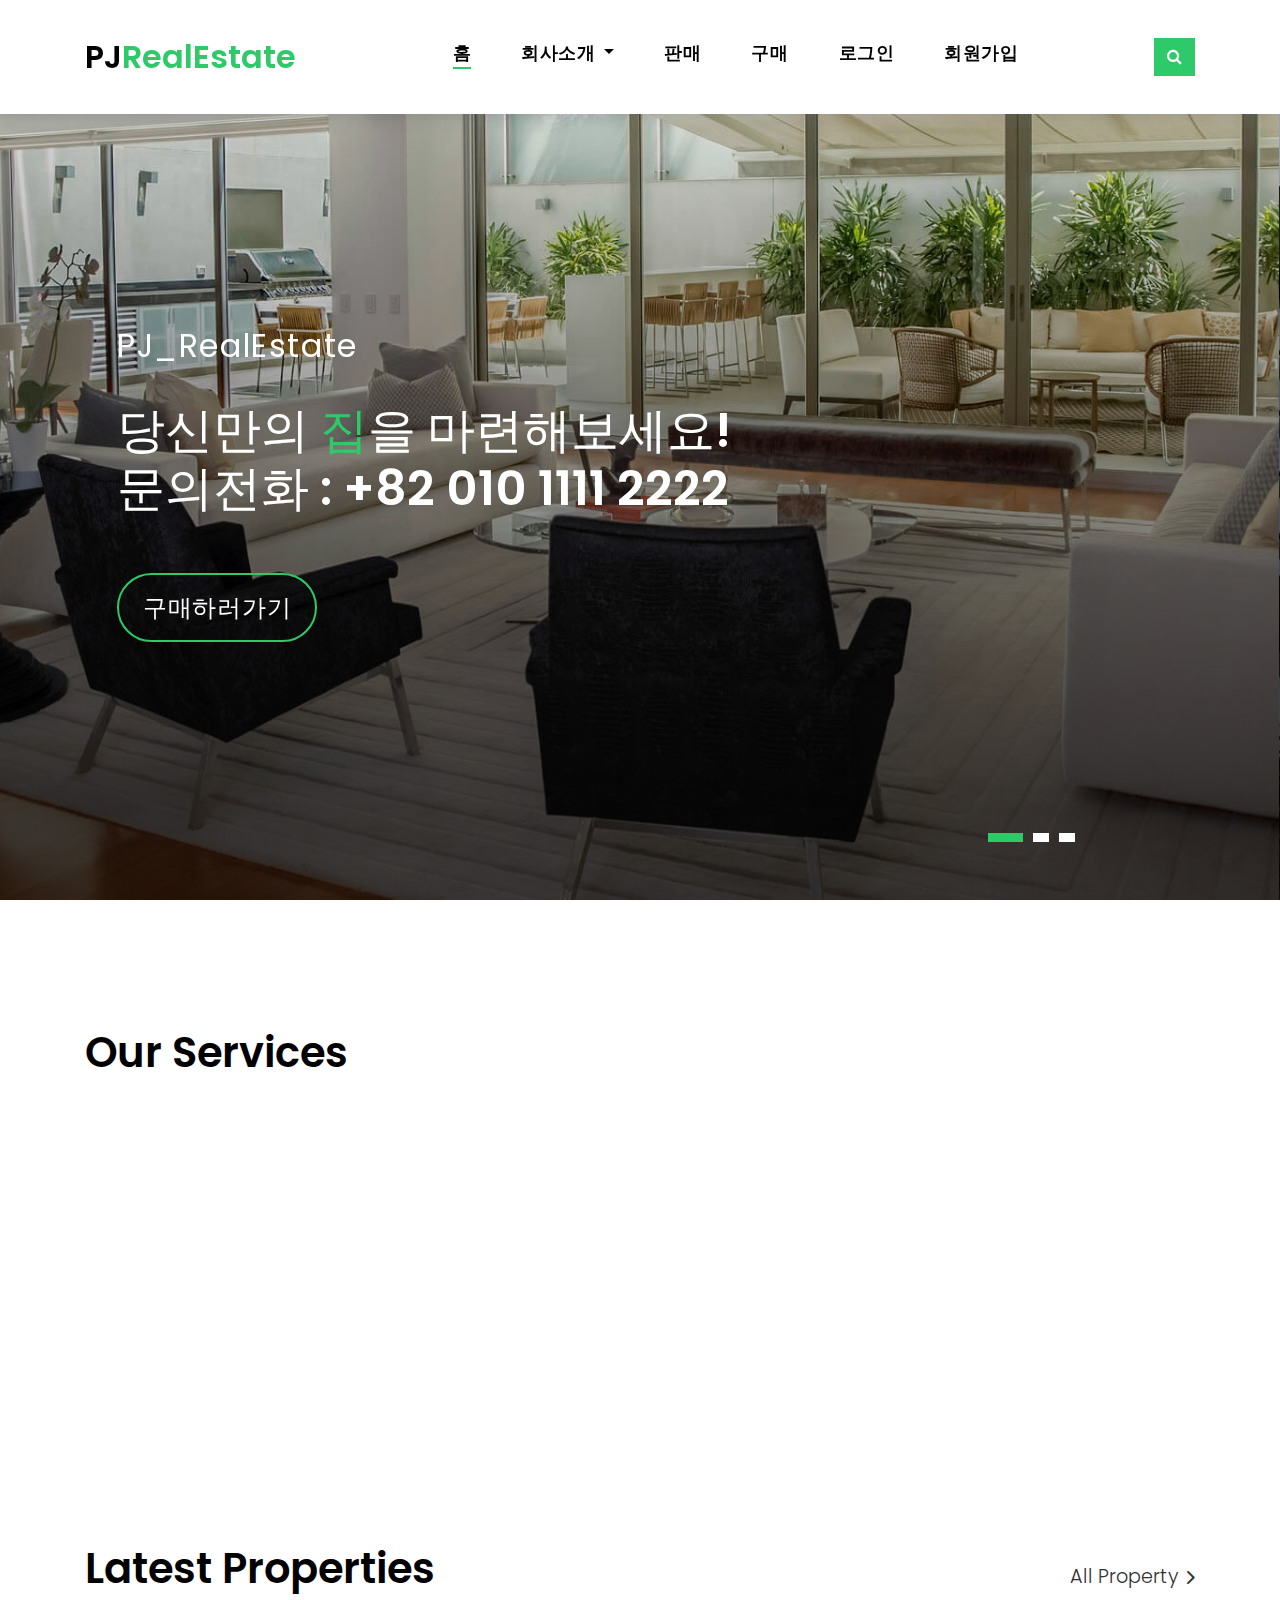
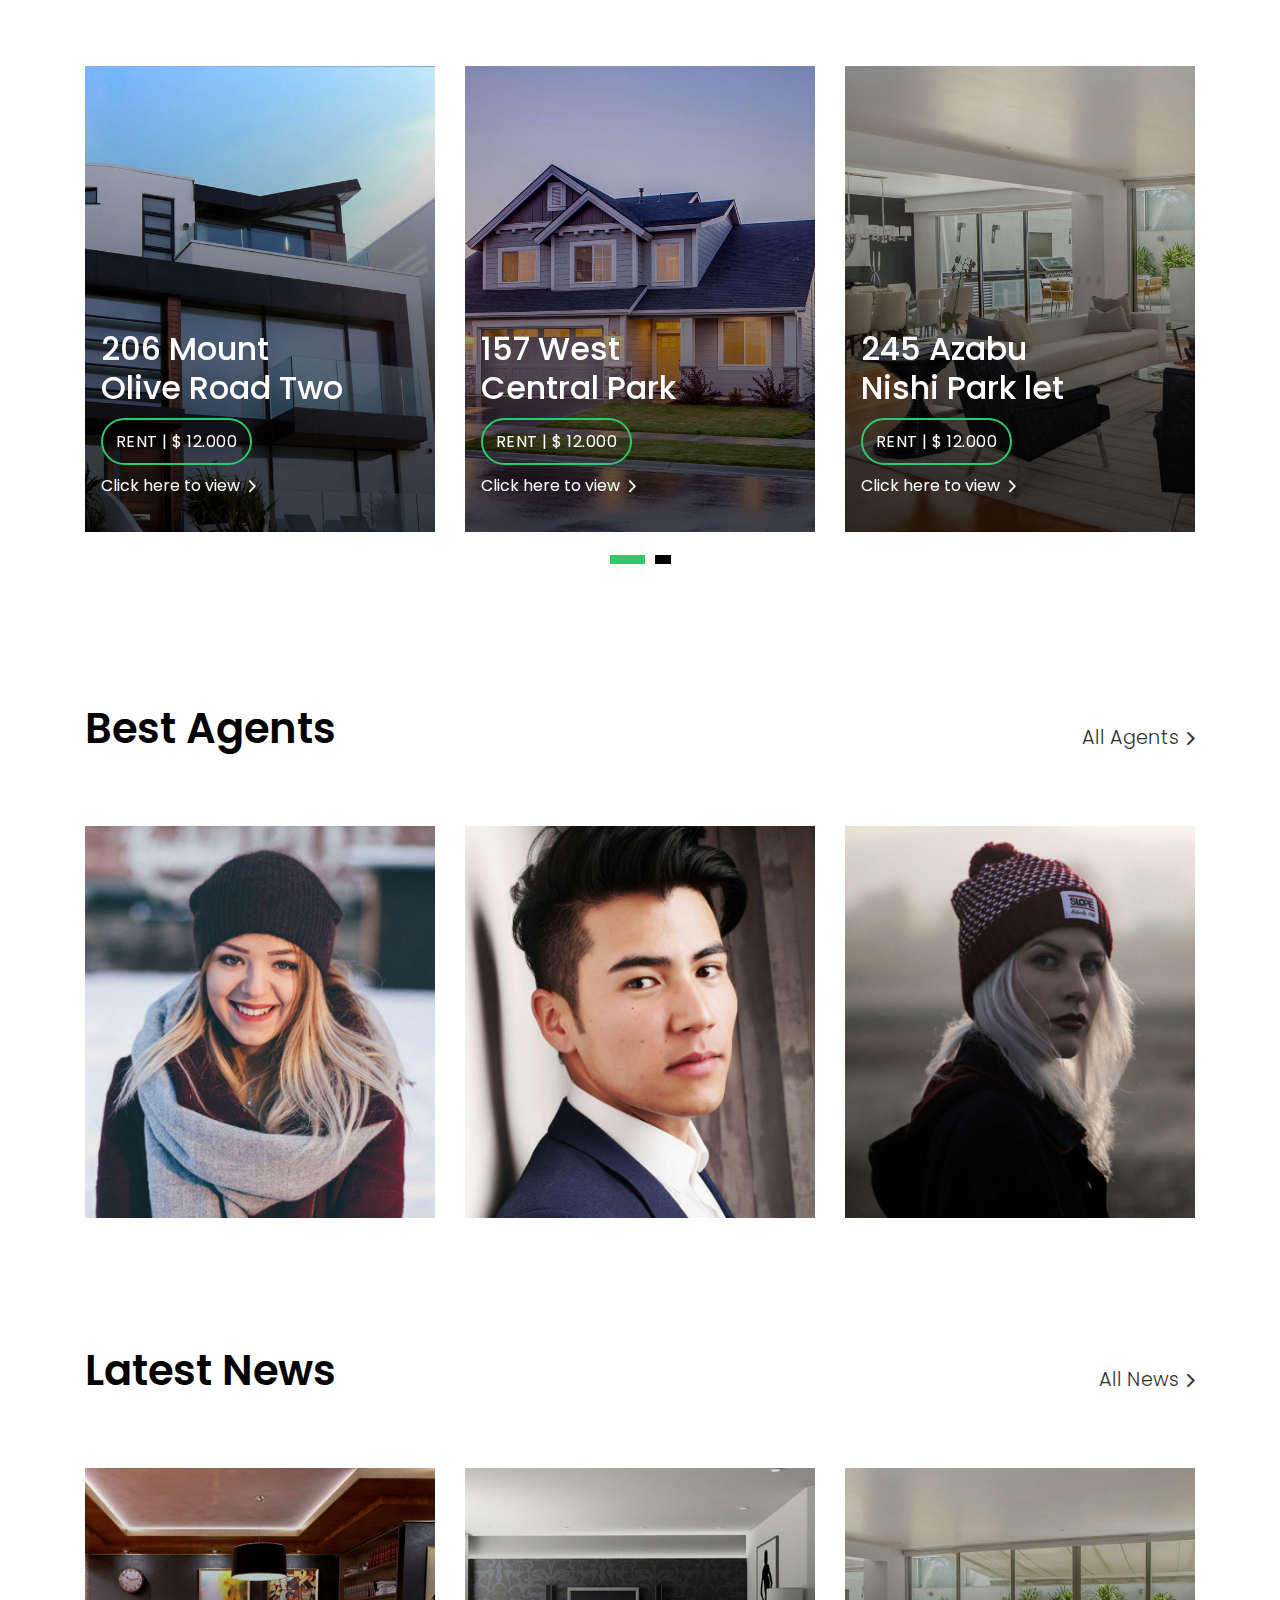
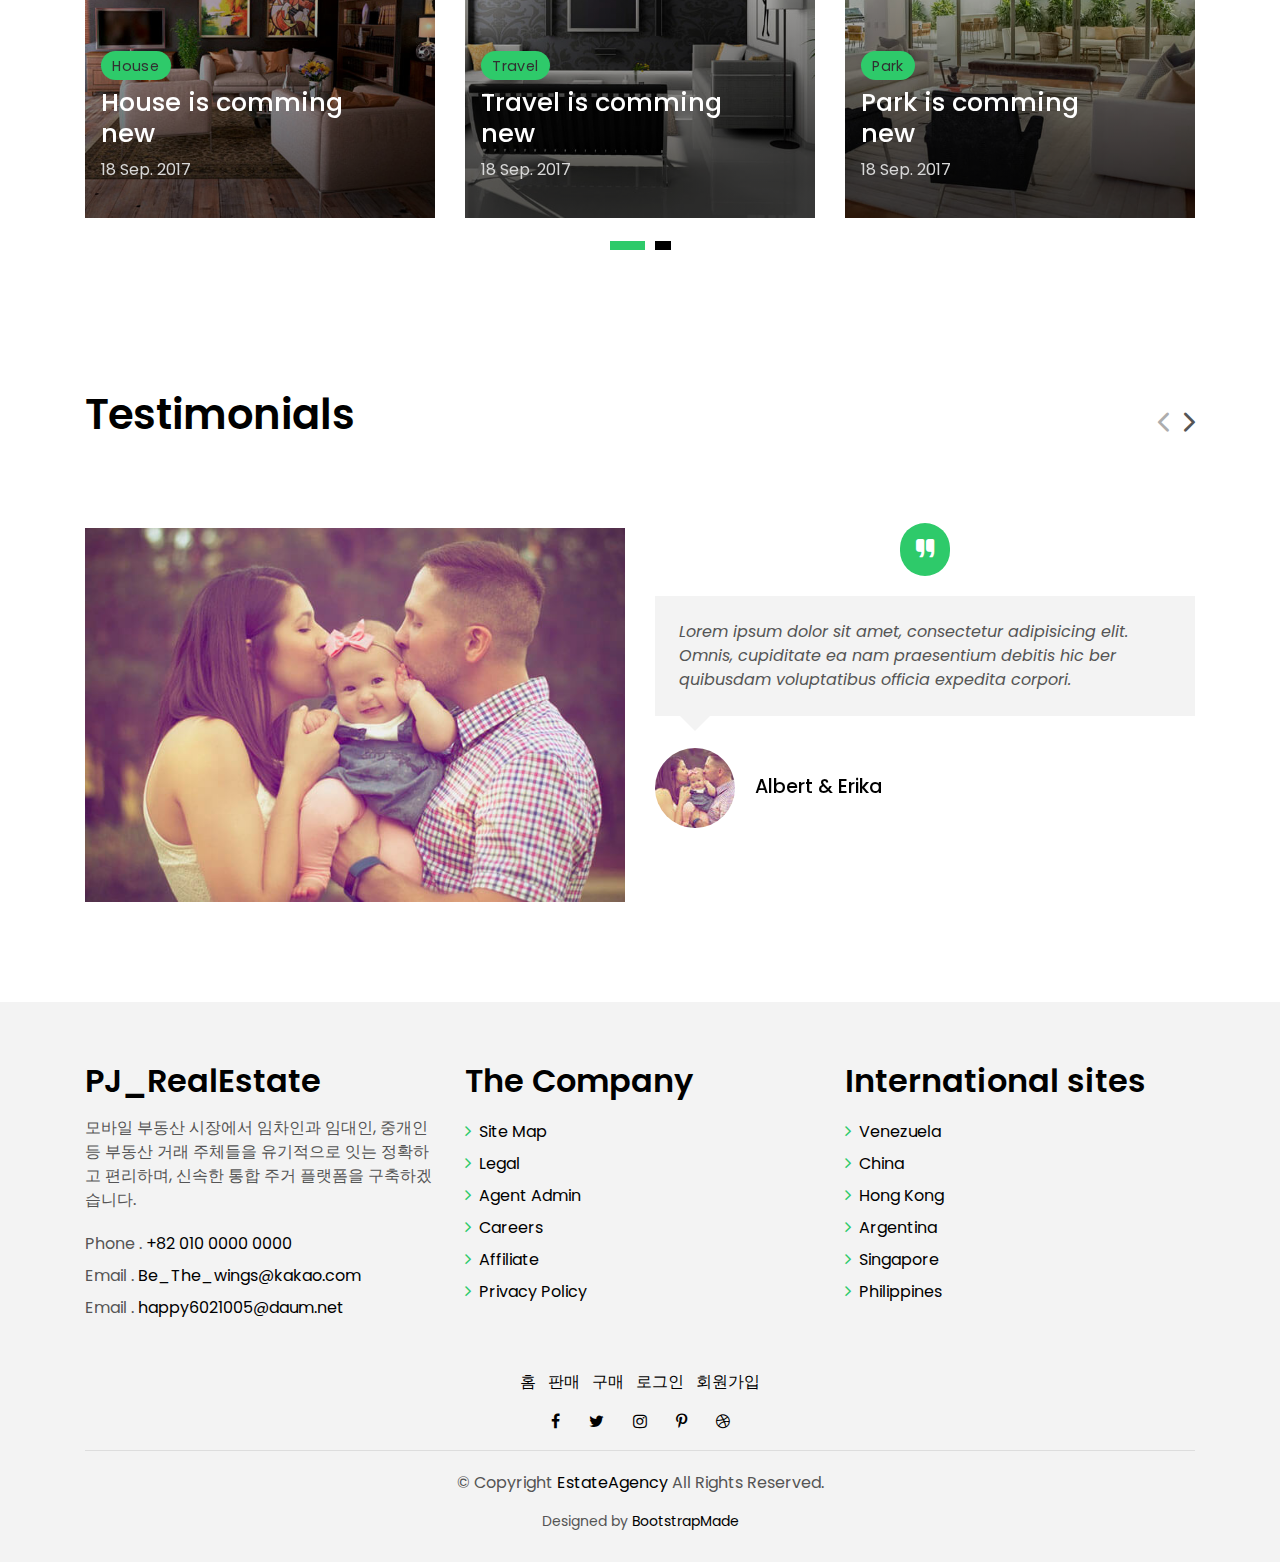
<file: html_js._revise.ver0.5/index.html>
<!DOCTYPE html>
<html lang="en">

<head>
  <meta charset="utf-8">
  <!--TAB이름이 바뀜-->
  <title>PJ_RealEstate</title>
  <meta content="width=device-width, initial-scale=1.0" name="viewport">
  <meta content="" name="keywords">
  <meta content="" name="description">

  <!--TAB이미지 바꾸는 곳-->
  <!-- Favicons -->
  <link href="img/favicon.png" rel="icon">
  <!--보류-->
  <link href="img/apple-touch-icon.png" rel="apple-touch-icon">

  <!-- 구글 폰트사용-->
  <link href="https://fonts.googleapis.com/css?family=Poppins:300,400,500,600,700" rel="stylesheet">

  <!-- Bootstrap CSS File -->
  <!-- 다양한 Device에 최적화된 CSS작업을 실행 가능하게 한다.-->
  <link href="lib/bootstrap/css/bootstrap.min.css" rel="stylesheet">

  <!-- Libraries CSS Files -->
  <!--LIB모음-->
  <link href="lib/font-awesome/css/font-awesome.min.css" rel="stylesheet">
  <link href="lib/animate/animate.min.css" rel="stylesheet">
  <link href="lib/ionicons/css/ionicons.min.css" rel="stylesheet">
  <link href="lib/owlcarousel/assets/owl.carousel.min.css" rel="stylesheet">

  <!-- Main Stylesheet File -->
  <link href="css/style.css" rel="stylesheet">

  <!-- =======================================================
    Theme Name: PJ_RealEstate
    Theme URL: https://bootstrapmade.com/pj-real-estate/
    Author: BootstrapMade.com
    License: https://bootstrapmade.com/license/
  ======================================================= -->
</head>

<body>

  <div class="click-closed"></div>
  <!--/ Form Search Star /-->
  <div class="box-collapse">
    <div class="title-box-d">
      <h3 class="title-d">매물 검색</h3>
    </div>
    <span class="close-box-collapse right-boxed ion-ios-close"></span>
    <div class="box-collapse-wrap form">
      <form class="form-a0">
        <div class="row">
          <div class="col-md-12 mb-2">
            <div class="form-group">
              <label for="Type">통합검색</label>
              <!--회색 글씨 보여주는 기능 placeholder-->
              <input type="text" class="form-control form-control-lg form-control-a" placeholder="통합검색">
            </div>
          </div>

          <div class="col-md-6 mb-2">
            <div class="form-group">
              <label for="Type">거래방식</label>
              <select class="form-control form-control-lg form-control-a" id="거래방식">
                <option>전체</option>
                <option>매매</option>
                <option>전세</option>
                <option>월세</option>
              </select>
            </div>
          </div>

          <div class="col-md-6 mb-2">
            <div class="form-group">
              <label for="city">지역</label>
              <select class="form-control form-control-lg form-control-a" id="city">
                <option>전체</option>
                <option>서울시</option>
                <option>경기도</option>
                <option>인천시</option>
                <option>부산시</option>
                <option>대전시</option>
                <option>대구시</option>
                <option>울산시</option>
                <option>세종시</option>
                <option>광주시</option>
                <option>충청북도</option>
                <option>충청남도</option>
                <option>경상북도</option>
                <option>경상남도</option>
                <option>전라북도</option>
                <option>전라남도</option>
                <option>제주도</option>
              </select>
            </div>
          </div>

          <div class="col-md-6 mb-2">
            <div class="form-group">
              <label for="bedrooms">방의 개수</label>
              <select class="form-control form-control-lg form-control-a" id="bedrooms">
                <option>전체</option>
                <option>01</option>
                <option>02</option>
                <option>03</option>
                <option>04</option>
              </select>
            </div>
          </div>

          <div class="col-md-6 mb-2">
            <div class="form-group">
              <label for="garages">차고</label>
              <select class="form-control form-control-lg form-control-a" id="garages">
                <option>전체</option>
                <option>있음</option>
                <option>없음</option>
              </select>
            </div>
          </div>
          <div class="col-md-6 mb-2">
            <div class="form-group">
              <label for="bathrooms">화장실 개수</label>
              <select class="form-control form-control-lg form-control-a" id="bathrooms">
                <option>전체</option>
                <option>01</option>
                <option>02</option>
                <option>03</option>
              </select>
            </div>
          </div>
          <div class="col-md-6 mb-2">
            <div class="form-group">
              <label for="price">최저금액 설정</label>
              <select class="form-control form-control-lg form-control-a" id="price">
                <option>전체</option>
                <option> 5천</option>
                <option> 1억</option>
                <option> 5억</option>
                <option> 10억</option>
              </select>
            </div>
          </div>
          <div class="col-md-12">
            <button type="submit" class="btn btn-b">매물 검색</button>
          </div>
        </div>
      </form>
    </div>
  </div>
  <!--/ Form Search End /-->

  <!--/ Nav Star /-->
  <!--MainButton-->
  <nav class="navbar navbar-default navbar-trans navbar-expand-lg fixed-top">
    <div class="container">
      <button class="navbar-toggler collapsed" type="button" data-toggle="collapse" data-target="#navbarDefault"
        aria-controls="navbarDefault" aria-expanded="false" aria-label="Toggle navigation">
        <span></span>
        <span></span>
        <span></span>
      </button>
      <a class="navbar-brand text-brand" href="index.html">PJ<span class="color-b">RealEstate</span></a>
      <button type="button" class="btn btn-link nav-search navbar-toggle-box-collapse d-md-none" data-toggle="collapse"
        data-target="#navbarTogglerDemo01" aria-expanded="false">
        <span class="fa fa-search" aria-hidden="true"></span>
      </button>
      <!--MainButton-->
      <div class="navbar-collapse collapse justify-content-center" id="navbarDefault">
        <ul class="navbar-nav">
          <li class="nav-item">
            <a class="nav-link active" href="index.html">홈</a>
          </li>

          <li class="nav-item">
            <a class="nav-link" href="Login.html"> </a>
          </li>

          <li class="nav-item dropdown">
            <a class="nav-link dropdown-toggle" href="#" id="navbarDropdown" role="button" data-toggle="dropdown"
              aria-haspopup="true" aria-expanded="false">
              회사소개 </a>
            <div class="dropdown-menu" aria-labelledby="navbarDropdown">
              <a class="dropdown-item" href="about.html">회사 소개</a>
              <a class="dropdown-item" href="agent-single.html">대표 소개</a>
              <a class="dropdown-item" href="agents-grid.html">직원 소개</a>
            </div>
          </li>
          <li class="nav-item">
            <a class="nav-link" href="#"> </a>
          </li>

          <li class="nav-item">
              <a class="nav-link" href="blog-single.html">판매</a>
          </li>

          <li class="nav-item">
            <a class="nav-link" href="#"> </a>
          </li>

          <li class="nav-item">
            <!-- 구매와 관련된 정보만을 다룬다-->
            <a class="nav-link" href="property-grid.html">구매</a>
          </li>

          <li class="nav-item">
            <a class="nav-link" href="#"> </a>
          </li>

        
          <li class="nav-item">
            <a class="nav-link" href="login.html"> 로그인</a>
          </li>
          <li class="nav-item">
            <a class="nav-link" href="#"> </a>
          </li>
          <li class="nav-item">
            <a class="nav-link" href="agree.html">회원가입</a>
          </li>
        </ul>
      </div>
      <button type="button" class="btn btn-b-n navbar-toggle-box-collapse d-none d-md-block" data-toggle="collapse"
        data-target="#navbarTogglerDemo01" aria-expanded="false">
        <span class="fa fa-search" aria-hidden="true"></span>
      </button>
    </div>
  </nav>
  <!--/ Nav End /-->

  <!--/ Carousel Star /-->
  <div class="intro intro-carousel">
    <div id="carousel" class="owl-carousel owl-theme">
      <div class="carousel-item-a intro-item bg-image" style="background-image: url(img/slide-1.jpg)">
        <div class="overlay overlay-a"></div>
        <div class="intro-content display-table">
          <div class="table-cell">
            <div class="container">
              <div class="row">
                <div class="col-lg-8">
                  <div class="intro-body">
                    <p class="intro-title-top">PJ_RealEstate
                    </p>
                    <h1 class="intro-title mb-4" >
                      당신만의 <span class="color-b"> 집</span>을 마련해보세요!
                      <br> 문의전화 : +82 010 1111 2222
                    </h1>
                    <p class="intro-subtitle intro-price">
                      <a href="property-grid.html"><span class="price-a">구매하러가기</span></a>
                    </p>
                  </div>
                </div>
              </div>
            </div>
          </div>
        </div>
      </div>
      <div class="carousel-item-a intro-item bg-image" style="background-image: url(img/slide-2.jpg)">
        <div class="overlay overlay-a"></div>
        <div class="intro-content display-table">
          <div class="table-cell">
            <div class="container">
              <div class="row">
                <div class="col-lg-8">
                  <div class="intro-body">
                    <p class="intro-title-top">PJ_RealEstate
                    </p>
                    <h1 class="intro-title mb-4">
                      <span class="color-b">판매</span> 문의전화
                      <br> +82 010 2222 3333
                    </h1>
                    <p class="intro-subtitle intro-price">
                      <a href="blog-single.html"><span class="price-a">판매하러가기</span></a>
                    </p>
                  </div>
                </div>
              </div>
            </div>
          </div>
        </div>
      </div>
      <div class="carousel-item-a intro-item bg-image" style="background-image: url(img/slide-3.jpg)">
        <div class="overlay overlay-a"></div>
        <div class="intro-content display-table">
          <div class="table-cell">
            <div class="container">
              <div class="row">
                <div class="col-lg-8">
                  <div class="intro-body">
                    <p class="intro-title-top">Doral, Florida
                      <br> 78345
                    </p>
                    <h1 class="intro-title mb-4">
                      <span class="color-b">204 </span> Alira
                      <br> Roan Road One
                    </h1>
                    <p class="intro-subtitle intro-price">
                      <a href="#"><span class="price-a">rent | $ 12.000</span></a>
                    </p>
                  </div>
                </div>
              </div>
            </div>
          </div>
        </div>
      </div>
    </div>
  </div>
  <!--/ Carousel end /-->

  <!--/ Services Star /-->
  <section class="section-services section-t8">
    <div class="container">
      <div class="row">
        <div class="col-md-12">
          <div class="title-wrap d-flex justify-content-between">
            <div class="title-box">
              <h2 class="title-a">Our Services</h2>
            </div>
          </div>
        </div>
      </div>
      <div class="row">
        <div class="col-md-4">
          <div class="card-box-c foo">
            <div class="card-header-c d-flex">
              <div class="card-box-ico">
                <span class="fa fa-gamepad"></span>
              </div>
              <div class="card-title-c align-self-center">
                <h2 class="title-c">Lifestyle</h2>
              </div>
            </div>
            <div class="card-body-c">
              <p class="content-c">
                Sed porttitor lectus nibh. Cras ultricies ligula sed magna dictum porta. Praesent sapien massa,
                convallis a pellentesque
                nec, egestas non nisi.
              </p>
            </div>
            <div class="card-footer-c">
              <a href="#" class="link-c link-icon">Read more
                <span class="ion-ios-arrow-forward"></span>
              </a>
            </div>
          </div>
        </div>
        <div class="col-md-4">
          <div class="card-box-c foo">
            <div class="card-header-c d-flex">
              <div class="card-box-ico">
                <span class="fa fa-usd"></span>
              </div>
              <div class="card-title-c align-self-center">
                <h2 class="title-c">Loans</h2>
              </div>
            </div>
            <div class="card-body-c">
              <p class="content-c">
                Nulla porttitor accumsan tincidunt. Curabitur aliquet quam id dui posuere blandit. Mauris blandit
                aliquet elit, eget tincidunt
                nibh pulvinar a.
              </p>
            </div>
            <div class="card-footer-c">
              <a href="#" class="link-c link-icon">Read more
                <span class="ion-ios-arrow-forward"></span>
              </a>
            </div>
          </div>
        </div>
        <div class="col-md-4">
          <div class="card-box-c foo">
            <div class="card-header-c d-flex">
              <div class="card-box-ico">
                <span class="fa fa-home"></span>
              </div>
              <div class="card-title-c align-self-center">
                <h2 class="title-c">Sell</h2>
              </div>
            </div>
            <div class="card-body-c">
              <p class="content-c">
                Sed porttitor lectus nibh. Cras ultricies ligula sed magna dictum porta. Praesent sapien massa,
                convallis a pellentesque
                nec, egestas non nisi.
              </p>
            </div>
            <div class="card-footer-c">
              <a href="#" class="link-c link-icon">Read more
                <span class="ion-ios-arrow-forward"></span>
              </a>
            </div>
          </div>
        </div>
      </div>
    </div>
  </section>
  <!--/ Services End /-->

  <!--/ Property Star /-->
  <section class="section-property section-t8">
    <div class="container">
      <div class="row">
        <div class="col-md-12">
          <div class="title-wrap d-flex justify-content-between">
            <div class="title-box">
              <h2 class="title-a">Latest Properties</h2>
            </div>
            <div class="title-link">
              <a href="property-grid.html">All Property
                <span class="ion-ios-arrow-forward"></span>
              </a>
            </div>
          </div>
        </div>
      </div>
      <div id="property-carousel" class="owl-carousel owl-theme">
        <div class="carousel-item-b">
          <div class="card-box-a card-shadow">
            <div class="img-box-a">
              <img src="img/property-6.jpg" alt="" class="img-a img-fluid">
            </div>
            <div class="card-overlay">
              <div class="card-overlay-a-content">
                <div class="card-header-a">
                  <h2 class="card-title-a">
                    <a href="property-single.html">206 Mount
                      <br /> Olive Road Two</a>
                  </h2>
                </div>
                <div class="card-body-a">
                  <div class="price-box d-flex">
                    <span class="price-a">rent | $ 12.000</span>
                  </div>
                  <a href="#" class="link-a">Click here to view
                    <span class="ion-ios-arrow-forward"></span>
                  </a>
                </div>
                <div class="card-footer-a">
                  <ul class="card-info d-flex justify-content-around">
                    <li>
                      <h4 class="card-info-title">Area</h4>
                      <span>340m
                        <sup>2</sup>
                      </span>
                    </li>
                    <li>
                      <h4 class="card-info-title">Beds</h4>
                      <span>2</span>
                    </li>
                    <li>
                      <h4 class="card-info-title">Baths</h4>
                      <span>4</span>
                    </li>
                    <li>
                      <h4 class="card-info-title">Garages</h4>
                      <span>1</span>
                    </li>
                  </ul>
                </div>
              </div>
            </div>
          </div>
        </div>
        <div class="carousel-item-b">
          <div class="card-box-a card-shadow">
            <div class="img-box-a">
              <img src="img/property-3.jpg" alt="" class="img-a img-fluid">
            </div>
            <div class="card-overlay">
              <div class="card-overlay-a-content">
                <div class="card-header-a">
                  <h2 class="card-title-a">
                    <a href="property-single.html">157 West
                      <br /> Central Park</a>
                  </h2>
                </div>
                <div class="card-body-a">
                  <div class="price-box d-flex">
                    <span class="price-a">rent | $ 12.000</span>
                  </div>
                  <a href="property-single.html" class="link-a">Click here to view
                    <span class="ion-ios-arrow-forward"></span>
                  </a>
                </div>
                <div class="card-footer-a">
                  <ul class="card-info d-flex justify-content-around">
                    <li>
                      <h4 class="card-info-title">Area</h4>
                      <span>340m
                        <sup>2</sup>
                      </span>
                    </li>
                    <li>
                      <h4 class="card-info-title">Beds</h4>
                      <span>2</span>
                    </li>
                    <li>
                      <h4 class="card-info-title">Baths</h4>
                      <span>4</span>
                    </li>
                    <li>
                      <h4 class="card-info-title">Garages</h4>
                      <span>1</span>
                    </li>
                  </ul>
                </div>
              </div>
            </div>
          </div>
        </div>
        <div class="carousel-item-b">
          <div class="card-box-a card-shadow">
            <div class="img-box-a">
              <img src="img/property-7.jpg" alt="" class="img-a img-fluid">
            </div>
            <div class="card-overlay">
              <div class="card-overlay-a-content">
                <div class="card-header-a">
                  <h2 class="card-title-a">
                    <a href="property-single.html">245 Azabu
                      <br /> Nishi Park let</a>
                  </h2>
                </div>
                <div class="card-body-a">
                  <div class="price-box d-flex">
                    <span class="price-a">rent | $ 12.000</span>
                  </div>
                  <a href="property-single.html" class="link-a">Click here to view
                    <span class="ion-ios-arrow-forward"></span>
                  </a>
                </div>
                <div class="card-footer-a">
                  <ul class="card-info d-flex justify-content-around">
                    <li>
                      <h4 class="card-info-title">Area</h4>
                      <span>340m
                        <sup>2</sup>
                      </span>
                    </li>
                    <li>
                      <h4 class="card-info-title">Beds</h4>
                      <span>2</span>
                    </li>
                    <li>
                      <h4 class="card-info-title">Baths</h4>
                      <span>4</span>
                    </li>
                    <li>
                      <h4 class="card-info-title">Garages</h4>
                      <span>1</span>
                    </li>
                  </ul>
                </div>
              </div>
            </div>
          </div>
        </div>
        <div class="carousel-item-b">
          <div class="card-box-a card-shadow">
            <div class="img-box-a">
              <img src="img/property-10.jpg" alt="" class="img-a img-fluid">
            </div>
            <div class="card-overlay">
              <div class="card-overlay-a-content">
                <div class="card-header-a">
                  <h2 class="card-title-a">
                    <a href="property-single.html">204 Montal
                      <br /> South Bela Two</a>
                  </h2>
                </div>
                <div class="card-body-a">
                  <div class="price-box d-flex">
                    <span class="price-a">rent | $ 12.000</span>
                  </div>
                  <a href="property-single.html" class="link-a">Click here to view
                    <span class="ion-ios-arrow-forward"></span>
                  </a>
                </div>
                <div class="card-footer-a">
                  <ul class="card-info d-flex justify-content-around">
                    <li>
                      <h4 class="card-info-title">Area</h4>
                      <span>340m
                        <sup>2</sup>
                      </span>
                    </li>
                    <li>
                      <h4 class="card-info-title">Beds</h4>
                      <span>2</span>
                    </li>
                    <li>
                      <h4 class="card-info-title">Baths</h4>
                      <span>4</span>
                    </li>
                    <li>
                      <h4 class="card-info-title">Garages</h4>
                      <span>1</span>
                    </li>
                  </ul>
                </div>
              </div>
            </div>
          </div>
        </div>
      </div>
    </div>
  </section>
  <!--/ Property End /-->

  <!--/ Agents Star /-->
  <section class="section-agents section-t8">
    <div class="container">
      <div class="row">
        <div class="col-md-12">
          <div class="title-wrap d-flex justify-content-between">
            <div class="title-box">
              <h2 class="title-a">Best Agents</h2>
            </div>
            <div class="title-link">
              <a href="agents-grid.html">All Agents
                <span class="ion-ios-arrow-forward"></span>
              </a>
            </div>
          </div>
        </div>
      </div>
      <div class="row">
        <div class="col-md-4">
          <div class="card-box-d">
            <div class="card-img-d">
              <img src="img/agent-4.jpg" alt="" class="img-d img-fluid">
            </div>
            <div class="card-overlay card-overlay-hover">
              <div class="card-header-d">
                <div class="card-title-d align-self-center">
                  <h3 class="title-d">
                    <a href="agent-single.html" class="link-two">Margaret Sotillo
                      <br> Escala</a>
                  </h3>
                </div>
              </div>
              <div class="card-body-d">
                <p class="content-d color-text-a">
                  Sed porttitor lectus nibh, Cras ultricies ligula sed magna dictum porta two.
                </p>
                <div class="info-agents color-a">
                  <p>
                    <strong>Phone: </strong> +54 356 945234
                  </p>
                  <p>
                    <strong>Email: </strong> agents@example.com
                  </p>
                </div>
              </div>
              <div class="card-footer-d">
                <div class="socials-footer d-flex justify-content-center">
                  <ul class="list-inline">
                    <li class="list-inline-item">
                      <a href="#" class="link-one">
                        <i class="fa fa-facebook" aria-hidden="true"></i>
                      </a>
                    </li>
                    <li class="list-inline-item">
                      <a href="#" class="link-one">
                        <i class="fa fa-twitter" aria-hidden="true"></i>
                      </a>
                    </li>
                    <li class="list-inline-item">
                      <a href="#" class="link-one">
                        <i class="fa fa-instagram" aria-hidden="true"></i>
                      </a>
                    </li>
                    <li class="list-inline-item">
                      <a href="#" class="link-one">
                        <i class="fa fa-pinterest-p" aria-hidden="true"></i>
                      </a>
                    </li>
                    <li class="list-inline-item">
                      <a href="#" class="link-one">
                        <i class="fa fa-dribbble" aria-hidden="true"></i>
                      </a>
                    </li>
                  </ul>
                </div>
              </div>
            </div>
          </div>
        </div>
        <div class="col-md-4">
          <div class="card-box-d">
            <div class="card-img-d">
              <img src="img/agent-1.jpg" alt="" class="img-d img-fluid">
            </div>
            <div class="card-overlay card-overlay-hover">
              <div class="card-header-d">
                <div class="card-title-d align-self-center">
                  <h3 class="title-d">
                    <a href="agent-single.html" class="link-two">Stiven Spilver
                      <br> Darw</a>
                  </h3>
                </div>
              </div>
              <div class="card-body-d">
                <p class="content-d color-text-a">
                  Sed porttitor lectus nibh, Cras ultricies ligula sed magna dictum porta two.
                </p>
                <div class="info-agents color-a">
                  <p>
                    <strong>Phone: </strong> +54 356 945234
                  </p>
                  <p>
                    <strong>Email: </strong> agents@example.com
                  </p>
                </div>
              </div>
              <div class="card-footer-d">
                <div class="socials-footer d-flex justify-content-center">
                  <ul class="list-inline">
                    <li class="list-inline-item">
                      <a href="#" class="link-one">
                        <i class="fa fa-facebook" aria-hidden="true"></i>
                      </a>
                    </li>
                    <li class="list-inline-item">
                      <a href="#" class="link-one">
                        <i class="fa fa-twitter" aria-hidden="true"></i>
                      </a>
                    </li>
                    <li class="list-inline-item">
                      <a href="#" class="link-one">
                        <i class="fa fa-instagram" aria-hidden="true"></i>
                      </a>
                    </li>
                    <li class="list-inline-item">
                      <a href="#" class="link-one">
                        <i class="fa fa-pinterest-p" aria-hidden="true"></i>
                      </a>
                    </li>
                    <li class="list-inline-item">
                      <a href="#" class="link-one">
                        <i class="fa fa-dribbble" aria-hidden="true"></i>
                      </a>
                    </li>
                  </ul>
                </div>
              </div>
            </div>
          </div>
        </div>
        <div class="col-md-4">
          <div class="card-box-d">
            <div class="card-img-d">
              <img src="img/agent-5.jpg" alt="" class="img-d img-fluid">
            </div>
            <div class="card-overlay card-overlay-hover">
              <div class="card-header-d">
                <div class="card-title-d align-self-center">
                  <h3 class="title-d">
                    <a href="agent-single.html" class="link-two">Emma Toledo
                      <br> Cascada</a>
                  </h3>
                </div>
              </div>
              <div class="card-body-d">
                <p class="content-d color-text-a">
                  Sed porttitor lectus nibh, Cras ultricies ligula sed magna dictum porta two.
                </p>
                <div class="info-agents color-a">
                  <p>
                    <strong>Phone: </strong> +54 356 945234
                  </p>
                  <p>
                    <strong>Email: </strong> agents@example.com
                  </p>
                </div>
              </div>
              <div class="card-footer-d">
                <div class="socials-footer d-flex justify-content-center">
                  <ul class="list-inline">
                    <li class="list-inline-item">
                      <a href="#" class="link-one">
                        <i class="fa fa-facebook" aria-hidden="true"></i>
                      </a>
                    </li>
                    <li class="list-inline-item">
                      <a href="#" class="link-one">
                        <i class="fa fa-twitter" aria-hidden="true"></i>
                      </a>
                    </li>
                    <li class="list-inline-item">
                      <a href="#" class="link-one">
                        <i class="fa fa-instagram" aria-hidden="true"></i>
                      </a>
                    </li>
                    <li class="list-inline-item">
                      <a href="#" class="link-one">
                        <i class="fa fa-pinterest-p" aria-hidden="true"></i>
                      </a>
                    </li>
                    <li class="list-inline-item">
                      <a href="#" class="link-one">
                        <i class="fa fa-dribbble" aria-hidden="true"></i>
                      </a>
                    </li>
                  </ul>
                </div>
              </div>
            </div>
          </div>
        </div>
      </div>
    </div>
  </section>
  <!--/ Agents End /-->

  <!--/ News Star /-->
  <section class="section-news section-t8">
    <div class="container">
      <div class="row">
        <div class="col-md-12">
          <div class="title-wrap d-flex justify-content-between">
            <div class="title-box">
              <h2 class="title-a">Latest News</h2>
            </div>
            <div class="title-link">
              <a href="blog-grid.html">All News
                <span class="ion-ios-arrow-forward"></span>
              </a>
            </div>
          </div>
        </div>
      </div>
      <div id="new-carousel" class="owl-carousel owl-theme">
        <div class="carousel-item-c">
          <div class="card-box-b card-shadow news-box">
            <div class="img-box-b">
              <img src="img/post-2.jpg" alt="" class="img-b img-fluid">
            </div>
            <div class="card-overlay">
              <div class="card-header-b">
                <div class="card-category-b">
                  <a href="#" class="category-b">House</a>
                </div>
                <div class="card-title-b">
                  <h2 class="title-2">
                    <a href="blog-single.html">House is comming
                      <br> new</a>
                  </h2>
                </div>
                <div class="card-date">
                  <span class="date-b">18 Sep. 2017</span>
                </div>
              </div>
            </div>
          </div>
        </div>
        <div class="carousel-item-c">
          <div class="card-box-b card-shadow news-box">
            <div class="img-box-b">
              <img src="img/post-5.jpg" alt="" class="img-b img-fluid">
            </div>
            <div class="card-overlay">
              <div class="card-header-b">
                <div class="card-category-b">
                  <a href="#" class="category-b">Travel</a>
                </div>
                <div class="card-title-b">
                  <h2 class="title-2">
                    <a href="blog-single.html">Travel is comming
                      <br> new</a>
                  </h2>
                </div>
                <div class="card-date">
                  <span class="date-b">18 Sep. 2017</span>
                </div>
              </div>
            </div>
          </div>
        </div>
        <div class="carousel-item-c">
          <div class="card-box-b card-shadow news-box">
            <div class="img-box-b">
              <img src="img/post-7.jpg" alt="" class="img-b img-fluid">
            </div>
            <div class="card-overlay">
              <div class="card-header-b">
                <div class="card-category-b">
                  <a href="#" class="category-b">Park</a>
                </div>
                <div class="card-title-b">
                  <h2 class="title-2">
                    <a href="blog-single.html">Park is comming
                      <br> new</a>
                  </h2>
                </div>
                <div class="card-date">
                  <span class="date-b">18 Sep. 2017</span>
                </div>
              </div>
            </div>
          </div>
        </div>
        <div class="carousel-item-c">
          <div class="card-box-b card-shadow news-box">
            <div class="img-box-b">
              <img src="img/post-3.jpg" alt="" class="img-b img-fluid">
            </div>
            <div class="card-overlay">
              <div class="card-header-b">
                <div class="card-category-b">
                  <a href="#" class="category-b">Travel</a>
                </div>
                <div class="card-title-b">
                  <h2 class="title-2">
                    <a href="#">Travel is comming
                      <br> new</a>
                  </h2>
                </div>
                <div class="card-date">
                  <span class="date-b">18 Sep. 2017</span>
                </div>
              </div>
            </div>
          </div>
        </div>
      </div>
    </div>
  </section>
  <!--/ News End /-->

  <!--/ Testimonials Star /-->
  <section class="section-testimonials section-t8 nav-arrow-a">
    <div class="container">
      <div class="row">
        <div class="col-md-12">
          <div class="title-wrap d-flex justify-content-between">
            <div class="title-box">
              <h2 class="title-a">Testimonials</h2>
            </div>
          </div>
        </div>
      </div>
      <div id="testimonial-carousel" class="owl-carousel owl-arrow">
        <div class="carousel-item-a">
          <div class="testimonials-box">
            <div class="row">
              <div class="col-sm-12 col-md-6">
                <div class="testimonial-img">
                  <img src="img/testimonial-1.jpg" alt="" class="img-fluid">
                </div>
              </div>
              <div class="col-sm-12 col-md-6">
                <div class="testimonial-ico">
                  <span class="ion-ios-quote"></span>
                </div>
                <div class="testimonials-content">
                  <p class="testimonial-text">
                    Lorem ipsum dolor sit amet, consectetur adipisicing elit. Omnis, cupiditate ea nam praesentium
                    debitis hic ber quibusdam
                    voluptatibus officia expedita corpori.
                  </p>
                </div>
                <div class="testimonial-author-box">
                  <img src="img/mini-testimonial-1.jpg" alt="" class="testimonial-avatar">
                  <h5 class="testimonial-author">Albert & Erika</h5>
                </div>
              </div>
            </div>
          </div>
        </div>
        <div class="carousel-item-a">
          <div class="testimonials-box">
            <div class="row">
              <div class="col-sm-12 col-md-6">
                <div class="testimonial-img">
                  <img src="img/testimonial-2.jpg" alt="" class="img-fluid">
                </div>
              </div>
              <div class="col-sm-12 col-md-6">
                <div class="testimonial-ico">
                  <span class="ion-ios-quote"></span>
                </div>
                <div class="testimonials-content">
                  <p class="testimonial-text">
                    Lorem ipsum dolor sit amet, consectetur adipisicing elit. Omnis, cupiditate ea nam praesentium
                    debitis hic ber quibusdam
                    voluptatibus officia expedita corpori.
                  </p>
                </div>
                <div class="testimonial-author-box">
                  <img src="img/mini-testimonial-2.jpg" alt="" class="testimonial-avatar">
                  <h5 class="testimonial-author">Pablo & Emma</h5>
                </div>
              </div>
            </div>
          </div>
        </div>
      </div>
    </div>
  </section>
  <!--/ Testimonials End /-->

  <!--/ footer Star /-->
  <section class="section-footer">
    <div class="container">
      <div class="row">
        <div class="col-sm-12 col-md-4">
          <div class="widget-a">
            <div class="w-header-a">
              <h3 class="w-title-a text-brand">PJ_RealEstate</h3>
            </div>
            <div class="w-body-a">
              <!--전반적인 회사 소개-->
              <p class="w-text-a color-text-a">
                모바일 부동산 시장에서 임차인과 임대인, 중개인 등 부동산 거래 주체들을 유기적으로 잇는 정확하고 편리하며, 신속한 통합 주거 플랫폼을 구축하겠습니다.
              </p>
            </div>
            <div class="w-footer-a">
              <ul class="list-unstyled">
                <li class="color-a">
                  <span class="color-text-a">Phone .</span> +82 010 0000 0000
                </li>
                <li class="color-a">
                  <span class="color-text-a">Email .</span> Be_The_wings@kakao.com
                </li>
                <li class="color-a">
                  <span class="color-text-a">Email .</span> happy6021005@daum.net
                </li>
              </ul>
              <!--전반적인 회사 소개-->
            </div>
          </div>
        </div>
        <div class="col-sm-12 col-md-4 section-md-t3">
          <div class="widget-a">
            <div class="w-header-a">
              <h3 class="w-title-a text-brand">The Company</h3>
            </div>
            <div class="w-body-a">
              <div class="w-body-a">
                <ul class="list-unstyled">
                  <li class="item-list-a">
                    <i class="fa fa-angle-right"></i> <a href="#">Site Map</a>
                  </li>
                  <li class="item-list-a">
                    <i class="fa fa-angle-right"></i> <a href="#">Legal</a>
                  </li>
                  <li class="item-list-a">
                    <i class="fa fa-angle-right"></i> <a href="#">Agent Admin</a>
                  </li>
                  <li class="item-list-a">
                    <i class="fa fa-angle-right"></i> <a href="#">Careers</a>
                  </li>
                  <li class="item-list-a">
                    <i class="fa fa-angle-right"></i> <a href="#">Affiliate</a>
                  </li>
                  <li class="item-list-a">
                    <i class="fa fa-angle-right"></i> <a href="#">Privacy Policy</a>
                  </li>
                </ul>
              </div>
            </div>
          </div>
        </div>
        <div class="col-sm-12 col-md-4 section-md-t3">
          <div class="widget-a">
            <div class="w-header-a">
              <h3 class="w-title-a text-brand">International sites</h3>
            </div>
            <div class="w-body-a">
              <ul class="list-unstyled">
                <li class="item-list-a">
                  <i class="fa fa-angle-right"></i> <a href="#">Venezuela</a>
                </li>
                <li class="item-list-a">
                  <i class="fa fa-angle-right"></i> <a href="#">China</a>
                </li>
                <li class="item-list-a">
                  <i class="fa fa-angle-right"></i> <a href="#">Hong Kong</a>
                </li>
                <li class="item-list-a">
                  <i class="fa fa-angle-right"></i> <a href="#">Argentina</a>
                </li>
                <li class="item-list-a">
                  <i class="fa fa-angle-right"></i> <a href="#">Singapore</a>
                </li>
                <li class="item-list-a">
                  <i class="fa fa-angle-right"></i> <a href="#">Philippines</a>
                </li>
              </ul>
            </div>
          </div>
        </div>
      </div>
    </div>
  </section>
  <footer>
    <div class="container">
      <div class="row">
        <div class="col-md-12">
          <nav class="nav-footer">
            <ul class="list-inline">
              <li class="list-inline-item">
                <a href="#">홈</a>
              </li>
              <li class="list-inline-item">
                <a href="#">판매</a>
              </li>
              <li class="list-inline-item">
                <a href="#">구매</a>
              </li>
              <li class="list-inline-item">
                <a href="#">로그인</a>
              </li>
              <li class="list-inline-item">
                <a href="#">회원가입</a>
              </li>
            </ul>
          </nav>
          <div class="socials-a">
            <ul class="list-inline">
              <li class="list-inline-item">
                <a href="#">
                  <i class="fa fa-facebook" aria-hidden="true"></i>
                </a>
              </li>
              <li class="list-inline-item">
                <a href="#">
                  <i class="fa fa-twitter" aria-hidden="true"></i>
                </a>
              </li>
              <li class="list-inline-item">
                <a href="#">
                  <i class="fa fa-instagram" aria-hidden="true"></i>
                </a>
              </li>
              <li class="list-inline-item">
                <a href="#">
                  <i class="fa fa-pinterest-p" aria-hidden="true"></i>
                </a>
              </li>
              <li class="list-inline-item">
                <a href="#">
                  <i class="fa fa-dribbble" aria-hidden="true"></i>
                </a>
              </li>
            </ul>
          </div>
          <div class="copyright-footer">
            <p class="copyright color-text-a">
              &copy; Copyright
              <span class="color-a">EstateAgency</span> All Rights Reserved.
            </p>
          </div>
          <div class="credits">
            <!--
              All the links in the footer should remain intact.
              You can delete the links only if you purchased the pro version.
              Licensing information: https://bootstrapmade.com/license/
              Purchase the pro version with working PHP/AJAX contact form: https://bootstrapmade.com/buy/?theme=EstateAgency
            -->
            Designed by <a href="https://bootstrapmade.com/">BootstrapMade</a>
          </div>
        </div>
      </div>
    </div>
  </footer>
  <!--/ Footer End /-->

  <a href="#" class="back-to-top"><i class="fa fa-chevron-up"></i></a>
  <div id="preloader"></div>

  <!-- JavaScript Libraries -->
  <script src="lib/jquery/jquery.min.js"></script>
  <script src="lib/jquery/jquery-migrate.min.js"></script>
  <script src="lib/popper/popper.min.js"></script>
  <script src="lib/bootstrap/js/bootstrap.min.js"></script>
  <script src="lib/easing/easing.min.js"></script>
  <script src="lib/owlcarousel/owl.carousel.min.js"></script>
  <script src="lib/scrollreveal/scrollreveal.min.js"></script>
  <!-- Contact Form JavaScript File -->
  <script src="contactform/contactform.js"></script>

  <!-- Template Main Javascript File -->
  <script src="js/main.js"></script>

</body>

</html>
</file>
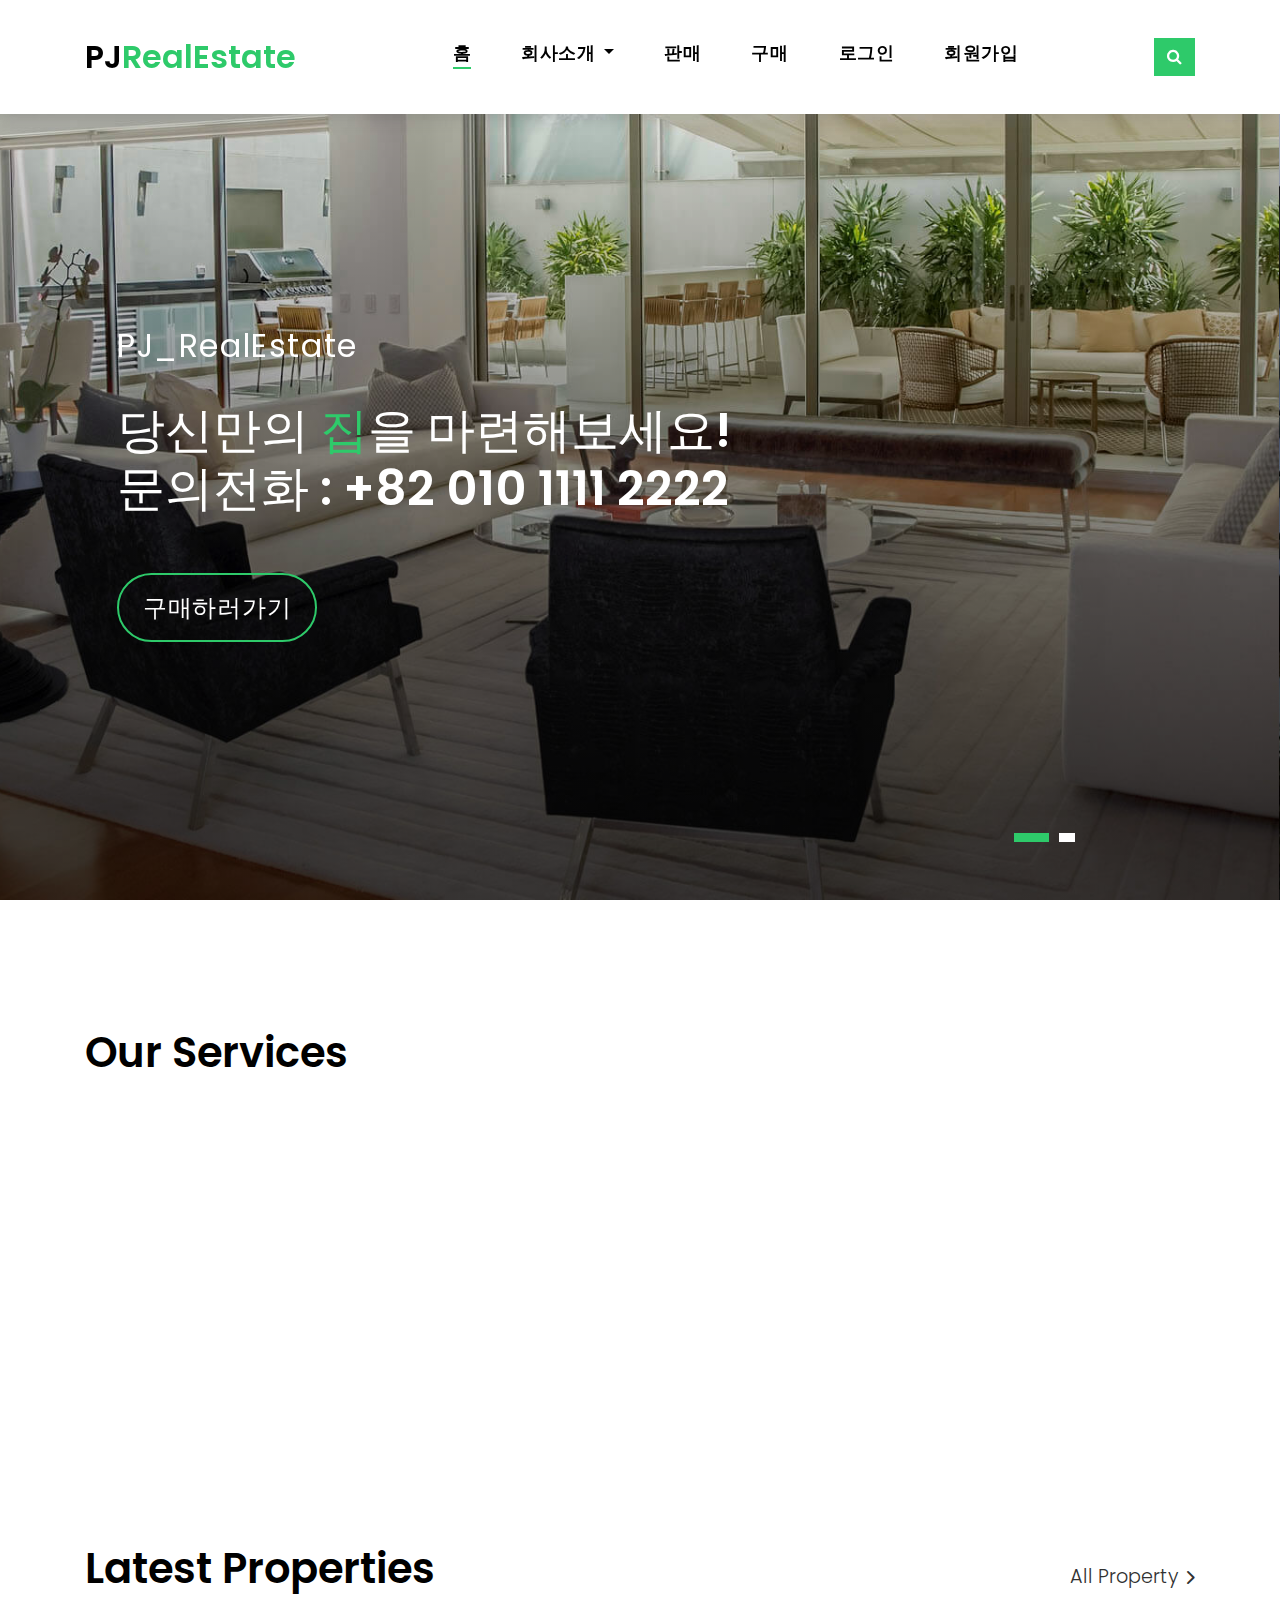
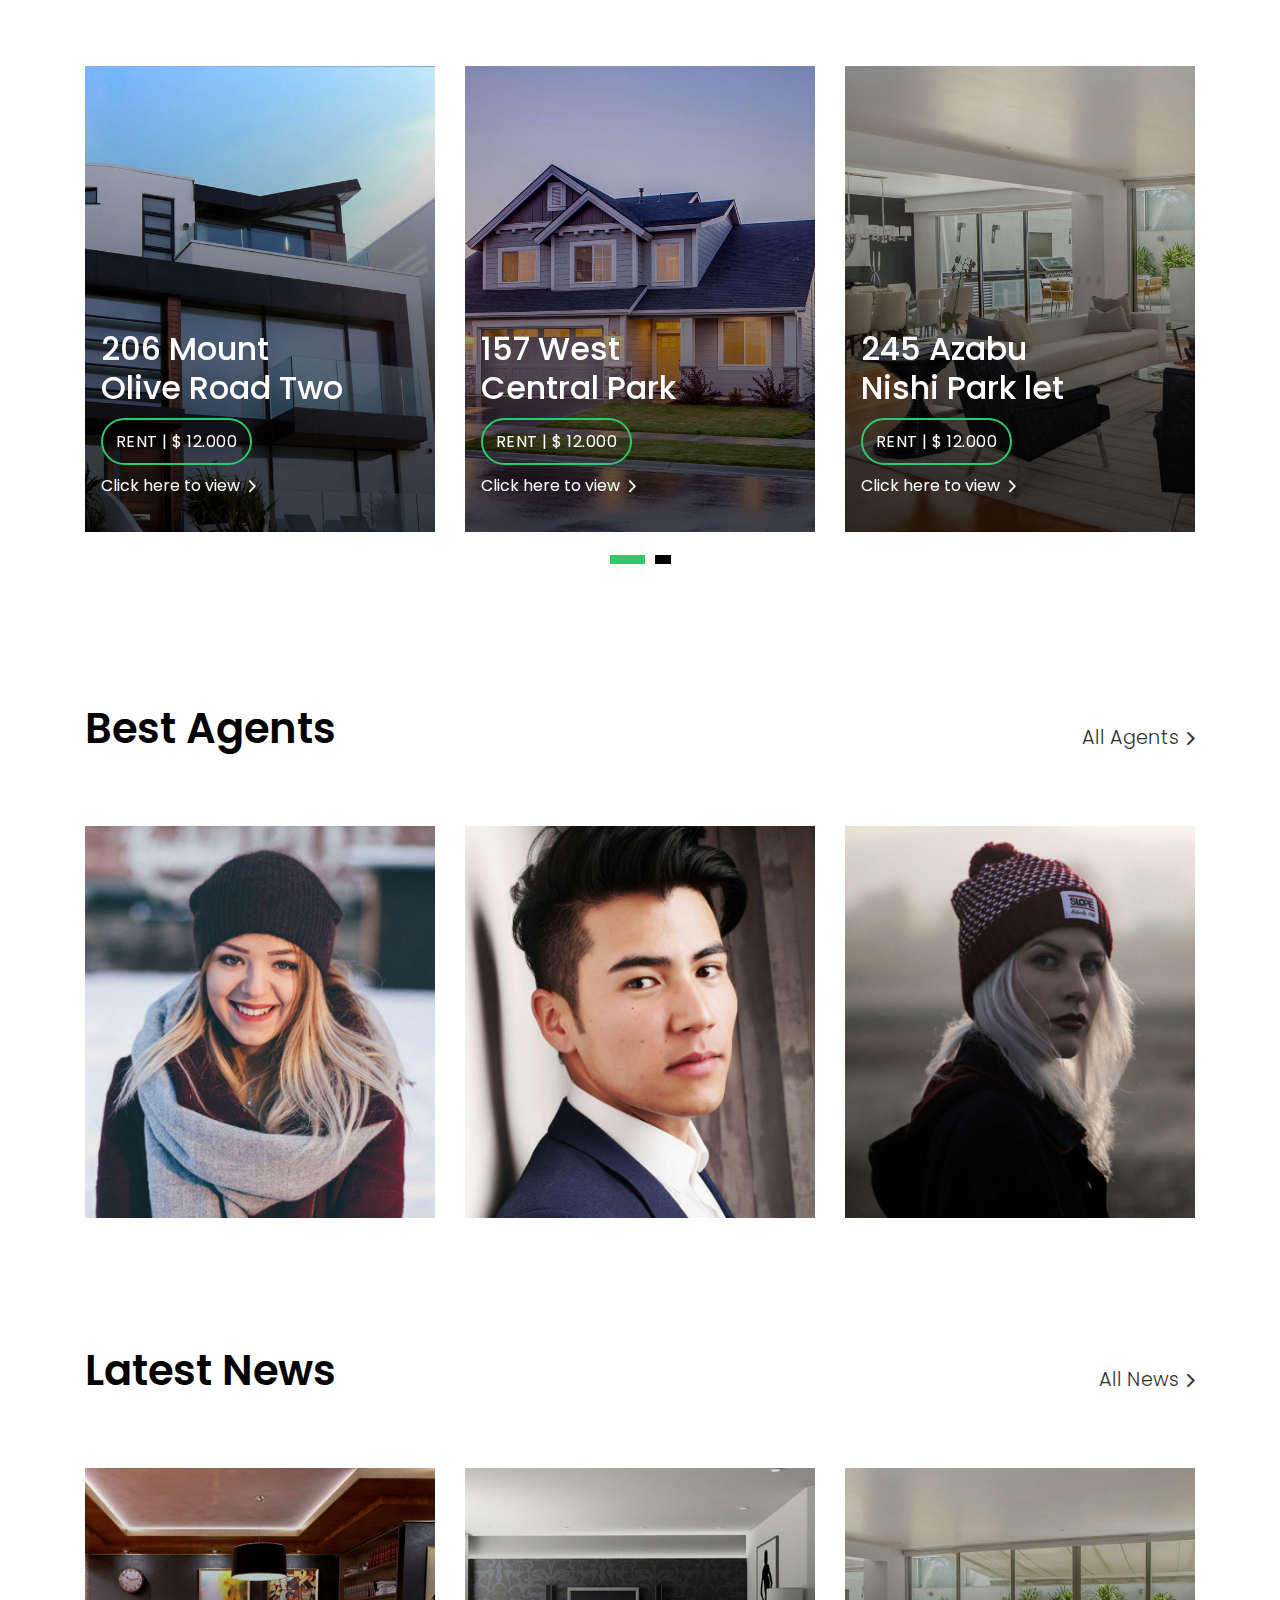
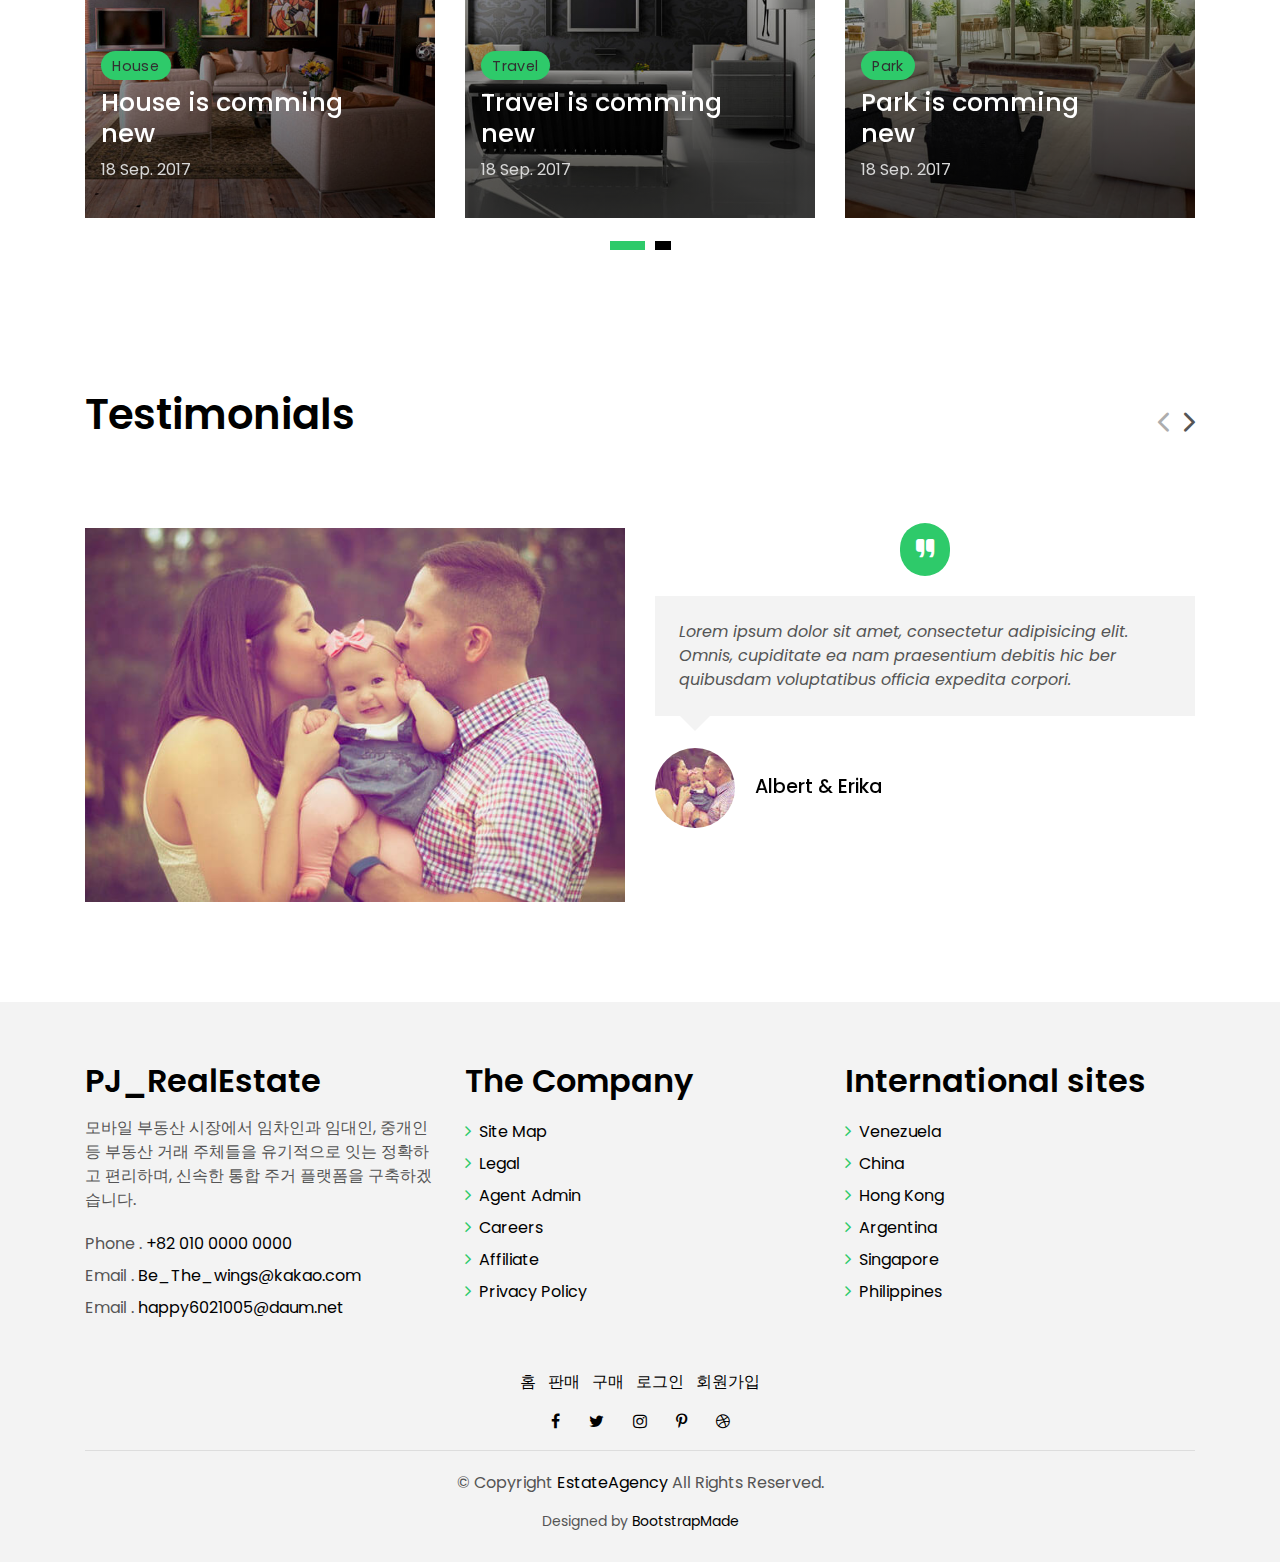
<file: html_js_revise.ver0.6/index.html>
<!DOCTYPE html>
<html lang="en">

<head>
  <meta charset="utf-8">
  <!--TAB이름이 바뀜-->
  <title>PJ_RealEstate</title>
  <meta content="width=device-width, initial-scale=1.0" name="viewport">
  <meta content="" name="keywords">
  <meta content="" name="description">

  <!--TAB이미지 바꾸는 곳-->
  <!-- Favicons -->
  <link href="img/favicon.png" rel="icon">
  <!--보류-->
  <link href="img/apple-touch-icon.png" rel="apple-touch-icon">

  <!-- 구글 폰트사용-->
  <link href="https://fonts.googleapis.com/css?family=Poppins:300,400,500,600,700" rel="stylesheet">

  <!-- Bootstrap CSS File -->
  <!-- 다양한 Device에 최적화된 CSS작업을 실행 가능하게 한다.-->
  <link href="lib/bootstrap/css/bootstrap.min.css" rel="stylesheet">

  <!-- Libraries CSS Files -->
  <!--LIB모음-->
  <link href="lib/font-awesome/css/font-awesome.min.css" rel="stylesheet">
  <link href="lib/animate/animate.min.css" rel="stylesheet">
  <link href="lib/ionicons/css/ionicons.min.css" rel="stylesheet">
  <link href="lib/owlcarousel/assets/owl.carousel.min.css" rel="stylesheet">

  <!-- Main Stylesheet File -->
  <link href="css/style.css" rel="stylesheet">

  <!-- =======================================================
    Theme Name: PJ_RealEstate
    Theme URL: https://bootstrapmade.com/pj-real-estate/
    Author: BootstrapMade.com
    License: https://bootstrapmade.com/license/
  ======================================================= -->
</head>

<body>

  <div class="click-closed"></div>
  <!--/ Form Search Star /-->
  <div class="box-collapse">
    <div class="title-box-d">
      <h3 class="title-d">매물 검색</h3>
    </div>
    <span class="close-box-collapse right-boxed ion-ios-close"></span>
    <div class="box-collapse-wrap form">
      <form class="form-a0">
        <div class="row">
          <div class="col-md-12 mb-2">
            <div class="form-group">
              <label for="Type">통합검색</label>
              <!--회색 글씨 보여주는 기능 placeholder-->
              <input type="text" class="form-control form-control-lg form-control-a" placeholder="통합검색">
            </div>
          </div>

          <div class="col-md-6 mb-2">
            <div class="form-group">
              <label for="Type">거래방식</label>
              <select class="form-control form-control-lg form-control-a" id="거래방식">
                <option>전체</option>
                <option>매매</option>
                <option>전세</option>
                <option>월세</option>
              </select>
            </div>
          </div>

          <div class="col-md-6 mb-2">
            <div class="form-group">
              <label for="city">지역</label>
              <select class="form-control form-control-lg form-control-a" id="city">
                <option>전체</option>
                <option>서울시</option>
                <option>경기도</option>
                <option>인천시</option>
                <option>부산시</option>
                <option>대전시</option>
                <option>대구시</option>
                <option>울산시</option>
                <option>세종시</option>
                <option>광주시</option>
                <option>충청북도</option>
                <option>충청남도</option>
                <option>경상북도</option>
                <option>경상남도</option>
                <option>전라북도</option>
                <option>전라남도</option>
                <option>제주도</option>
              </select>
            </div>
          </div>

          <div class="col-md-6 mb-2">
            <div class="form-group">
              <label for="bedrooms">방의 개수</label>
              <select class="form-control form-control-lg form-control-a" id="bedrooms">
                <option>전체</option>
                <option>01</option>
                <option>02</option>
                <option>03</option>
                <option>04</option>
              </select>
            </div>
          </div>

          <div class="col-md-6 mb-2">
            <div class="form-group">
              <label for="garages">차고</label>
              <select class="form-control form-control-lg form-control-a" id="garages">
                <option>전체</option>
                <option>있음</option>
                <option>없음</option>
              </select>
            </div>
          </div>
          <div class="col-md-6 mb-2">
            <div class="form-group">
              <label for="bathrooms">화장실 개수</label>
              <select class="form-control form-control-lg form-control-a" id="bathrooms">
                <option>전체</option>
                <option>01</option>
                <option>02</option>
                <option>03</option>
              </select>
            </div>
          </div>
          <div class="col-md-6 mb-2">
            <div class="form-group">
              <label for="price">최저금액 설정</label>
              <select class="form-control form-control-lg form-control-a" id="price">
                <option>전체</option>
                <option> 5천</option>
                <option> 1억</option>
                <option> 5억</option>
                <option> 10억</option>
              </select>
            </div>
          </div>
          <div class="col-md-12">
            <button type="submit" class="btn btn-b">매물 검색</button>
          </div>
        </div>
      </form>
    </div>
  </div>
  <!--/ Form Search End /-->

  <!--/ Nav Star /-->
  <!--MainButton-->
  <nav class="navbar navbar-default navbar-trans navbar-expand-lg fixed-top">
    <div class="container">
      <button class="navbar-toggler collapsed" type="button" data-toggle="collapse" data-target="#navbarDefault"
        aria-controls="navbarDefault" aria-expanded="false" aria-label="Toggle navigation">
        <span></span>
        <span></span>
        <span></span>
      </button>
      <a class="navbar-brand text-brand" href="index.html">PJ<span class="color-b">RealEstate</span></a>
      <button type="button" class="btn btn-link nav-search navbar-toggle-box-collapse d-md-none" data-toggle="collapse"
        data-target="#navbarTogglerDemo01" aria-expanded="false">
        <span class="fa fa-search" aria-hidden="true"></span>
      </button>
      <!--MainButton-->
      <div class="navbar-collapse collapse justify-content-center" id="navbarDefault">
        <ul class="navbar-nav">
          <li class="nav-item">
            <a class="nav-link active" href="index.html">홈</a>
          </li>

          <li class="nav-item">
            <a class="nav-link" href="Login.html"> </a>
          </li>

          <li class="nav-item dropdown">
            <a class="nav-link dropdown-toggle" href="#" id="navbarDropdown" role="button" data-toggle="dropdown"
              aria-haspopup="true" aria-expanded="false">
              회사소개 </a>
            <div class="dropdown-menu" aria-labelledby="navbarDropdown">
              <a class="dropdown-item" href="about.html">회사 소개</a>
              <a class="dropdown-item" href="agent-single.html">대표 소개</a>
              <a class="dropdown-item" href="agents-grid.html">직원 소개</a>
            </div>
          </li>
          <li class="nav-item">
            <a class="nav-link" href="#"> </a>
          </li>

          <li class="nav-item">
              <a class="nav-link" href="blog-single.html">판매</a>
          </li>

          <li class="nav-item">
            <a class="nav-link" href="#"> </a>
          </li>

          <li class="nav-item">
            <!-- 구매와 관련된 정보만을 다룬다-->
            <a class="nav-link" href="property-grid.html">구매</a>
          </li>

          <li class="nav-item">
            <a class="nav-link" href="#"> </a>
          </li>

        
          <li class="nav-item">
            <a class="nav-link" href="login.html"> 로그인</a>
          </li>
          <li class="nav-item">
            <a class="nav-link" href="#"> </a>
          </li>
          <li class="nav-item">
            <a class="nav-link" href="agree.html">회원가입</a>
          </li>
        </ul>
      </div>
      <button type="button" class="btn btn-b-n navbar-toggle-box-collapse d-none d-md-block" data-toggle="collapse"
        data-target="#navbarTogglerDemo01" aria-expanded="false">
        <span class="fa fa-search" aria-hidden="true"></span>
      </button>
    </div>
  </nav>
  <!--/ Nav End /-->

  <!--/ Carousel Star /-->
  <div class="intro intro-carousel">
    <div id="carousel" class="owl-carousel owl-theme">
      <div class="carousel-item-a intro-item bg-image" style="background-image: url(img/slide-1.jpg)">
        <div class="overlay overlay-a"></div>
        <div class="intro-content display-table">
          <div class="table-cell">
            <div class="container">
              <div class="row">
                <div class="col-lg-8">
                  <div class="intro-body">
                    <p class="intro-title-top">PJ_RealEstate
                    </p>
                    <h1 class="intro-title mb-4" >
                      당신만의 <span class="color-b"> 집</span>을 마련해보세요!
                      <br> 문의전화 : +82 010 1111 2222
                    </h1>
                    <p class="intro-subtitle intro-price">
                      <a href="property-grid.html"><span class="price-a">구매하러가기</span></a>
                    </p>
                  </div>
                </div>
              </div>
            </div>
          </div>
        </div>
      </div>
      <div class="carousel-item-a intro-item bg-image" style="background-image: url(img/slide-2.jpg)">
        <div class="overlay overlay-a"></div>
        <div class="intro-content display-table">
          <div class="table-cell">
            <div class="container">
              <div class="row">
                <div class="col-lg-8">
                  <div class="intro-body">
                    <p class="intro-title-top">PJ_RealEstate
                    </p>
                    <h1 class="intro-title mb-4">
                      <span class="color-b">판매</span> 문의전화
                      <br> +82 010 2222 3333
                    </h1>
                    <p class="intro-subtitle intro-price">
                      <a href="blog-single.html"><span class="price-a">판매하러가기</span></a>
                    </p>
                  </div>
                </div>
              </div>
            </div>
          </div>
        </div>
      </div>
      <!-- <div class="carousel-item-a intro-item bg-image" style="background-image: url(img/slide-3.jpg)">
        <div class="overlay overlay-a"></div>
        <div class="intro-content display-table">
          <div class="table-cell">
            <div class="container">
              <div class="row">
                <div class="col-lg-8">
                  <div class="intro-body">
                    <p class="intro-title-top">PJ_RealEstate
                      <br>
                    </p>
                    <h1 class="intro-title mb-4">
                      <span class="color-b">204 </span> Alira
                      <br> Roan Road One
                    </h1>
                    <p class="intro-subtitle intro-price">
                      <a href="#"><span class="price-a">rent | $ 12.000</span></a>
                    </p>
                  </div>
                </div>
              </div>
            </div>
          </div>
        </div>
      </div> -->
    </div>
  </div>
  <!--/ Carousel end /-->

  <!--/ Services Star /-->
  <section class="section-services section-t8">
    <div class="container">
      <div class="row">
        <div class="col-md-12">
          <div class="title-wrap d-flex justify-content-between">
            <div class="title-box">
              <h2 class="title-a">Our Services</h2>
            </div>
          </div>
        </div>
      </div>
      <div class="row">
        <div class="col-md-4">
          <div class="card-box-c foo">
            <div class="card-header-c d-flex">
              <div class="card-box-ico">
                <span class="fa fa-gamepad"></span>
              </div>
              <div class="card-title-c align-self-center">
                <h2 class="title-c">Lifestyle</h2>
              </div>
            </div>
            <div class="card-body-c">
              <p class="content-c">
                Sed porttitor lectus nibh. Cras ultricies ligula sed magna dictum porta. Praesent sapien massa,
                convallis a pellentesque
                nec, egestas non nisi.
              </p>
            </div>
            <div class="card-footer-c">
              <a href="#" class="link-c link-icon">Read more
                <span class="ion-ios-arrow-forward"></span>
              </a>
            </div>
          </div>
        </div>
        <div class="col-md-4">
          <div class="card-box-c foo">
            <div class="card-header-c d-flex">
              <div class="card-box-ico">
                <span class="fa fa-usd"></span>
              </div>
              <div class="card-title-c align-self-center">
                <h2 class="title-c">Loans</h2>
              </div>
            </div>
            <div class="card-body-c">
              <p class="content-c">
                Nulla porttitor accumsan tincidunt. Curabitur aliquet quam id dui posuere blandit. Mauris blandit
                aliquet elit, eget tincidunt
                nibh pulvinar a.
              </p>
            </div>
            <div class="card-footer-c">
              <a href="#" class="link-c link-icon">Read more
                <span class="ion-ios-arrow-forward"></span>
              </a>
            </div>
          </div>
        </div>
        <div class="col-md-4">
          <div class="card-box-c foo">
            <div class="card-header-c d-flex">
              <div class="card-box-ico">
                <span class="fa fa-home"></span>
              </div>
              <div class="card-title-c align-self-center">
                <h2 class="title-c">Sell</h2>
              </div>
            </div>
            <div class="card-body-c">
              <p class="content-c">
                Sed porttitor lectus nibh. Cras ultricies ligula sed magna dictum porta. Praesent sapien massa,
                convallis a pellentesque
                nec, egestas non nisi.
              </p>
            </div>
            <div class="card-footer-c">
              <a href="#" class="link-c link-icon">Read more
                <span class="ion-ios-arrow-forward"></span>
              </a>
            </div>
          </div>
        </div>
      </div>
    </div>
  </section>
  <!--/ Services End /-->

  <!--/ Property Star /-->
  <section class="section-property section-t8">
    <div class="container">
      <div class="row">
        <div class="col-md-12">
          <div class="title-wrap d-flex justify-content-between">
            <div class="title-box">
              <h2 class="title-a">Latest Properties</h2>
            </div>
            <div class="title-link">
              <a href="property-grid.html">All Property
                <span class="ion-ios-arrow-forward"></span>
              </a>
            </div>
          </div>
        </div>
      </div>
      <div id="property-carousel" class="owl-carousel owl-theme">
        <div class="carousel-item-b">
          <div class="card-box-a card-shadow">
            <div class="img-box-a">
              <img src="img/property-6.jpg" alt="" class="img-a img-fluid">
            </div>
            <div class="card-overlay">
              <div class="card-overlay-a-content">
                <div class="card-header-a">
                  <h2 class="card-title-a">
                    <a href="property-single.html">206 Mount
                      <br /> Olive Road Two</a>
                  </h2>
                </div>
                <div class="card-body-a">
                  <div class="price-box d-flex">
                    <span class="price-a">rent | $ 12.000</span>
                  </div>
                  <a href="#" class="link-a">Click here to view
                    <span class="ion-ios-arrow-forward"></span>
                  </a>
                </div>
                <div class="card-footer-a">
                  <ul class="card-info d-flex justify-content-around">
                    <li>
                      <h4 class="card-info-title">Area</h4>
                      <span>340m
                        <sup>2</sup>
                      </span>
                    </li>
                    <li>
                      <h4 class="card-info-title">Beds</h4>
                      <span>2</span>
                    </li>
                    <li>
                      <h4 class="card-info-title">Baths</h4>
                      <span>4</span>
                    </li>
                    <li>
                      <h4 class="card-info-title">Garages</h4>
                      <span>1</span>
                    </li>
                  </ul>
                </div>
              </div>
            </div>
          </div>
        </div>
        <div class="carousel-item-b">
          <div class="card-box-a card-shadow">
            <div class="img-box-a">
              <img src="img/property-3.jpg" alt="" class="img-a img-fluid">
            </div>
            <div class="card-overlay">
              <div class="card-overlay-a-content">
                <div class="card-header-a">
                  <h2 class="card-title-a">
                    <a href="property-single.html">157 West
                      <br /> Central Park</a>
                  </h2>
                </div>
                <div class="card-body-a">
                  <div class="price-box d-flex">
                    <span class="price-a">rent | $ 12.000</span>
                  </div>
                  <a href="property-single.html" class="link-a">Click here to view
                    <span class="ion-ios-arrow-forward"></span>
                  </a>
                </div>
                <div class="card-footer-a">
                  <ul class="card-info d-flex justify-content-around">
                    <li>
                      <h4 class="card-info-title">Area</h4>
                      <span>340m
                        <sup>2</sup>
                      </span>
                    </li>
                    <li>
                      <h4 class="card-info-title">Beds</h4>
                      <span>2</span>
                    </li>
                    <li>
                      <h4 class="card-info-title">Baths</h4>
                      <span>4</span>
                    </li>
                    <li>
                      <h4 class="card-info-title">Garages</h4>
                      <span>1</span>
                    </li>
                  </ul>
                </div>
              </div>
            </div>
          </div>
        </div>
        <div class="carousel-item-b">
          <div class="card-box-a card-shadow">
            <div class="img-box-a">
              <img src="img/property-7.jpg" alt="" class="img-a img-fluid">
            </div>
            <div class="card-overlay">
              <div class="card-overlay-a-content">
                <div class="card-header-a">
                  <h2 class="card-title-a">
                    <a href="property-single.html">245 Azabu
                      <br /> Nishi Park let</a>
                  </h2>
                </div>
                <div class="card-body-a">
                  <div class="price-box d-flex">
                    <span class="price-a">rent | $ 12.000</span>
                  </div>
                  <a href="property-single.html" class="link-a">Click here to view
                    <span class="ion-ios-arrow-forward"></span>
                  </a>
                </div>
                <div class="card-footer-a">
                  <ul class="card-info d-flex justify-content-around">
                    <li>
                      <h4 class="card-info-title">Area</h4>
                      <span>340m
                        <sup>2</sup>
                      </span>
                    </li>
                    <li>
                      <h4 class="card-info-title">Beds</h4>
                      <span>2</span>
                    </li>
                    <li>
                      <h4 class="card-info-title">Baths</h4>
                      <span>4</span>
                    </li>
                    <li>
                      <h4 class="card-info-title">Garages</h4>
                      <span>1</span>
                    </li>
                  </ul>
                </div>
              </div>
            </div>
          </div>
        </div>
        <div class="carousel-item-b">
          <div class="card-box-a card-shadow">
            <div class="img-box-a">
              <img src="img/property-10.jpg" alt="" class="img-a img-fluid">
            </div>
            <div class="card-overlay">
              <div class="card-overlay-a-content">
                <div class="card-header-a">
                  <h2 class="card-title-a">
                    <a href="property-single.html">204 Montal
                      <br /> South Bela Two</a>
                  </h2>
                </div>
                <div class="card-body-a">
                  <div class="price-box d-flex">
                    <span class="price-a">rent | $ 12.000</span>
                  </div>
                  <a href="property-single.html" class="link-a">Click here to view
                    <span class="ion-ios-arrow-forward"></span>
                  </a>
                </div>
                <div class="card-footer-a">
                  <ul class="card-info d-flex justify-content-around">
                    <li>
                      <h4 class="card-info-title">Area</h4>
                      <span>340m
                        <sup>2</sup>
                      </span>
                    </li>
                    <li>
                      <h4 class="card-info-title">Beds</h4>
                      <span>2</span>
                    </li>
                    <li>
                      <h4 class="card-info-title">Baths</h4>
                      <span>4</span>
                    </li>
                    <li>
                      <h4 class="card-info-title">Garages</h4>
                      <span>1</span>
                    </li>
                  </ul>
                </div>
              </div>
            </div>
          </div>
        </div>
      </div>
    </div>
  </section>
  <!--/ Property End /-->

  <!--/ Agents Star /-->
  <section class="section-agents section-t8">
    <div class="container">
      <div class="row">
        <div class="col-md-12">
          <div class="title-wrap d-flex justify-content-between">
            <div class="title-box">
              <h2 class="title-a">Best Agents</h2>
            </div>
            <div class="title-link">
              <a href="agents-grid.html">All Agents
                <span class="ion-ios-arrow-forward"></span>
              </a>
            </div>
          </div>
        </div>
      </div>
      <div class="row">
        <div class="col-md-4">
          <div class="card-box-d">
            <div class="card-img-d">
              <img src="img/agent-4.jpg" alt="" class="img-d img-fluid">
            </div>
            <div class="card-overlay card-overlay-hover">
              <div class="card-header-d">
                <div class="card-title-d align-self-center">
                  <h3 class="title-d">
                    <a href="agent-single.html" class="link-two">Margaret Sotillo
                      <br> Escala</a>
                  </h3>
                </div>
              </div>
              <div class="card-body-d">
                <p class="content-d color-text-a">
                  Sed porttitor lectus nibh, Cras ultricies ligula sed magna dictum porta two.
                </p>
                <div class="info-agents color-a">
                  <p>
                    <strong>Phone: </strong> +54 356 945234
                  </p>
                  <p>
                    <strong>Email: </strong> agents@example.com
                  </p>
                </div>
              </div>
              <div class="card-footer-d">
                <div class="socials-footer d-flex justify-content-center">
                  <ul class="list-inline">
                    <li class="list-inline-item">
                      <a href="#" class="link-one">
                        <i class="fa fa-facebook" aria-hidden="true"></i>
                      </a>
                    </li>
                    <li class="list-inline-item">
                      <a href="#" class="link-one">
                        <i class="fa fa-twitter" aria-hidden="true"></i>
                      </a>
                    </li>
                    <li class="list-inline-item">
                      <a href="#" class="link-one">
                        <i class="fa fa-instagram" aria-hidden="true"></i>
                      </a>
                    </li>
                    <li class="list-inline-item">
                      <a href="#" class="link-one">
                        <i class="fa fa-pinterest-p" aria-hidden="true"></i>
                      </a>
                    </li>
                    <li class="list-inline-item">
                      <a href="#" class="link-one">
                        <i class="fa fa-dribbble" aria-hidden="true"></i>
                      </a>
                    </li>
                  </ul>
                </div>
              </div>
            </div>
          </div>
        </div>
        <div class="col-md-4">
          <div class="card-box-d">
            <div class="card-img-d">
              <img src="img/agent-1.jpg" alt="" class="img-d img-fluid">
            </div>
            <div class="card-overlay card-overlay-hover">
              <div class="card-header-d">
                <div class="card-title-d align-self-center">
                  <h3 class="title-d">
                    <a href="agent-single.html" class="link-two">Stiven Spilver
                      <br> Darw</a>
                  </h3>
                </div>
              </div>
              <div class="card-body-d">
                <p class="content-d color-text-a">
                  Sed porttitor lectus nibh, Cras ultricies ligula sed magna dictum porta two.
                </p>
                <div class="info-agents color-a">
                  <p>
                    <strong>Phone: </strong> +54 356 945234
                  </p>
                  <p>
                    <strong>Email: </strong> agents@example.com
                  </p>
                </div>
              </div>
              <div class="card-footer-d">
                <div class="socials-footer d-flex justify-content-center">
                  <ul class="list-inline">
                    <li class="list-inline-item">
                      <a href="#" class="link-one">
                        <i class="fa fa-facebook" aria-hidden="true"></i>
                      </a>
                    </li>
                    <li class="list-inline-item">
                      <a href="#" class="link-one">
                        <i class="fa fa-twitter" aria-hidden="true"></i>
                      </a>
                    </li>
                    <li class="list-inline-item">
                      <a href="#" class="link-one">
                        <i class="fa fa-instagram" aria-hidden="true"></i>
                      </a>
                    </li>
                    <li class="list-inline-item">
                      <a href="#" class="link-one">
                        <i class="fa fa-pinterest-p" aria-hidden="true"></i>
                      </a>
                    </li>
                    <li class="list-inline-item">
                      <a href="#" class="link-one">
                        <i class="fa fa-dribbble" aria-hidden="true"></i>
                      </a>
                    </li>
                  </ul>
                </div>
              </div>
            </div>
          </div>
        </div>
        <div class="col-md-4">
          <div class="card-box-d">
            <div class="card-img-d">
              <img src="img/agent-5.jpg" alt="" class="img-d img-fluid">
            </div>
            <div class="card-overlay card-overlay-hover">
              <div class="card-header-d">
                <div class="card-title-d align-self-center">
                  <h3 class="title-d">
                    <a href="agent-single.html" class="link-two">Emma Toledo
                      <br> Cascada</a>
                  </h3>
                </div>
              </div>
              <div class="card-body-d">
                <p class="content-d color-text-a">
                  Sed porttitor lectus nibh, Cras ultricies ligula sed magna dictum porta two.
                </p>
                <div class="info-agents color-a">
                  <p>
                    <strong>Phone: </strong> +54 356 945234
                  </p>
                  <p>
                    <strong>Email: </strong> agents@example.com
                  </p>
                </div>
              </div>
              <div class="card-footer-d">
                <div class="socials-footer d-flex justify-content-center">
                  <ul class="list-inline">
                    <li class="list-inline-item">
                      <a href="#" class="link-one">
                        <i class="fa fa-facebook" aria-hidden="true"></i>
                      </a>
                    </li>
                    <li class="list-inline-item">
                      <a href="#" class="link-one">
                        <i class="fa fa-twitter" aria-hidden="true"></i>
                      </a>
                    </li>
                    <li class="list-inline-item">
                      <a href="#" class="link-one">
                        <i class="fa fa-instagram" aria-hidden="true"></i>
                      </a>
                    </li>
                    <li class="list-inline-item">
                      <a href="#" class="link-one">
                        <i class="fa fa-pinterest-p" aria-hidden="true"></i>
                      </a>
                    </li>
                    <li class="list-inline-item">
                      <a href="#" class="link-one">
                        <i class="fa fa-dribbble" aria-hidden="true"></i>
                      </a>
                    </li>
                  </ul>
                </div>
              </div>
            </div>
          </div>
        </div>
      </div>
    </div>
  </section>
  <!--/ Agents End /-->

  <!--/ News Star /-->
  <section class="section-news section-t8">
    <div class="container">
      <div class="row">
        <div class="col-md-12">
          <div class="title-wrap d-flex justify-content-between">
            <div class="title-box">
              <h2 class="title-a">Latest News</h2>
            </div>
            <div class="title-link">
              <a href="blog-grid.html">All News
                <span class="ion-ios-arrow-forward"></span>
              </a>
            </div>
          </div>
        </div>
      </div>
      <div id="new-carousel" class="owl-carousel owl-theme">
        <div class="carousel-item-c">
          <div class="card-box-b card-shadow news-box">
            <div class="img-box-b">
              <img src="img/post-2.jpg" alt="" class="img-b img-fluid">
            </div>
            <div class="card-overlay">
              <div class="card-header-b">
                <div class="card-category-b">
                  <a href="#" class="category-b">House</a>
                </div>
                <div class="card-title-b">
                  <h2 class="title-2">
                    <a href="blog-single.html">House is comming
                      <br> new</a>
                  </h2>
                </div>
                <div class="card-date">
                  <span class="date-b">18 Sep. 2017</span>
                </div>
              </div>
            </div>
          </div>
        </div>
        <div class="carousel-item-c">
          <div class="card-box-b card-shadow news-box">
            <div class="img-box-b">
              <img src="img/post-5.jpg" alt="" class="img-b img-fluid">
            </div>
            <div class="card-overlay">
              <div class="card-header-b">
                <div class="card-category-b">
                  <a href="#" class="category-b">Travel</a>
                </div>
                <div class="card-title-b">
                  <h2 class="title-2">
                    <a href="blog-single.html">Travel is comming
                      <br> new</a>
                  </h2>
                </div>
                <div class="card-date">
                  <span class="date-b">18 Sep. 2017</span>
                </div>
              </div>
            </div>
          </div>
        </div>
        <div class="carousel-item-c">
          <div class="card-box-b card-shadow news-box">
            <div class="img-box-b">
              <img src="img/post-7.jpg" alt="" class="img-b img-fluid">
            </div>
            <div class="card-overlay">
              <div class="card-header-b">
                <div class="card-category-b">
                  <a href="#" class="category-b">Park</a>
                </div>
                <div class="card-title-b">
                  <h2 class="title-2">
                    <a href="blog-single.html">Park is comming
                      <br> new</a>
                  </h2>
                </div>
                <div class="card-date">
                  <span class="date-b">18 Sep. 2017</span>
                </div>
              </div>
            </div>
          </div>
        </div>
        <div class="carousel-item-c">
          <div class="card-box-b card-shadow news-box">
            <div class="img-box-b">
              <img src="img/post-3.jpg" alt="" class="img-b img-fluid">
            </div>
            <div class="card-overlay">
              <div class="card-header-b">
                <div class="card-category-b">
                  <a href="#" class="category-b">Travel</a>
                </div>
                <div class="card-title-b">
                  <h2 class="title-2">
                    <a href="#">Travel is comming
                      <br> new</a>
                  </h2>
                </div>
                <div class="card-date">
                  <span class="date-b">18 Sep. 2017</span>
                </div>
              </div>
            </div>
          </div>
        </div>
      </div>
    </div>
  </section>
  <!--/ News End /-->

  <!--/ Testimonials Star /-->
  <section class="section-testimonials section-t8 nav-arrow-a">
    <div class="container">
      <div class="row">
        <div class="col-md-12">
          <div class="title-wrap d-flex justify-content-between">
            <div class="title-box">
              <h2 class="title-a">Testimonials</h2>
            </div>
          </div>
        </div>
      </div>
      <div id="testimonial-carousel" class="owl-carousel owl-arrow">
        <div class="carousel-item-a">
          <div class="testimonials-box">
            <div class="row">
              <div class="col-sm-12 col-md-6">
                <div class="testimonial-img">
                  <img src="img/testimonial-1.jpg" alt="" class="img-fluid">
                </div>
              </div>
              <div class="col-sm-12 col-md-6">
                <div class="testimonial-ico">
                  <span class="ion-ios-quote"></span>
                </div>
                <div class="testimonials-content">
                  <p class="testimonial-text">
                    Lorem ipsum dolor sit amet, consectetur adipisicing elit. Omnis, cupiditate ea nam praesentium
                    debitis hic ber quibusdam
                    voluptatibus officia expedita corpori.
                  </p>
                </div>
                <div class="testimonial-author-box">
                  <img src="img/mini-testimonial-1.jpg" alt="" class="testimonial-avatar">
                  <h5 class="testimonial-author">Albert & Erika</h5>
                </div>
              </div>
            </div>
          </div>
        </div>
        <div class="carousel-item-a">
          <div class="testimonials-box">
            <div class="row">
              <div class="col-sm-12 col-md-6">
                <div class="testimonial-img">
                  <img src="img/testimonial-2.jpg" alt="" class="img-fluid">
                </div>
              </div>
              <div class="col-sm-12 col-md-6">
                <div class="testimonial-ico">
                  <span class="ion-ios-quote"></span>
                </div>
                <div class="testimonials-content">
                  <p class="testimonial-text">
                    Lorem ipsum dolor sit amet, consectetur adipisicing elit. Omnis, cupiditate ea nam praesentium
                    debitis hic ber quibusdam
                    voluptatibus officia expedita corpori.
                  </p>
                </div>
                <div class="testimonial-author-box">
                  <img src="img/mini-testimonial-2.jpg" alt="" class="testimonial-avatar">
                  <h5 class="testimonial-author">Pablo & Emma</h5>
                </div>
              </div>
            </div>
          </div>
        </div>
      </div>
    </div>
  </section>
  <!--/ Testimonials End /-->

  <!--/ footer Star /-->
  <section class="section-footer">
    <div class="container">
      <div class="row">
        <div class="col-sm-12 col-md-4">
          <div class="widget-a">
            <div class="w-header-a">
              <h3 class="w-title-a text-brand">PJ_RealEstate</h3>
            </div>
            <div class="w-body-a">
              <!--전반적인 회사 소개-->
              <p class="w-text-a color-text-a">
                모바일 부동산 시장에서 임차인과 임대인, 중개인 등 부동산 거래 주체들을 유기적으로 잇는 정확하고 편리하며, 신속한 통합 주거 플랫폼을 구축하겠습니다.
              </p>
            </div>
            <div class="w-footer-a">
              <ul class="list-unstyled">
                <li class="color-a">
                  <span class="color-text-a">Phone .</span> +82 010 0000 0000
                </li>
                <li class="color-a">
                  <span class="color-text-a">Email .</span> Be_The_wings@kakao.com
                </li>
                <li class="color-a">
                  <span class="color-text-a">Email .</span> happy6021005@daum.net
                </li>
              </ul>
              <!--전반적인 회사 소개-->
            </div>
          </div>
        </div>
        <div class="col-sm-12 col-md-4 section-md-t3">
          <div class="widget-a">
            <div class="w-header-a">
              <h3 class="w-title-a text-brand">The Company</h3>
            </div>
            <div class="w-body-a">
              <div class="w-body-a">
                <ul class="list-unstyled">
                  <li class="item-list-a">
                    <i class="fa fa-angle-right"></i> <a href="#">Site Map</a>
                  </li>
                  <li class="item-list-a">
                    <i class="fa fa-angle-right"></i> <a href="#">Legal</a>
                  </li>
                  <li class="item-list-a">
                    <i class="fa fa-angle-right"></i> <a href="#">Agent Admin</a>
                  </li>
                  <li class="item-list-a">
                    <i class="fa fa-angle-right"></i> <a href="#">Careers</a>
                  </li>
                  <li class="item-list-a">
                    <i class="fa fa-angle-right"></i> <a href="#">Affiliate</a>
                  </li>
                  <li class="item-list-a">
                    <i class="fa fa-angle-right"></i> <a href="#">Privacy Policy</a>
                  </li>
                </ul>
              </div>
            </div>
          </div>
        </div>
        <div class="col-sm-12 col-md-4 section-md-t3">
          <div class="widget-a">
            <div class="w-header-a">
              <h3 class="w-title-a text-brand">International sites</h3>
            </div>
            <div class="w-body-a">
              <ul class="list-unstyled">
                <li class="item-list-a">
                  <i class="fa fa-angle-right"></i> <a href="#">Venezuela</a>
                </li>
                <li class="item-list-a">
                  <i class="fa fa-angle-right"></i> <a href="#">China</a>
                </li>
                <li class="item-list-a">
                  <i class="fa fa-angle-right"></i> <a href="#">Hong Kong</a>
                </li>
                <li class="item-list-a">
                  <i class="fa fa-angle-right"></i> <a href="#">Argentina</a>
                </li>
                <li class="item-list-a">
                  <i class="fa fa-angle-right"></i> <a href="#">Singapore</a>
                </li>
                <li class="item-list-a">
                  <i class="fa fa-angle-right"></i> <a href="#">Philippines</a>
                </li>
              </ul>
            </div>
          </div>
        </div>
      </div>
    </div>
  </section>
  <footer>
    <div class="container">
      <div class="row">
        <div class="col-md-12">
          <nav class="nav-footer">
            <ul class="list-inline">
              <li class="list-inline-item">
                <a href="#">홈</a>
              </li>
              <li class="list-inline-item">
                <a href="#">판매</a>
              </li>
              <li class="list-inline-item">
                <a href="#">구매</a>
              </li>
              <li class="list-inline-item">
                <a href="#">로그인</a>
              </li>
              <li class="list-inline-item">
                <a href="#">회원가입</a>
              </li>
            </ul>
          </nav>
          <div class="socials-a">
            <ul class="list-inline">
              <li class="list-inline-item">
                <a href="#">
                  <i class="fa fa-facebook" aria-hidden="true"></i>
                </a>
              </li>
              <li class="list-inline-item">
                <a href="#">
                  <i class="fa fa-twitter" aria-hidden="true"></i>
                </a>
              </li>
              <li class="list-inline-item">
                <a href="#">
                  <i class="fa fa-instagram" aria-hidden="true"></i>
                </a>
              </li>
              <li class="list-inline-item">
                <a href="#">
                  <i class="fa fa-pinterest-p" aria-hidden="true"></i>
                </a>
              </li>
              <li class="list-inline-item">
                <a href="#">
                  <i class="fa fa-dribbble" aria-hidden="true"></i>
                </a>
              </li>
            </ul>
          </div>
          <div class="copyright-footer">
            <p class="copyright color-text-a">
              &copy; Copyright
              <span class="color-a">EstateAgency</span> All Rights Reserved.
            </p>
          </div>
          <div class="credits">
            <!--
              All the links in the footer should remain intact.
              You can delete the links only if you purchased the pro version.
              Licensing information: https://bootstrapmade.com/license/
              Purchase the pro version with working PHP/AJAX contact form: https://bootstrapmade.com/buy/?theme=EstateAgency
            -->
            Designed by <a href="https://bootstrapmade.com/">BootstrapMade</a>
          </div>
        </div>
      </div>
    </div>
  </footer>
  <!--/ Footer End /-->

  <a href="#" class="back-to-top"><i class="fa fa-chevron-up"></i></a>
  <div id="preloader"></div>

  <!-- JavaScript Libraries -->
  <script src="lib/jquery/jquery.min.js"></script>
  <script src="lib/jquery/jquery-migrate.min.js"></script>
  <script src="lib/popper/popper.min.js"></script>
  <script src="lib/bootstrap/js/bootstrap.min.js"></script>
  <script src="lib/easing/easing.min.js"></script>
  <script src="lib/owlcarousel/owl.carousel.min.js"></script>
  <script src="lib/scrollreveal/scrollreveal.min.js"></script>
  <!-- Contact Form JavaScript File -->
  <script src="contactform/contactform.js"></script>

  <!-- Template Main Javascript File -->
  <script src="js/main.js"></script>

</body>

</html>
</file>
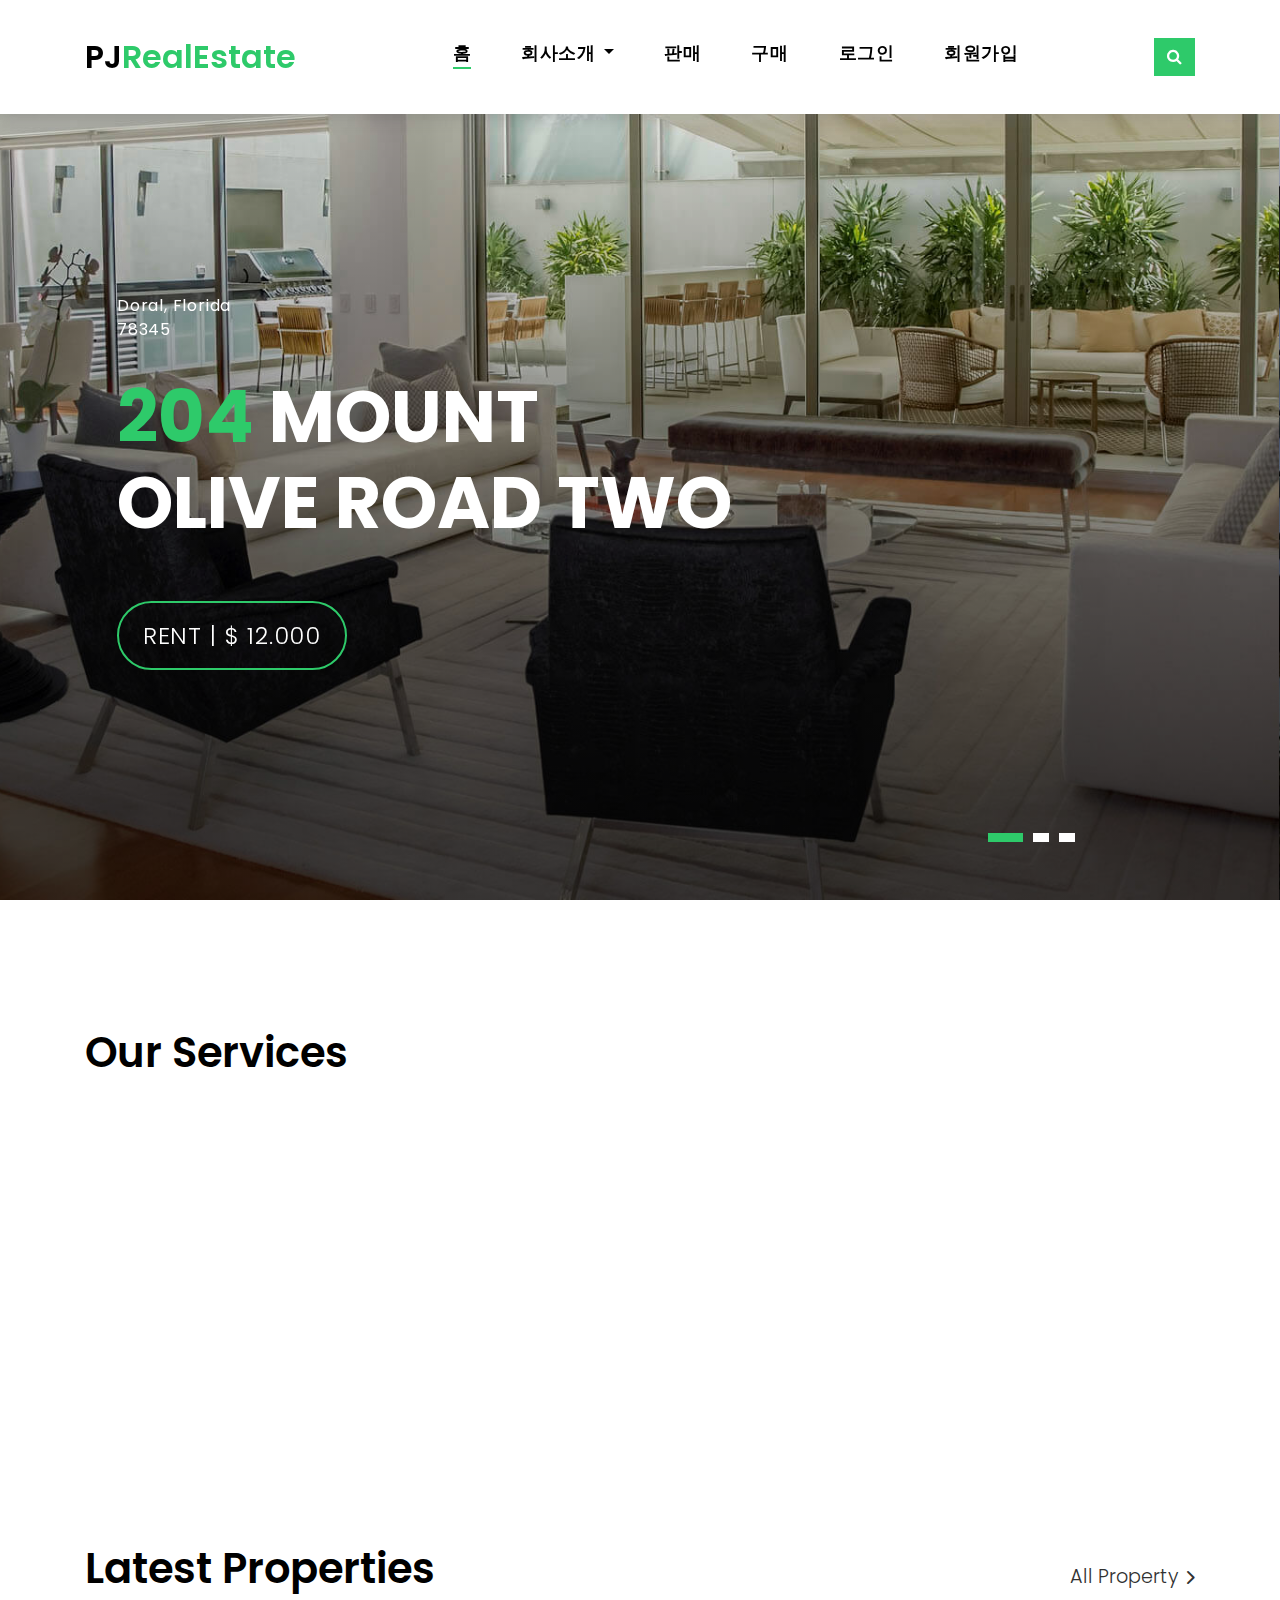
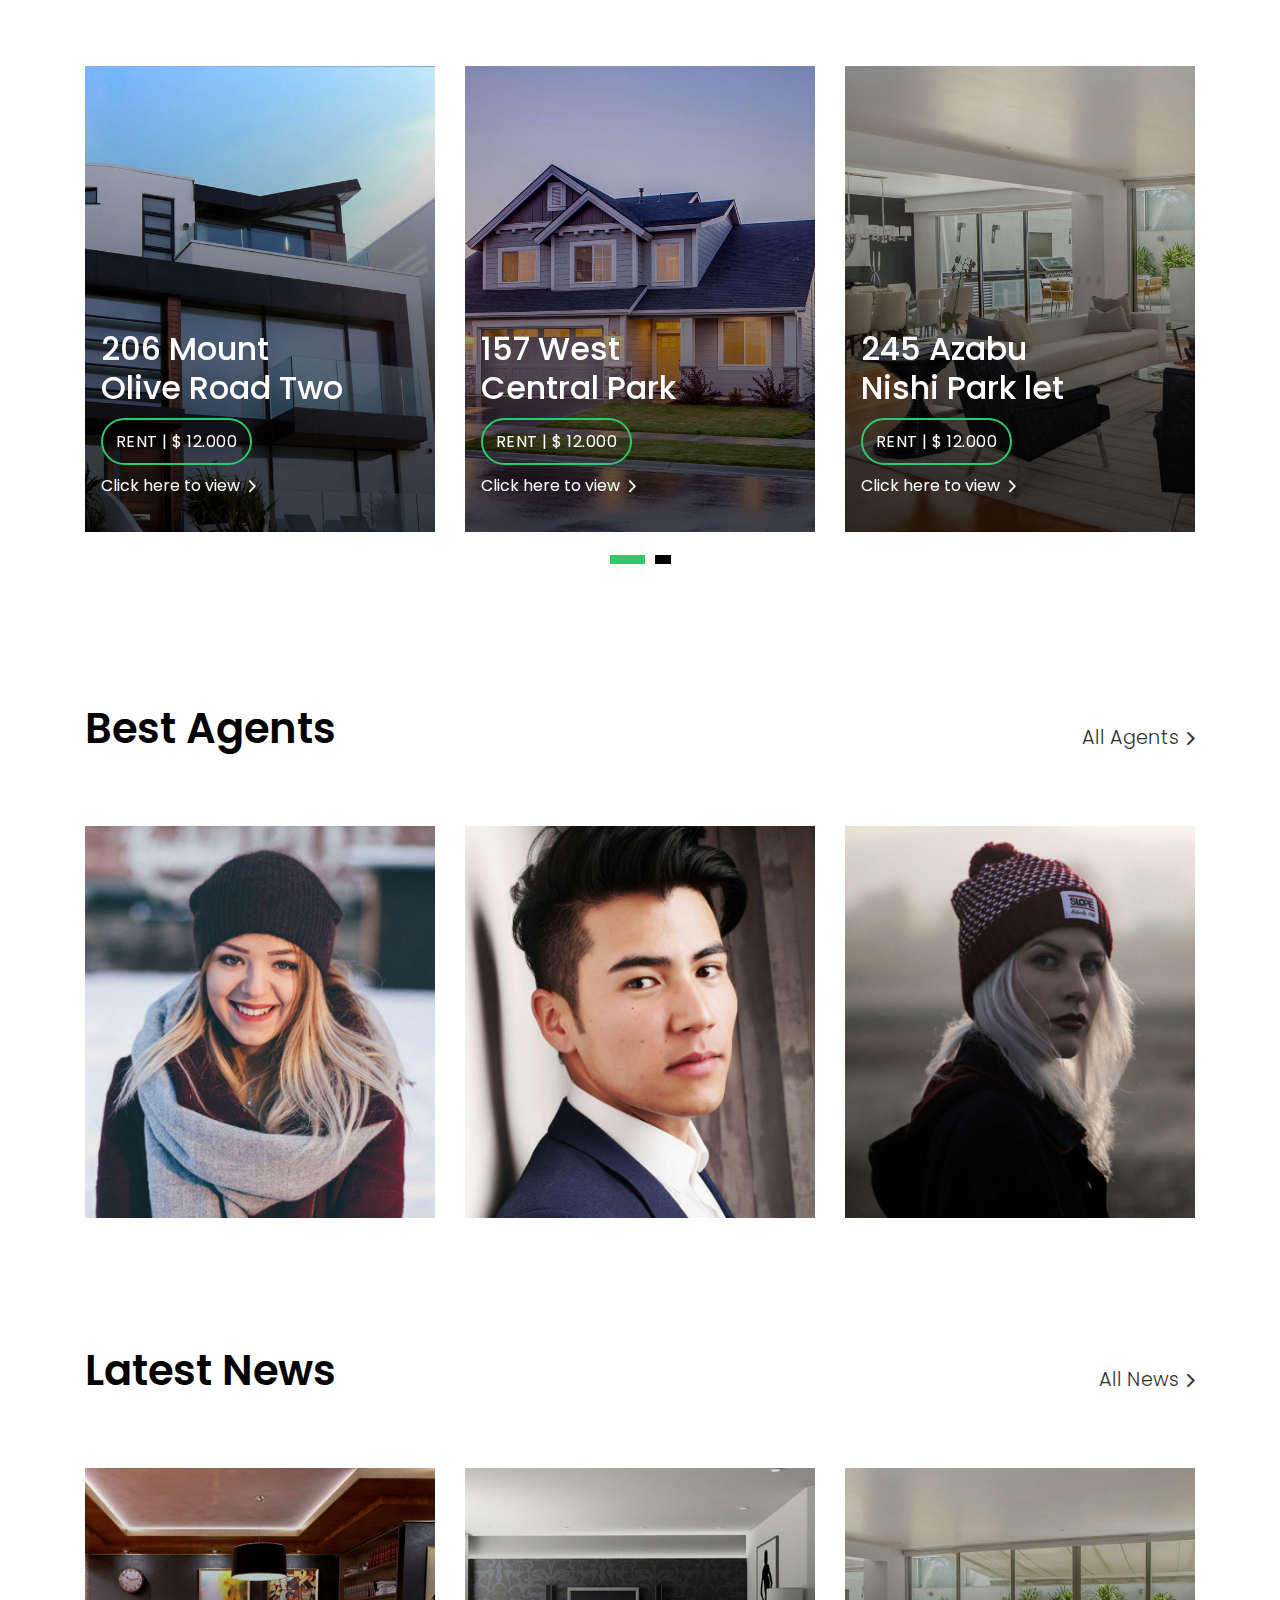
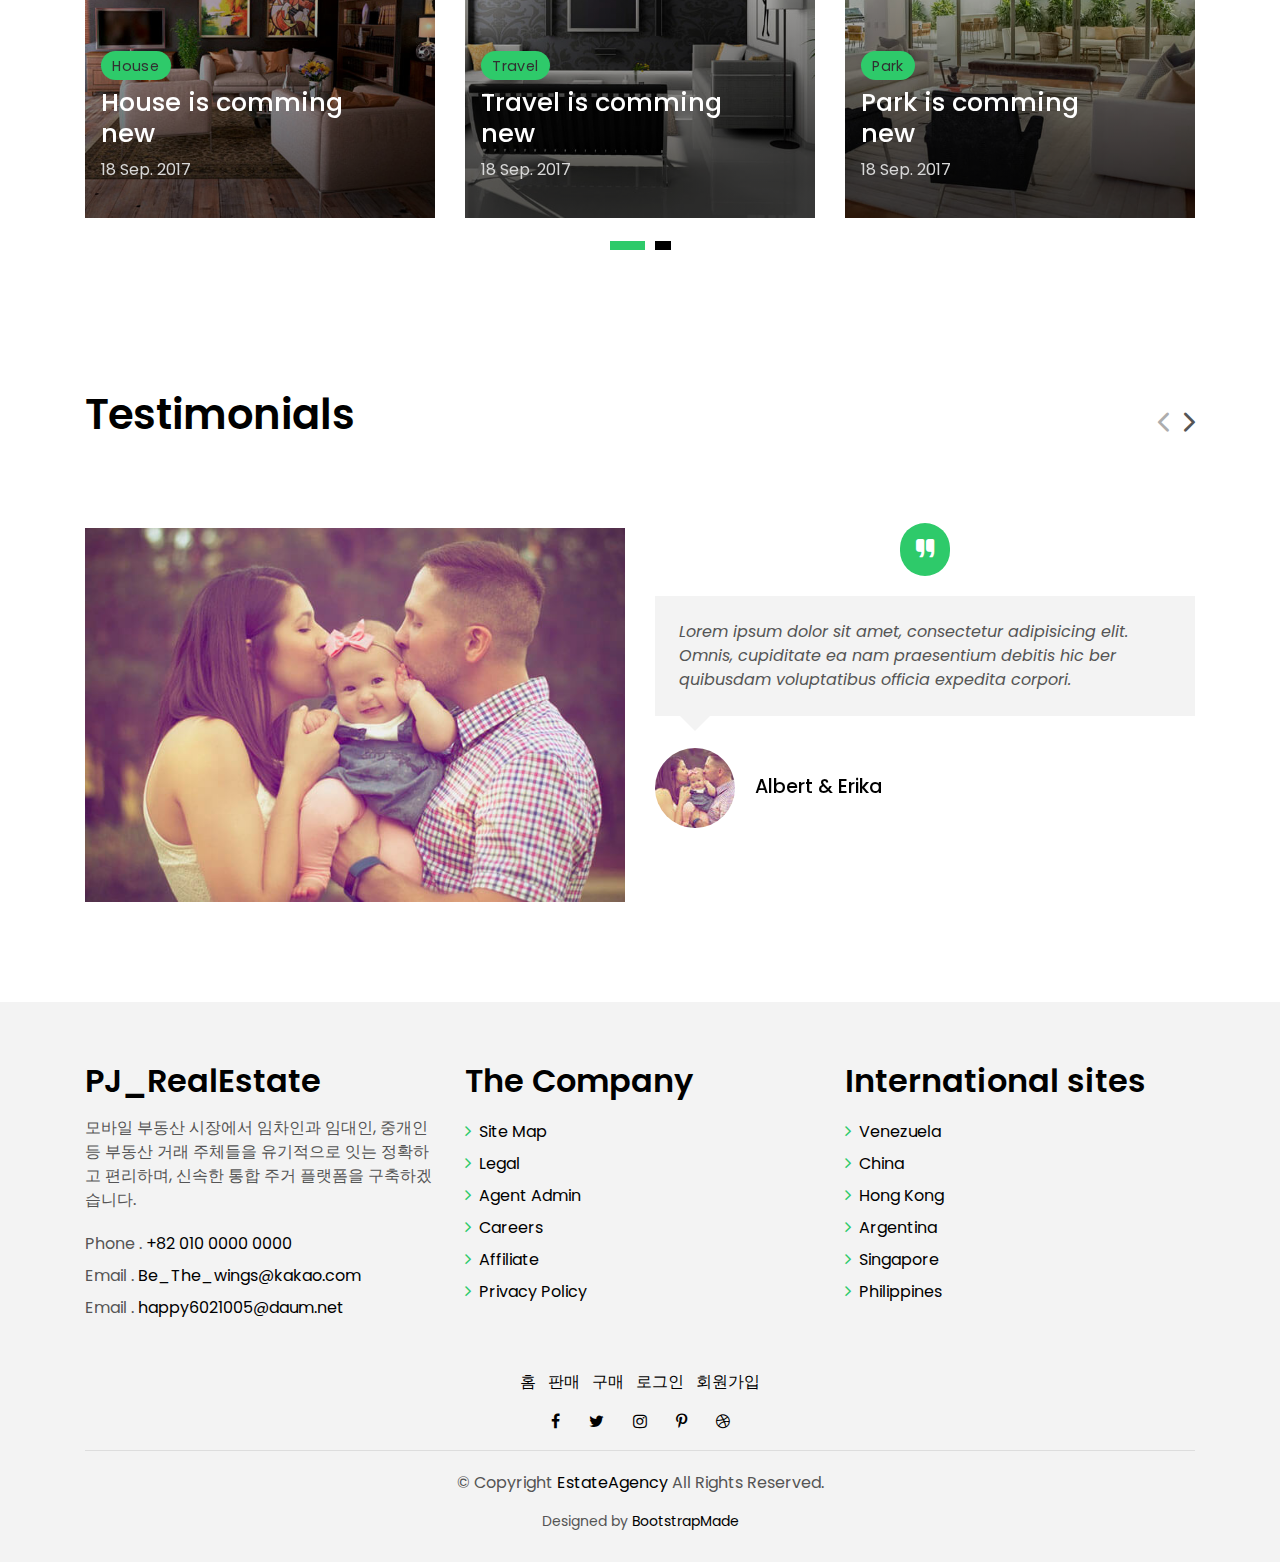
<file: html_revise.ver0.1/index.html>
<!DOCTYPE html>
<html lang="en">

<head>
  <meta charset="utf-8">
  <!--TAB이름이 바뀜-->
  <title>PJ_RealEstate</title>
  <meta content="width=device-width, initial-scale=1.0" name="viewport">
  <meta content="" name="keywords">
  <meta content="" name="description">

  <!--TAB이미지 바꾸는 곳-->
  <!-- Favicons -->
  <link href="img/favicon.png" rel="icon">
  <!--보류-->
  <link href="img/apple-touch-icon.png" rel="apple-touch-icon">

  <!-- 구글 폰트사용-->
  <link href="https://fonts.googleapis.com/css?family=Poppins:300,400,500,600,700" rel="stylesheet">

  <!-- Bootstrap CSS File -->
  <!-- 다양한 Device에 최적화된 CSS작업을 실행 가능하게 한다.-->
  <link href="lib/bootstrap/css/bootstrap.min.css" rel="stylesheet">

  <!-- Libraries CSS Files -->
  <!--LIB모음-->
  <link href="lib/font-awesome/css/font-awesome.min.css" rel="stylesheet">
  <link href="lib/animate/animate.min.css" rel="stylesheet">
  <link href="lib/ionicons/css/ionicons.min.css" rel="stylesheet">
  <link href="lib/owlcarousel/assets/owl.carousel.min.css" rel="stylesheet">

  <!-- Main Stylesheet File -->
  <link href="css/style.css" rel="stylesheet">

  <!-- =======================================================
    Theme Name: PJ_RealEstate
    Theme URL: https://bootstrapmade.com/pj-real-estate/
    Author: BootstrapMade.com
    License: https://bootstrapmade.com/license/
  ======================================================= -->
</head>

<body>

  <div class="click-closed"></div>
  <!--/ Form Search Star /-->
  <div class="box-collapse">
    <div class="title-box-d">
      <h3 class="title-d">매물 검색</h3>
    </div>
    <span class="close-box-collapse right-boxed ion-ios-close"></span>
    <div class="box-collapse-wrap form">
      <form class="form-a">
        <div class="row">
          <div class="col-md-12 mb-2">
            <div class="form-group">
              <label for="Type">통합검색</label>
              <!--회색 글씨 보여주는 기능 placeholder-->
              <input type="text" class="form-control form-control-lg form-control-a" placeholder="통합검색">
            </div>
          </div>

          <div class="col-md-6 mb-2">
            <div class="form-group">
              <label for="Type">거래방식</label>
              <select class="form-control form-control-lg form-control-a" id="거래방식">
                <option>전체</option>
                <option>매매</option>
                <option>전세</option>
                <option>월세</option>
              </select>
            </div>
          </div>

          <div class="col-md-6 mb-2">
            <div class="form-group">
              <label for="city">지역</label>
              <select class="form-control form-control-lg form-control-a" id="city">
                <option>전체</option>
                <option>서울시</option>
                <option>경기도</option>
                <option>인천시</option>
                <option>부산시</option>
                <option>대전시</option>
                <option>대구시</option>
                <option>울산시</option>
                <option>세종시</option>
                <option>광주시</option>
                <option>충청북도</option>
                <option>충청남도</option>
                <option>경상북도</option>
                <option>경상남도</option>
                <option>전라북도</option>
                <option>전라남도</option>
                <option>제주도</option>
              </select>
            </div>
          </div>

          <div class="col-md-6 mb-2">
            <div class="form-group">
              <label for="bedrooms">방의 개수</label>
              <select class="form-control form-control-lg form-control-a" id="bedrooms">
                <option>전체</option>
                <option>01</option>
                <option>02</option>
                <option>03</option>
                <option>04</option>
              </select>
            </div>
          </div>

          <div class="col-md-6 mb-2">
            <div class="form-group">
              <label for="garages">차고</label>
              <select class="form-control form-control-lg form-control-a" id="garages">
                <option>전체</option>
                <option>있음</option>
                <option>없음</option>
              </select>
            </div>
          </div>
          <div class="col-md-6 mb-2">
            <div class="form-group">
              <label for="bathrooms">화장실 개수</label>
              <select class="form-control form-control-lg form-control-a" id="bathrooms">
                <option>전체</option>
                <option>01</option>
                <option>02</option>
                <option>03</option>
              </select>
            </div>
          </div>
          <div class="col-md-6 mb-2">
            <div class="form-group">
              <label for="price">최저금액 설정</label>
              <select class="form-control form-control-lg form-control-a" id="price">
                <option>전체</option>
                <option> 5천</option>
                <option> 1억</option>
                <option> 5억</option>
                <option> 10억</option>
              </select>
            </div>
          </div>
          <div class="col-md-12">
            <button type="submit" class="btn btn-b">매물 검색</button>
          </div>
        </div>
      </form>
    </div>
  </div>
  <!--/ Form Search End /-->

  <!--/ Nav Star /-->
  <!--MainButton-->
  <nav class="navbar navbar-default navbar-trans navbar-expand-lg fixed-top">
    <div class="container">
      <button class="navbar-toggler collapsed" type="button" data-toggle="collapse" data-target="#navbarDefault"
        aria-controls="navbarDefault" aria-expanded="false" aria-label="Toggle navigation">
        <span></span>
        <span></span>
        <span></span>
      </button>
      <a class="navbar-brand text-brand" href="index.html">PJ<span class="color-b">RealEstate</span></a>
      <button type="button" class="btn btn-link nav-search navbar-toggle-box-collapse d-md-none" data-toggle="collapse"
        data-target="#navbarTogglerDemo01" aria-expanded="false">
        <span class="fa fa-search" aria-hidden="true"></span>
      </button>
      <!--MainButton-->
      <div class="navbar-collapse collapse justify-content-center" id="navbarDefault">
        <ul class="navbar-nav">
          <li class="nav-item">
            <a class="nav-link active" href="index.html">홈</a>
          </li>

          <li class="nav-item">
            <a class="nav-link" href="Login.html"> </a>
          </li>

          <li class="nav-item dropdown">
            <a class="nav-link dropdown-toggle" href="#" id="navbarDropdown" role="button" data-toggle="dropdown"
              aria-haspopup="true" aria-expanded="false">
              회사소개 </a>
            <div class="dropdown-menu" aria-labelledby="navbarDropdown">
              <a class="dropdown-item" href="about.html">회사 소개</a>
              <a class="dropdown-item" href="agent-single.html">대표 소개</a>
              <a class="dropdown-item" href="agents-grid.html">직원 소개</a>
            </div>
          </li>
          <li class="nav-item">
            <a class="nav-link" href="#"> </a>
          </li>

          <li class="nav-item">
              <a class="nav-link" href="blog-single.html">판매</a>
          </li>

          <li class="nav-item">
            <a class="nav-link" href="#"> </a>
          </li>

          <li class="nav-item">
            <!-- 구매와 관련된 정보만을 다룬다-->
            <a class="nav-link" href="property-grid.html">구매</a>
          </li>

          <li class="nav-item">
            <a class="nav-link" href="#"> </a>
          </li>

        
          <li class="nav-item">
            <a class="nav-link" href="Login.html"> 로그인</a>
          </li>
          <li class="nav-item">
            <a class="nav-link" href="#"> </a>
          </li>
          <li class="nav-item">
            <a class="nav-link" href="signUp.html">회원가입</a>
          </li>
        </ul>
      </div>
      <button type="button" class="btn btn-b-n navbar-toggle-box-collapse d-none d-md-block" data-toggle="collapse"
        data-target="#navbarTogglerDemo01" aria-expanded="false">
        <span class="fa fa-search" aria-hidden="true"></span>
      </button>
    </div>
  </nav>
  <!--/ Nav End /-->

  <!--/ Carousel Star /-->
  <div class="intro intro-carousel">
    <div id="carousel" class="owl-carousel owl-theme">
      <div class="carousel-item-a intro-item bg-image" style="background-image: url(img/slide-1.jpg)">
        <div class="overlay overlay-a"></div>
        <div class="intro-content display-table">
          <div class="table-cell">
            <div class="container">
              <div class="row">
                <div class="col-lg-8">
                  <div class="intro-body">
                    <p class="intro-title-top">Doral, Florida
                      <br> 78345
                    </p>
                    <h1 class="intro-title mb-4">
                      <span class="color-b">204 </span> Mount
                      <br> Olive Road Two
                    </h1>
                    <p class="intro-subtitle intro-price">
                      <a href="#"><span class="price-a">rent | $ 12.000</span></a>
                    </p>
                  </div>
                </div>
              </div>
            </div>
          </div>
        </div>
      </div>
      <div class="carousel-item-a intro-item bg-image" style="background-image: url(img/slide-2.jpg)">
        <div class="overlay overlay-a"></div>
        <div class="intro-content display-table">
          <div class="table-cell">
            <div class="container">
              <div class="row">
                <div class="col-lg-8">
                  <div class="intro-body">
                    <p class="intro-title-top">Doral, Florida
                      <br> 78345
                    </p>
                    <h1 class="intro-title mb-4">
                      <span class="color-b">204 </span> Rino
                      <br> Venda Road Five
                    </h1>
                    <p class="intro-subtitle intro-price">
                      <a href="#"><span class="price-a">rent | $ 12.000</span></a>
                    </p>
                  </div>
                </div>
              </div>
            </div>
          </div>
        </div>
      </div>
      <div class="carousel-item-a intro-item bg-image" style="background-image: url(img/slide-3.jpg)">
        <div class="overlay overlay-a"></div>
        <div class="intro-content display-table">
          <div class="table-cell">
            <div class="container">
              <div class="row">
                <div class="col-lg-8">
                  <div class="intro-body">
                    <p class="intro-title-top">Doral, Florida
                      <br> 78345
                    </p>
                    <h1 class="intro-title mb-4">
                      <span class="color-b">204 </span> Alira
                      <br> Roan Road One
                    </h1>
                    <p class="intro-subtitle intro-price">
                      <a href="#"><span class="price-a">rent | $ 12.000</span></a>
                    </p>
                  </div>
                </div>
              </div>
            </div>
          </div>
        </div>
      </div>
    </div>
  </div>
  <!--/ Carousel end /-->

  <!--/ Services Star /-->
  <section class="section-services section-t8">
    <div class="container">
      <div class="row">
        <div class="col-md-12">
          <div class="title-wrap d-flex justify-content-between">
            <div class="title-box">
              <h2 class="title-a">Our Services</h2>
            </div>
          </div>
        </div>
      </div>
      <div class="row">
        <div class="col-md-4">
          <div class="card-box-c foo">
            <div class="card-header-c d-flex">
              <div class="card-box-ico">
                <span class="fa fa-gamepad"></span>
              </div>
              <div class="card-title-c align-self-center">
                <h2 class="title-c">Lifestyle</h2>
              </div>
            </div>
            <div class="card-body-c">
              <p class="content-c">
                Sed porttitor lectus nibh. Cras ultricies ligula sed magna dictum porta. Praesent sapien massa,
                convallis a pellentesque
                nec, egestas non nisi.
              </p>
            </div>
            <div class="card-footer-c">
              <a href="#" class="link-c link-icon">Read more
                <span class="ion-ios-arrow-forward"></span>
              </a>
            </div>
          </div>
        </div>
        <div class="col-md-4">
          <div class="card-box-c foo">
            <div class="card-header-c d-flex">
              <div class="card-box-ico">
                <span class="fa fa-usd"></span>
              </div>
              <div class="card-title-c align-self-center">
                <h2 class="title-c">Loans</h2>
              </div>
            </div>
            <div class="card-body-c">
              <p class="content-c">
                Nulla porttitor accumsan tincidunt. Curabitur aliquet quam id dui posuere blandit. Mauris blandit
                aliquet elit, eget tincidunt
                nibh pulvinar a.
              </p>
            </div>
            <div class="card-footer-c">
              <a href="#" class="link-c link-icon">Read more
                <span class="ion-ios-arrow-forward"></span>
              </a>
            </div>
          </div>
        </div>
        <div class="col-md-4">
          <div class="card-box-c foo">
            <div class="card-header-c d-flex">
              <div class="card-box-ico">
                <span class="fa fa-home"></span>
              </div>
              <div class="card-title-c align-self-center">
                <h2 class="title-c">Sell</h2>
              </div>
            </div>
            <div class="card-body-c">
              <p class="content-c">
                Sed porttitor lectus nibh. Cras ultricies ligula sed magna dictum porta. Praesent sapien massa,
                convallis a pellentesque
                nec, egestas non nisi.
              </p>
            </div>
            <div class="card-footer-c">
              <a href="#" class="link-c link-icon">Read more
                <span class="ion-ios-arrow-forward"></span>
              </a>
            </div>
          </div>
        </div>
      </div>
    </div>
  </section>
  <!--/ Services End /-->

  <!--/ Property Star /-->
  <section class="section-property section-t8">
    <div class="container">
      <div class="row">
        <div class="col-md-12">
          <div class="title-wrap d-flex justify-content-between">
            <div class="title-box">
              <h2 class="title-a">Latest Properties</h2>
            </div>
            <div class="title-link">
              <a href="property-grid.html">All Property
                <span class="ion-ios-arrow-forward"></span>
              </a>
            </div>
          </div>
        </div>
      </div>
      <div id="property-carousel" class="owl-carousel owl-theme">
        <div class="carousel-item-b">
          <div class="card-box-a card-shadow">
            <div class="img-box-a">
              <img src="img/property-6.jpg" alt="" class="img-a img-fluid">
            </div>
            <div class="card-overlay">
              <div class="card-overlay-a-content">
                <div class="card-header-a">
                  <h2 class="card-title-a">
                    <a href="property-single.html">206 Mount
                      <br /> Olive Road Two</a>
                  </h2>
                </div>
                <div class="card-body-a">
                  <div class="price-box d-flex">
                    <span class="price-a">rent | $ 12.000</span>
                  </div>
                  <a href="#" class="link-a">Click here to view
                    <span class="ion-ios-arrow-forward"></span>
                  </a>
                </div>
                <div class="card-footer-a">
                  <ul class="card-info d-flex justify-content-around">
                    <li>
                      <h4 class="card-info-title">Area</h4>
                      <span>340m
                        <sup>2</sup>
                      </span>
                    </li>
                    <li>
                      <h4 class="card-info-title">Beds</h4>
                      <span>2</span>
                    </li>
                    <li>
                      <h4 class="card-info-title">Baths</h4>
                      <span>4</span>
                    </li>
                    <li>
                      <h4 class="card-info-title">Garages</h4>
                      <span>1</span>
                    </li>
                  </ul>
                </div>
              </div>
            </div>
          </div>
        </div>
        <div class="carousel-item-b">
          <div class="card-box-a card-shadow">
            <div class="img-box-a">
              <img src="img/property-3.jpg" alt="" class="img-a img-fluid">
            </div>
            <div class="card-overlay">
              <div class="card-overlay-a-content">
                <div class="card-header-a">
                  <h2 class="card-title-a">
                    <a href="property-single.html">157 West
                      <br /> Central Park</a>
                  </h2>
                </div>
                <div class="card-body-a">
                  <div class="price-box d-flex">
                    <span class="price-a">rent | $ 12.000</span>
                  </div>
                  <a href="property-single.html" class="link-a">Click here to view
                    <span class="ion-ios-arrow-forward"></span>
                  </a>
                </div>
                <div class="card-footer-a">
                  <ul class="card-info d-flex justify-content-around">
                    <li>
                      <h4 class="card-info-title">Area</h4>
                      <span>340m
                        <sup>2</sup>
                      </span>
                    </li>
                    <li>
                      <h4 class="card-info-title">Beds</h4>
                      <span>2</span>
                    </li>
                    <li>
                      <h4 class="card-info-title">Baths</h4>
                      <span>4</span>
                    </li>
                    <li>
                      <h4 class="card-info-title">Garages</h4>
                      <span>1</span>
                    </li>
                  </ul>
                </div>
              </div>
            </div>
          </div>
        </div>
        <div class="carousel-item-b">
          <div class="card-box-a card-shadow">
            <div class="img-box-a">
              <img src="img/property-7.jpg" alt="" class="img-a img-fluid">
            </div>
            <div class="card-overlay">
              <div class="card-overlay-a-content">
                <div class="card-header-a">
                  <h2 class="card-title-a">
                    <a href="property-single.html">245 Azabu
                      <br /> Nishi Park let</a>
                  </h2>
                </div>
                <div class="card-body-a">
                  <div class="price-box d-flex">
                    <span class="price-a">rent | $ 12.000</span>
                  </div>
                  <a href="property-single.html" class="link-a">Click here to view
                    <span class="ion-ios-arrow-forward"></span>
                  </a>
                </div>
                <div class="card-footer-a">
                  <ul class="card-info d-flex justify-content-around">
                    <li>
                      <h4 class="card-info-title">Area</h4>
                      <span>340m
                        <sup>2</sup>
                      </span>
                    </li>
                    <li>
                      <h4 class="card-info-title">Beds</h4>
                      <span>2</span>
                    </li>
                    <li>
                      <h4 class="card-info-title">Baths</h4>
                      <span>4</span>
                    </li>
                    <li>
                      <h4 class="card-info-title">Garages</h4>
                      <span>1</span>
                    </li>
                  </ul>
                </div>
              </div>
            </div>
          </div>
        </div>
        <div class="carousel-item-b">
          <div class="card-box-a card-shadow">
            <div class="img-box-a">
              <img src="img/property-10.jpg" alt="" class="img-a img-fluid">
            </div>
            <div class="card-overlay">
              <div class="card-overlay-a-content">
                <div class="card-header-a">
                  <h2 class="card-title-a">
                    <a href="property-single.html">204 Montal
                      <br /> South Bela Two</a>
                  </h2>
                </div>
                <div class="card-body-a">
                  <div class="price-box d-flex">
                    <span class="price-a">rent | $ 12.000</span>
                  </div>
                  <a href="property-single.html" class="link-a">Click here to view
                    <span class="ion-ios-arrow-forward"></span>
                  </a>
                </div>
                <div class="card-footer-a">
                  <ul class="card-info d-flex justify-content-around">
                    <li>
                      <h4 class="card-info-title">Area</h4>
                      <span>340m
                        <sup>2</sup>
                      </span>
                    </li>
                    <li>
                      <h4 class="card-info-title">Beds</h4>
                      <span>2</span>
                    </li>
                    <li>
                      <h4 class="card-info-title">Baths</h4>
                      <span>4</span>
                    </li>
                    <li>
                      <h4 class="card-info-title">Garages</h4>
                      <span>1</span>
                    </li>
                  </ul>
                </div>
              </div>
            </div>
          </div>
        </div>
      </div>
    </div>
  </section>
  <!--/ Property End /-->

  <!--/ Agents Star /-->
  <section class="section-agents section-t8">
    <div class="container">
      <div class="row">
        <div class="col-md-12">
          <div class="title-wrap d-flex justify-content-between">
            <div class="title-box">
              <h2 class="title-a">Best Agents</h2>
            </div>
            <div class="title-link">
              <a href="agents-grid.html">All Agents
                <span class="ion-ios-arrow-forward"></span>
              </a>
            </div>
          </div>
        </div>
      </div>
      <div class="row">
        <div class="col-md-4">
          <div class="card-box-d">
            <div class="card-img-d">
              <img src="img/agent-4.jpg" alt="" class="img-d img-fluid">
            </div>
            <div class="card-overlay card-overlay-hover">
              <div class="card-header-d">
                <div class="card-title-d align-self-center">
                  <h3 class="title-d">
                    <a href="agent-single.html" class="link-two">Margaret Sotillo
                      <br> Escala</a>
                  </h3>
                </div>
              </div>
              <div class="card-body-d">
                <p class="content-d color-text-a">
                  Sed porttitor lectus nibh, Cras ultricies ligula sed magna dictum porta two.
                </p>
                <div class="info-agents color-a">
                  <p>
                    <strong>Phone: </strong> +54 356 945234
                  </p>
                  <p>
                    <strong>Email: </strong> agents@example.com
                  </p>
                </div>
              </div>
              <div class="card-footer-d">
                <div class="socials-footer d-flex justify-content-center">
                  <ul class="list-inline">
                    <li class="list-inline-item">
                      <a href="#" class="link-one">
                        <i class="fa fa-facebook" aria-hidden="true"></i>
                      </a>
                    </li>
                    <li class="list-inline-item">
                      <a href="#" class="link-one">
                        <i class="fa fa-twitter" aria-hidden="true"></i>
                      </a>
                    </li>
                    <li class="list-inline-item">
                      <a href="#" class="link-one">
                        <i class="fa fa-instagram" aria-hidden="true"></i>
                      </a>
                    </li>
                    <li class="list-inline-item">
                      <a href="#" class="link-one">
                        <i class="fa fa-pinterest-p" aria-hidden="true"></i>
                      </a>
                    </li>
                    <li class="list-inline-item">
                      <a href="#" class="link-one">
                        <i class="fa fa-dribbble" aria-hidden="true"></i>
                      </a>
                    </li>
                  </ul>
                </div>
              </div>
            </div>
          </div>
        </div>
        <div class="col-md-4">
          <div class="card-box-d">
            <div class="card-img-d">
              <img src="img/agent-1.jpg" alt="" class="img-d img-fluid">
            </div>
            <div class="card-overlay card-overlay-hover">
              <div class="card-header-d">
                <div class="card-title-d align-self-center">
                  <h3 class="title-d">
                    <a href="agent-single.html" class="link-two">Stiven Spilver
                      <br> Darw</a>
                  </h3>
                </div>
              </div>
              <div class="card-body-d">
                <p class="content-d color-text-a">
                  Sed porttitor lectus nibh, Cras ultricies ligula sed magna dictum porta two.
                </p>
                <div class="info-agents color-a">
                  <p>
                    <strong>Phone: </strong> +54 356 945234
                  </p>
                  <p>
                    <strong>Email: </strong> agents@example.com
                  </p>
                </div>
              </div>
              <div class="card-footer-d">
                <div class="socials-footer d-flex justify-content-center">
                  <ul class="list-inline">
                    <li class="list-inline-item">
                      <a href="#" class="link-one">
                        <i class="fa fa-facebook" aria-hidden="true"></i>
                      </a>
                    </li>
                    <li class="list-inline-item">
                      <a href="#" class="link-one">
                        <i class="fa fa-twitter" aria-hidden="true"></i>
                      </a>
                    </li>
                    <li class="list-inline-item">
                      <a href="#" class="link-one">
                        <i class="fa fa-instagram" aria-hidden="true"></i>
                      </a>
                    </li>
                    <li class="list-inline-item">
                      <a href="#" class="link-one">
                        <i class="fa fa-pinterest-p" aria-hidden="true"></i>
                      </a>
                    </li>
                    <li class="list-inline-item">
                      <a href="#" class="link-one">
                        <i class="fa fa-dribbble" aria-hidden="true"></i>
                      </a>
                    </li>
                  </ul>
                </div>
              </div>
            </div>
          </div>
        </div>
        <div class="col-md-4">
          <div class="card-box-d">
            <div class="card-img-d">
              <img src="img/agent-5.jpg" alt="" class="img-d img-fluid">
            </div>
            <div class="card-overlay card-overlay-hover">
              <div class="card-header-d">
                <div class="card-title-d align-self-center">
                  <h3 class="title-d">
                    <a href="agent-single.html" class="link-two">Emma Toledo
                      <br> Cascada</a>
                  </h3>
                </div>
              </div>
              <div class="card-body-d">
                <p class="content-d color-text-a">
                  Sed porttitor lectus nibh, Cras ultricies ligula sed magna dictum porta two.
                </p>
                <div class="info-agents color-a">
                  <p>
                    <strong>Phone: </strong> +54 356 945234
                  </p>
                  <p>
                    <strong>Email: </strong> agents@example.com
                  </p>
                </div>
              </div>
              <div class="card-footer-d">
                <div class="socials-footer d-flex justify-content-center">
                  <ul class="list-inline">
                    <li class="list-inline-item">
                      <a href="#" class="link-one">
                        <i class="fa fa-facebook" aria-hidden="true"></i>
                      </a>
                    </li>
                    <li class="list-inline-item">
                      <a href="#" class="link-one">
                        <i class="fa fa-twitter" aria-hidden="true"></i>
                      </a>
                    </li>
                    <li class="list-inline-item">
                      <a href="#" class="link-one">
                        <i class="fa fa-instagram" aria-hidden="true"></i>
                      </a>
                    </li>
                    <li class="list-inline-item">
                      <a href="#" class="link-one">
                        <i class="fa fa-pinterest-p" aria-hidden="true"></i>
                      </a>
                    </li>
                    <li class="list-inline-item">
                      <a href="#" class="link-one">
                        <i class="fa fa-dribbble" aria-hidden="true"></i>
                      </a>
                    </li>
                  </ul>
                </div>
              </div>
            </div>
          </div>
        </div>
      </div>
    </div>
  </section>
  <!--/ Agents End /-->

  <!--/ News Star /-->
  <section class="section-news section-t8">
    <div class="container">
      <div class="row">
        <div class="col-md-12">
          <div class="title-wrap d-flex justify-content-between">
            <div class="title-box">
              <h2 class="title-a">Latest News</h2>
            </div>
            <div class="title-link">
              <a href="blog-grid.html">All News
                <span class="ion-ios-arrow-forward"></span>
              </a>
            </div>
          </div>
        </div>
      </div>
      <div id="new-carousel" class="owl-carousel owl-theme">
        <div class="carousel-item-c">
          <div class="card-box-b card-shadow news-box">
            <div class="img-box-b">
              <img src="img/post-2.jpg" alt="" class="img-b img-fluid">
            </div>
            <div class="card-overlay">
              <div class="card-header-b">
                <div class="card-category-b">
                  <a href="#" class="category-b">House</a>
                </div>
                <div class="card-title-b">
                  <h2 class="title-2">
                    <a href="blog-single.html">House is comming
                      <br> new</a>
                  </h2>
                </div>
                <div class="card-date">
                  <span class="date-b">18 Sep. 2017</span>
                </div>
              </div>
            </div>
          </div>
        </div>
        <div class="carousel-item-c">
          <div class="card-box-b card-shadow news-box">
            <div class="img-box-b">
              <img src="img/post-5.jpg" alt="" class="img-b img-fluid">
            </div>
            <div class="card-overlay">
              <div class="card-header-b">
                <div class="card-category-b">
                  <a href="#" class="category-b">Travel</a>
                </div>
                <div class="card-title-b">
                  <h2 class="title-2">
                    <a href="blog-single.html">Travel is comming
                      <br> new</a>
                  </h2>
                </div>
                <div class="card-date">
                  <span class="date-b">18 Sep. 2017</span>
                </div>
              </div>
            </div>
          </div>
        </div>
        <div class="carousel-item-c">
          <div class="card-box-b card-shadow news-box">
            <div class="img-box-b">
              <img src="img/post-7.jpg" alt="" class="img-b img-fluid">
            </div>
            <div class="card-overlay">
              <div class="card-header-b">
                <div class="card-category-b">
                  <a href="#" class="category-b">Park</a>
                </div>
                <div class="card-title-b">
                  <h2 class="title-2">
                    <a href="blog-single.html">Park is comming
                      <br> new</a>
                  </h2>
                </div>
                <div class="card-date">
                  <span class="date-b">18 Sep. 2017</span>
                </div>
              </div>
            </div>
          </div>
        </div>
        <div class="carousel-item-c">
          <div class="card-box-b card-shadow news-box">
            <div class="img-box-b">
              <img src="img/post-3.jpg" alt="" class="img-b img-fluid">
            </div>
            <div class="card-overlay">
              <div class="card-header-b">
                <div class="card-category-b">
                  <a href="#" class="category-b">Travel</a>
                </div>
                <div class="card-title-b">
                  <h2 class="title-2">
                    <a href="#">Travel is comming
                      <br> new</a>
                  </h2>
                </div>
                <div class="card-date">
                  <span class="date-b">18 Sep. 2017</span>
                </div>
              </div>
            </div>
          </div>
        </div>
      </div>
    </div>
  </section>
  <!--/ News End /-->

  <!--/ Testimonials Star /-->
  <section class="section-testimonials section-t8 nav-arrow-a">
    <div class="container">
      <div class="row">
        <div class="col-md-12">
          <div class="title-wrap d-flex justify-content-between">
            <div class="title-box">
              <h2 class="title-a">Testimonials</h2>
            </div>
          </div>
        </div>
      </div>
      <div id="testimonial-carousel" class="owl-carousel owl-arrow">
        <div class="carousel-item-a">
          <div class="testimonials-box">
            <div class="row">
              <div class="col-sm-12 col-md-6">
                <div class="testimonial-img">
                  <img src="img/testimonial-1.jpg" alt="" class="img-fluid">
                </div>
              </div>
              <div class="col-sm-12 col-md-6">
                <div class="testimonial-ico">
                  <span class="ion-ios-quote"></span>
                </div>
                <div class="testimonials-content">
                  <p class="testimonial-text">
                    Lorem ipsum dolor sit amet, consectetur adipisicing elit. Omnis, cupiditate ea nam praesentium
                    debitis hic ber quibusdam
                    voluptatibus officia expedita corpori.
                  </p>
                </div>
                <div class="testimonial-author-box">
                  <img src="img/mini-testimonial-1.jpg" alt="" class="testimonial-avatar">
                  <h5 class="testimonial-author">Albert & Erika</h5>
                </div>
              </div>
            </div>
          </div>
        </div>
        <div class="carousel-item-a">
          <div class="testimonials-box">
            <div class="row">
              <div class="col-sm-12 col-md-6">
                <div class="testimonial-img">
                  <img src="img/testimonial-2.jpg" alt="" class="img-fluid">
                </div>
              </div>
              <div class="col-sm-12 col-md-6">
                <div class="testimonial-ico">
                  <span class="ion-ios-quote"></span>
                </div>
                <div class="testimonials-content">
                  <p class="testimonial-text">
                    Lorem ipsum dolor sit amet, consectetur adipisicing elit. Omnis, cupiditate ea nam praesentium
                    debitis hic ber quibusdam
                    voluptatibus officia expedita corpori.
                  </p>
                </div>
                <div class="testimonial-author-box">
                  <img src="img/mini-testimonial-2.jpg" alt="" class="testimonial-avatar">
                  <h5 class="testimonial-author">Pablo & Emma</h5>
                </div>
              </div>
            </div>
          </div>
        </div>
      </div>
    </div>
  </section>
  <!--/ Testimonials End /-->

  <!--/ footer Star /-->
  <section class="section-footer">
    <div class="container">
      <div class="row">
        <div class="col-sm-12 col-md-4">
          <div class="widget-a">
            <div class="w-header-a">
              <h3 class="w-title-a text-brand">PJ_RealEstate</h3>
            </div>
            <div class="w-body-a">
              <!--전반적인 회사 소개-->
              <p class="w-text-a color-text-a">
                모바일 부동산 시장에서 임차인과 임대인, 중개인 등 부동산 거래 주체들을 유기적으로 잇는 정확하고 편리하며, 신속한 통합 주거 플랫폼을 구축하겠습니다.
              </p>
            </div>
            <div class="w-footer-a">
              <ul class="list-unstyled">
                <li class="color-a">
                  <span class="color-text-a">Phone .</span> +82 010 0000 0000
                </li>
                <li class="color-a">
                  <span class="color-text-a">Email .</span> Be_The_wings@kakao.com
                </li>
                <li class="color-a">
                  <span class="color-text-a">Email .</span> happy6021005@daum.net
                </li>
              </ul>
              <!--전반적인 회사 소개-->
            </div>
          </div>
        </div>
        <div class="col-sm-12 col-md-4 section-md-t3">
          <div class="widget-a">
            <div class="w-header-a">
              <h3 class="w-title-a text-brand">The Company</h3>
            </div>
            <div class="w-body-a">
              <div class="w-body-a">
                <ul class="list-unstyled">
                  <li class="item-list-a">
                    <i class="fa fa-angle-right"></i> <a href="#">Site Map</a>
                  </li>
                  <li class="item-list-a">
                    <i class="fa fa-angle-right"></i> <a href="#">Legal</a>
                  </li>
                  <li class="item-list-a">
                    <i class="fa fa-angle-right"></i> <a href="#">Agent Admin</a>
                  </li>
                  <li class="item-list-a">
                    <i class="fa fa-angle-right"></i> <a href="#">Careers</a>
                  </li>
                  <li class="item-list-a">
                    <i class="fa fa-angle-right"></i> <a href="#">Affiliate</a>
                  </li>
                  <li class="item-list-a">
                    <i class="fa fa-angle-right"></i> <a href="#">Privacy Policy</a>
                  </li>
                </ul>
              </div>
            </div>
          </div>
        </div>
        <div class="col-sm-12 col-md-4 section-md-t3">
          <div class="widget-a">
            <div class="w-header-a">
              <h3 class="w-title-a text-brand">International sites</h3>
            </div>
            <div class="w-body-a">
              <ul class="list-unstyled">
                <li class="item-list-a">
                  <i class="fa fa-angle-right"></i> <a href="#">Venezuela</a>
                </li>
                <li class="item-list-a">
                  <i class="fa fa-angle-right"></i> <a href="#">China</a>
                </li>
                <li class="item-list-a">
                  <i class="fa fa-angle-right"></i> <a href="#">Hong Kong</a>
                </li>
                <li class="item-list-a">
                  <i class="fa fa-angle-right"></i> <a href="#">Argentina</a>
                </li>
                <li class="item-list-a">
                  <i class="fa fa-angle-right"></i> <a href="#">Singapore</a>
                </li>
                <li class="item-list-a">
                  <i class="fa fa-angle-right"></i> <a href="#">Philippines</a>
                </li>
              </ul>
            </div>
          </div>
        </div>
      </div>
    </div>
  </section>
  <footer>
    <div class="container">
      <div class="row">
        <div class="col-md-12">
          <nav class="nav-footer">
            <ul class="list-inline">
              <li class="list-inline-item">
                <a href="#">홈</a>
              </li>
              <li class="list-inline-item">
                <a href="#">판매</a>
              </li>
              <li class="list-inline-item">
                <a href="#">구매</a>
              </li>
              <li class="list-inline-item">
                <a href="#">로그인</a>
              </li>
              <li class="list-inline-item">
                <a href="#">회원가입</a>
              </li>
            </ul>
          </nav>
          <div class="socials-a">
            <ul class="list-inline">
              <li class="list-inline-item">
                <a href="#">
                  <i class="fa fa-facebook" aria-hidden="true"></i>
                </a>
              </li>
              <li class="list-inline-item">
                <a href="#">
                  <i class="fa fa-twitter" aria-hidden="true"></i>
                </a>
              </li>
              <li class="list-inline-item">
                <a href="#">
                  <i class="fa fa-instagram" aria-hidden="true"></i>
                </a>
              </li>
              <li class="list-inline-item">
                <a href="#">
                  <i class="fa fa-pinterest-p" aria-hidden="true"></i>
                </a>
              </li>
              <li class="list-inline-item">
                <a href="#">
                  <i class="fa fa-dribbble" aria-hidden="true"></i>
                </a>
              </li>
            </ul>
          </div>
          <div class="copyright-footer">
            <p class="copyright color-text-a">
              &copy; Copyright
              <span class="color-a">EstateAgency</span> All Rights Reserved.
            </p>
          </div>
          <div class="credits">
            <!--
              All the links in the footer should remain intact.
              You can delete the links only if you purchased the pro version.
              Licensing information: https://bootstrapmade.com/license/
              Purchase the pro version with working PHP/AJAX contact form: https://bootstrapmade.com/buy/?theme=EstateAgency
            -->
            Designed by <a href="https://bootstrapmade.com/">BootstrapMade</a>
          </div>
        </div>
      </div>
    </div>
  </footer>
  <!--/ Footer End /-->

  <a href="#" class="back-to-top"><i class="fa fa-chevron-up"></i></a>
  <div id="preloader"></div>

  <!-- JavaScript Libraries -->
  <script src="lib/jquery/jquery.min.js"></script>
  <script src="lib/jquery/jquery-migrate.min.js"></script>
  <script src="lib/popper/popper.min.js"></script>
  <script src="lib/bootstrap/js/bootstrap.min.js"></script>
  <script src="lib/easing/easing.min.js"></script>
  <script src="lib/owlcarousel/owl.carousel.min.js"></script>
  <script src="lib/scrollreveal/scrollreveal.min.js"></script>
  <!-- Contact Form JavaScript File -->
  <script src="contactform/contactform.js"></script>

  <!-- Template Main Javascript File -->
  <script src="js/main.js"></script>

</body>

</html>
</file>
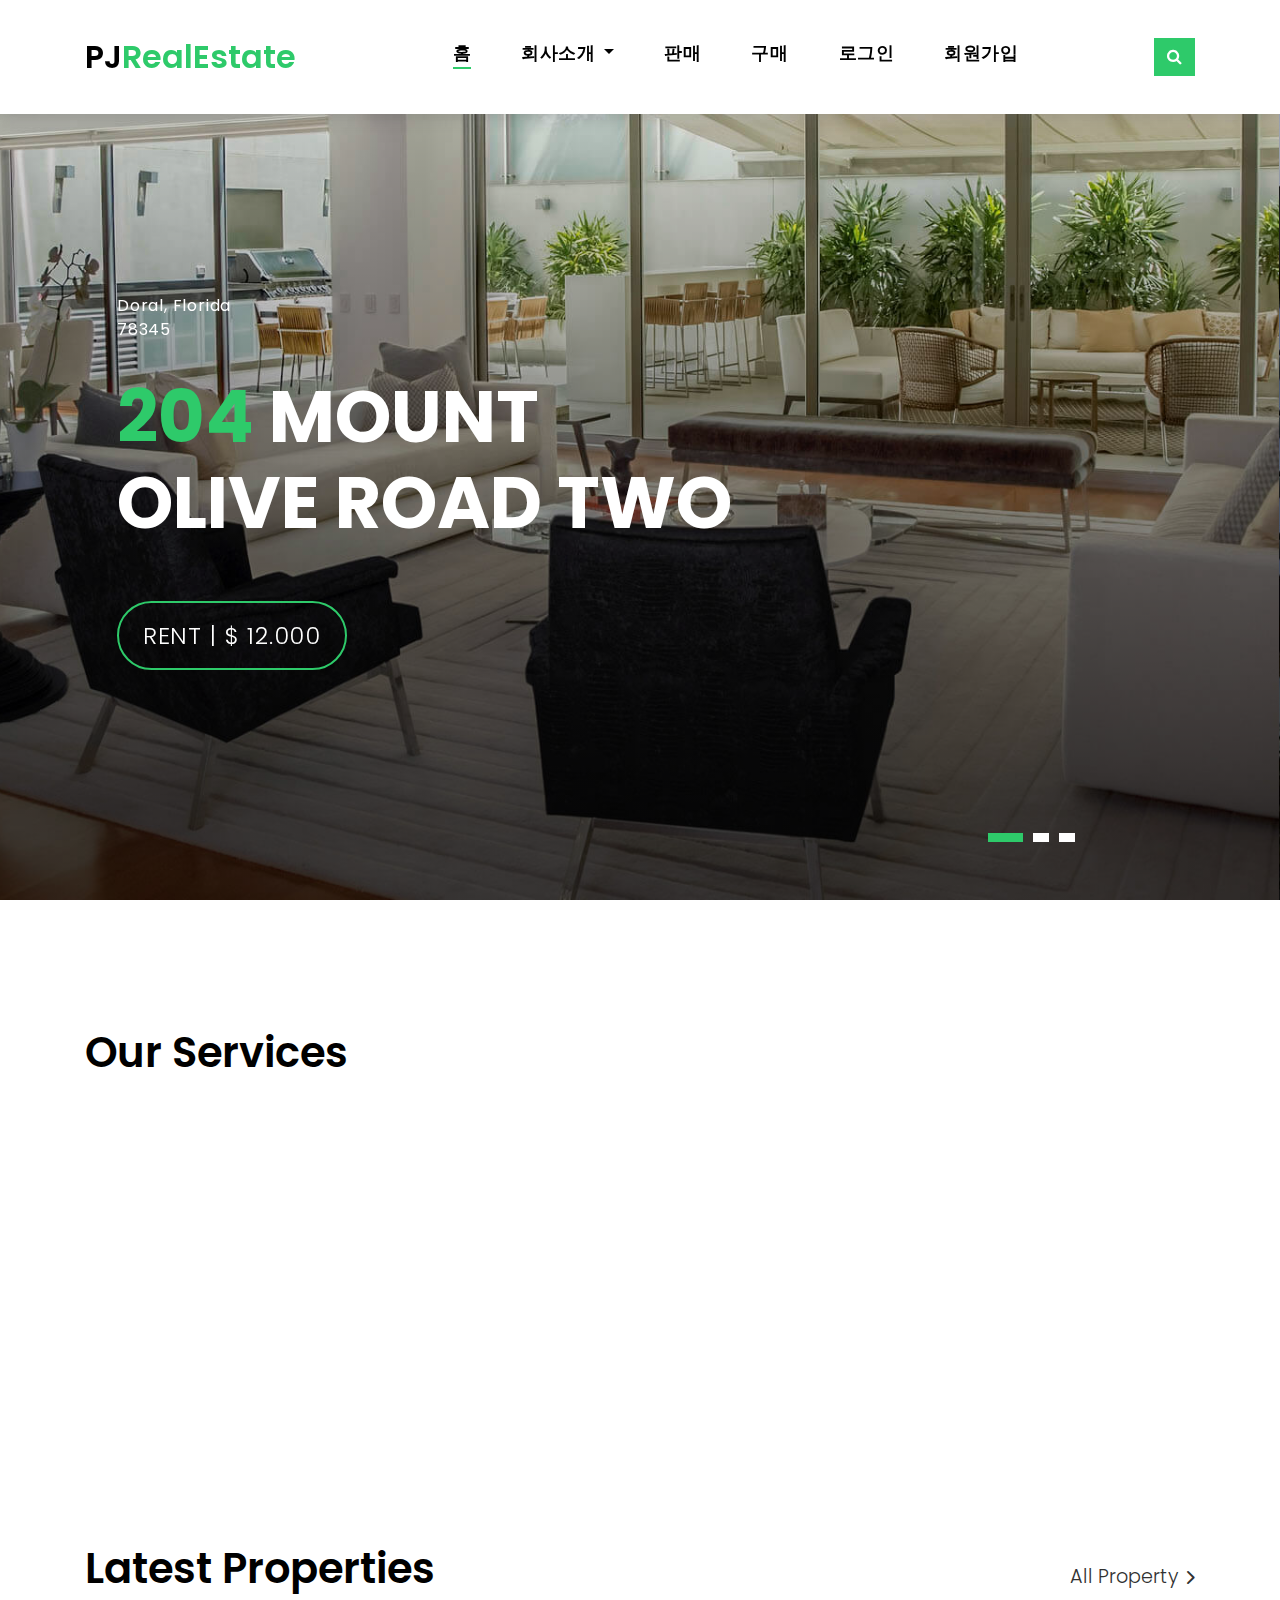
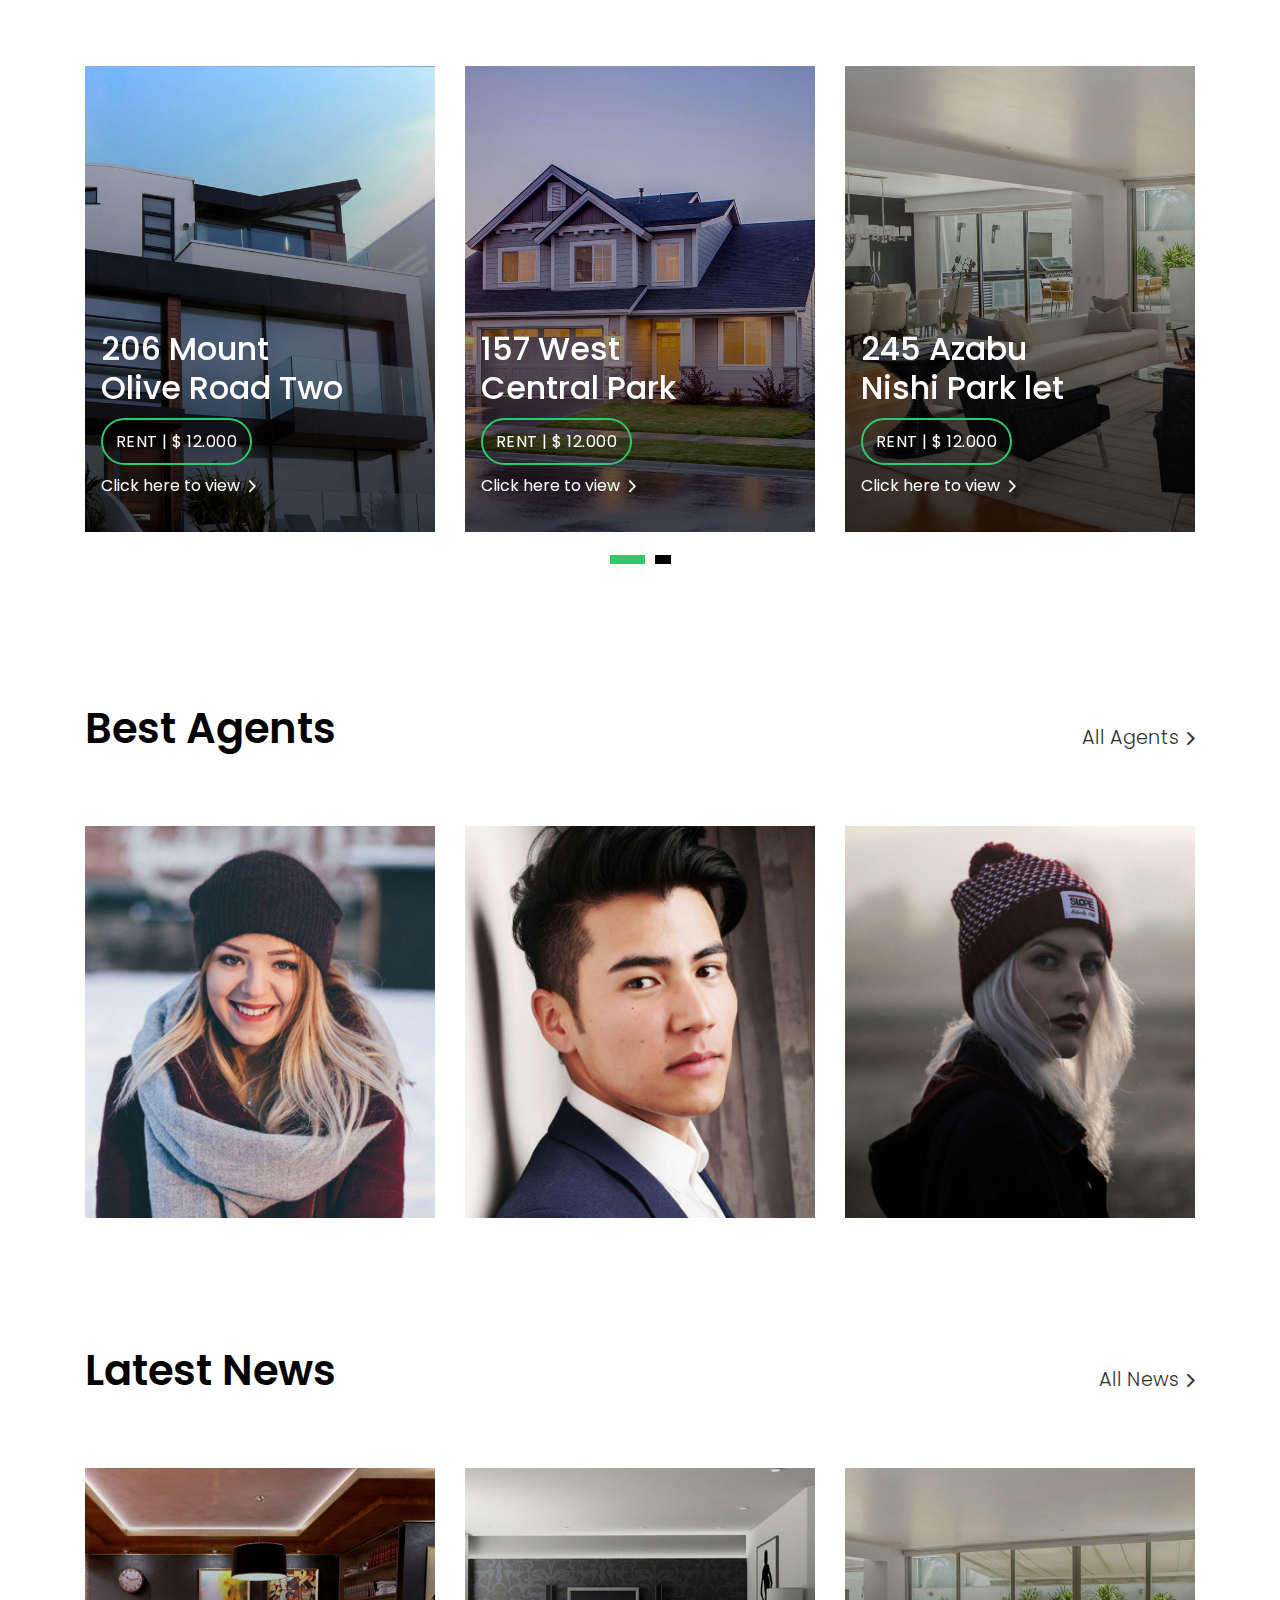
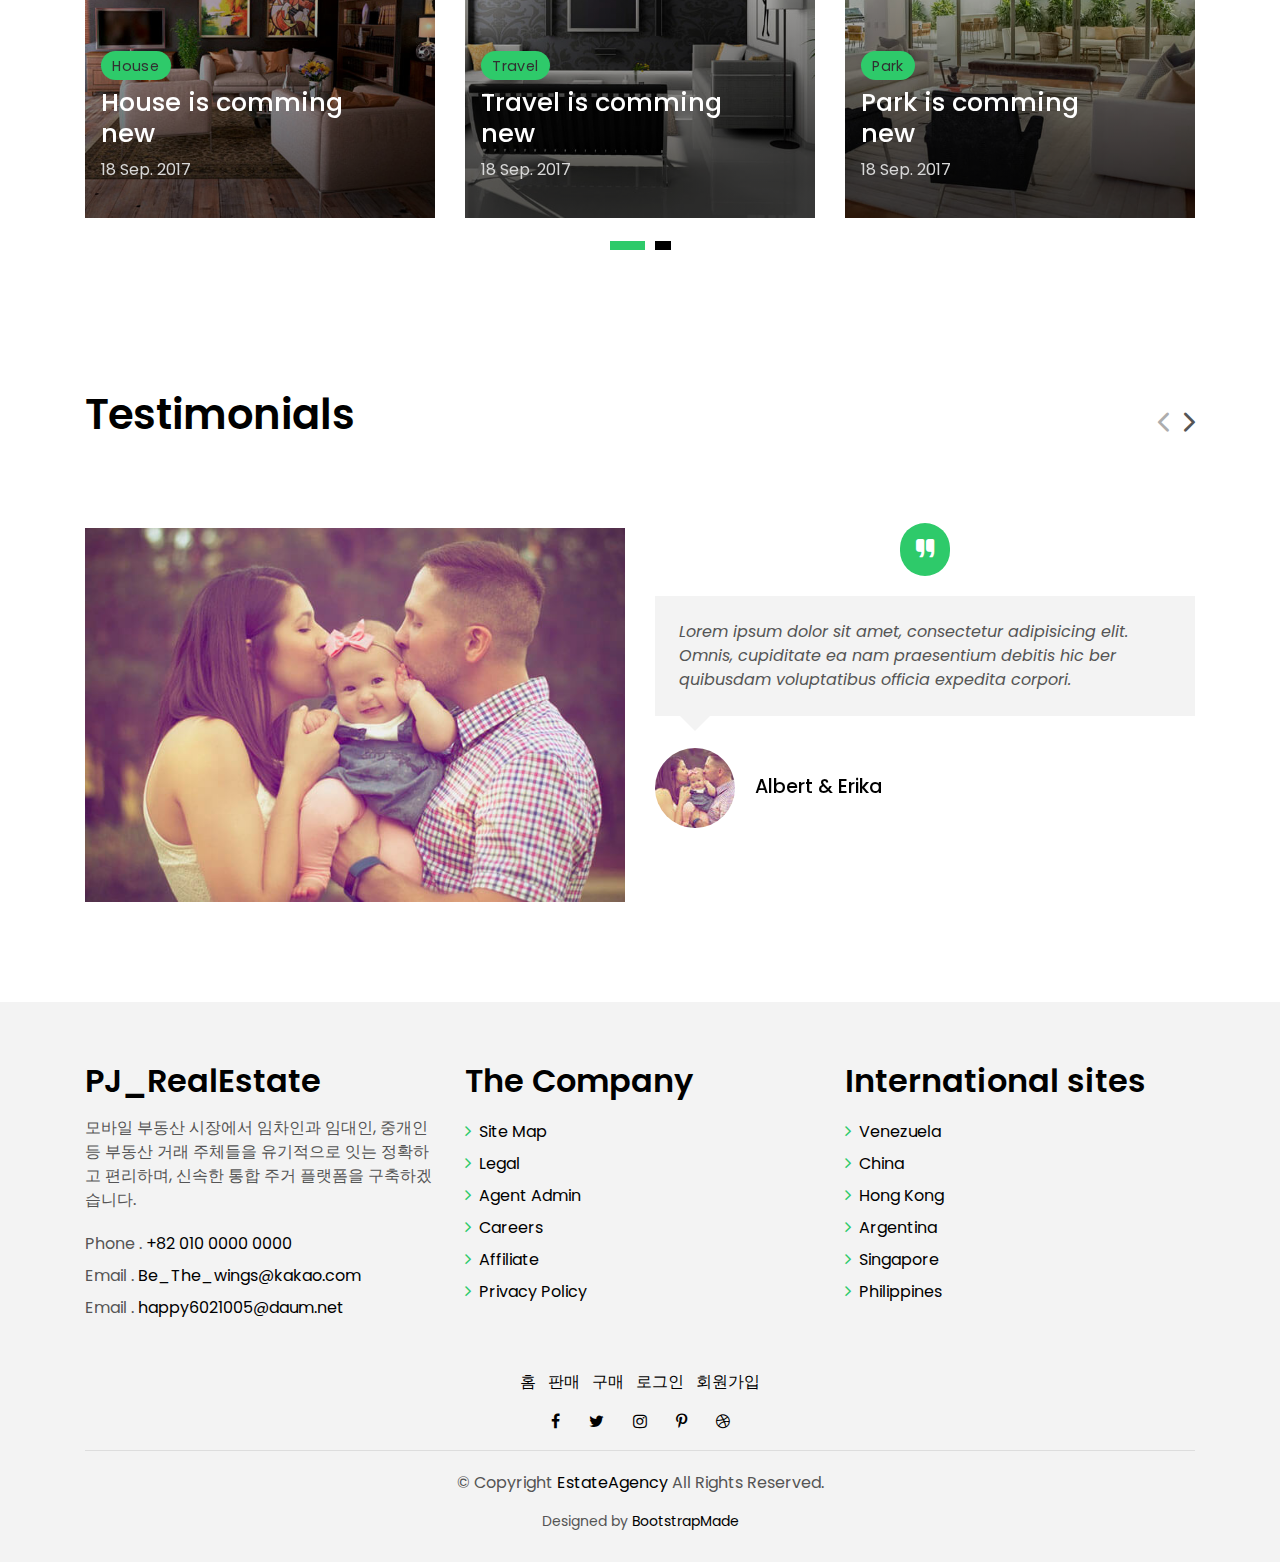
<file: html_revise.ver0.2/index.html>
<!DOCTYPE html>
<html lang="en">

<head>
  <meta charset="utf-8">
  <!--TAB이름이 바뀜-->
  <title>PJ_RealEstate</title>
  <meta content="width=device-width, initial-scale=1.0" name="viewport">
  <meta content="" name="keywords">
  <meta content="" name="description">

  <!--TAB이미지 바꾸는 곳-->
  <!-- Favicons -->
  <link href="img/favicon.png" rel="icon">
  <!--보류-->
  <link href="img/apple-touch-icon.png" rel="apple-touch-icon">

  <!-- 구글 폰트사용-->
  <link href="https://fonts.googleapis.com/css?family=Poppins:300,400,500,600,700" rel="stylesheet">

  <!-- Bootstrap CSS File -->
  <!-- 다양한 Device에 최적화된 CSS작업을 실행 가능하게 한다.-->
  <link href="lib/bootstrap/css/bootstrap.min.css" rel="stylesheet">

  <!-- Libraries CSS Files -->
  <!--LIB모음-->
  <link href="lib/font-awesome/css/font-awesome.min.css" rel="stylesheet">
  <link href="lib/animate/animate.min.css" rel="stylesheet">
  <link href="lib/ionicons/css/ionicons.min.css" rel="stylesheet">
  <link href="lib/owlcarousel/assets/owl.carousel.min.css" rel="stylesheet">

  <!-- Main Stylesheet File -->
  <link href="css/style.css" rel="stylesheet">

  <!-- =======================================================
    Theme Name: PJ_RealEstate
    Theme URL: https://bootstrapmade.com/pj-real-estate/
    Author: BootstrapMade.com
    License: https://bootstrapmade.com/license/
  ======================================================= -->
</head>

<body>

  <div class="click-closed"></div>
  <!--/ Form Search Star /-->
  <div class="box-collapse">
    <div class="title-box-d">
      <h3 class="title-d">매물 검색</h3>
    </div>
    <span class="close-box-collapse right-boxed ion-ios-close"></span>
    <div class="box-collapse-wrap form">
      <form class="form-a0">
        <div class="row">
          <div class="col-md-12 mb-2">
            <div class="form-group">
              <label for="Type">통합검색</label>
              <!--회색 글씨 보여주는 기능 placeholder-->
              <input type="text" class="form-control form-control-lg form-control-a" placeholder="통합검색">
            </div>
          </div>

          <div class="col-md-6 mb-2">
            <div class="form-group">
              <label for="Type">거래방식</label>
              <select class="form-control form-control-lg form-control-a" id="거래방식">
                <option>전체</option>
                <option>매매</option>
                <option>전세</option>
                <option>월세</option>
              </select>
            </div>
          </div>

          <div class="col-md-6 mb-2">
            <div class="form-group">
              <label for="city">지역</label>
              <select class="form-control form-control-lg form-control-a" id="city">
                <option>전체</option>
                <option>서울시</option>
                <option>경기도</option>
                <option>인천시</option>
                <option>부산시</option>
                <option>대전시</option>
                <option>대구시</option>
                <option>울산시</option>
                <option>세종시</option>
                <option>광주시</option>
                <option>충청북도</option>
                <option>충청남도</option>
                <option>경상북도</option>
                <option>경상남도</option>
                <option>전라북도</option>
                <option>전라남도</option>
                <option>제주도</option>
              </select>
            </div>
          </div>

          <div class="col-md-6 mb-2">
            <div class="form-group">
              <label for="bedrooms">방의 개수</label>
              <select class="form-control form-control-lg form-control-a" id="bedrooms">
                <option>전체</option>
                <option>01</option>
                <option>02</option>
                <option>03</option>
                <option>04</option>
              </select>
            </div>
          </div>

          <div class="col-md-6 mb-2">
            <div class="form-group">
              <label for="garages">차고</label>
              <select class="form-control form-control-lg form-control-a" id="garages">
                <option>전체</option>
                <option>있음</option>
                <option>없음</option>
              </select>
            </div>
          </div>
          <div class="col-md-6 mb-2">
            <div class="form-group">
              <label for="bathrooms">화장실 개수</label>
              <select class="form-control form-control-lg form-control-a" id="bathrooms">
                <option>전체</option>
                <option>01</option>
                <option>02</option>
                <option>03</option>
              </select>
            </div>
          </div>
          <div class="col-md-6 mb-2">
            <div class="form-group">
              <label for="price">최저금액 설정</label>
              <select class="form-control form-control-lg form-control-a" id="price">
                <option>전체</option>
                <option> 5천</option>
                <option> 1억</option>
                <option> 5억</option>
                <option> 10억</option>
              </select>
            </div>
          </div>
          <div class="col-md-12">
            <button type="submit" class="btn btn-b">매물 검색</button>
          </div>
        </div>
      </form>
    </div>
  </div>
  <!--/ Form Search End /-->

  <!--/ Nav Star /-->
  <!--MainButton-->
  <nav class="navbar navbar-default navbar-trans navbar-expand-lg fixed-top">
    <div class="container">
      <button class="navbar-toggler collapsed" type="button" data-toggle="collapse" data-target="#navbarDefault"
        aria-controls="navbarDefault" aria-expanded="false" aria-label="Toggle navigation">
        <span></span>
        <span></span>
        <span></span>
      </button>
      <a class="navbar-brand text-brand" href="index.html">PJ<span class="color-b">RealEstate</span></a>
      <button type="button" class="btn btn-link nav-search navbar-toggle-box-collapse d-md-none" data-toggle="collapse"
        data-target="#navbarTogglerDemo01" aria-expanded="false">
        <span class="fa fa-search" aria-hidden="true"></span>
      </button>
      <!--MainButton-->
      <div class="navbar-collapse collapse justify-content-center" id="navbarDefault">
        <ul class="navbar-nav">
          <li class="nav-item">
            <a class="nav-link active" href="index.html">홈</a>
          </li>

          <li class="nav-item">
            <a class="nav-link" href="Login.html"> </a>
          </li>

          <li class="nav-item dropdown">
            <a class="nav-link dropdown-toggle" href="#" id="navbarDropdown" role="button" data-toggle="dropdown"
              aria-haspopup="true" aria-expanded="false">
              회사소개 </a>
            <div class="dropdown-menu" aria-labelledby="navbarDropdown">
              <a class="dropdown-item" href="about.html">회사 소개</a>
              <a class="dropdown-item" href="agent-single.html">대표 소개</a>
              <a class="dropdown-item" href="agents-grid.html">직원 소개</a>
            </div>
          </li>
          <li class="nav-item">
            <a class="nav-link" href="#"> </a>
          </li>

          <li class="nav-item">
              <a class="nav-link" href="blog-single.html">판매</a>
          </li>

          <li class="nav-item">
            <a class="nav-link" href="#"> </a>
          </li>

          <li class="nav-item">
            <!-- 구매와 관련된 정보만을 다룬다-->
            <a class="nav-link" href="property-grid.html">구매</a>
          </li>

          <li class="nav-item">
            <a class="nav-link" href="#"> </a>
          </li>

        
          <li class="nav-item">
            <a class="nav-link" href="login.html"> 로그인</a>
          </li>
          <li class="nav-item">
            <a class="nav-link" href="#"> </a>
          </li>
          <li class="nav-item">
            <a class="nav-link" href="signUp.html">회원가입</a>
          </li>
        </ul>
      </div>
      <button type="button" class="btn btn-b-n navbar-toggle-box-collapse d-none d-md-block" data-toggle="collapse"
        data-target="#navbarTogglerDemo01" aria-expanded="false">
        <span class="fa fa-search" aria-hidden="true"></span>
      </button>
    </div>
  </nav>
  <!--/ Nav End /-->

  <!--/ Carousel Star /-->
  <div class="intro intro-carousel">
    <div id="carousel" class="owl-carousel owl-theme">
      <div class="carousel-item-a intro-item bg-image" style="background-image: url(img/slide-1.jpg)">
        <div class="overlay overlay-a"></div>
        <div class="intro-content display-table">
          <div class="table-cell">
            <div class="container">
              <div class="row">
                <div class="col-lg-8">
                  <div class="intro-body">
                    <p class="intro-title-top">Doral, Florida
                      <br> 78345
                    </p>
                    <h1 class="intro-title mb-4">
                      <span class="color-b">204 </span> Mount
                      <br> Olive Road Two
                    </h1>
                    <p class="intro-subtitle intro-price">
                      <a href="#"><span class="price-a">rent | $ 12.000</span></a>
                    </p>
                  </div>
                </div>
              </div>
            </div>
          </div>
        </div>
      </div>
      <div class="carousel-item-a intro-item bg-image" style="background-image: url(img/slide-2.jpg)">
        <div class="overlay overlay-a"></div>
        <div class="intro-content display-table">
          <div class="table-cell">
            <div class="container">
              <div class="row">
                <div class="col-lg-8">
                  <div class="intro-body">
                    <p class="intro-title-top">Doral, Florida
                      <br> 78345
                    </p>
                    <h1 class="intro-title mb-4">
                      <span class="color-b">204 </span> Rino
                      <br> Venda Road Five
                    </h1>
                    <p class="intro-subtitle intro-price">
                      <a href="#"><span class="price-a">rent | $ 12.000</span></a>
                    </p>
                  </div>
                </div>
              </div>
            </div>
          </div>
        </div>
      </div>
      <div class="carousel-item-a intro-item bg-image" style="background-image: url(img/slide-3.jpg)">
        <div class="overlay overlay-a"></div>
        <div class="intro-content display-table">
          <div class="table-cell">
            <div class="container">
              <div class="row">
                <div class="col-lg-8">
                  <div class="intro-body">
                    <p class="intro-title-top">Doral, Florida
                      <br> 78345
                    </p>
                    <h1 class="intro-title mb-4">
                      <span class="color-b">204 </span> Alira
                      <br> Roan Road One
                    </h1>
                    <p class="intro-subtitle intro-price">
                      <a href="#"><span class="price-a">rent | $ 12.000</span></a>
                    </p>
                  </div>
                </div>
              </div>
            </div>
          </div>
        </div>
      </div>
    </div>
  </div>
  <!--/ Carousel end /-->

  <!--/ Services Star /-->
  <section class="section-services section-t8">
    <div class="container">
      <div class="row">
        <div class="col-md-12">
          <div class="title-wrap d-flex justify-content-between">
            <div class="title-box">
              <h2 class="title-a">Our Services</h2>
            </div>
          </div>
        </div>
      </div>
      <div class="row">
        <div class="col-md-4">
          <div class="card-box-c foo">
            <div class="card-header-c d-flex">
              <div class="card-box-ico">
                <span class="fa fa-gamepad"></span>
              </div>
              <div class="card-title-c align-self-center">
                <h2 class="title-c">Lifestyle</h2>
              </div>
            </div>
            <div class="card-body-c">
              <p class="content-c">
                Sed porttitor lectus nibh. Cras ultricies ligula sed magna dictum porta. Praesent sapien massa,
                convallis a pellentesque
                nec, egestas non nisi.
              </p>
            </div>
            <div class="card-footer-c">
              <a href="#" class="link-c link-icon">Read more
                <span class="ion-ios-arrow-forward"></span>
              </a>
            </div>
          </div>
        </div>
        <div class="col-md-4">
          <div class="card-box-c foo">
            <div class="card-header-c d-flex">
              <div class="card-box-ico">
                <span class="fa fa-usd"></span>
              </div>
              <div class="card-title-c align-self-center">
                <h2 class="title-c">Loans</h2>
              </div>
            </div>
            <div class="card-body-c">
              <p class="content-c">
                Nulla porttitor accumsan tincidunt. Curabitur aliquet quam id dui posuere blandit. Mauris blandit
                aliquet elit, eget tincidunt
                nibh pulvinar a.
              </p>
            </div>
            <div class="card-footer-c">
              <a href="#" class="link-c link-icon">Read more
                <span class="ion-ios-arrow-forward"></span>
              </a>
            </div>
          </div>
        </div>
        <div class="col-md-4">
          <div class="card-box-c foo">
            <div class="card-header-c d-flex">
              <div class="card-box-ico">
                <span class="fa fa-home"></span>
              </div>
              <div class="card-title-c align-self-center">
                <h2 class="title-c">Sell</h2>
              </div>
            </div>
            <div class="card-body-c">
              <p class="content-c">
                Sed porttitor lectus nibh. Cras ultricies ligula sed magna dictum porta. Praesent sapien massa,
                convallis a pellentesque
                nec, egestas non nisi.
              </p>
            </div>
            <div class="card-footer-c">
              <a href="#" class="link-c link-icon">Read more
                <span class="ion-ios-arrow-forward"></span>
              </a>
            </div>
          </div>
        </div>
      </div>
    </div>
  </section>
  <!--/ Services End /-->

  <!--/ Property Star /-->
  <section class="section-property section-t8">
    <div class="container">
      <div class="row">
        <div class="col-md-12">
          <div class="title-wrap d-flex justify-content-between">
            <div class="title-box">
              <h2 class="title-a">Latest Properties</h2>
            </div>
            <div class="title-link">
              <a href="property-grid.html">All Property
                <span class="ion-ios-arrow-forward"></span>
              </a>
            </div>
          </div>
        </div>
      </div>
      <div id="property-carousel" class="owl-carousel owl-theme">
        <div class="carousel-item-b">
          <div class="card-box-a card-shadow">
            <div class="img-box-a">
              <img src="img/property-6.jpg" alt="" class="img-a img-fluid">
            </div>
            <div class="card-overlay">
              <div class="card-overlay-a-content">
                <div class="card-header-a">
                  <h2 class="card-title-a">
                    <a href="property-single.html">206 Mount
                      <br /> Olive Road Two</a>
                  </h2>
                </div>
                <div class="card-body-a">
                  <div class="price-box d-flex">
                    <span class="price-a">rent | $ 12.000</span>
                  </div>
                  <a href="#" class="link-a">Click here to view
                    <span class="ion-ios-arrow-forward"></span>
                  </a>
                </div>
                <div class="card-footer-a">
                  <ul class="card-info d-flex justify-content-around">
                    <li>
                      <h4 class="card-info-title">Area</h4>
                      <span>340m
                        <sup>2</sup>
                      </span>
                    </li>
                    <li>
                      <h4 class="card-info-title">Beds</h4>
                      <span>2</span>
                    </li>
                    <li>
                      <h4 class="card-info-title">Baths</h4>
                      <span>4</span>
                    </li>
                    <li>
                      <h4 class="card-info-title">Garages</h4>
                      <span>1</span>
                    </li>
                  </ul>
                </div>
              </div>
            </div>
          </div>
        </div>
        <div class="carousel-item-b">
          <div class="card-box-a card-shadow">
            <div class="img-box-a">
              <img src="img/property-3.jpg" alt="" class="img-a img-fluid">
            </div>
            <div class="card-overlay">
              <div class="card-overlay-a-content">
                <div class="card-header-a">
                  <h2 class="card-title-a">
                    <a href="property-single.html">157 West
                      <br /> Central Park</a>
                  </h2>
                </div>
                <div class="card-body-a">
                  <div class="price-box d-flex">
                    <span class="price-a">rent | $ 12.000</span>
                  </div>
                  <a href="property-single.html" class="link-a">Click here to view
                    <span class="ion-ios-arrow-forward"></span>
                  </a>
                </div>
                <div class="card-footer-a">
                  <ul class="card-info d-flex justify-content-around">
                    <li>
                      <h4 class="card-info-title">Area</h4>
                      <span>340m
                        <sup>2</sup>
                      </span>
                    </li>
                    <li>
                      <h4 class="card-info-title">Beds</h4>
                      <span>2</span>
                    </li>
                    <li>
                      <h4 class="card-info-title">Baths</h4>
                      <span>4</span>
                    </li>
                    <li>
                      <h4 class="card-info-title">Garages</h4>
                      <span>1</span>
                    </li>
                  </ul>
                </div>
              </div>
            </div>
          </div>
        </div>
        <div class="carousel-item-b">
          <div class="card-box-a card-shadow">
            <div class="img-box-a">
              <img src="img/property-7.jpg" alt="" class="img-a img-fluid">
            </div>
            <div class="card-overlay">
              <div class="card-overlay-a-content">
                <div class="card-header-a">
                  <h2 class="card-title-a">
                    <a href="property-single.html">245 Azabu
                      <br /> Nishi Park let</a>
                  </h2>
                </div>
                <div class="card-body-a">
                  <div class="price-box d-flex">
                    <span class="price-a">rent | $ 12.000</span>
                  </div>
                  <a href="property-single.html" class="link-a">Click here to view
                    <span class="ion-ios-arrow-forward"></span>
                  </a>
                </div>
                <div class="card-footer-a">
                  <ul class="card-info d-flex justify-content-around">
                    <li>
                      <h4 class="card-info-title">Area</h4>
                      <span>340m
                        <sup>2</sup>
                      </span>
                    </li>
                    <li>
                      <h4 class="card-info-title">Beds</h4>
                      <span>2</span>
                    </li>
                    <li>
                      <h4 class="card-info-title">Baths</h4>
                      <span>4</span>
                    </li>
                    <li>
                      <h4 class="card-info-title">Garages</h4>
                      <span>1</span>
                    </li>
                  </ul>
                </div>
              </div>
            </div>
          </div>
        </div>
        <div class="carousel-item-b">
          <div class="card-box-a card-shadow">
            <div class="img-box-a">
              <img src="img/property-10.jpg" alt="" class="img-a img-fluid">
            </div>
            <div class="card-overlay">
              <div class="card-overlay-a-content">
                <div class="card-header-a">
                  <h2 class="card-title-a">
                    <a href="property-single.html">204 Montal
                      <br /> South Bela Two</a>
                  </h2>
                </div>
                <div class="card-body-a">
                  <div class="price-box d-flex">
                    <span class="price-a">rent | $ 12.000</span>
                  </div>
                  <a href="property-single.html" class="link-a">Click here to view
                    <span class="ion-ios-arrow-forward"></span>
                  </a>
                </div>
                <div class="card-footer-a">
                  <ul class="card-info d-flex justify-content-around">
                    <li>
                      <h4 class="card-info-title">Area</h4>
                      <span>340m
                        <sup>2</sup>
                      </span>
                    </li>
                    <li>
                      <h4 class="card-info-title">Beds</h4>
                      <span>2</span>
                    </li>
                    <li>
                      <h4 class="card-info-title">Baths</h4>
                      <span>4</span>
                    </li>
                    <li>
                      <h4 class="card-info-title">Garages</h4>
                      <span>1</span>
                    </li>
                  </ul>
                </div>
              </div>
            </div>
          </div>
        </div>
      </div>
    </div>
  </section>
  <!--/ Property End /-->

  <!--/ Agents Star /-->
  <section class="section-agents section-t8">
    <div class="container">
      <div class="row">
        <div class="col-md-12">
          <div class="title-wrap d-flex justify-content-between">
            <div class="title-box">
              <h2 class="title-a">Best Agents</h2>
            </div>
            <div class="title-link">
              <a href="agents-grid.html">All Agents
                <span class="ion-ios-arrow-forward"></span>
              </a>
            </div>
          </div>
        </div>
      </div>
      <div class="row">
        <div class="col-md-4">
          <div class="card-box-d">
            <div class="card-img-d">
              <img src="img/agent-4.jpg" alt="" class="img-d img-fluid">
            </div>
            <div class="card-overlay card-overlay-hover">
              <div class="card-header-d">
                <div class="card-title-d align-self-center">
                  <h3 class="title-d">
                    <a href="agent-single.html" class="link-two">Margaret Sotillo
                      <br> Escala</a>
                  </h3>
                </div>
              </div>
              <div class="card-body-d">
                <p class="content-d color-text-a">
                  Sed porttitor lectus nibh, Cras ultricies ligula sed magna dictum porta two.
                </p>
                <div class="info-agents color-a">
                  <p>
                    <strong>Phone: </strong> +54 356 945234
                  </p>
                  <p>
                    <strong>Email: </strong> agents@example.com
                  </p>
                </div>
              </div>
              <div class="card-footer-d">
                <div class="socials-footer d-flex justify-content-center">
                  <ul class="list-inline">
                    <li class="list-inline-item">
                      <a href="#" class="link-one">
                        <i class="fa fa-facebook" aria-hidden="true"></i>
                      </a>
                    </li>
                    <li class="list-inline-item">
                      <a href="#" class="link-one">
                        <i class="fa fa-twitter" aria-hidden="true"></i>
                      </a>
                    </li>
                    <li class="list-inline-item">
                      <a href="#" class="link-one">
                        <i class="fa fa-instagram" aria-hidden="true"></i>
                      </a>
                    </li>
                    <li class="list-inline-item">
                      <a href="#" class="link-one">
                        <i class="fa fa-pinterest-p" aria-hidden="true"></i>
                      </a>
                    </li>
                    <li class="list-inline-item">
                      <a href="#" class="link-one">
                        <i class="fa fa-dribbble" aria-hidden="true"></i>
                      </a>
                    </li>
                  </ul>
                </div>
              </div>
            </div>
          </div>
        </div>
        <div class="col-md-4">
          <div class="card-box-d">
            <div class="card-img-d">
              <img src="img/agent-1.jpg" alt="" class="img-d img-fluid">
            </div>
            <div class="card-overlay card-overlay-hover">
              <div class="card-header-d">
                <div class="card-title-d align-self-center">
                  <h3 class="title-d">
                    <a href="agent-single.html" class="link-two">Stiven Spilver
                      <br> Darw</a>
                  </h3>
                </div>
              </div>
              <div class="card-body-d">
                <p class="content-d color-text-a">
                  Sed porttitor lectus nibh, Cras ultricies ligula sed magna dictum porta two.
                </p>
                <div class="info-agents color-a">
                  <p>
                    <strong>Phone: </strong> +54 356 945234
                  </p>
                  <p>
                    <strong>Email: </strong> agents@example.com
                  </p>
                </div>
              </div>
              <div class="card-footer-d">
                <div class="socials-footer d-flex justify-content-center">
                  <ul class="list-inline">
                    <li class="list-inline-item">
                      <a href="#" class="link-one">
                        <i class="fa fa-facebook" aria-hidden="true"></i>
                      </a>
                    </li>
                    <li class="list-inline-item">
                      <a href="#" class="link-one">
                        <i class="fa fa-twitter" aria-hidden="true"></i>
                      </a>
                    </li>
                    <li class="list-inline-item">
                      <a href="#" class="link-one">
                        <i class="fa fa-instagram" aria-hidden="true"></i>
                      </a>
                    </li>
                    <li class="list-inline-item">
                      <a href="#" class="link-one">
                        <i class="fa fa-pinterest-p" aria-hidden="true"></i>
                      </a>
                    </li>
                    <li class="list-inline-item">
                      <a href="#" class="link-one">
                        <i class="fa fa-dribbble" aria-hidden="true"></i>
                      </a>
                    </li>
                  </ul>
                </div>
              </div>
            </div>
          </div>
        </div>
        <div class="col-md-4">
          <div class="card-box-d">
            <div class="card-img-d">
              <img src="img/agent-5.jpg" alt="" class="img-d img-fluid">
            </div>
            <div class="card-overlay card-overlay-hover">
              <div class="card-header-d">
                <div class="card-title-d align-self-center">
                  <h3 class="title-d">
                    <a href="agent-single.html" class="link-two">Emma Toledo
                      <br> Cascada</a>
                  </h3>
                </div>
              </div>
              <div class="card-body-d">
                <p class="content-d color-text-a">
                  Sed porttitor lectus nibh, Cras ultricies ligula sed magna dictum porta two.
                </p>
                <div class="info-agents color-a">
                  <p>
                    <strong>Phone: </strong> +54 356 945234
                  </p>
                  <p>
                    <strong>Email: </strong> agents@example.com
                  </p>
                </div>
              </div>
              <div class="card-footer-d">
                <div class="socials-footer d-flex justify-content-center">
                  <ul class="list-inline">
                    <li class="list-inline-item">
                      <a href="#" class="link-one">
                        <i class="fa fa-facebook" aria-hidden="true"></i>
                      </a>
                    </li>
                    <li class="list-inline-item">
                      <a href="#" class="link-one">
                        <i class="fa fa-twitter" aria-hidden="true"></i>
                      </a>
                    </li>
                    <li class="list-inline-item">
                      <a href="#" class="link-one">
                        <i class="fa fa-instagram" aria-hidden="true"></i>
                      </a>
                    </li>
                    <li class="list-inline-item">
                      <a href="#" class="link-one">
                        <i class="fa fa-pinterest-p" aria-hidden="true"></i>
                      </a>
                    </li>
                    <li class="list-inline-item">
                      <a href="#" class="link-one">
                        <i class="fa fa-dribbble" aria-hidden="true"></i>
                      </a>
                    </li>
                  </ul>
                </div>
              </div>
            </div>
          </div>
        </div>
      </div>
    </div>
  </section>
  <!--/ Agents End /-->

  <!--/ News Star /-->
  <section class="section-news section-t8">
    <div class="container">
      <div class="row">
        <div class="col-md-12">
          <div class="title-wrap d-flex justify-content-between">
            <div class="title-box">
              <h2 class="title-a">Latest News</h2>
            </div>
            <div class="title-link">
              <a href="blog-grid.html">All News
                <span class="ion-ios-arrow-forward"></span>
              </a>
            </div>
          </div>
        </div>
      </div>
      <div id="new-carousel" class="owl-carousel owl-theme">
        <div class="carousel-item-c">
          <div class="card-box-b card-shadow news-box">
            <div class="img-box-b">
              <img src="img/post-2.jpg" alt="" class="img-b img-fluid">
            </div>
            <div class="card-overlay">
              <div class="card-header-b">
                <div class="card-category-b">
                  <a href="#" class="category-b">House</a>
                </div>
                <div class="card-title-b">
                  <h2 class="title-2">
                    <a href="blog-single.html">House is comming
                      <br> new</a>
                  </h2>
                </div>
                <div class="card-date">
                  <span class="date-b">18 Sep. 2017</span>
                </div>
              </div>
            </div>
          </div>
        </div>
        <div class="carousel-item-c">
          <div class="card-box-b card-shadow news-box">
            <div class="img-box-b">
              <img src="img/post-5.jpg" alt="" class="img-b img-fluid">
            </div>
            <div class="card-overlay">
              <div class="card-header-b">
                <div class="card-category-b">
                  <a href="#" class="category-b">Travel</a>
                </div>
                <div class="card-title-b">
                  <h2 class="title-2">
                    <a href="blog-single.html">Travel is comming
                      <br> new</a>
                  </h2>
                </div>
                <div class="card-date">
                  <span class="date-b">18 Sep. 2017</span>
                </div>
              </div>
            </div>
          </div>
        </div>
        <div class="carousel-item-c">
          <div class="card-box-b card-shadow news-box">
            <div class="img-box-b">
              <img src="img/post-7.jpg" alt="" class="img-b img-fluid">
            </div>
            <div class="card-overlay">
              <div class="card-header-b">
                <div class="card-category-b">
                  <a href="#" class="category-b">Park</a>
                </div>
                <div class="card-title-b">
                  <h2 class="title-2">
                    <a href="blog-single.html">Park is comming
                      <br> new</a>
                  </h2>
                </div>
                <div class="card-date">
                  <span class="date-b">18 Sep. 2017</span>
                </div>
              </div>
            </div>
          </div>
        </div>
        <div class="carousel-item-c">
          <div class="card-box-b card-shadow news-box">
            <div class="img-box-b">
              <img src="img/post-3.jpg" alt="" class="img-b img-fluid">
            </div>
            <div class="card-overlay">
              <div class="card-header-b">
                <div class="card-category-b">
                  <a href="#" class="category-b">Travel</a>
                </div>
                <div class="card-title-b">
                  <h2 class="title-2">
                    <a href="#">Travel is comming
                      <br> new</a>
                  </h2>
                </div>
                <div class="card-date">
                  <span class="date-b">18 Sep. 2017</span>
                </div>
              </div>
            </div>
          </div>
        </div>
      </div>
    </div>
  </section>
  <!--/ News End /-->

  <!--/ Testimonials Star /-->
  <section class="section-testimonials section-t8 nav-arrow-a">
    <div class="container">
      <div class="row">
        <div class="col-md-12">
          <div class="title-wrap d-flex justify-content-between">
            <div class="title-box">
              <h2 class="title-a">Testimonials</h2>
            </div>
          </div>
        </div>
      </div>
      <div id="testimonial-carousel" class="owl-carousel owl-arrow">
        <div class="carousel-item-a">
          <div class="testimonials-box">
            <div class="row">
              <div class="col-sm-12 col-md-6">
                <div class="testimonial-img">
                  <img src="img/testimonial-1.jpg" alt="" class="img-fluid">
                </div>
              </div>
              <div class="col-sm-12 col-md-6">
                <div class="testimonial-ico">
                  <span class="ion-ios-quote"></span>
                </div>
                <div class="testimonials-content">
                  <p class="testimonial-text">
                    Lorem ipsum dolor sit amet, consectetur adipisicing elit. Omnis, cupiditate ea nam praesentium
                    debitis hic ber quibusdam
                    voluptatibus officia expedita corpori.
                  </p>
                </div>
                <div class="testimonial-author-box">
                  <img src="img/mini-testimonial-1.jpg" alt="" class="testimonial-avatar">
                  <h5 class="testimonial-author">Albert & Erika</h5>
                </div>
              </div>
            </div>
          </div>
        </div>
        <div class="carousel-item-a">
          <div class="testimonials-box">
            <div class="row">
              <div class="col-sm-12 col-md-6">
                <div class="testimonial-img">
                  <img src="img/testimonial-2.jpg" alt="" class="img-fluid">
                </div>
              </div>
              <div class="col-sm-12 col-md-6">
                <div class="testimonial-ico">
                  <span class="ion-ios-quote"></span>
                </div>
                <div class="testimonials-content">
                  <p class="testimonial-text">
                    Lorem ipsum dolor sit amet, consectetur adipisicing elit. Omnis, cupiditate ea nam praesentium
                    debitis hic ber quibusdam
                    voluptatibus officia expedita corpori.
                  </p>
                </div>
                <div class="testimonial-author-box">
                  <img src="img/mini-testimonial-2.jpg" alt="" class="testimonial-avatar">
                  <h5 class="testimonial-author">Pablo & Emma</h5>
                </div>
              </div>
            </div>
          </div>
        </div>
      </div>
    </div>
  </section>
  <!--/ Testimonials End /-->

  <!--/ footer Star /-->
  <section class="section-footer">
    <div class="container">
      <div class="row">
        <div class="col-sm-12 col-md-4">
          <div class="widget-a">
            <div class="w-header-a">
              <h3 class="w-title-a text-brand">PJ_RealEstate</h3>
            </div>
            <div class="w-body-a">
              <!--전반적인 회사 소개-->
              <p class="w-text-a color-text-a">
                모바일 부동산 시장에서 임차인과 임대인, 중개인 등 부동산 거래 주체들을 유기적으로 잇는 정확하고 편리하며, 신속한 통합 주거 플랫폼을 구축하겠습니다.
              </p>
            </div>
            <div class="w-footer-a">
              <ul class="list-unstyled">
                <li class="color-a">
                  <span class="color-text-a">Phone .</span> +82 010 0000 0000
                </li>
                <li class="color-a">
                  <span class="color-text-a">Email .</span> Be_The_wings@kakao.com
                </li>
                <li class="color-a">
                  <span class="color-text-a">Email .</span> happy6021005@daum.net
                </li>
              </ul>
              <!--전반적인 회사 소개-->
            </div>
          </div>
        </div>
        <div class="col-sm-12 col-md-4 section-md-t3">
          <div class="widget-a">
            <div class="w-header-a">
              <h3 class="w-title-a text-brand">The Company</h3>
            </div>
            <div class="w-body-a">
              <div class="w-body-a">
                <ul class="list-unstyled">
                  <li class="item-list-a">
                    <i class="fa fa-angle-right"></i> <a href="#">Site Map</a>
                  </li>
                  <li class="item-list-a">
                    <i class="fa fa-angle-right"></i> <a href="#">Legal</a>
                  </li>
                  <li class="item-list-a">
                    <i class="fa fa-angle-right"></i> <a href="#">Agent Admin</a>
                  </li>
                  <li class="item-list-a">
                    <i class="fa fa-angle-right"></i> <a href="#">Careers</a>
                  </li>
                  <li class="item-list-a">
                    <i class="fa fa-angle-right"></i> <a href="#">Affiliate</a>
                  </li>
                  <li class="item-list-a">
                    <i class="fa fa-angle-right"></i> <a href="#">Privacy Policy</a>
                  </li>
                </ul>
              </div>
            </div>
          </div>
        </div>
        <div class="col-sm-12 col-md-4 section-md-t3">
          <div class="widget-a">
            <div class="w-header-a">
              <h3 class="w-title-a text-brand">International sites</h3>
            </div>
            <div class="w-body-a">
              <ul class="list-unstyled">
                <li class="item-list-a">
                  <i class="fa fa-angle-right"></i> <a href="#">Venezuela</a>
                </li>
                <li class="item-list-a">
                  <i class="fa fa-angle-right"></i> <a href="#">China</a>
                </li>
                <li class="item-list-a">
                  <i class="fa fa-angle-right"></i> <a href="#">Hong Kong</a>
                </li>
                <li class="item-list-a">
                  <i class="fa fa-angle-right"></i> <a href="#">Argentina</a>
                </li>
                <li class="item-list-a">
                  <i class="fa fa-angle-right"></i> <a href="#">Singapore</a>
                </li>
                <li class="item-list-a">
                  <i class="fa fa-angle-right"></i> <a href="#">Philippines</a>
                </li>
              </ul>
            </div>
          </div>
        </div>
      </div>
    </div>
  </section>
  <footer>
    <div class="container">
      <div class="row">
        <div class="col-md-12">
          <nav class="nav-footer">
            <ul class="list-inline">
              <li class="list-inline-item">
                <a href="#">홈</a>
              </li>
              <li class="list-inline-item">
                <a href="#">판매</a>
              </li>
              <li class="list-inline-item">
                <a href="#">구매</a>
              </li>
              <li class="list-inline-item">
                <a href="#">로그인</a>
              </li>
              <li class="list-inline-item">
                <a href="#">회원가입</a>
              </li>
            </ul>
          </nav>
          <div class="socials-a">
            <ul class="list-inline">
              <li class="list-inline-item">
                <a href="#">
                  <i class="fa fa-facebook" aria-hidden="true"></i>
                </a>
              </li>
              <li class="list-inline-item">
                <a href="#">
                  <i class="fa fa-twitter" aria-hidden="true"></i>
                </a>
              </li>
              <li class="list-inline-item">
                <a href="#">
                  <i class="fa fa-instagram" aria-hidden="true"></i>
                </a>
              </li>
              <li class="list-inline-item">
                <a href="#">
                  <i class="fa fa-pinterest-p" aria-hidden="true"></i>
                </a>
              </li>
              <li class="list-inline-item">
                <a href="#">
                  <i class="fa fa-dribbble" aria-hidden="true"></i>
                </a>
              </li>
            </ul>
          </div>
          <div class="copyright-footer">
            <p class="copyright color-text-a">
              &copy; Copyright
              <span class="color-a">EstateAgency</span> All Rights Reserved.
            </p>
          </div>
          <div class="credits">
            <!--
              All the links in the footer should remain intact.
              You can delete the links only if you purchased the pro version.
              Licensing information: https://bootstrapmade.com/license/
              Purchase the pro version with working PHP/AJAX contact form: https://bootstrapmade.com/buy/?theme=EstateAgency
            -->
            Designed by <a href="https://bootstrapmade.com/">BootstrapMade</a>
          </div>
        </div>
      </div>
    </div>
  </footer>
  <!--/ Footer End /-->

  <a href="#" class="back-to-top"><i class="fa fa-chevron-up"></i></a>
  <div id="preloader"></div>

  <!-- JavaScript Libraries -->
  <script src="lib/jquery/jquery.min.js"></script>
  <script src="lib/jquery/jquery-migrate.min.js"></script>
  <script src="lib/popper/popper.min.js"></script>
  <script src="lib/bootstrap/js/bootstrap.min.js"></script>
  <script src="lib/easing/easing.min.js"></script>
  <script src="lib/owlcarousel/owl.carousel.min.js"></script>
  <script src="lib/scrollreveal/scrollreveal.min.js"></script>
  <!-- Contact Form JavaScript File -->
  <script src="contactform/contactform.js"></script>

  <!-- Template Main Javascript File -->
  <script src="js/main.js"></script>

</body>

</html>
</file>
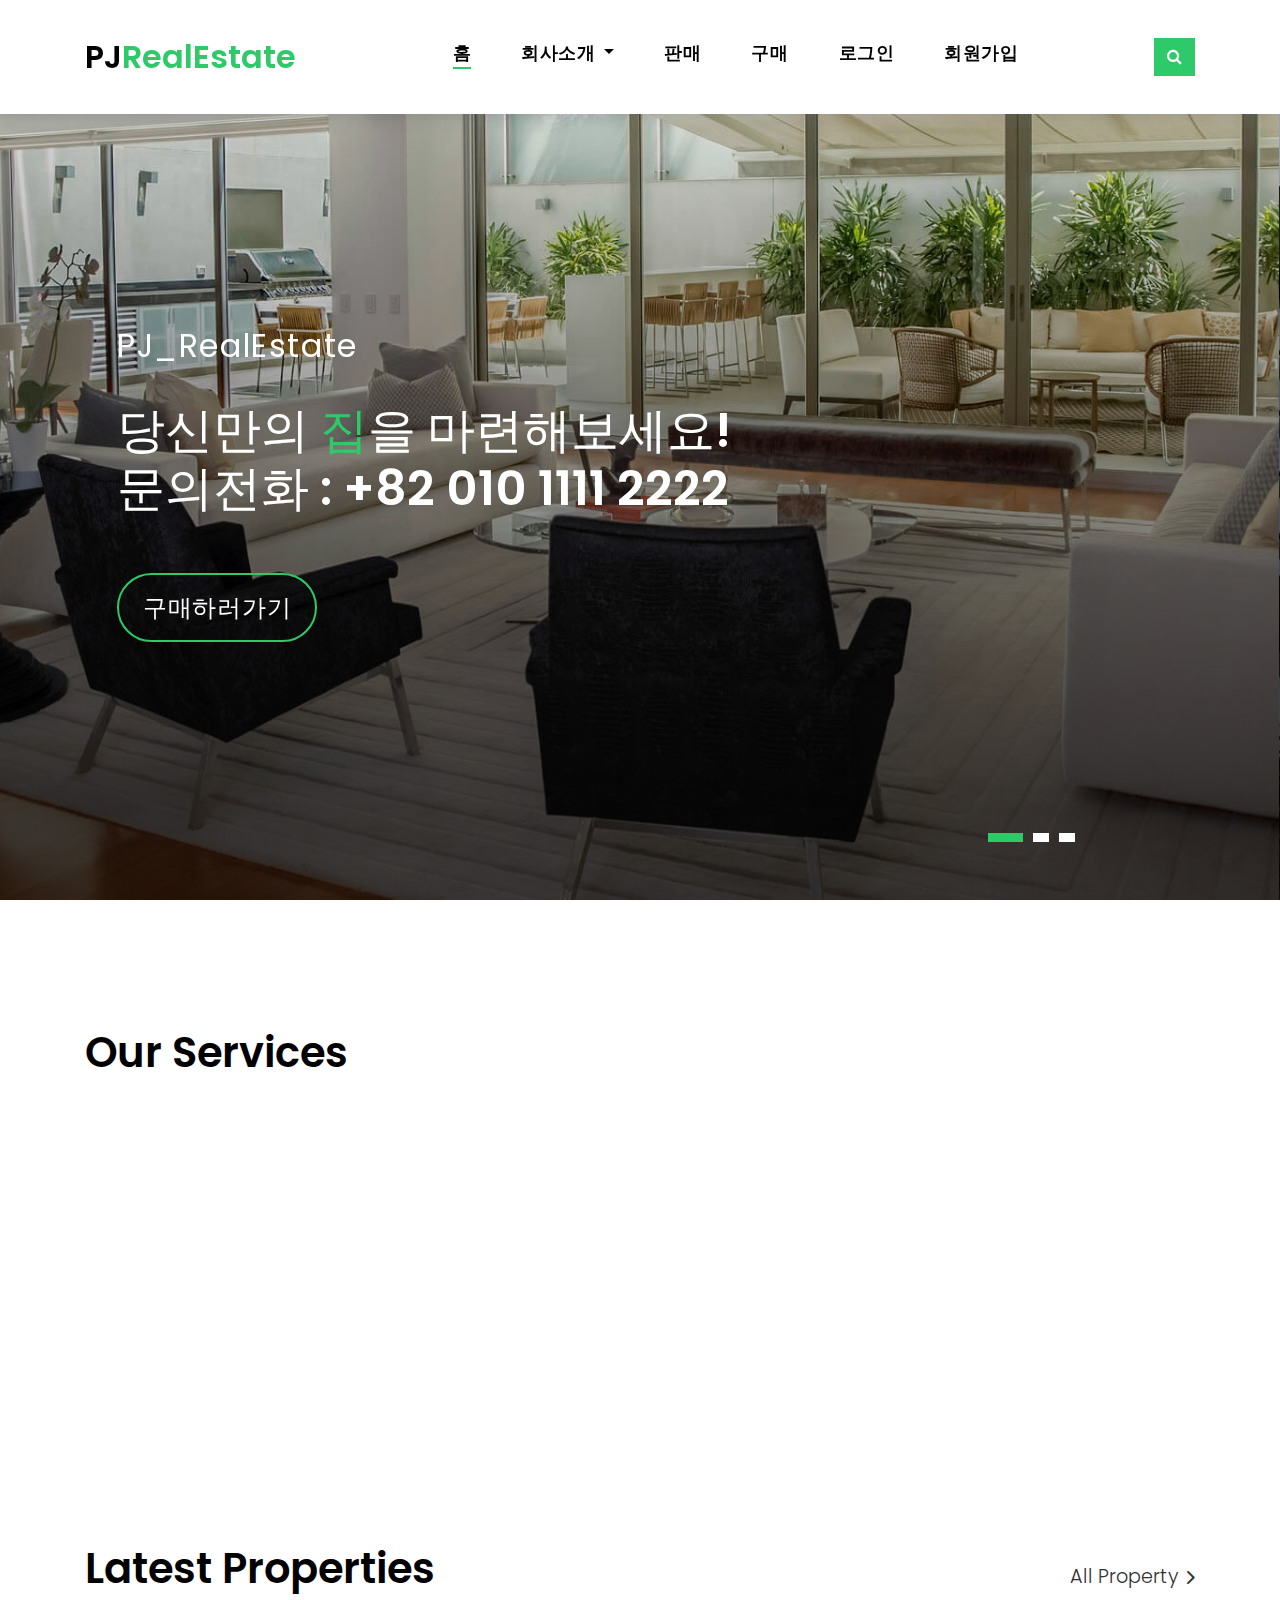
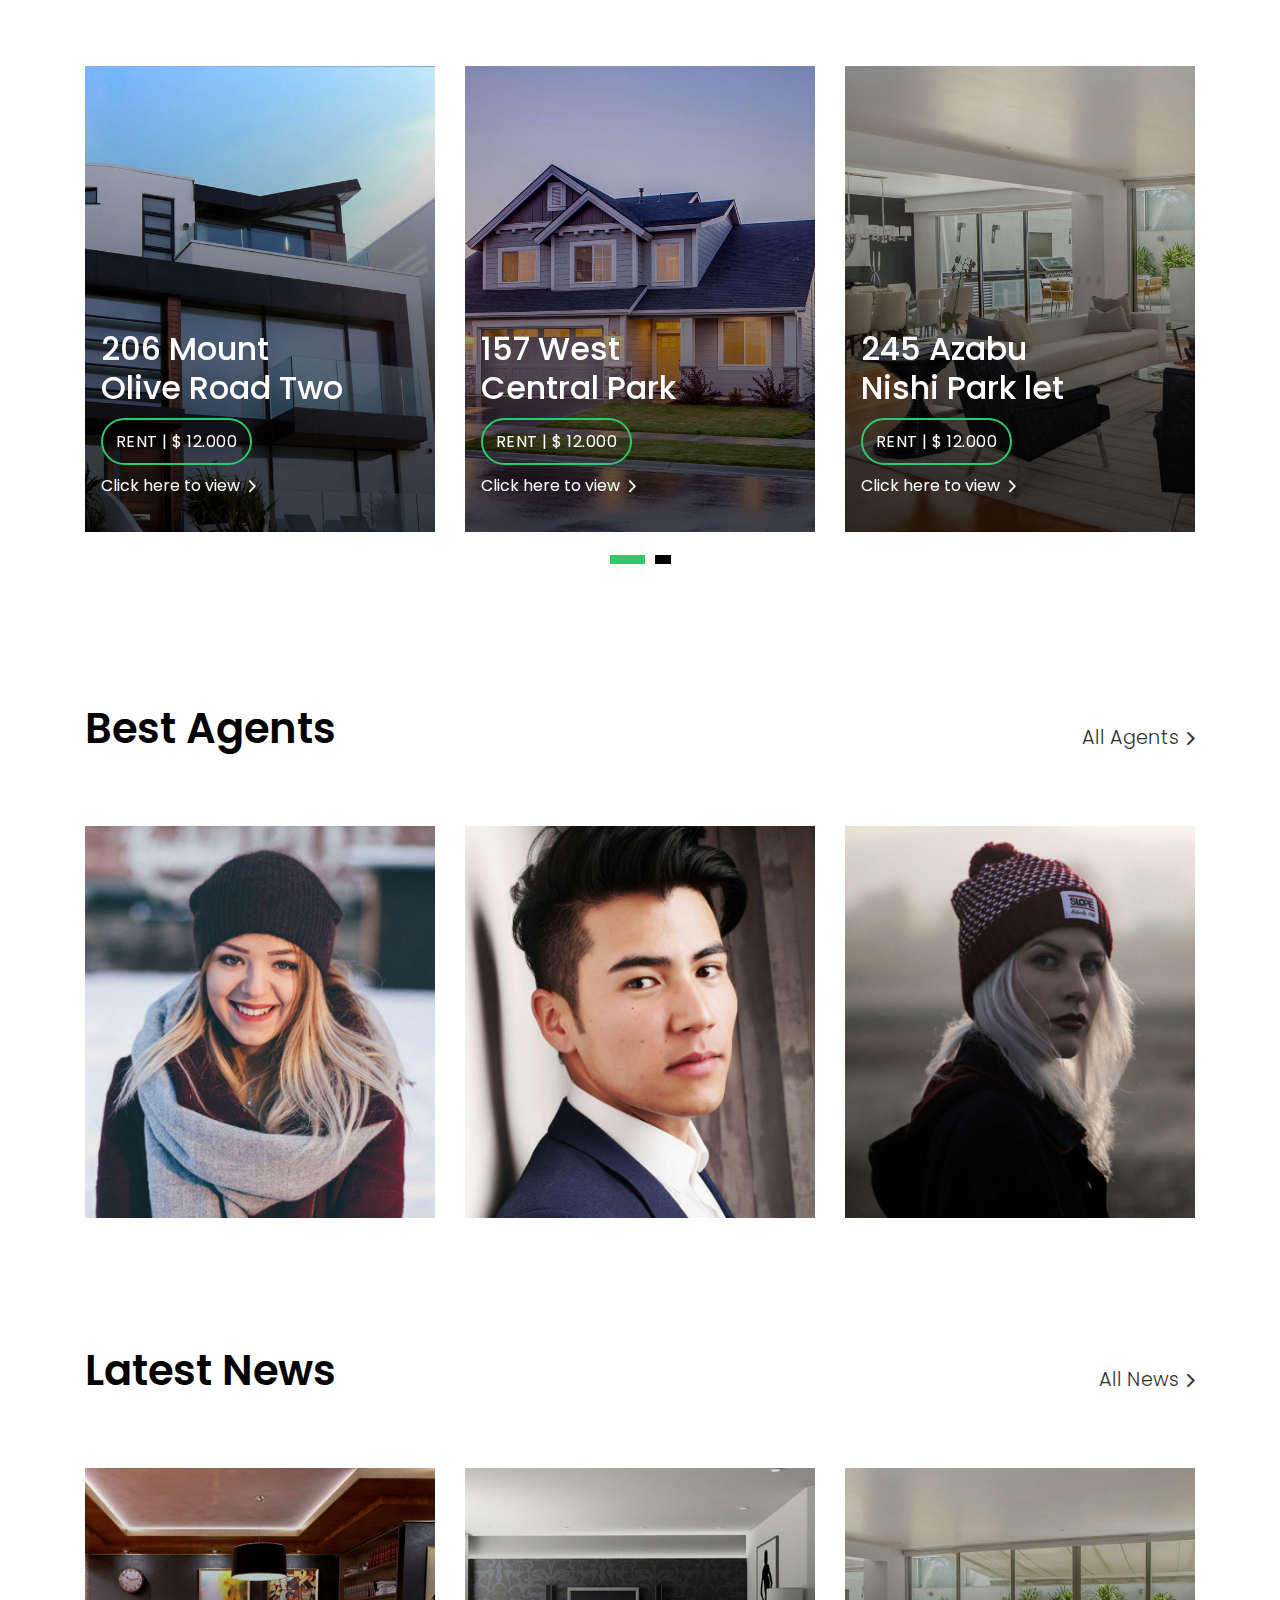
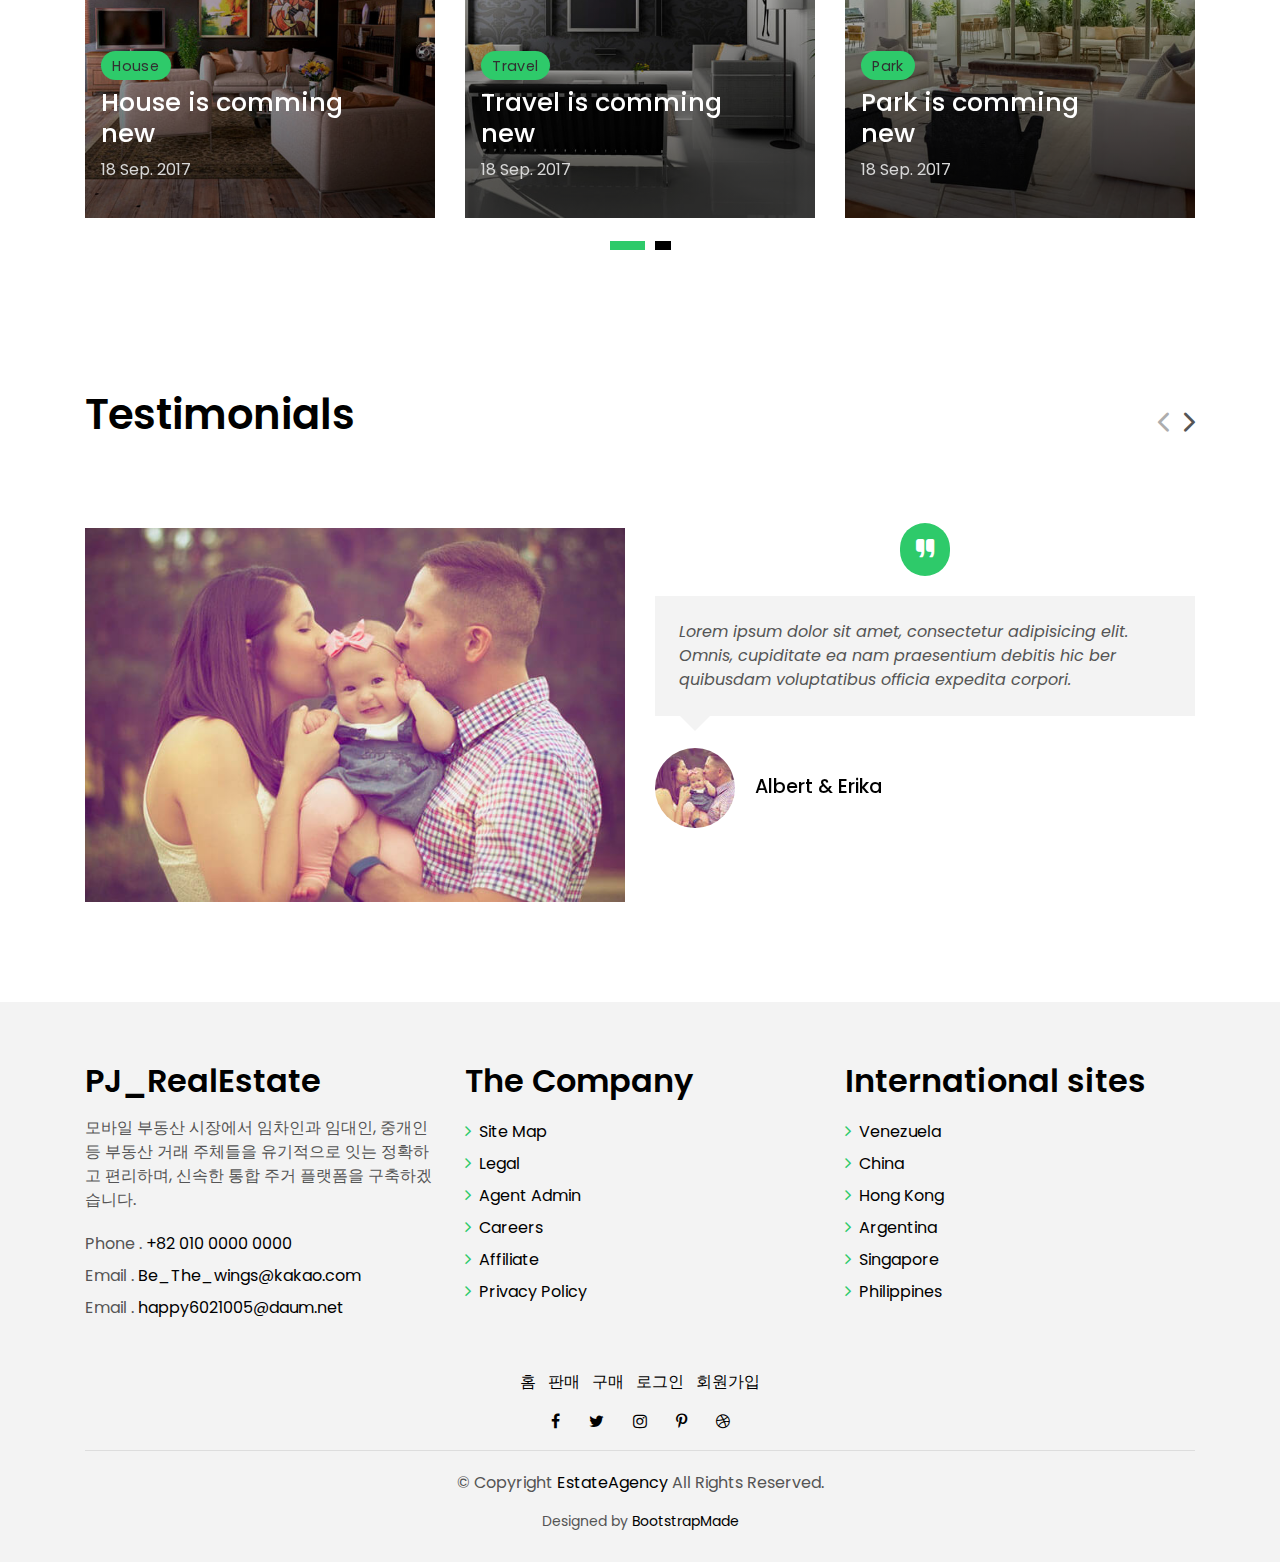
<file: html_revise.ver0.4/index.html>
<!DOCTYPE html>
<html lang="en">

<head>
  <meta charset="utf-8">
  <!--TAB이름이 바뀜-->
  <title>PJ_RealEstate</title>
  <meta content="width=device-width, initial-scale=1.0" name="viewport">
  <meta content="" name="keywords">
  <meta content="" name="description">

  <!--TAB이미지 바꾸는 곳-->
  <!-- Favicons -->
  <link href="img/favicon.png" rel="icon">
  <!--보류-->
  <link href="img/apple-touch-icon.png" rel="apple-touch-icon">

  <!-- 구글 폰트사용-->
  <link href="https://fonts.googleapis.com/css?family=Poppins:300,400,500,600,700" rel="stylesheet">

  <!-- Bootstrap CSS File -->
  <!-- 다양한 Device에 최적화된 CSS작업을 실행 가능하게 한다.-->
  <link href="lib/bootstrap/css/bootstrap.min.css" rel="stylesheet">

  <!-- Libraries CSS Files -->
  <!--LIB모음-->
  <link href="lib/font-awesome/css/font-awesome.min.css" rel="stylesheet">
  <link href="lib/animate/animate.min.css" rel="stylesheet">
  <link href="lib/ionicons/css/ionicons.min.css" rel="stylesheet">
  <link href="lib/owlcarousel/assets/owl.carousel.min.css" rel="stylesheet">

  <!-- Main Stylesheet File -->
  <link href="css/style.css" rel="stylesheet">

  <!-- =======================================================
    Theme Name: PJ_RealEstate
    Theme URL: https://bootstrapmade.com/pj-real-estate/
    Author: BootstrapMade.com
    License: https://bootstrapmade.com/license/
  ======================================================= -->
</head>

<body>

  <div class="click-closed"></div>
  <!--/ Form Search Star /-->
  <div class="box-collapse">
    <div class="title-box-d">
      <h3 class="title-d">매물 검색</h3>
    </div>
    <span class="close-box-collapse right-boxed ion-ios-close"></span>
    <div class="box-collapse-wrap form">
      <form class="form-a0">
        <div class="row">
          <div class="col-md-12 mb-2">
            <div class="form-group">
              <label for="Type">통합검색</label>
              <!--회색 글씨 보여주는 기능 placeholder-->
              <input type="text" class="form-control form-control-lg form-control-a" placeholder="통합검색">
            </div>
          </div>

          <div class="col-md-6 mb-2">
            <div class="form-group">
              <label for="Type">거래방식</label>
              <select class="form-control form-control-lg form-control-a" id="거래방식">
                <option>전체</option>
                <option>매매</option>
                <option>전세</option>
                <option>월세</option>
              </select>
            </div>
          </div>

          <div class="col-md-6 mb-2">
            <div class="form-group">
              <label for="city">지역</label>
              <select class="form-control form-control-lg form-control-a" id="city">
                <option>전체</option>
                <option>서울시</option>
                <option>경기도</option>
                <option>인천시</option>
                <option>부산시</option>
                <option>대전시</option>
                <option>대구시</option>
                <option>울산시</option>
                <option>세종시</option>
                <option>광주시</option>
                <option>충청북도</option>
                <option>충청남도</option>
                <option>경상북도</option>
                <option>경상남도</option>
                <option>전라북도</option>
                <option>전라남도</option>
                <option>제주도</option>
              </select>
            </div>
          </div>

          <div class="col-md-6 mb-2">
            <div class="form-group">
              <label for="bedrooms">방의 개수</label>
              <select class="form-control form-control-lg form-control-a" id="bedrooms">
                <option>전체</option>
                <option>01</option>
                <option>02</option>
                <option>03</option>
                <option>04</option>
              </select>
            </div>
          </div>

          <div class="col-md-6 mb-2">
            <div class="form-group">
              <label for="garages">차고</label>
              <select class="form-control form-control-lg form-control-a" id="garages">
                <option>전체</option>
                <option>있음</option>
                <option>없음</option>
              </select>
            </div>
          </div>
          <div class="col-md-6 mb-2">
            <div class="form-group">
              <label for="bathrooms">화장실 개수</label>
              <select class="form-control form-control-lg form-control-a" id="bathrooms">
                <option>전체</option>
                <option>01</option>
                <option>02</option>
                <option>03</option>
              </select>
            </div>
          </div>
          <div class="col-md-6 mb-2">
            <div class="form-group">
              <label for="price">최저금액 설정</label>
              <select class="form-control form-control-lg form-control-a" id="price">
                <option>전체</option>
                <option> 5천</option>
                <option> 1억</option>
                <option> 5억</option>
                <option> 10억</option>
              </select>
            </div>
          </div>
          <div class="col-md-12">
            <button type="submit" class="btn btn-b">매물 검색</button>
          </div>
        </div>
      </form>
    </div>
  </div>
  <!--/ Form Search End /-->

  <!--/ Nav Star /-->
  <!--MainButton-->
  <nav class="navbar navbar-default navbar-trans navbar-expand-lg fixed-top">
    <div class="container">
      <button class="navbar-toggler collapsed" type="button" data-toggle="collapse" data-target="#navbarDefault"
        aria-controls="navbarDefault" aria-expanded="false" aria-label="Toggle navigation">
        <span></span>
        <span></span>
        <span></span>
      </button>
      <a class="navbar-brand text-brand" href="index.html">PJ<span class="color-b">RealEstate</span></a>
      <button type="button" class="btn btn-link nav-search navbar-toggle-box-collapse d-md-none" data-toggle="collapse"
        data-target="#navbarTogglerDemo01" aria-expanded="false">
        <span class="fa fa-search" aria-hidden="true"></span>
      </button>
      <!--MainButton-->
      <div class="navbar-collapse collapse justify-content-center" id="navbarDefault">
        <ul class="navbar-nav">
          <li class="nav-item">
            <a class="nav-link active" href="index.html">홈</a>
          </li>

          <li class="nav-item">
            <a class="nav-link" href="Login.html"> </a>
          </li>

          <li class="nav-item dropdown">
            <a class="nav-link dropdown-toggle" href="#" id="navbarDropdown" role="button" data-toggle="dropdown"
              aria-haspopup="true" aria-expanded="false">
              회사소개 </a>
            <div class="dropdown-menu" aria-labelledby="navbarDropdown">
              <a class="dropdown-item" href="about.html">회사 소개</a>
              <a class="dropdown-item" href="agent-single.html">대표 소개</a>
              <a class="dropdown-item" href="agents-grid.html">직원 소개</a>
            </div>
          </li>
          <li class="nav-item">
            <a class="nav-link" href="#"> </a>
          </li>

          <li class="nav-item">
              <a class="nav-link" href="blog-single.html">판매</a>
          </li>

          <li class="nav-item">
            <a class="nav-link" href="#"> </a>
          </li>

          <li class="nav-item">
            <!-- 구매와 관련된 정보만을 다룬다-->
            <a class="nav-link" href="property-grid.html">구매</a>
          </li>

          <li class="nav-item">
            <a class="nav-link" href="#"> </a>
          </li>

        
          <li class="nav-item">
            <a class="nav-link" href="login.html"> 로그인</a>
          </li>
          <li class="nav-item">
            <a class="nav-link" href="#"> </a>
          </li>
          <li class="nav-item">
            <a class="nav-link" href="signUp.html">회원가입</a>
          </li>
        </ul>
      </div>
      <button type="button" class="btn btn-b-n navbar-toggle-box-collapse d-none d-md-block" data-toggle="collapse"
        data-target="#navbarTogglerDemo01" aria-expanded="false">
        <span class="fa fa-search" aria-hidden="true"></span>
      </button>
    </div>
  </nav>
  <!--/ Nav End /-->

  <!--/ Carousel Star /-->
  <div class="intro intro-carousel">
    <div id="carousel" class="owl-carousel owl-theme">
      <div class="carousel-item-a intro-item bg-image" style="background-image: url(img/slide-1.jpg)">
        <div class="overlay overlay-a"></div>
        <div class="intro-content display-table">
          <div class="table-cell">
            <div class="container">
              <div class="row">
                <div class="col-lg-8">
                  <div class="intro-body">
                    <p class="intro-title-top">PJ_RealEstate
                    </p>
                    <h1 class="intro-title mb-4" >
                      당신만의 <span class="color-b"> 집</span>을 마련해보세요!
                      <br> 문의전화 : +82 010 1111 2222
                    </h1>
                    <p class="intro-subtitle intro-price">
                      <a href="property-grid.html"><span class="price-a">구매하러가기</span></a>
                    </p>
                  </div>
                </div>
              </div>
            </div>
          </div>
        </div>
      </div>
      <div class="carousel-item-a intro-item bg-image" style="background-image: url(img/slide-2.jpg)">
        <div class="overlay overlay-a"></div>
        <div class="intro-content display-table">
          <div class="table-cell">
            <div class="container">
              <div class="row">
                <div class="col-lg-8">
                  <div class="intro-body">
                    <p class="intro-title-top">PJ_RealEstate
                    </p>
                    <h1 class="intro-title mb-4">
                      <span class="color-b">판매</span> 문의전화
                      <br> +82 010 2222 3333
                    </h1>
                    <p class="intro-subtitle intro-price">
                      <a href="blog-single.html"><span class="price-a">판매하러가기</span></a>
                    </p>
                  </div>
                </div>
              </div>
            </div>
          </div>
        </div>
      </div>
      <div class="carousel-item-a intro-item bg-image" style="background-image: url(img/slide-3.jpg)">
        <div class="overlay overlay-a"></div>
        <div class="intro-content display-table">
          <div class="table-cell">
            <div class="container">
              <div class="row">
                <div class="col-lg-8">
                  <div class="intro-body">
                    <p class="intro-title-top">Doral, Florida
                      <br> 78345
                    </p>
                    <h1 class="intro-title mb-4">
                      <span class="color-b">204 </span> Alira
                      <br> Roan Road One
                    </h1>
                    <p class="intro-subtitle intro-price">
                      <a href="#"><span class="price-a">rent | $ 12.000</span></a>
                    </p>
                  </div>
                </div>
              </div>
            </div>
          </div>
        </div>
      </div>
    </div>
  </div>
  <!--/ Carousel end /-->

  <!--/ Services Star /-->
  <section class="section-services section-t8">
    <div class="container">
      <div class="row">
        <div class="col-md-12">
          <div class="title-wrap d-flex justify-content-between">
            <div class="title-box">
              <h2 class="title-a">Our Services</h2>
            </div>
          </div>
        </div>
      </div>
      <div class="row">
        <div class="col-md-4">
          <div class="card-box-c foo">
            <div class="card-header-c d-flex">
              <div class="card-box-ico">
                <span class="fa fa-gamepad"></span>
              </div>
              <div class="card-title-c align-self-center">
                <h2 class="title-c">Lifestyle</h2>
              </div>
            </div>
            <div class="card-body-c">
              <p class="content-c">
                Sed porttitor lectus nibh. Cras ultricies ligula sed magna dictum porta. Praesent sapien massa,
                convallis a pellentesque
                nec, egestas non nisi.
              </p>
            </div>
            <div class="card-footer-c">
              <a href="#" class="link-c link-icon">Read more
                <span class="ion-ios-arrow-forward"></span>
              </a>
            </div>
          </div>
        </div>
        <div class="col-md-4">
          <div class="card-box-c foo">
            <div class="card-header-c d-flex">
              <div class="card-box-ico">
                <span class="fa fa-usd"></span>
              </div>
              <div class="card-title-c align-self-center">
                <h2 class="title-c">Loans</h2>
              </div>
            </div>
            <div class="card-body-c">
              <p class="content-c">
                Nulla porttitor accumsan tincidunt. Curabitur aliquet quam id dui posuere blandit. Mauris blandit
                aliquet elit, eget tincidunt
                nibh pulvinar a.
              </p>
            </div>
            <div class="card-footer-c">
              <a href="#" class="link-c link-icon">Read more
                <span class="ion-ios-arrow-forward"></span>
              </a>
            </div>
          </div>
        </div>
        <div class="col-md-4">
          <div class="card-box-c foo">
            <div class="card-header-c d-flex">
              <div class="card-box-ico">
                <span class="fa fa-home"></span>
              </div>
              <div class="card-title-c align-self-center">
                <h2 class="title-c">Sell</h2>
              </div>
            </div>
            <div class="card-body-c">
              <p class="content-c">
                Sed porttitor lectus nibh. Cras ultricies ligula sed magna dictum porta. Praesent sapien massa,
                convallis a pellentesque
                nec, egestas non nisi.
              </p>
            </div>
            <div class="card-footer-c">
              <a href="#" class="link-c link-icon">Read more
                <span class="ion-ios-arrow-forward"></span>
              </a>
            </div>
          </div>
        </div>
      </div>
    </div>
  </section>
  <!--/ Services End /-->

  <!--/ Property Star /-->
  <section class="section-property section-t8">
    <div class="container">
      <div class="row">
        <div class="col-md-12">
          <div class="title-wrap d-flex justify-content-between">
            <div class="title-box">
              <h2 class="title-a">Latest Properties</h2>
            </div>
            <div class="title-link">
              <a href="property-grid.html">All Property
                <span class="ion-ios-arrow-forward"></span>
              </a>
            </div>
          </div>
        </div>
      </div>
      <div id="property-carousel" class="owl-carousel owl-theme">
        <div class="carousel-item-b">
          <div class="card-box-a card-shadow">
            <div class="img-box-a">
              <img src="img/property-6.jpg" alt="" class="img-a img-fluid">
            </div>
            <div class="card-overlay">
              <div class="card-overlay-a-content">
                <div class="card-header-a">
                  <h2 class="card-title-a">
                    <a href="property-single.html">206 Mount
                      <br /> Olive Road Two</a>
                  </h2>
                </div>
                <div class="card-body-a">
                  <div class="price-box d-flex">
                    <span class="price-a">rent | $ 12.000</span>
                  </div>
                  <a href="#" class="link-a">Click here to view
                    <span class="ion-ios-arrow-forward"></span>
                  </a>
                </div>
                <div class="card-footer-a">
                  <ul class="card-info d-flex justify-content-around">
                    <li>
                      <h4 class="card-info-title">Area</h4>
                      <span>340m
                        <sup>2</sup>
                      </span>
                    </li>
                    <li>
                      <h4 class="card-info-title">Beds</h4>
                      <span>2</span>
                    </li>
                    <li>
                      <h4 class="card-info-title">Baths</h4>
                      <span>4</span>
                    </li>
                    <li>
                      <h4 class="card-info-title">Garages</h4>
                      <span>1</span>
                    </li>
                  </ul>
                </div>
              </div>
            </div>
          </div>
        </div>
        <div class="carousel-item-b">
          <div class="card-box-a card-shadow">
            <div class="img-box-a">
              <img src="img/property-3.jpg" alt="" class="img-a img-fluid">
            </div>
            <div class="card-overlay">
              <div class="card-overlay-a-content">
                <div class="card-header-a">
                  <h2 class="card-title-a">
                    <a href="property-single.html">157 West
                      <br /> Central Park</a>
                  </h2>
                </div>
                <div class="card-body-a">
                  <div class="price-box d-flex">
                    <span class="price-a">rent | $ 12.000</span>
                  </div>
                  <a href="property-single.html" class="link-a">Click here to view
                    <span class="ion-ios-arrow-forward"></span>
                  </a>
                </div>
                <div class="card-footer-a">
                  <ul class="card-info d-flex justify-content-around">
                    <li>
                      <h4 class="card-info-title">Area</h4>
                      <span>340m
                        <sup>2</sup>
                      </span>
                    </li>
                    <li>
                      <h4 class="card-info-title">Beds</h4>
                      <span>2</span>
                    </li>
                    <li>
                      <h4 class="card-info-title">Baths</h4>
                      <span>4</span>
                    </li>
                    <li>
                      <h4 class="card-info-title">Garages</h4>
                      <span>1</span>
                    </li>
                  </ul>
                </div>
              </div>
            </div>
          </div>
        </div>
        <div class="carousel-item-b">
          <div class="card-box-a card-shadow">
            <div class="img-box-a">
              <img src="img/property-7.jpg" alt="" class="img-a img-fluid">
            </div>
            <div class="card-overlay">
              <div class="card-overlay-a-content">
                <div class="card-header-a">
                  <h2 class="card-title-a">
                    <a href="property-single.html">245 Azabu
                      <br /> Nishi Park let</a>
                  </h2>
                </div>
                <div class="card-body-a">
                  <div class="price-box d-flex">
                    <span class="price-a">rent | $ 12.000</span>
                  </div>
                  <a href="property-single.html" class="link-a">Click here to view
                    <span class="ion-ios-arrow-forward"></span>
                  </a>
                </div>
                <div class="card-footer-a">
                  <ul class="card-info d-flex justify-content-around">
                    <li>
                      <h4 class="card-info-title">Area</h4>
                      <span>340m
                        <sup>2</sup>
                      </span>
                    </li>
                    <li>
                      <h4 class="card-info-title">Beds</h4>
                      <span>2</span>
                    </li>
                    <li>
                      <h4 class="card-info-title">Baths</h4>
                      <span>4</span>
                    </li>
                    <li>
                      <h4 class="card-info-title">Garages</h4>
                      <span>1</span>
                    </li>
                  </ul>
                </div>
              </div>
            </div>
          </div>
        </div>
        <div class="carousel-item-b">
          <div class="card-box-a card-shadow">
            <div class="img-box-a">
              <img src="img/property-10.jpg" alt="" class="img-a img-fluid">
            </div>
            <div class="card-overlay">
              <div class="card-overlay-a-content">
                <div class="card-header-a">
                  <h2 class="card-title-a">
                    <a href="property-single.html">204 Montal
                      <br /> South Bela Two</a>
                  </h2>
                </div>
                <div class="card-body-a">
                  <div class="price-box d-flex">
                    <span class="price-a">rent | $ 12.000</span>
                  </div>
                  <a href="property-single.html" class="link-a">Click here to view
                    <span class="ion-ios-arrow-forward"></span>
                  </a>
                </div>
                <div class="card-footer-a">
                  <ul class="card-info d-flex justify-content-around">
                    <li>
                      <h4 class="card-info-title">Area</h4>
                      <span>340m
                        <sup>2</sup>
                      </span>
                    </li>
                    <li>
                      <h4 class="card-info-title">Beds</h4>
                      <span>2</span>
                    </li>
                    <li>
                      <h4 class="card-info-title">Baths</h4>
                      <span>4</span>
                    </li>
                    <li>
                      <h4 class="card-info-title">Garages</h4>
                      <span>1</span>
                    </li>
                  </ul>
                </div>
              </div>
            </div>
          </div>
        </div>
      </div>
    </div>
  </section>
  <!--/ Property End /-->

  <!--/ Agents Star /-->
  <section class="section-agents section-t8">
    <div class="container">
      <div class="row">
        <div class="col-md-12">
          <div class="title-wrap d-flex justify-content-between">
            <div class="title-box">
              <h2 class="title-a">Best Agents</h2>
            </div>
            <div class="title-link">
              <a href="agents-grid.html">All Agents
                <span class="ion-ios-arrow-forward"></span>
              </a>
            </div>
          </div>
        </div>
      </div>
      <div class="row">
        <div class="col-md-4">
          <div class="card-box-d">
            <div class="card-img-d">
              <img src="img/agent-4.jpg" alt="" class="img-d img-fluid">
            </div>
            <div class="card-overlay card-overlay-hover">
              <div class="card-header-d">
                <div class="card-title-d align-self-center">
                  <h3 class="title-d">
                    <a href="agent-single.html" class="link-two">Margaret Sotillo
                      <br> Escala</a>
                  </h3>
                </div>
              </div>
              <div class="card-body-d">
                <p class="content-d color-text-a">
                  Sed porttitor lectus nibh, Cras ultricies ligula sed magna dictum porta two.
                </p>
                <div class="info-agents color-a">
                  <p>
                    <strong>Phone: </strong> +54 356 945234
                  </p>
                  <p>
                    <strong>Email: </strong> agents@example.com
                  </p>
                </div>
              </div>
              <div class="card-footer-d">
                <div class="socials-footer d-flex justify-content-center">
                  <ul class="list-inline">
                    <li class="list-inline-item">
                      <a href="#" class="link-one">
                        <i class="fa fa-facebook" aria-hidden="true"></i>
                      </a>
                    </li>
                    <li class="list-inline-item">
                      <a href="#" class="link-one">
                        <i class="fa fa-twitter" aria-hidden="true"></i>
                      </a>
                    </li>
                    <li class="list-inline-item">
                      <a href="#" class="link-one">
                        <i class="fa fa-instagram" aria-hidden="true"></i>
                      </a>
                    </li>
                    <li class="list-inline-item">
                      <a href="#" class="link-one">
                        <i class="fa fa-pinterest-p" aria-hidden="true"></i>
                      </a>
                    </li>
                    <li class="list-inline-item">
                      <a href="#" class="link-one">
                        <i class="fa fa-dribbble" aria-hidden="true"></i>
                      </a>
                    </li>
                  </ul>
                </div>
              </div>
            </div>
          </div>
        </div>
        <div class="col-md-4">
          <div class="card-box-d">
            <div class="card-img-d">
              <img src="img/agent-1.jpg" alt="" class="img-d img-fluid">
            </div>
            <div class="card-overlay card-overlay-hover">
              <div class="card-header-d">
                <div class="card-title-d align-self-center">
                  <h3 class="title-d">
                    <a href="agent-single.html" class="link-two">Stiven Spilver
                      <br> Darw</a>
                  </h3>
                </div>
              </div>
              <div class="card-body-d">
                <p class="content-d color-text-a">
                  Sed porttitor lectus nibh, Cras ultricies ligula sed magna dictum porta two.
                </p>
                <div class="info-agents color-a">
                  <p>
                    <strong>Phone: </strong> +54 356 945234
                  </p>
                  <p>
                    <strong>Email: </strong> agents@example.com
                  </p>
                </div>
              </div>
              <div class="card-footer-d">
                <div class="socials-footer d-flex justify-content-center">
                  <ul class="list-inline">
                    <li class="list-inline-item">
                      <a href="#" class="link-one">
                        <i class="fa fa-facebook" aria-hidden="true"></i>
                      </a>
                    </li>
                    <li class="list-inline-item">
                      <a href="#" class="link-one">
                        <i class="fa fa-twitter" aria-hidden="true"></i>
                      </a>
                    </li>
                    <li class="list-inline-item">
                      <a href="#" class="link-one">
                        <i class="fa fa-instagram" aria-hidden="true"></i>
                      </a>
                    </li>
                    <li class="list-inline-item">
                      <a href="#" class="link-one">
                        <i class="fa fa-pinterest-p" aria-hidden="true"></i>
                      </a>
                    </li>
                    <li class="list-inline-item">
                      <a href="#" class="link-one">
                        <i class="fa fa-dribbble" aria-hidden="true"></i>
                      </a>
                    </li>
                  </ul>
                </div>
              </div>
            </div>
          </div>
        </div>
        <div class="col-md-4">
          <div class="card-box-d">
            <div class="card-img-d">
              <img src="img/agent-5.jpg" alt="" class="img-d img-fluid">
            </div>
            <div class="card-overlay card-overlay-hover">
              <div class="card-header-d">
                <div class="card-title-d align-self-center">
                  <h3 class="title-d">
                    <a href="agent-single.html" class="link-two">Emma Toledo
                      <br> Cascada</a>
                  </h3>
                </div>
              </div>
              <div class="card-body-d">
                <p class="content-d color-text-a">
                  Sed porttitor lectus nibh, Cras ultricies ligula sed magna dictum porta two.
                </p>
                <div class="info-agents color-a">
                  <p>
                    <strong>Phone: </strong> +54 356 945234
                  </p>
                  <p>
                    <strong>Email: </strong> agents@example.com
                  </p>
                </div>
              </div>
              <div class="card-footer-d">
                <div class="socials-footer d-flex justify-content-center">
                  <ul class="list-inline">
                    <li class="list-inline-item">
                      <a href="#" class="link-one">
                        <i class="fa fa-facebook" aria-hidden="true"></i>
                      </a>
                    </li>
                    <li class="list-inline-item">
                      <a href="#" class="link-one">
                        <i class="fa fa-twitter" aria-hidden="true"></i>
                      </a>
                    </li>
                    <li class="list-inline-item">
                      <a href="#" class="link-one">
                        <i class="fa fa-instagram" aria-hidden="true"></i>
                      </a>
                    </li>
                    <li class="list-inline-item">
                      <a href="#" class="link-one">
                        <i class="fa fa-pinterest-p" aria-hidden="true"></i>
                      </a>
                    </li>
                    <li class="list-inline-item">
                      <a href="#" class="link-one">
                        <i class="fa fa-dribbble" aria-hidden="true"></i>
                      </a>
                    </li>
                  </ul>
                </div>
              </div>
            </div>
          </div>
        </div>
      </div>
    </div>
  </section>
  <!--/ Agents End /-->

  <!--/ News Star /-->
  <section class="section-news section-t8">
    <div class="container">
      <div class="row">
        <div class="col-md-12">
          <div class="title-wrap d-flex justify-content-between">
            <div class="title-box">
              <h2 class="title-a">Latest News</h2>
            </div>
            <div class="title-link">
              <a href="blog-grid.html">All News
                <span class="ion-ios-arrow-forward"></span>
              </a>
            </div>
          </div>
        </div>
      </div>
      <div id="new-carousel" class="owl-carousel owl-theme">
        <div class="carousel-item-c">
          <div class="card-box-b card-shadow news-box">
            <div class="img-box-b">
              <img src="img/post-2.jpg" alt="" class="img-b img-fluid">
            </div>
            <div class="card-overlay">
              <div class="card-header-b">
                <div class="card-category-b">
                  <a href="#" class="category-b">House</a>
                </div>
                <div class="card-title-b">
                  <h2 class="title-2">
                    <a href="blog-single.html">House is comming
                      <br> new</a>
                  </h2>
                </div>
                <div class="card-date">
                  <span class="date-b">18 Sep. 2017</span>
                </div>
              </div>
            </div>
          </div>
        </div>
        <div class="carousel-item-c">
          <div class="card-box-b card-shadow news-box">
            <div class="img-box-b">
              <img src="img/post-5.jpg" alt="" class="img-b img-fluid">
            </div>
            <div class="card-overlay">
              <div class="card-header-b">
                <div class="card-category-b">
                  <a href="#" class="category-b">Travel</a>
                </div>
                <div class="card-title-b">
                  <h2 class="title-2">
                    <a href="blog-single.html">Travel is comming
                      <br> new</a>
                  </h2>
                </div>
                <div class="card-date">
                  <span class="date-b">18 Sep. 2017</span>
                </div>
              </div>
            </div>
          </div>
        </div>
        <div class="carousel-item-c">
          <div class="card-box-b card-shadow news-box">
            <div class="img-box-b">
              <img src="img/post-7.jpg" alt="" class="img-b img-fluid">
            </div>
            <div class="card-overlay">
              <div class="card-header-b">
                <div class="card-category-b">
                  <a href="#" class="category-b">Park</a>
                </div>
                <div class="card-title-b">
                  <h2 class="title-2">
                    <a href="blog-single.html">Park is comming
                      <br> new</a>
                  </h2>
                </div>
                <div class="card-date">
                  <span class="date-b">18 Sep. 2017</span>
                </div>
              </div>
            </div>
          </div>
        </div>
        <div class="carousel-item-c">
          <div class="card-box-b card-shadow news-box">
            <div class="img-box-b">
              <img src="img/post-3.jpg" alt="" class="img-b img-fluid">
            </div>
            <div class="card-overlay">
              <div class="card-header-b">
                <div class="card-category-b">
                  <a href="#" class="category-b">Travel</a>
                </div>
                <div class="card-title-b">
                  <h2 class="title-2">
                    <a href="#">Travel is comming
                      <br> new</a>
                  </h2>
                </div>
                <div class="card-date">
                  <span class="date-b">18 Sep. 2017</span>
                </div>
              </div>
            </div>
          </div>
        </div>
      </div>
    </div>
  </section>
  <!--/ News End /-->

  <!--/ Testimonials Star /-->
  <section class="section-testimonials section-t8 nav-arrow-a">
    <div class="container">
      <div class="row">
        <div class="col-md-12">
          <div class="title-wrap d-flex justify-content-between">
            <div class="title-box">
              <h2 class="title-a">Testimonials</h2>
            </div>
          </div>
        </div>
      </div>
      <div id="testimonial-carousel" class="owl-carousel owl-arrow">
        <div class="carousel-item-a">
          <div class="testimonials-box">
            <div class="row">
              <div class="col-sm-12 col-md-6">
                <div class="testimonial-img">
                  <img src="img/testimonial-1.jpg" alt="" class="img-fluid">
                </div>
              </div>
              <div class="col-sm-12 col-md-6">
                <div class="testimonial-ico">
                  <span class="ion-ios-quote"></span>
                </div>
                <div class="testimonials-content">
                  <p class="testimonial-text">
                    Lorem ipsum dolor sit amet, consectetur adipisicing elit. Omnis, cupiditate ea nam praesentium
                    debitis hic ber quibusdam
                    voluptatibus officia expedita corpori.
                  </p>
                </div>
                <div class="testimonial-author-box">
                  <img src="img/mini-testimonial-1.jpg" alt="" class="testimonial-avatar">
                  <h5 class="testimonial-author">Albert & Erika</h5>
                </div>
              </div>
            </div>
          </div>
        </div>
        <div class="carousel-item-a">
          <div class="testimonials-box">
            <div class="row">
              <div class="col-sm-12 col-md-6">
                <div class="testimonial-img">
                  <img src="img/testimonial-2.jpg" alt="" class="img-fluid">
                </div>
              </div>
              <div class="col-sm-12 col-md-6">
                <div class="testimonial-ico">
                  <span class="ion-ios-quote"></span>
                </div>
                <div class="testimonials-content">
                  <p class="testimonial-text">
                    Lorem ipsum dolor sit amet, consectetur adipisicing elit. Omnis, cupiditate ea nam praesentium
                    debitis hic ber quibusdam
                    voluptatibus officia expedita corpori.
                  </p>
                </div>
                <div class="testimonial-author-box">
                  <img src="img/mini-testimonial-2.jpg" alt="" class="testimonial-avatar">
                  <h5 class="testimonial-author">Pablo & Emma</h5>
                </div>
              </div>
            </div>
          </div>
        </div>
      </div>
    </div>
  </section>
  <!--/ Testimonials End /-->

  <!--/ footer Star /-->
  <section class="section-footer">
    <div class="container">
      <div class="row">
        <div class="col-sm-12 col-md-4">
          <div class="widget-a">
            <div class="w-header-a">
              <h3 class="w-title-a text-brand">PJ_RealEstate</h3>
            </div>
            <div class="w-body-a">
              <!--전반적인 회사 소개-->
              <p class="w-text-a color-text-a">
                모바일 부동산 시장에서 임차인과 임대인, 중개인 등 부동산 거래 주체들을 유기적으로 잇는 정확하고 편리하며, 신속한 통합 주거 플랫폼을 구축하겠습니다.
              </p>
            </div>
            <div class="w-footer-a">
              <ul class="list-unstyled">
                <li class="color-a">
                  <span class="color-text-a">Phone .</span> +82 010 0000 0000
                </li>
                <li class="color-a">
                  <span class="color-text-a">Email .</span> Be_The_wings@kakao.com
                </li>
                <li class="color-a">
                  <span class="color-text-a">Email .</span> happy6021005@daum.net
                </li>
              </ul>
              <!--전반적인 회사 소개-->
            </div>
          </div>
        </div>
        <div class="col-sm-12 col-md-4 section-md-t3">
          <div class="widget-a">
            <div class="w-header-a">
              <h3 class="w-title-a text-brand">The Company</h3>
            </div>
            <div class="w-body-a">
              <div class="w-body-a">
                <ul class="list-unstyled">
                  <li class="item-list-a">
                    <i class="fa fa-angle-right"></i> <a href="#">Site Map</a>
                  </li>
                  <li class="item-list-a">
                    <i class="fa fa-angle-right"></i> <a href="#">Legal</a>
                  </li>
                  <li class="item-list-a">
                    <i class="fa fa-angle-right"></i> <a href="#">Agent Admin</a>
                  </li>
                  <li class="item-list-a">
                    <i class="fa fa-angle-right"></i> <a href="#">Careers</a>
                  </li>
                  <li class="item-list-a">
                    <i class="fa fa-angle-right"></i> <a href="#">Affiliate</a>
                  </li>
                  <li class="item-list-a">
                    <i class="fa fa-angle-right"></i> <a href="#">Privacy Policy</a>
                  </li>
                </ul>
              </div>
            </div>
          </div>
        </div>
        <div class="col-sm-12 col-md-4 section-md-t3">
          <div class="widget-a">
            <div class="w-header-a">
              <h3 class="w-title-a text-brand">International sites</h3>
            </div>
            <div class="w-body-a">
              <ul class="list-unstyled">
                <li class="item-list-a">
                  <i class="fa fa-angle-right"></i> <a href="#">Venezuela</a>
                </li>
                <li class="item-list-a">
                  <i class="fa fa-angle-right"></i> <a href="#">China</a>
                </li>
                <li class="item-list-a">
                  <i class="fa fa-angle-right"></i> <a href="#">Hong Kong</a>
                </li>
                <li class="item-list-a">
                  <i class="fa fa-angle-right"></i> <a href="#">Argentina</a>
                </li>
                <li class="item-list-a">
                  <i class="fa fa-angle-right"></i> <a href="#">Singapore</a>
                </li>
                <li class="item-list-a">
                  <i class="fa fa-angle-right"></i> <a href="#">Philippines</a>
                </li>
              </ul>
            </div>
          </div>
        </div>
      </div>
    </div>
  </section>
  <footer>
    <div class="container">
      <div class="row">
        <div class="col-md-12">
          <nav class="nav-footer">
            <ul class="list-inline">
              <li class="list-inline-item">
                <a href="#">홈</a>
              </li>
              <li class="list-inline-item">
                <a href="#">판매</a>
              </li>
              <li class="list-inline-item">
                <a href="#">구매</a>
              </li>
              <li class="list-inline-item">
                <a href="#">로그인</a>
              </li>
              <li class="list-inline-item">
                <a href="#">회원가입</a>
              </li>
            </ul>
          </nav>
          <div class="socials-a">
            <ul class="list-inline">
              <li class="list-inline-item">
                <a href="#">
                  <i class="fa fa-facebook" aria-hidden="true"></i>
                </a>
              </li>
              <li class="list-inline-item">
                <a href="#">
                  <i class="fa fa-twitter" aria-hidden="true"></i>
                </a>
              </li>
              <li class="list-inline-item">
                <a href="#">
                  <i class="fa fa-instagram" aria-hidden="true"></i>
                </a>
              </li>
              <li class="list-inline-item">
                <a href="#">
                  <i class="fa fa-pinterest-p" aria-hidden="true"></i>
                </a>
              </li>
              <li class="list-inline-item">
                <a href="#">
                  <i class="fa fa-dribbble" aria-hidden="true"></i>
                </a>
              </li>
            </ul>
          </div>
          <div class="copyright-footer">
            <p class="copyright color-text-a">
              &copy; Copyright
              <span class="color-a">EstateAgency</span> All Rights Reserved.
            </p>
          </div>
          <div class="credits">
            <!--
              All the links in the footer should remain intact.
              You can delete the links only if you purchased the pro version.
              Licensing information: https://bootstrapmade.com/license/
              Purchase the pro version with working PHP/AJAX contact form: https://bootstrapmade.com/buy/?theme=EstateAgency
            -->
            Designed by <a href="https://bootstrapmade.com/">BootstrapMade</a>
          </div>
        </div>
      </div>
    </div>
  </footer>
  <!--/ Footer End /-->

  <a href="#" class="back-to-top"><i class="fa fa-chevron-up"></i></a>
  <div id="preloader"></div>

  <!-- JavaScript Libraries -->
  <script src="lib/jquery/jquery.min.js"></script>
  <script src="lib/jquery/jquery-migrate.min.js"></script>
  <script src="lib/popper/popper.min.js"></script>
  <script src="lib/bootstrap/js/bootstrap.min.js"></script>
  <script src="lib/easing/easing.min.js"></script>
  <script src="lib/owlcarousel/owl.carousel.min.js"></script>
  <script src="lib/scrollreveal/scrollreveal.min.js"></script>
  <!-- Contact Form JavaScript File -->
  <script src="contactform/contactform.js"></script>

  <!-- Template Main Javascript File -->
  <script src="js/main.js"></script>

</body>

</html>
</file>
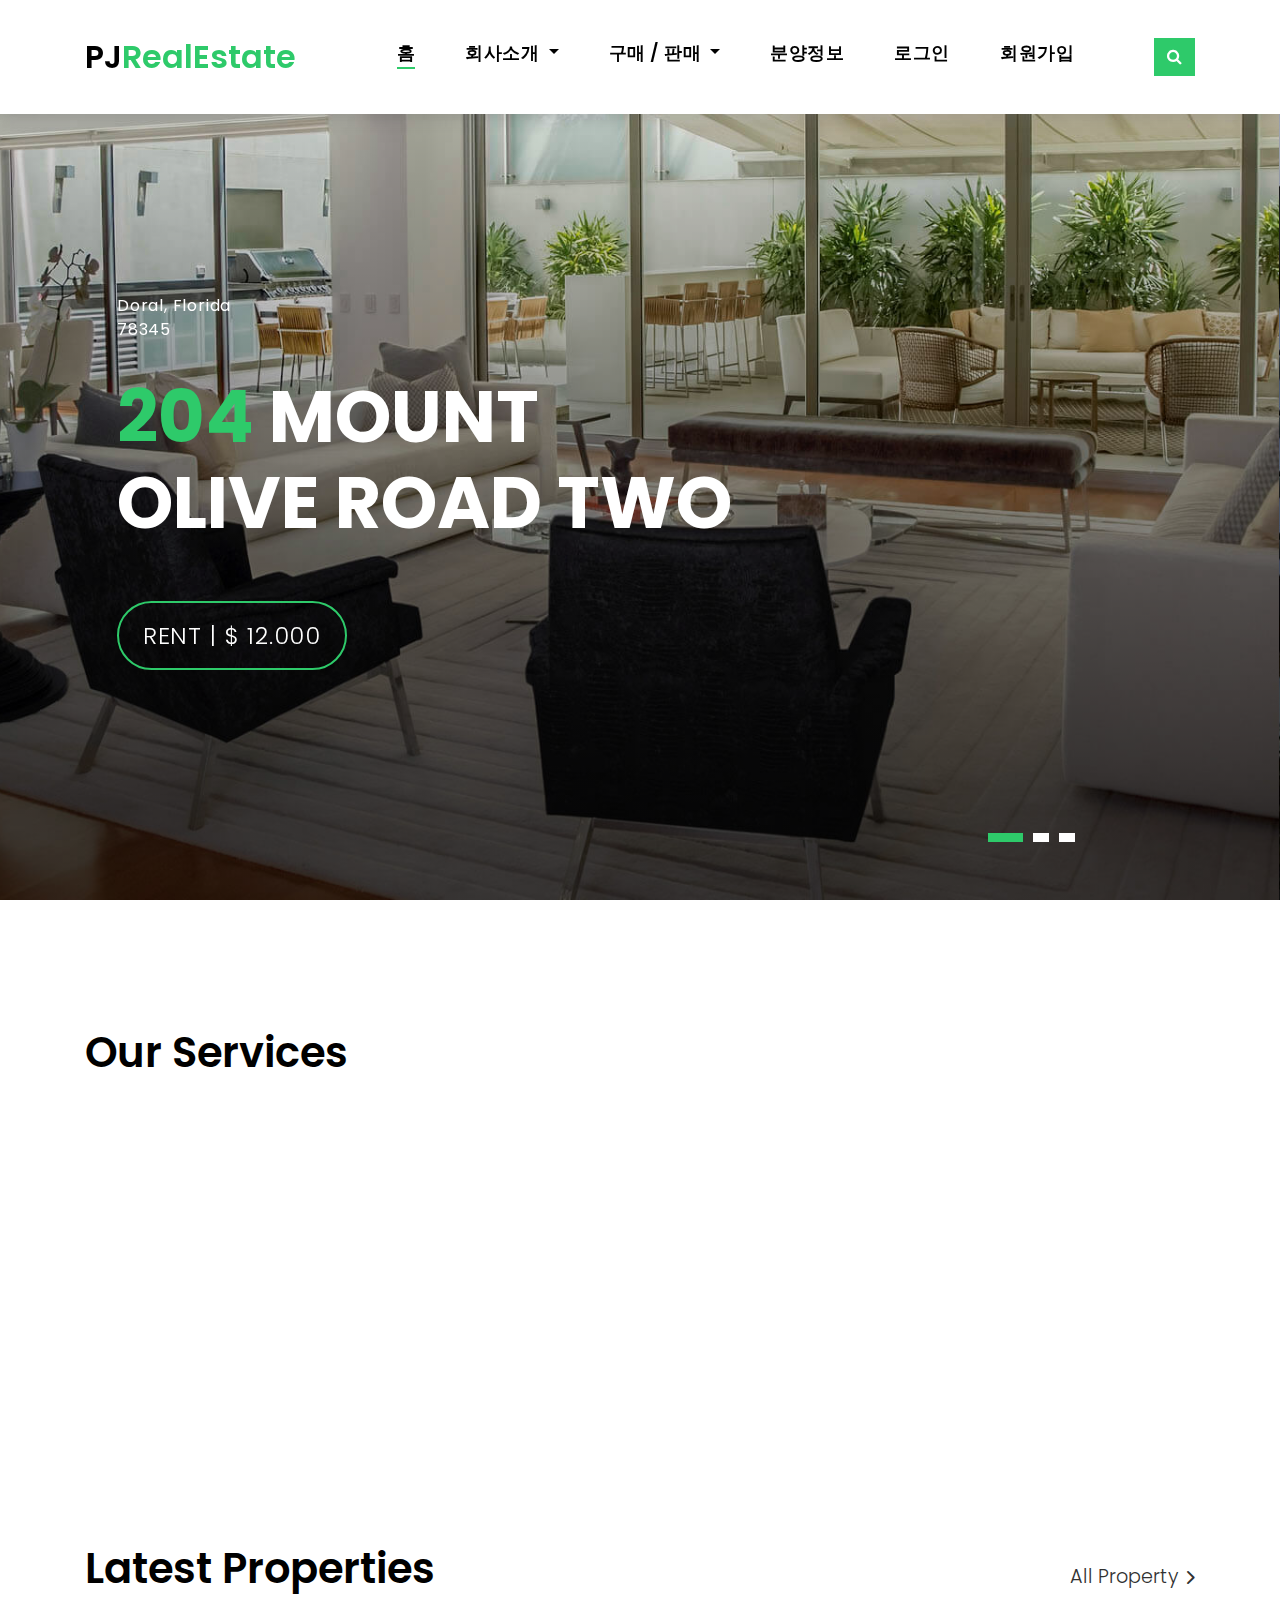
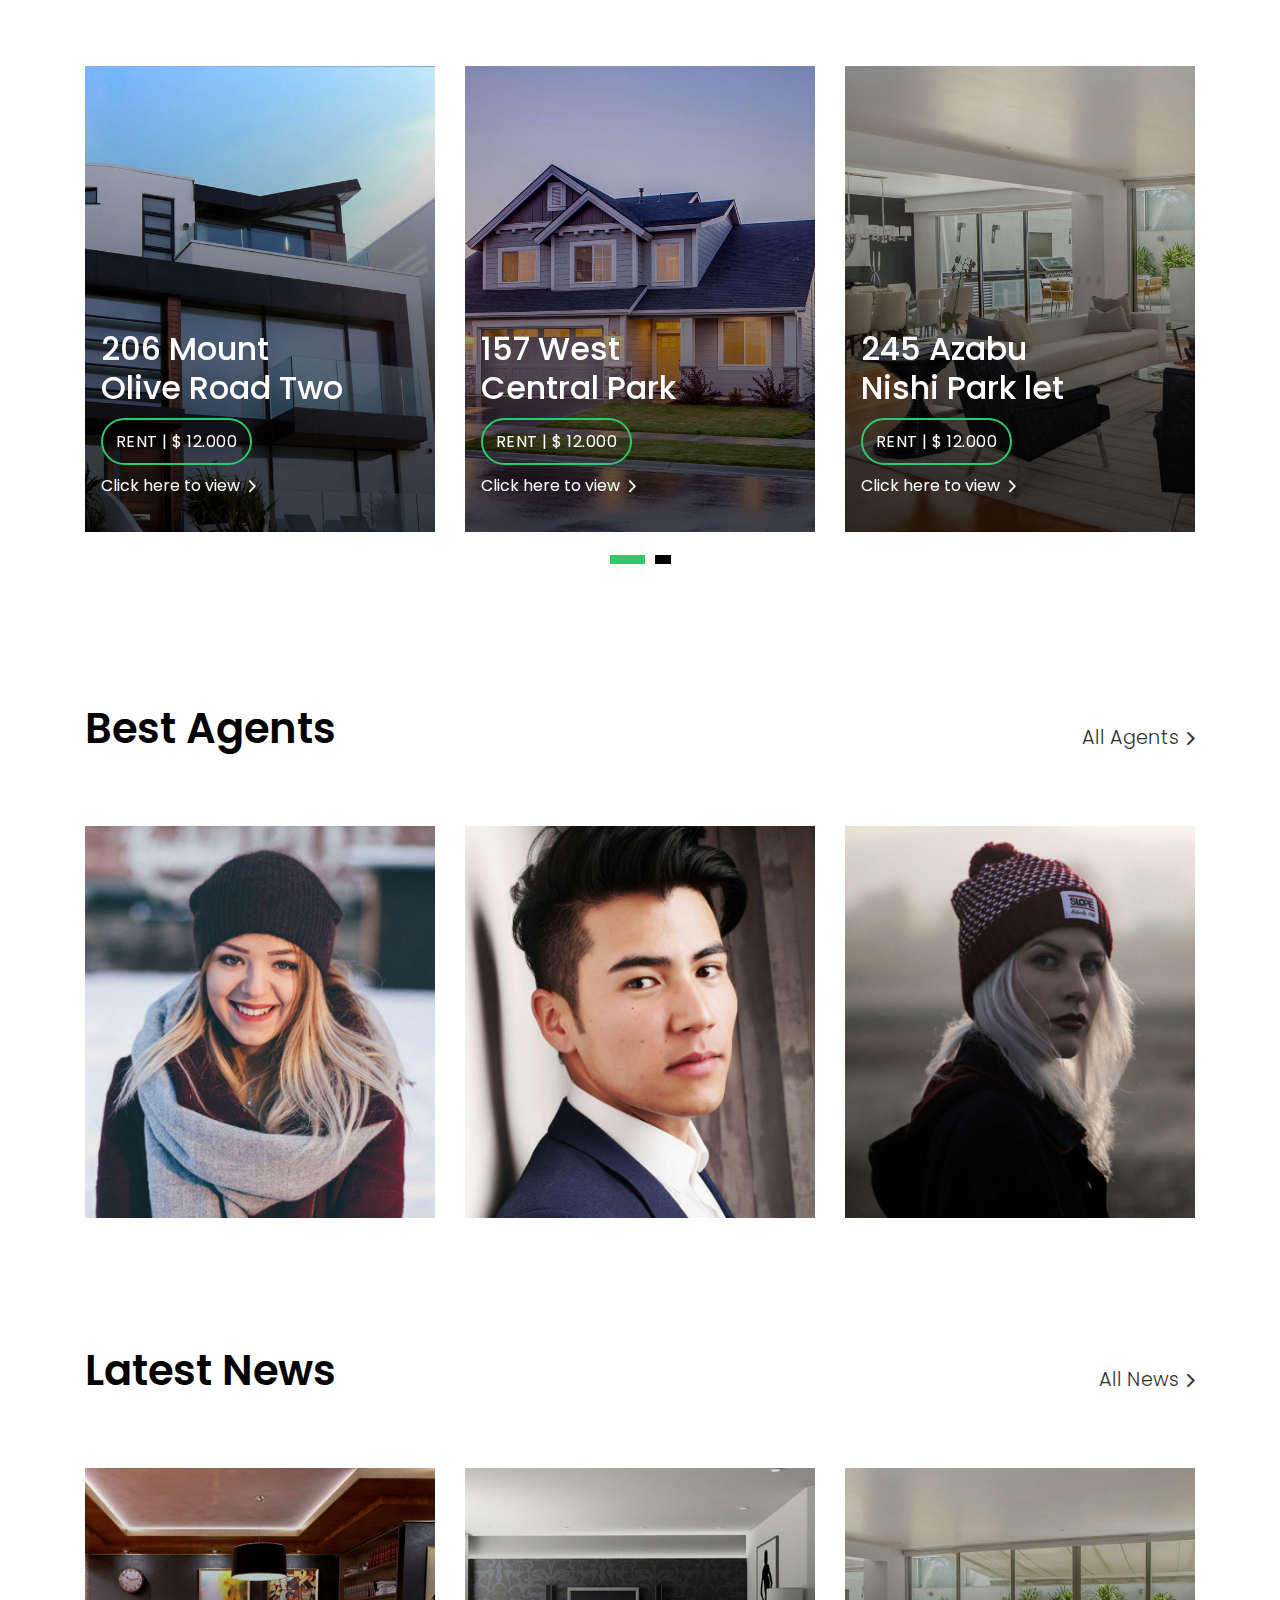
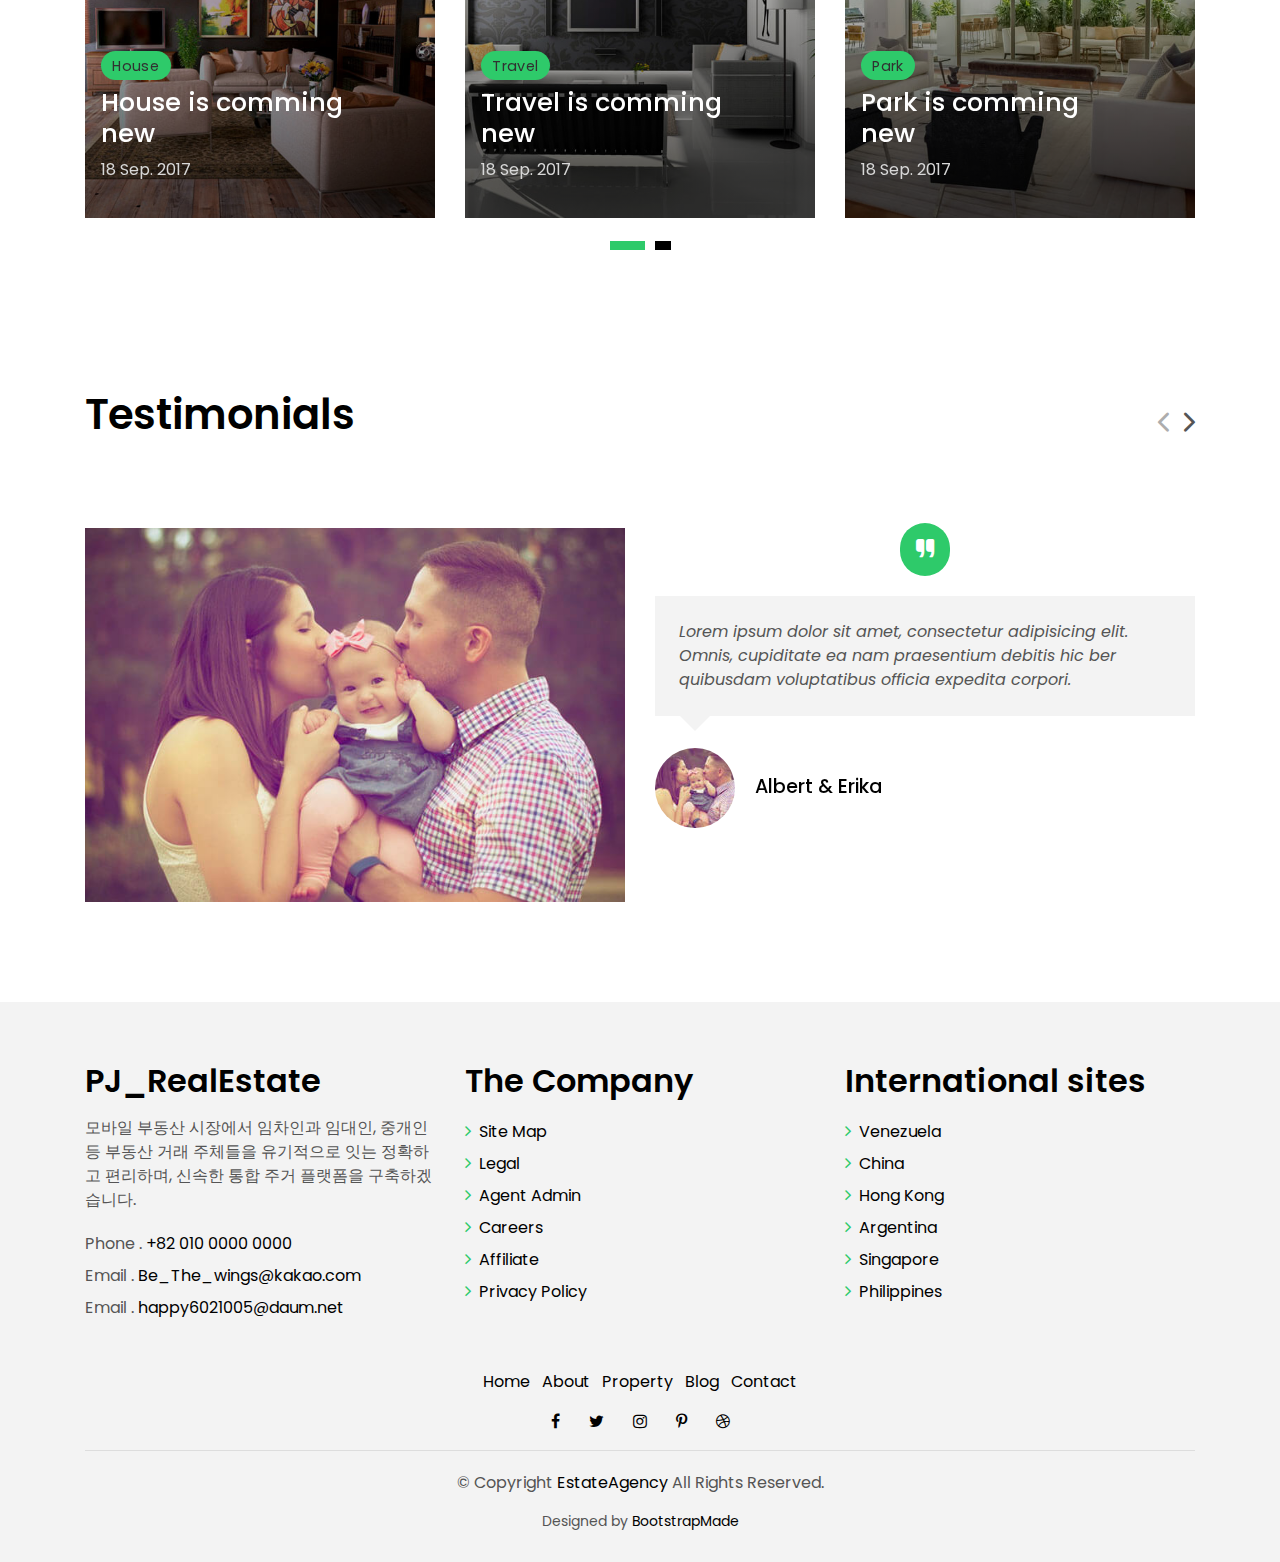
<file: start_code_eap_html/realEstateV0.1_html/View/index.html>
<!DOCTYPE html>
<html lang="en">

<head>
  <meta charset="utf-8">
  <!--TAB이름이 바뀜-->
  <title>PJ_RealEstate</title>
  <meta content="width=device-width, initial-scale=1.0" name="viewport">
  <meta content="" name="keywords">
  <meta content="" name="description">

  <!--TAB이미지 바꾸는 곳-->
  <!-- Favicons -->
  <link href="img/favicon.png" rel="icon">
  <!--보류-->
  <link href="img/apple-touch-icon.png" rel="apple-touch-icon">

  <!-- 구글 폰트사용-->
  <link href="https://fonts.googleapis.com/css?family=Poppins:300,400,500,600,700" rel="stylesheet">

  <!-- Bootstrap CSS File -->
  <!-- 다양한 Device에 최적화된 CSS작업을 실행 가능하게 한다.-->
  <link href="lib/bootstrap/css/bootstrap.min.css" rel="stylesheet">

  <!-- Libraries CSS Files -->
  <!--LIB모음-->
  <link href="lib/font-awesome/css/font-awesome.min.css" rel="stylesheet">
  <link href="lib/animate/animate.min.css" rel="stylesheet">
  <link href="lib/ionicons/css/ionicons.min.css" rel="stylesheet">
  <link href="lib/owlcarousel/assets/owl.carousel.min.css" rel="stylesheet">

  <!-- Main Stylesheet File -->
  <link href="css/style.css" rel="stylesheet">

  <!-- =======================================================
    Theme Name: PJ_RealEstate
    Theme URL: https://bootstrapmade.com/pj-real-estate
    Author: BootstrapMade.com
    License: https://bootstrapmade.com/license/
  ======================================================= -->
</head>

<body>

  <div class="click-closed"></div>
  <!--/ Form Search Star /-->
  <div class="box-collapse">
    <div class="title-box-d">
      <h3 class="title-d">매물 검색</h3>
    </div>
    <span class="close-box-collapse right-boxed ion-ios-close"></span>
    <div class="box-collapse-wrap form">
      <form class="form-a">
        <div class="row">
          <div class="col-md-12 mb-2">
            <div class="form-group">
              <label for="Type">통합검색</label>
              <!--회색 글씨 보여주는 기능 placeholder-->
              <input type="text" class="form-control form-control-lg form-control-a" placeholder="통합검색">
            </div>
          </div>

          <div class="col-md-6 mb-2">
            <div class="form-group">
              <label for="Type">거래방식</label>
              <select class="form-control form-control-lg form-control-a" id="거래방식">
                <option>전체</option>
                <option>매매</option>
                <option>전세</option>
                <option>월세</option>
              </select>
            </div>
          </div>

          <div class="col-md-6 mb-2">
            <div class="form-group">
              <label for="city">지역</label>
              <select class="form-control form-control-lg form-control-a" id="city">
                <option>전체</option>
                <option>서울시</option>
                <option>경기도</option>
                <option>인천시</option>
                <option>부산시</option>
                <option>대전시</option>
                <option>대구시</option>
                <option>울산시</option>
                <option>세종시</option>
                <option>광주시</option>
                <option>충청북도</option>
                <option>충청남도</option>
                <option>경상북도</option>
                <option>경상남도</option>
                <option>전라북도</option>
                <option>전라남도</option>
                <option>제주도</option>
              </select>
            </div>
          </div>

          <div class="col-md-6 mb-2">
            <div class="form-group">
              <label for="bedrooms">방의 개수</label>
              <select class="form-control form-control-lg form-control-a" id="bedrooms">
                <option>전체</option>
                <option>01</option>
                <option>02</option>
                <option>03</option>
                <option>04</option>
              </select>
            </div>
          </div>

          <div class="col-md-6 mb-2">
            <div class="form-group">
              <label for="garages">차고</label>
              <select class="form-control form-control-lg form-control-a" id="garages">
                <option>전체</option>
                <option>있음</option>
                <option>없음</option>
              </select>
            </div>
          </div>
          <div class="col-md-6 mb-2">
            <div class="form-group">
              <label for="bathrooms">화장실 개수</label>
              <select class="form-control form-control-lg form-control-a" id="bathrooms">
                <option>전체</option>
                <option>01</option>
                <option>02</option>
                <option>03</option>
              </select>
            </div>
          </div>
          <div class="col-md-6 mb-2">
            <div class="form-group">
              <label for="price">최저금액 설정</label>
              <select class="form-control form-control-lg form-control-a" id="price">
                <option>전체</option>
                <option> 5천</option>
                <option> 1억</option>
                <option> 5억</option>
                <option> 10억</option>
              </select>
            </div>
          </div>
          <div class="col-md-12">
            <button type="submit" class="btn btn-b">매물 검색</button>
          </div>
        </div>
      </form>
    </div>
  </div>
  <!--/ Form Search End /-->

  <!--/ Nav Star /-->
  <!--MainButton-->
  <nav class="navbar navbar-default navbar-trans navbar-expand-lg fixed-top">
    <div class="container">
      <button class="navbar-toggler collapsed" type="button" data-toggle="collapse" data-target="#navbarDefault"
        aria-controls="navbarDefault" aria-expanded="false" aria-label="Toggle navigation">
        <span></span>
        <span></span>
        <span></span>
      </button>
      <a class="navbar-brand text-brand" href="index.html">PJ<span class="color-b">RealEstate</span></a>
      <button type="button" class="btn btn-link nav-search navbar-toggle-box-collapse d-md-none" data-toggle="collapse"
        data-target="#navbarTogglerDemo01" aria-expanded="false">
        <span class="fa fa-search" aria-hidden="true"></span>
      </button>
      <!--MainButton-->
      <div class="navbar-collapse collapse justify-content-center" id="navbarDefault">
        <ul class="navbar-nav">
          <li class="nav-item">
            <a class="nav-link active" href="index.html">홈</a>
          </li>

          <li class="nav-item">
            <a class="nav-link" href="Login.html"> </a>
          </li>

          <li class="nav-item dropdown">
            <a class="nav-link dropdown-toggle" href="#" id="navbarDropdown" role="button" data-toggle="dropdown"
              aria-haspopup="true" aria-expanded="false">
              회사소개 </a>
            <div class="dropdown-menu" aria-labelledby="navbarDropdown">
              <a class="dropdown-item" href="about.html">회사 소개</a>
              <a class="dropdown-item" href="agent-single.html">대표 소개</a>
              <a class="dropdown-item" href="agents-grid.html">직원 소개</a>
            </div>
          </li>
          <li class="nav-item">
            <a class="nav-link" href="#"> </a>
          </li>

          <li class="nav-item dropdown">
            <a class="nav-link dropdown-toggle" href="#" id="navbarDropdown" role="button" data-toggle="dropdown"
              aria-haspopup="true" aria-expanded="false">
              구매 / 판매
            </a>
            <!--구매 -> 매매 선택 ->매매 page open -->
            <div class="dropdown-menu" aria-labelledby="navbarDropdown">
              <a class="dropdown-item" href="property-single.html">구매</a>
              <a class="dropdown-item" href="blog-single.html">판매</a>
            </div>
          </li>

          <li class="nav-item">
            <a class="nav-link" href="#"> </a>
          </li>

          <li class="nav-item">
            <!-- 구매와 관련된 정보만을 다룬다-->
            <a class="nav-link" href="property-grid.html">분양정보</a>
          </li>

          <li class="nav-item">
            <a class="nav-link" href="#"> </a>
          </li>

        
          <li class="nav-item">
            <a class="nav-link" href="Login.html"> 로그인</a>
          </li>
          <li class="nav-item">
            <a class="nav-link" href="#"> </a>
          </li>
          <li class="nav-item">
            <a class="nav-link" href="signUp.html">회원가입</a>
          </li>
        </ul>
      </div>
      <button type="button" class="btn btn-b-n navbar-toggle-box-collapse d-none d-md-block" data-toggle="collapse"
        data-target="#navbarTogglerDemo01" aria-expanded="false">
        <span class="fa fa-search" aria-hidden="true"></span>
      </button>
    </div>
  </nav>
  <!--/ Nav End /-->

  <!--/ Carousel Star /-->
  <div class="intro intro-carousel">
    <div id="carousel" class="owl-carousel owl-theme">
      <div class="carousel-item-a intro-item bg-image" style="background-image: url(img/slide-1.jpg)">
        <div class="overlay overlay-a"></div>
        <div class="intro-content display-table">
          <div class="table-cell">
            <div class="container">
              <div class="row">
                <div class="col-lg-8">
                  <div class="intro-body">
                    <p class="intro-title-top">Doral, Florida
                      <br> 78345
                    </p>
                    <h1 class="intro-title mb-4">
                      <span class="color-b">204 </span> Mount
                      <br> Olive Road Two
                    </h1>
                    <p class="intro-subtitle intro-price">
                      <a href="#"><span class="price-a">rent | $ 12.000</span></a>
                    </p>
                  </div>
                </div>
              </div>
            </div>
          </div>
        </div>
      </div>
      <div class="carousel-item-a intro-item bg-image" style="background-image: url(img/slide-2.jpg)">
        <div class="overlay overlay-a"></div>
        <div class="intro-content display-table">
          <div class="table-cell">
            <div class="container">
              <div class="row">
                <div class="col-lg-8">
                  <div class="intro-body">
                    <p class="intro-title-top">Doral, Florida
                      <br> 78345
                    </p>
                    <h1 class="intro-title mb-4">
                      <span class="color-b">204 </span> Rino
                      <br> Venda Road Five
                    </h1>
                    <p class="intro-subtitle intro-price">
                      <a href="#"><span class="price-a">rent | $ 12.000</span></a>
                    </p>
                  </div>
                </div>
              </div>
            </div>
          </div>
        </div>
      </div>
      <div class="carousel-item-a intro-item bg-image" style="background-image: url(img/slide-3.jpg)">
        <div class="overlay overlay-a"></div>
        <div class="intro-content display-table">
          <div class="table-cell">
            <div class="container">
              <div class="row">
                <div class="col-lg-8">
                  <div class="intro-body">
                    <p class="intro-title-top">Doral, Florida
                      <br> 78345
                    </p>
                    <h1 class="intro-title mb-4">
                      <span class="color-b">204 </span> Alira
                      <br> Roan Road One
                    </h1>
                    <p class="intro-subtitle intro-price">
                      <a href="#"><span class="price-a">rent | $ 12.000</span></a>
                    </p>
                  </div>
                </div>
              </div>
            </div>
          </div>
        </div>
      </div>
    </div>
  </div>
  <!--/ Carousel end /-->

  <!--/ Services Star /-->
  <section class="section-services section-t8">
    <div class="container">
      <div class="row">
        <div class="col-md-12">
          <div class="title-wrap d-flex justify-content-between">
            <div class="title-box">
              <h2 class="title-a">Our Services</h2>
            </div>
          </div>
        </div>
      </div>
      <div class="row">
        <div class="col-md-4">
          <div class="card-box-c foo">
            <div class="card-header-c d-flex">
              <div class="card-box-ico">
                <span class="fa fa-gamepad"></span>
              </div>
              <div class="card-title-c align-self-center">
                <h2 class="title-c">Lifestyle</h2>
              </div>
            </div>
            <div class="card-body-c">
              <p class="content-c">
                Sed porttitor lectus nibh. Cras ultricies ligula sed magna dictum porta. Praesent sapien massa,
                convallis a pellentesque
                nec, egestas non nisi.
              </p>
            </div>
            <div class="card-footer-c">
              <a href="#" class="link-c link-icon">Read more
                <span class="ion-ios-arrow-forward"></span>
              </a>
            </div>
          </div>
        </div>
        <div class="col-md-4">
          <div class="card-box-c foo">
            <div class="card-header-c d-flex">
              <div class="card-box-ico">
                <span class="fa fa-usd"></span>
              </div>
              <div class="card-title-c align-self-center">
                <h2 class="title-c">Loans</h2>
              </div>
            </div>
            <div class="card-body-c">
              <p class="content-c">
                Nulla porttitor accumsan tincidunt. Curabitur aliquet quam id dui posuere blandit. Mauris blandit
                aliquet elit, eget tincidunt
                nibh pulvinar a.
              </p>
            </div>
            <div class="card-footer-c">
              <a href="#" class="link-c link-icon">Read more
                <span class="ion-ios-arrow-forward"></span>
              </a>
            </div>
          </div>
        </div>
        <div class="col-md-4">
          <div class="card-box-c foo">
            <div class="card-header-c d-flex">
              <div class="card-box-ico">
                <span class="fa fa-home"></span>
              </div>
              <div class="card-title-c align-self-center">
                <h2 class="title-c">Sell</h2>
              </div>
            </div>
            <div class="card-body-c">
              <p class="content-c">
                Sed porttitor lectus nibh. Cras ultricies ligula sed magna dictum porta. Praesent sapien massa,
                convallis a pellentesque
                nec, egestas non nisi.
              </p>
            </div>
            <div class="card-footer-c">
              <a href="#" class="link-c link-icon">Read more
                <span class="ion-ios-arrow-forward"></span>
              </a>
            </div>
          </div>
        </div>
      </div>
    </div>
  </section>
  <!--/ Services End /-->

  <!--/ Property Star /-->
  <section class="section-property section-t8">
    <div class="container">
      <div class="row">
        <div class="col-md-12">
          <div class="title-wrap d-flex justify-content-between">
            <div class="title-box">
              <h2 class="title-a">Latest Properties</h2>
            </div>
            <div class="title-link">
              <a href="property-grid.html">All Property
                <span class="ion-ios-arrow-forward"></span>
              </a>
            </div>
          </div>
        </div>
      </div>
      <div id="property-carousel" class="owl-carousel owl-theme">
        <div class="carousel-item-b">
          <div class="card-box-a card-shadow">
            <div class="img-box-a">
              <img src="img/property-6.jpg" alt="" class="img-a img-fluid">
            </div>
            <div class="card-overlay">
              <div class="card-overlay-a-content">
                <div class="card-header-a">
                  <h2 class="card-title-a">
                    <a href="property-single.html">206 Mount
                      <br /> Olive Road Two</a>
                  </h2>
                </div>
                <div class="card-body-a">
                  <div class="price-box d-flex">
                    <span class="price-a">rent | $ 12.000</span>
                  </div>
                  <a href="#" class="link-a">Click here to view
                    <span class="ion-ios-arrow-forward"></span>
                  </a>
                </div>
                <div class="card-footer-a">
                  <ul class="card-info d-flex justify-content-around">
                    <li>
                      <h4 class="card-info-title">Area</h4>
                      <span>340m
                        <sup>2</sup>
                      </span>
                    </li>
                    <li>
                      <h4 class="card-info-title">Beds</h4>
                      <span>2</span>
                    </li>
                    <li>
                      <h4 class="card-info-title">Baths</h4>
                      <span>4</span>
                    </li>
                    <li>
                      <h4 class="card-info-title">Garages</h4>
                      <span>1</span>
                    </li>
                  </ul>
                </div>
              </div>
            </div>
          </div>
        </div>
        <div class="carousel-item-b">
          <div class="card-box-a card-shadow">
            <div class="img-box-a">
              <img src="img/property-3.jpg" alt="" class="img-a img-fluid">
            </div>
            <div class="card-overlay">
              <div class="card-overlay-a-content">
                <div class="card-header-a">
                  <h2 class="card-title-a">
                    <a href="property-single.html">157 West
                      <br /> Central Park</a>
                  </h2>
                </div>
                <div class="card-body-a">
                  <div class="price-box d-flex">
                    <span class="price-a">rent | $ 12.000</span>
                  </div>
                  <a href="property-single.html" class="link-a">Click here to view
                    <span class="ion-ios-arrow-forward"></span>
                  </a>
                </div>
                <div class="card-footer-a">
                  <ul class="card-info d-flex justify-content-around">
                    <li>
                      <h4 class="card-info-title">Area</h4>
                      <span>340m
                        <sup>2</sup>
                      </span>
                    </li>
                    <li>
                      <h4 class="card-info-title">Beds</h4>
                      <span>2</span>
                    </li>
                    <li>
                      <h4 class="card-info-title">Baths</h4>
                      <span>4</span>
                    </li>
                    <li>
                      <h4 class="card-info-title">Garages</h4>
                      <span>1</span>
                    </li>
                  </ul>
                </div>
              </div>
            </div>
          </div>
        </div>
        <div class="carousel-item-b">
          <div class="card-box-a card-shadow">
            <div class="img-box-a">
              <img src="img/property-7.jpg" alt="" class="img-a img-fluid">
            </div>
            <div class="card-overlay">
              <div class="card-overlay-a-content">
                <div class="card-header-a">
                  <h2 class="card-title-a">
                    <a href="property-single.html">245 Azabu
                      <br /> Nishi Park let</a>
                  </h2>
                </div>
                <div class="card-body-a">
                  <div class="price-box d-flex">
                    <span class="price-a">rent | $ 12.000</span>
                  </div>
                  <a href="property-single.html" class="link-a">Click here to view
                    <span class="ion-ios-arrow-forward"></span>
                  </a>
                </div>
                <div class="card-footer-a">
                  <ul class="card-info d-flex justify-content-around">
                    <li>
                      <h4 class="card-info-title">Area</h4>
                      <span>340m
                        <sup>2</sup>
                      </span>
                    </li>
                    <li>
                      <h4 class="card-info-title">Beds</h4>
                      <span>2</span>
                    </li>
                    <li>
                      <h4 class="card-info-title">Baths</h4>
                      <span>4</span>
                    </li>
                    <li>
                      <h4 class="card-info-title">Garages</h4>
                      <span>1</span>
                    </li>
                  </ul>
                </div>
              </div>
            </div>
          </div>
        </div>
        <div class="carousel-item-b">
          <div class="card-box-a card-shadow">
            <div class="img-box-a">
              <img src="img/property-10.jpg" alt="" class="img-a img-fluid">
            </div>
            <div class="card-overlay">
              <div class="card-overlay-a-content">
                <div class="card-header-a">
                  <h2 class="card-title-a">
                    <a href="property-single.html">204 Montal
                      <br /> South Bela Two</a>
                  </h2>
                </div>
                <div class="card-body-a">
                  <div class="price-box d-flex">
                    <span class="price-a">rent | $ 12.000</span>
                  </div>
                  <a href="property-single.html" class="link-a">Click here to view
                    <span class="ion-ios-arrow-forward"></span>
                  </a>
                </div>
                <div class="card-footer-a">
                  <ul class="card-info d-flex justify-content-around">
                    <li>
                      <h4 class="card-info-title">Area</h4>
                      <span>340m
                        <sup>2</sup>
                      </span>
                    </li>
                    <li>
                      <h4 class="card-info-title">Beds</h4>
                      <span>2</span>
                    </li>
                    <li>
                      <h4 class="card-info-title">Baths</h4>
                      <span>4</span>
                    </li>
                    <li>
                      <h4 class="card-info-title">Garages</h4>
                      <span>1</span>
                    </li>
                  </ul>
                </div>
              </div>
            </div>
          </div>
        </div>
      </div>
    </div>
  </section>
  <!--/ Property End /-->

  <!--/ Agents Star /-->
  <section class="section-agents section-t8">
    <div class="container">
      <div class="row">
        <div class="col-md-12">
          <div class="title-wrap d-flex justify-content-between">
            <div class="title-box">
              <h2 class="title-a">Best Agents</h2>
            </div>
            <div class="title-link">
              <a href="agents-grid.html">All Agents
                <span class="ion-ios-arrow-forward"></span>
              </a>
            </div>
          </div>
        </div>
      </div>
      <div class="row">
        <div class="col-md-4">
          <div class="card-box-d">
            <div class="card-img-d">
              <img src="img/agent-4.jpg" alt="" class="img-d img-fluid">
            </div>
            <div class="card-overlay card-overlay-hover">
              <div class="card-header-d">
                <div class="card-title-d align-self-center">
                  <h3 class="title-d">
                    <a href="agent-single.html" class="link-two">Margaret Sotillo
                      <br> Escala</a>
                  </h3>
                </div>
              </div>
              <div class="card-body-d">
                <p class="content-d color-text-a">
                  Sed porttitor lectus nibh, Cras ultricies ligula sed magna dictum porta two.
                </p>
                <div class="info-agents color-a">
                  <p>
                    <strong>Phone: </strong> +54 356 945234
                  </p>
                  <p>
                    <strong>Email: </strong> agents@example.com
                  </p>
                </div>
              </div>
              <div class="card-footer-d">
                <div class="socials-footer d-flex justify-content-center">
                  <ul class="list-inline">
                    <li class="list-inline-item">
                      <a href="#" class="link-one">
                        <i class="fa fa-facebook" aria-hidden="true"></i>
                      </a>
                    </li>
                    <li class="list-inline-item">
                      <a href="#" class="link-one">
                        <i class="fa fa-twitter" aria-hidden="true"></i>
                      </a>
                    </li>
                    <li class="list-inline-item">
                      <a href="#" class="link-one">
                        <i class="fa fa-instagram" aria-hidden="true"></i>
                      </a>
                    </li>
                    <li class="list-inline-item">
                      <a href="#" class="link-one">
                        <i class="fa fa-pinterest-p" aria-hidden="true"></i>
                      </a>
                    </li>
                    <li class="list-inline-item">
                      <a href="#" class="link-one">
                        <i class="fa fa-dribbble" aria-hidden="true"></i>
                      </a>
                    </li>
                  </ul>
                </div>
              </div>
            </div>
          </div>
        </div>
        <div class="col-md-4">
          <div class="card-box-d">
            <div class="card-img-d">
              <img src="img/agent-1.jpg" alt="" class="img-d img-fluid">
            </div>
            <div class="card-overlay card-overlay-hover">
              <div class="card-header-d">
                <div class="card-title-d align-self-center">
                  <h3 class="title-d">
                    <a href="agent-single.html" class="link-two">Stiven Spilver
                      <br> Darw</a>
                  </h3>
                </div>
              </div>
              <div class="card-body-d">
                <p class="content-d color-text-a">
                  Sed porttitor lectus nibh, Cras ultricies ligula sed magna dictum porta two.
                </p>
                <div class="info-agents color-a">
                  <p>
                    <strong>Phone: </strong> +54 356 945234
                  </p>
                  <p>
                    <strong>Email: </strong> agents@example.com
                  </p>
                </div>
              </div>
              <div class="card-footer-d">
                <div class="socials-footer d-flex justify-content-center">
                  <ul class="list-inline">
                    <li class="list-inline-item">
                      <a href="#" class="link-one">
                        <i class="fa fa-facebook" aria-hidden="true"></i>
                      </a>
                    </li>
                    <li class="list-inline-item">
                      <a href="#" class="link-one">
                        <i class="fa fa-twitter" aria-hidden="true"></i>
                      </a>
                    </li>
                    <li class="list-inline-item">
                      <a href="#" class="link-one">
                        <i class="fa fa-instagram" aria-hidden="true"></i>
                      </a>
                    </li>
                    <li class="list-inline-item">
                      <a href="#" class="link-one">
                        <i class="fa fa-pinterest-p" aria-hidden="true"></i>
                      </a>
                    </li>
                    <li class="list-inline-item">
                      <a href="#" class="link-one">
                        <i class="fa fa-dribbble" aria-hidden="true"></i>
                      </a>
                    </li>
                  </ul>
                </div>
              </div>
            </div>
          </div>
        </div>
        <div class="col-md-4">
          <div class="card-box-d">
            <div class="card-img-d">
              <img src="img/agent-5.jpg" alt="" class="img-d img-fluid">
            </div>
            <div class="card-overlay card-overlay-hover">
              <div class="card-header-d">
                <div class="card-title-d align-self-center">
                  <h3 class="title-d">
                    <a href="agent-single.html" class="link-two">Emma Toledo
                      <br> Cascada</a>
                  </h3>
                </div>
              </div>
              <div class="card-body-d">
                <p class="content-d color-text-a">
                  Sed porttitor lectus nibh, Cras ultricies ligula sed magna dictum porta two.
                </p>
                <div class="info-agents color-a">
                  <p>
                    <strong>Phone: </strong> +54 356 945234
                  </p>
                  <p>
                    <strong>Email: </strong> agents@example.com
                  </p>
                </div>
              </div>
              <div class="card-footer-d">
                <div class="socials-footer d-flex justify-content-center">
                  <ul class="list-inline">
                    <li class="list-inline-item">
                      <a href="#" class="link-one">
                        <i class="fa fa-facebook" aria-hidden="true"></i>
                      </a>
                    </li>
                    <li class="list-inline-item">
                      <a href="#" class="link-one">
                        <i class="fa fa-twitter" aria-hidden="true"></i>
                      </a>
                    </li>
                    <li class="list-inline-item">
                      <a href="#" class="link-one">
                        <i class="fa fa-instagram" aria-hidden="true"></i>
                      </a>
                    </li>
                    <li class="list-inline-item">
                      <a href="#" class="link-one">
                        <i class="fa fa-pinterest-p" aria-hidden="true"></i>
                      </a>
                    </li>
                    <li class="list-inline-item">
                      <a href="#" class="link-one">
                        <i class="fa fa-dribbble" aria-hidden="true"></i>
                      </a>
                    </li>
                  </ul>
                </div>
              </div>
            </div>
          </div>
        </div>
      </div>
    </div>
  </section>
  <!--/ Agents End /-->

  <!--/ News Star /-->
  <section class="section-news section-t8">
    <div class="container">
      <div class="row">
        <div class="col-md-12">
          <div class="title-wrap d-flex justify-content-between">
            <div class="title-box">
              <h2 class="title-a">Latest News</h2>
            </div>
            <div class="title-link">
              <a href="blog-grid.html">All News
                <span class="ion-ios-arrow-forward"></span>
              </a>
            </div>
          </div>
        </div>
      </div>
      <div id="new-carousel" class="owl-carousel owl-theme">
        <div class="carousel-item-c">
          <div class="card-box-b card-shadow news-box">
            <div class="img-box-b">
              <img src="img/post-2.jpg" alt="" class="img-b img-fluid">
            </div>
            <div class="card-overlay">
              <div class="card-header-b">
                <div class="card-category-b">
                  <a href="#" class="category-b">House</a>
                </div>
                <div class="card-title-b">
                  <h2 class="title-2">
                    <a href="blog-single.html">House is comming
                      <br> new</a>
                  </h2>
                </div>
                <div class="card-date">
                  <span class="date-b">18 Sep. 2017</span>
                </div>
              </div>
            </div>
          </div>
        </div>
        <div class="carousel-item-c">
          <div class="card-box-b card-shadow news-box">
            <div class="img-box-b">
              <img src="img/post-5.jpg" alt="" class="img-b img-fluid">
            </div>
            <div class="card-overlay">
              <div class="card-header-b">
                <div class="card-category-b">
                  <a href="#" class="category-b">Travel</a>
                </div>
                <div class="card-title-b">
                  <h2 class="title-2">
                    <a href="blog-single.html">Travel is comming
                      <br> new</a>
                  </h2>
                </div>
                <div class="card-date">
                  <span class="date-b">18 Sep. 2017</span>
                </div>
              </div>
            </div>
          </div>
        </div>
        <div class="carousel-item-c">
          <div class="card-box-b card-shadow news-box">
            <div class="img-box-b">
              <img src="img/post-7.jpg" alt="" class="img-b img-fluid">
            </div>
            <div class="card-overlay">
              <div class="card-header-b">
                <div class="card-category-b">
                  <a href="#" class="category-b">Park</a>
                </div>
                <div class="card-title-b">
                  <h2 class="title-2">
                    <a href="blog-single.html">Park is comming
                      <br> new</a>
                  </h2>
                </div>
                <div class="card-date">
                  <span class="date-b">18 Sep. 2017</span>
                </div>
              </div>
            </div>
          </div>
        </div>
        <div class="carousel-item-c">
          <div class="card-box-b card-shadow news-box">
            <div class="img-box-b">
              <img src="img/post-3.jpg" alt="" class="img-b img-fluid">
            </div>
            <div class="card-overlay">
              <div class="card-header-b">
                <div class="card-category-b">
                  <a href="#" class="category-b">Travel</a>
                </div>
                <div class="card-title-b">
                  <h2 class="title-2">
                    <a href="#">Travel is comming
                      <br> new</a>
                  </h2>
                </div>
                <div class="card-date">
                  <span class="date-b">18 Sep. 2017</span>
                </div>
              </div>
            </div>
          </div>
        </div>
      </div>
    </div>
  </section>
  <!--/ News End /-->

  <!--/ Testimonials Star /-->
  <section class="section-testimonials section-t8 nav-arrow-a">
    <div class="container">
      <div class="row">
        <div class="col-md-12">
          <div class="title-wrap d-flex justify-content-between">
            <div class="title-box">
              <h2 class="title-a">Testimonials</h2>
            </div>
          </div>
        </div>
      </div>
      <div id="testimonial-carousel" class="owl-carousel owl-arrow">
        <div class="carousel-item-a">
          <div class="testimonials-box">
            <div class="row">
              <div class="col-sm-12 col-md-6">
                <div class="testimonial-img">
                  <img src="img/testimonial-1.jpg" alt="" class="img-fluid">
                </div>
              </div>
              <div class="col-sm-12 col-md-6">
                <div class="testimonial-ico">
                  <span class="ion-ios-quote"></span>
                </div>
                <div class="testimonials-content">
                  <p class="testimonial-text">
                    Lorem ipsum dolor sit amet, consectetur adipisicing elit. Omnis, cupiditate ea nam praesentium
                    debitis hic ber quibusdam
                    voluptatibus officia expedita corpori.
                  </p>
                </div>
                <div class="testimonial-author-box">
                  <img src="img/mini-testimonial-1.jpg" alt="" class="testimonial-avatar">
                  <h5 class="testimonial-author">Albert & Erika</h5>
                </div>
              </div>
            </div>
          </div>
        </div>
        <div class="carousel-item-a">
          <div class="testimonials-box">
            <div class="row">
              <div class="col-sm-12 col-md-6">
                <div class="testimonial-img">
                  <img src="img/testimonial-2.jpg" alt="" class="img-fluid">
                </div>
              </div>
              <div class="col-sm-12 col-md-6">
                <div class="testimonial-ico">
                  <span class="ion-ios-quote"></span>
                </div>
                <div class="testimonials-content">
                  <p class="testimonial-text">
                    Lorem ipsum dolor sit amet, consectetur adipisicing elit. Omnis, cupiditate ea nam praesentium
                    debitis hic ber quibusdam
                    voluptatibus officia expedita corpori.
                  </p>
                </div>
                <div class="testimonial-author-box">
                  <img src="img/mini-testimonial-2.jpg" alt="" class="testimonial-avatar">
                  <h5 class="testimonial-author">Pablo & Emma</h5>
                </div>
              </div>
            </div>
          </div>
        </div>
      </div>
    </div>
  </section>
  <!--/ Testimonials End /-->

  <!--/ footer Star /-->
  <section class="section-footer">
    <div class="container">
      <div class="row">
        <div class="col-sm-12 col-md-4">
          <div class="widget-a">
            <div class="w-header-a">
              <h3 class="w-title-a text-brand">PJ_RealEstate</h3>
            </div>
            <div class="w-body-a">
              <!--전반적인 회사 소개-->
              <p class="w-text-a color-text-a">
                모바일 부동산 시장에서 임차인과 임대인, 중개인 등 부동산 거래 주체들을 유기적으로 잇는 정확하고 편리하며, 신속한 통합 주거 플랫폼을 구축하겠습니다.
              </p>
            </div>
            <div class="w-footer-a">
              <ul class="list-unstyled">
                <li class="color-a">
                  <span class="color-text-a">Phone .</span> +82 010 0000 0000
                </li>
                <li class="color-a">
                  <span class="color-text-a">Email .</span> Be_The_wings@kakao.com
                </li>
                <li class="color-a">
                  <span class="color-text-a">Email .</span> happy6021005@daum.net
                </li>
              </ul>
              <!--전반적인 회사 소개-->
            </div>
          </div>
        </div>
        <div class="col-sm-12 col-md-4 section-md-t3">
          <div class="widget-a">
            <div class="w-header-a">
              <h3 class="w-title-a text-brand">The Company</h3>
            </div>
            <div class="w-body-a">
              <div class="w-body-a">
                <ul class="list-unstyled">
                  <li class="item-list-a">
                    <i class="fa fa-angle-right"></i> <a href="#">Site Map</a>
                  </li>
                  <li class="item-list-a">
                    <i class="fa fa-angle-right"></i> <a href="#">Legal</a>
                  </li>
                  <li class="item-list-a">
                    <i class="fa fa-angle-right"></i> <a href="#">Agent Admin</a>
                  </li>
                  <li class="item-list-a">
                    <i class="fa fa-angle-right"></i> <a href="#">Careers</a>
                  </li>
                  <li class="item-list-a">
                    <i class="fa fa-angle-right"></i> <a href="#">Affiliate</a>
                  </li>
                  <li class="item-list-a">
                    <i class="fa fa-angle-right"></i> <a href="#">Privacy Policy</a>
                  </li>
                </ul>
              </div>
            </div>
          </div>
        </div>
        <div class="col-sm-12 col-md-4 section-md-t3">
          <div class="widget-a">
            <div class="w-header-a">
              <h3 class="w-title-a text-brand">International sites</h3>
            </div>
            <div class="w-body-a">
              <ul class="list-unstyled">
                <li class="item-list-a">
                  <i class="fa fa-angle-right"></i> <a href="#">Venezuela</a>
                </li>
                <li class="item-list-a">
                  <i class="fa fa-angle-right"></i> <a href="#">China</a>
                </li>
                <li class="item-list-a">
                  <i class="fa fa-angle-right"></i> <a href="#">Hong Kong</a>
                </li>
                <li class="item-list-a">
                  <i class="fa fa-angle-right"></i> <a href="#">Argentina</a>
                </li>
                <li class="item-list-a">
                  <i class="fa fa-angle-right"></i> <a href="#">Singapore</a>
                </li>
                <li class="item-list-a">
                  <i class="fa fa-angle-right"></i> <a href="#">Philippines</a>
                </li>
              </ul>
            </div>
          </div>
        </div>
      </div>
    </div>
  </section>
  <footer>
    <div class="container">
      <div class="row">
        <div class="col-md-12">
          <nav class="nav-footer">
            <ul class="list-inline">
              <li class="list-inline-item">
                <a href="#">Home</a>
              </li>
              <li class="list-inline-item">
                <a href="#">About</a>
              </li>
              <li class="list-inline-item">
                <a href="#">Property</a>
              </li>
              <li class="list-inline-item">
                <a href="#">Blog</a>
              </li>
              <li class="list-inline-item">
                <a href="#">Contact</a>
              </li>
            </ul>
          </nav>
          <div class="socials-a">
            <ul class="list-inline">
              <li class="list-inline-item">
                <a href="#">
                  <i class="fa fa-facebook" aria-hidden="true"></i>
                </a>
              </li>
              <li class="list-inline-item">
                <a href="#">
                  <i class="fa fa-twitter" aria-hidden="true"></i>
                </a>
              </li>
              <li class="list-inline-item">
                <a href="#">
                  <i class="fa fa-instagram" aria-hidden="true"></i>
                </a>
              </li>
              <li class="list-inline-item">
                <a href="#">
                  <i class="fa fa-pinterest-p" aria-hidden="true"></i>
                </a>
              </li>
              <li class="list-inline-item">
                <a href="#">
                  <i class="fa fa-dribbble" aria-hidden="true"></i>
                </a>
              </li>
            </ul>
          </div>
          <div class="copyright-footer">
            <p class="copyright color-text-a">
              &copy; Copyright
              <span class="color-a">EstateAgency</span> All Rights Reserved.
            </p>
          </div>
          <div class="credits">
            <!--
              All the links in the footer should remain intact.
              You can delete the links only if you purchased the pro version.
              Licensing information: https://bootstrapmade.com/license/
              Purchase the pro version with working PHP/AJAX contact form: https://bootstrapmade.com/buy/?theme=EstateAgency
            -->
            Designed by <a href="https://bootstrapmade.com/">BootstrapMade</a>
          </div>
        </div>
      </div>
    </div>
  </footer>
  <!--/ Footer End /-->

  <a href="#" class="back-to-top"><i class="fa fa-chevron-up"></i></a>
  <div id="preloader"></div>

  <!-- JavaScript Libraries -->
  <script src="lib/jquery/jquery.min.js"></script>
  <script src="lib/jquery/jquery-migrate.min.js"></script>
  <script src="lib/popper/popper.min.js"></script>
  <script src="lib/bootstrap/js/bootstrap.min.js"></script>
  <script src="lib/easing/easing.min.js"></script>
  <script src="lib/owlcarousel/owl.carousel.min.js"></script>
  <script src="lib/scrollreveal/scrollreveal.min.js"></script>
  <!-- Contact Form JavaScript File -->
  <script src="contactform/contactform.js"></script>

  <!-- Template Main Javascript File -->
  <script src="js/main.js"></script>

</body>

</html>
</file>
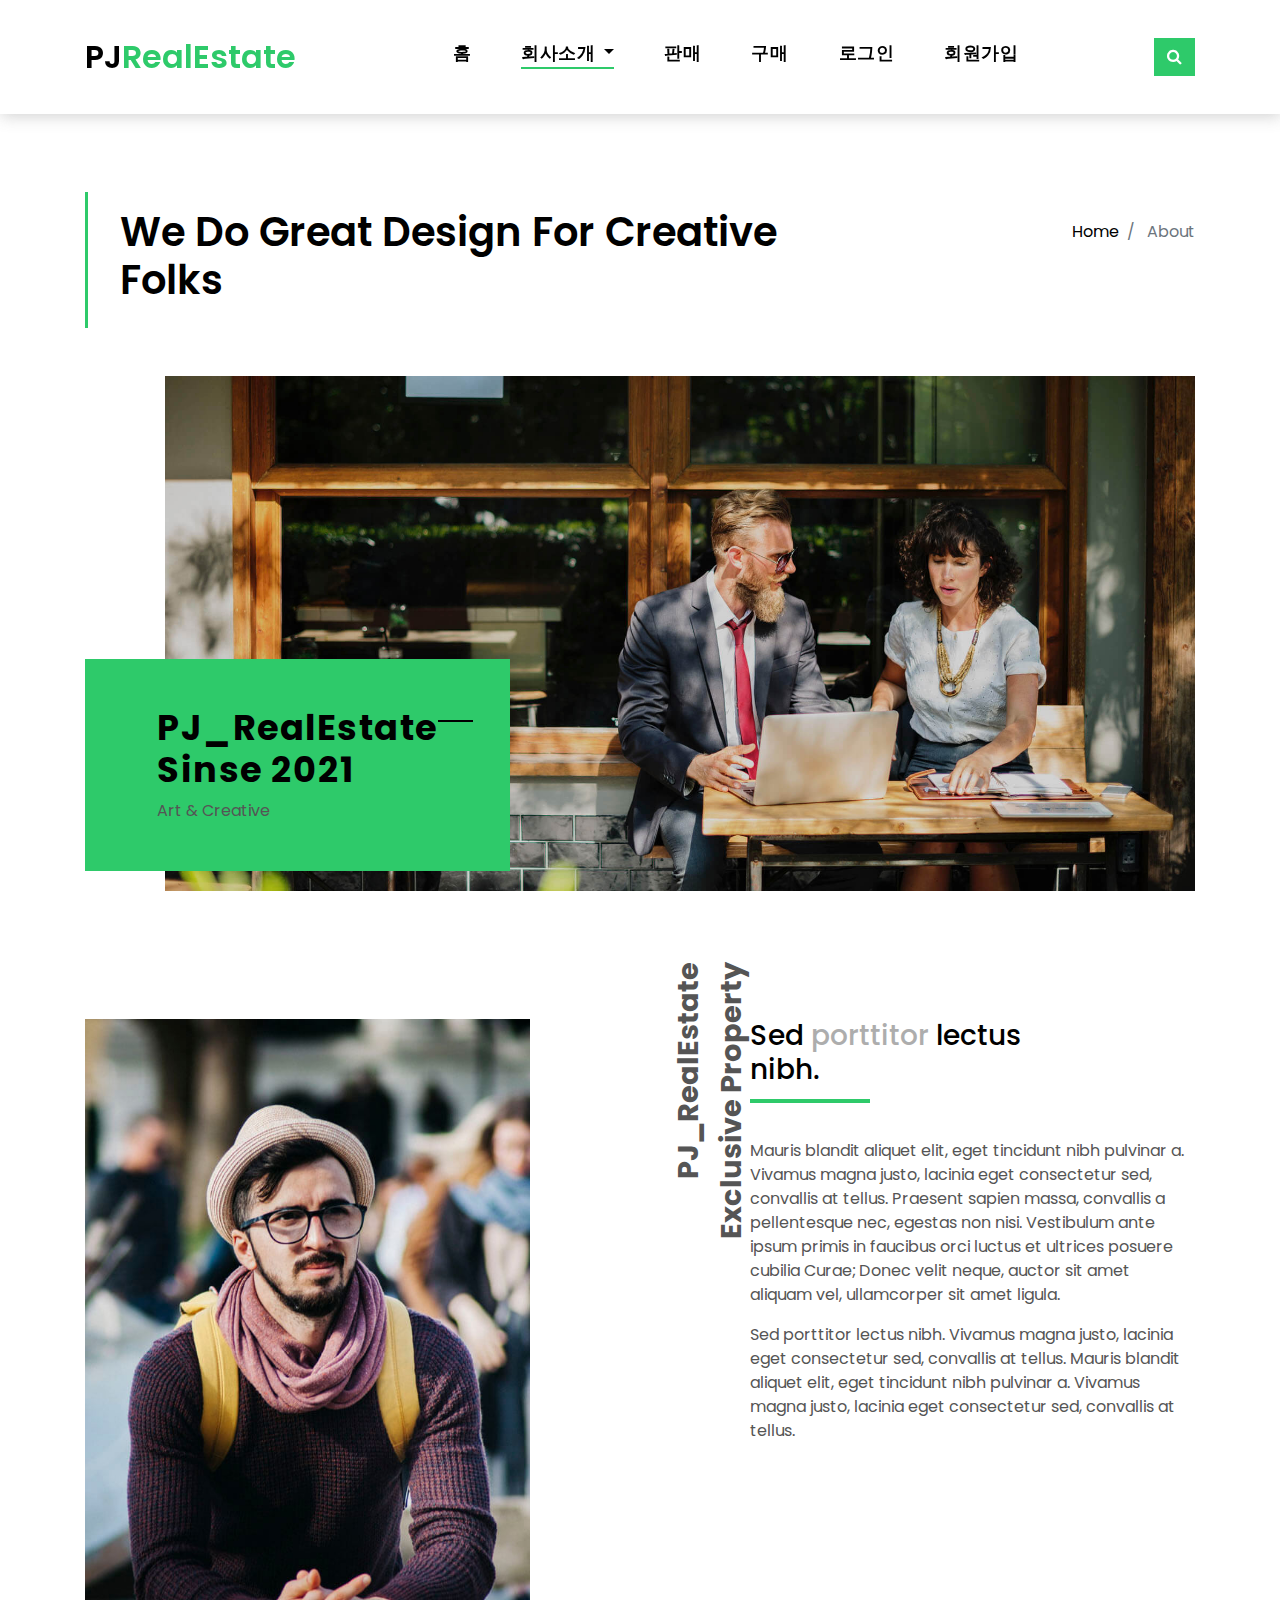
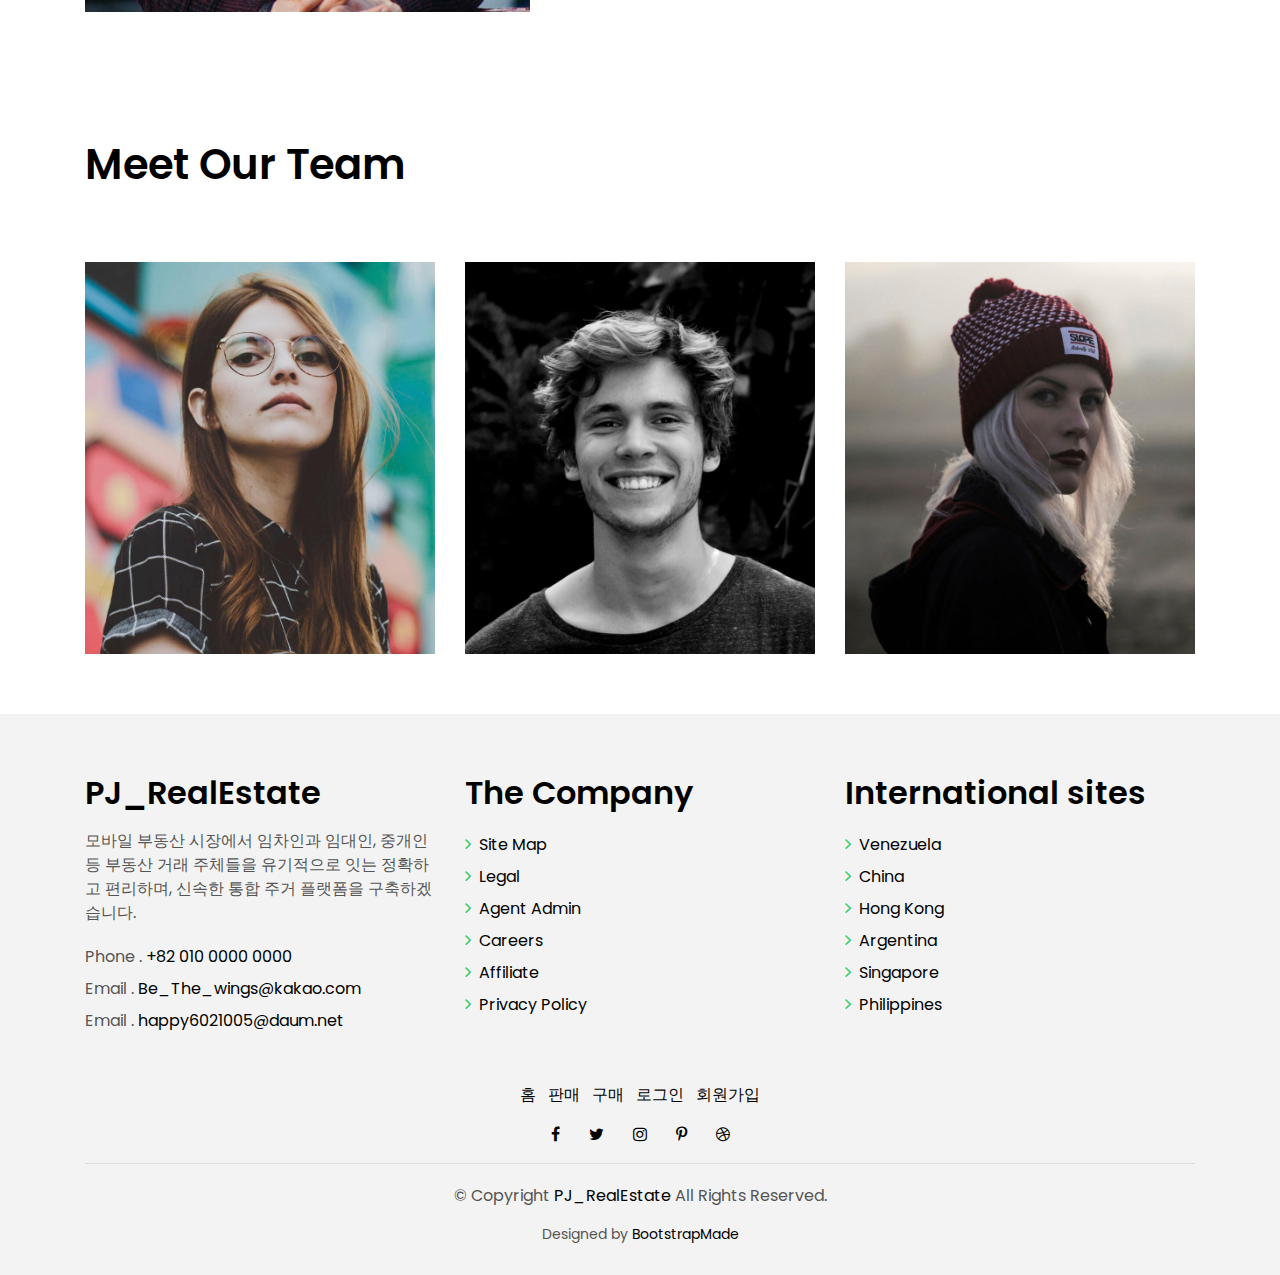
<file: html_js._revise.ver0.5/about.html>
<!DOCTYPE html>
<html lang="en">
<head>
  <meta charset="utf-8">
  <title>PJ_RealEstate_About</title>
  <meta content="width=device-width, initial-scale=1.0" name="viewport">
  <meta content="" name="keywords">
  <meta content="" name="description">

  <!-- Favicons -->
  <link href="img/favicon.png" rel="icon">
  <link href="img/apple-touch-icon.png" rel="apple-touch-icon">

  <!-- Google Fonts -->
  <link href="https://fonts.googleapis.com/css?family=Poppins:300,400,500,600,700" rel="stylesheet">

  <!-- Bootstrap CSS File -->
  <link href="lib/bootstrap/css/bootstrap.min.css" rel="stylesheet">

  <!-- Libraries CSS Files -->
  <link href="lib/font-awesome/css/font-awesome.min.css" rel="stylesheet">
  <link href="lib/animate/animate.min.css" rel="stylesheet">
  <link href="lib/ionicons/css/ionicons.min.css" rel="stylesheet">
  <link href="lib/owlcarousel/assets/owl.carousel.min.css" rel="stylesheet">

  <!-- Main Stylesheet File -->
  <link href="css/style.css" rel="stylesheet">

  <!-- =======================================================
    Theme Name: EstateAgency
    Theme URL: https://bootstrapmade.com/real-estate-agency-bootstrap-template/
    Author: BootstrapMade.com
    License: https://bootstrapmade.com/license/
  ======================================================= -->
</head>

<body>

  <div class="click-closed"></div>
  <!--/ Form Search Star /-->
  <div class="box-collapse">
    <div class="title-box-d">
      <h3 class="title-d">매물 검색</h3>
    </div>
    <span class="close-box-collapse right-boxed ion-ios-close"></span>
    <div class="box-collapse-wrap form">
      <form class="form-a0">
        <div class="row">
          <div class="col-md-12 mb-2">
            <div class="form-group">
              <label for="Type">통합검색</label>
              <!--회색 글씨 보여주는 기능 placeholder-->
              <input type="text" class="form-control form-control-lg form-control-a" placeholder="통합검색">
            </div>
          </div>

          <div class="col-md-6 mb-2">
            <div class="form-group">
              <label for="Type">거래방식</label>
              <select class="form-control form-control-lg form-control-a" id="거래방식">
                <option>전체</option>
                <option>매매</option>
                <option>전세</option>
                <option>월세</option>
              </select>
            </div>
          </div>

          <div class="col-md-6 mb-2">
            <div class="form-group">
              <label for="city">지역</label>
              <select class="form-control form-control-lg form-control-a" id="city">
                <option>전체</option>
                <option>서울시</option>
                <option>경기도</option>
                <option>인천시</option>
                <option>부산시</option>
                <option>대전시</option>
                <option>대구시</option>
                <option>울산시</option>
                <option>세종시</option>
                <option>광주시</option>
                <option>충청북도</option>
                <option>충청남도</option>
                <option>경상북도</option>
                <option>경상남도</option>
                <option>전라북도</option>
                <option>전라남도</option>
                <option>제주도</option>
              </select>
            </div>
          </div>

          <div class="col-md-6 mb-2">
            <div class="form-group">
              <label for="bedrooms">방의 개수</label>
              <select class="form-control form-control-lg form-control-a" id="bedrooms">
                <option>전체</option>
                <option>01</option>
                <option>02</option>
                <option>03</option>
                <option>04</option>
              </select>
            </div>
          </div>

          <div class="col-md-6 mb-2">
            <div class="form-group">
              <label for="garages">차고</label>
              <select class="form-control form-control-lg form-control-a" id="garages">
                <option>전체</option>
                <option>있음</option>
                <option>없음</option>
              </select>
            </div>
          </div>
          <div class="col-md-6 mb-2">
            <div class="form-group">
              <label for="bathrooms">화장실 개수</label>
              <select class="form-control form-control-lg form-control-a" id="bathrooms">
                <option>전체</option>
                <option>01</option>
                <option>02</option>
                <option>03</option>
              </select>
            </div>
          </div>
          <div class="col-md-6 mb-2">
            <div class="form-group">
              <label for="price">최저금액 설정</label>
              <select class="form-control form-control-lg form-control-a" id="price">
                <option>전체</option>
                <option> 5천</option>
                <option> 1억</option>
                <option> 5억</option>
                <option> 10억</option>
              </select>
            </div>
          </div>
          <div class="col-md-12">
            <button type="submit" class="btn btn-b">매물 검색</button>
          </div>
        </div>
      </form>
    </div>
  </div>
  <!--/ Form Search End /-->

  <!--/ Nav Star /-->
  <nav class="navbar navbar-default navbar-trans navbar-expand-lg fixed-top">
    <div class="container">
      <button class="navbar-toggler collapsed" type="button" data-toggle="collapse" data-target="#navbarDefault"
        aria-controls="navbarDefault" aria-expanded="false" aria-label="Toggle navigation">
        <span></span>
        <span></span>
        <span></span>
      </button>
      <a class="navbar-brand text-brand" href="index.html">PJ<span class="color-b">RealEstate</span></a>
      <button type="button" class="btn btn-link nav-search navbar-toggle-box-collapse d-md-none" data-toggle="collapse"
        data-target="#navbarTogglerDemo01" aria-expanded="false">
        <span class="fa fa-search" aria-hidden="true"></span>
      </button>
      <div class="navbar-collapse collapse justify-content-center" id="navbarDefault">
        <ul class="navbar-nav">
          <li class="nav-item">
            <a class="nav-link " href="index.html">홈</a>
          </li>

          <li class="nav-item">
            <a class="nav-link" href="Login.html"> </a>
          </li>

          <li class="nav-item dropdown">
            <a class="nav-link active dropdown-toggle" href="#" id="navbarDropdown" role="button" data-toggle="dropdown"
              aria-haspopup="true" aria-expanded="false">
              회사소개 </a>
            <div class="dropdown-menu" aria-labelledby="navbarDropdown">
              <a class="dropdown-item" href="about.html">회사 소개</a>
              <a class="dropdown-item" href="agent-single.html">대표 소개</a>
              <a class="dropdown-item" href="agents-grid.html">직원 소개</a>
            </div>
          </li>
          <li class="nav-item">
            <a class="nav-link" href="#"> </a>
          </li>

          <li class="nav-item">
              <a class="nav-link" href="blog-single.html">판매</a>
          </li>

          <li class="nav-item">
            <a class="nav-link" href="#"> </a>
          </li>

          <li class="nav-item">
            <!-- 구매와 관련된 정보만을 다룬다-->
            <a class="nav-link" href="property-grid.html">구매</a>
          </li>

          <li class="nav-item">
            <a class="nav-link" href="#"> </a>
          </li>

        
          <li class="nav-item">
            <a class="nav-link" href="login.html"> 로그인</a>
          </li>
          <li class="nav-item">
            <a class="nav-link" href="#"> </a>
          </li>
          <li class="nav-item">
            <a class="nav-link" href="agree.html">회원가입</a>
          </li>

        </ul>
      </div>
      <button type="button" class="btn btn-b-n navbar-toggle-box-collapse d-none d-md-block" data-toggle="collapse"
        data-target="#navbarTogglerDemo01" aria-expanded="false">
        <span class="fa fa-search" aria-hidden="true"></span>
      </button>
    </div>
  </nav>
  <!--/ Nav End /-->

  <!--/ Intro Single star /-->
  <section class="intro-single">
    <div class="container">
      <div class="row">
        <div class="col-md-12 col-lg-8">
          <div class="title-single-box">
            <h1 class="title-single">We Do Great Design For Creative Folks</h1>
          </div>
        </div>
        <div class="col-md-12 col-lg-4">
          <nav aria-label="breadcrumb" class="breadcrumb-box d-flex justify-content-lg-end">
            <ol class="breadcrumb">
              <li class="breadcrumb-item">
                <a href="#">Home</a>
              </li>
              <li class="breadcrumb-item active" aria-current="page">
                About
              </li>
            </ol>
          </nav>
        </div>
      </div>
    </div>
  </section>
  <!--/ Intro Single End /-->

  <!--/ About Star /-->
  <section class="section-about">
    <div class="container">
      <div class="row">
        <div class="col-sm-12">
          <div class="about-img-box">
            <img src="img/slide-about-1.jpg" alt="" class="img-fluid">
          </div>
          <div class="sinse-box">
            <h3 class="sinse-title">PJ_RealEstate
              <span></span>
              <br> Sinse 2021</h3>
            <p>Art & Creative</p>
          </div>
        </div>
        <div class="col-md-12 section-t8">
          <div class="row">
            <div class="col-md-6 col-lg-5">
              <img src="img/about-2.jpg" alt="" class="img-fluid">
            </div>
            <div class="col-lg-2  d-none d-lg-block">
              <div class="title-vertical d-flex justify-content-start">
                <span>PJ_RealEstate Exclusive Property</span>
              </div>
            </div>
            <div class="col-md-6 col-lg-5 section-md-t3">
              <div class="title-box-d">
                <h3 class="title-d">Sed
                  <span class="color-d">porttitor</span> lectus
                  <br> nibh.</h3>
              </div>
              <p class="color-text-a">
                Mauris blandit aliquet elit, eget tincidunt nibh pulvinar a. Vivamus magna justo, lacinia eget
                consectetur sed, convallis
                at tellus. Praesent sapien massa, convallis a pellentesque nec, egestas non nisi. Vestibulum
                ante ipsum primis in faucibus orci luctus et ultrices posuere cubilia Curae; Donec velit
                neque, auctor sit amet aliquam vel, ullamcorper sit amet ligula.
              </p>
              <p class="color-text-a">
                Sed porttitor lectus nibh. Vivamus magna justo, lacinia eget consectetur sed, convallis at tellus.
                Mauris blandit aliquet
                elit, eget tincidunt nibh pulvinar a. Vivamus magna justo, lacinia eget consectetur sed,
                convallis at tellus.
              </p>
            </div>
          </div>
        </div>
      </div>
    </div>
  </section>
  <!--/ About End /-->

  <!--/ Team Star /-->
  <section class="section-agents section-t8">
    <div class="container">
      <div class="row">
        <div class="col-md-12">
          <div class="title-wrap d-flex justify-content-between">
            <div class="title-box">
              <h2 class="title-a">Meet Our Team</h2>
            </div>
          </div>
        </div>
      </div>
      <div class="row">
        <div class="col-md-4">
          <div class="card-box-d">
            <div class="card-img-d">
              <img src="img/agent-7.jpg" alt="" class="img-d img-fluid">
            </div>
            <div class="card-overlay card-overlay-hover">
              <div class="card-header-d">
                <div class="card-title-d align-self-center">
                  <h3 class="title-d">
                    <a href="agent-single.html" class="link-two">Margaret Sotillo
                      <br> Escala</a>
                  </h3>
                </div>
              </div>
              <div class="card-body-d">
                <p class="content-d color-text-a">
                  Sed porttitor lectus nibh, Cras ultricies ligula sed magna dictum porta two.
                </p>
                <div class="info-agents color-a">
                  <p>
                    <strong>Phone: </strong> +82 010 0000 0000</p>
                  <p>
                    <strong>Email: </strong> agents@example.com</p>
                </div>
              </div>
              <div class="card-footer-d">
                <div class="socials-footer d-flex justify-content-center">
                  <ul class="list-inline">
                    <li class="list-inline-item">
                      <a href="#" class="link-one">
                        <i class="fa fa-facebook" aria-hidden="true"></i>
                      </a>
                    </li>
                    <li class="list-inline-item">
                      <a href="#" class="link-one">
                        <i class="fa fa-twitter" aria-hidden="true"></i>
                      </a>
                    </li>
                    <li class="list-inline-item">
                      <a href="#" class="link-one">
                        <i class="fa fa-instagram" aria-hidden="true"></i>
                      </a>
                    </li>
                    <li class="list-inline-item">
                      <a href="#" class="link-one">
                        <i class="fa fa-pinterest-p" aria-hidden="true"></i>
                      </a>
                    </li>
                    <li class="list-inline-item">
                      <a href="#" class="link-one">
                        <i class="fa fa-dribbble" aria-hidden="true"></i>
                      </a>
                    </li>
                  </ul>
                </div>
              </div>
            </div>
          </div>
        </div>
        <div class="col-md-4">
          <div class="card-box-d">
            <div class="card-img-d">
              <img src="img/agent-6.jpg" alt="" class="img-d img-fluid">
            </div>
            <div class="card-overlay card-overlay-hover">
              <div class="card-header-d">
                <div class="card-title-d align-self-center">
                  <h3 class="title-d">
                    <a href="agent-single.html" class="link-two">Stiven Spilver
                      <br> Darw</a>
                  </h3>
                </div>
              </div>
              <div class="card-body-d">
                <p class="content-d color-text-a">
                  Sed porttitor lectus nibh, Cras ultricies ligula sed magna dictum porta two.
                </p>
                <div class="info-agents color-a">
                  <p>
                    <strong>Phone: </strong> +54 356 945234</p>
                  <p>
                    <strong>Email: </strong> agents@example.com</p>
                </div>
              </div>
              <div class="card-footer-d">
                <div class="socials-footer d-flex justify-content-center">
                  <ul class="list-inline">
                    <li class="list-inline-item">
                      <a href="#" class="link-one">
                        <i class="fa fa-facebook" aria-hidden="true"></i>
                      </a>
                    </li>
                    <li class="list-inline-item">
                      <a href="#" class="link-one">
                        <i class="fa fa-twitter" aria-hidden="true"></i>
                      </a>
                    </li>
                    <li class="list-inline-item">
                      <a href="#" class="link-one">
                        <i class="fa fa-instagram" aria-hidden="true"></i>
                      </a>
                    </li>
                    <li class="list-inline-item">
                      <a href="#" class="link-one">
                        <i class="fa fa-pinterest-p" aria-hidden="true"></i>
                      </a>
                    </li>
                    <li class="list-inline-item">
                      <a href="#" class="link-one">
                        <i class="fa fa-dribbble" aria-hidden="true"></i>
                      </a>
                    </li>
                  </ul>
                </div>
              </div>
            </div>
          </div>
        </div>
        <div class="col-md-4">
          <div class="card-box-d">
            <div class="card-img-d">
              <img src="img/agent-5.jpg" alt="" class="img-d img-fluid">
            </div>
            <div class="card-overlay card-overlay-hover">
              <div class="card-header-d">
                <div class="card-title-d align-self-center">
                  <h3 class="title-d">
                    <a href="agent-single.html" class="link-two">Emma Toledo
                      <br> Cascada</a>
                  </h3>
                </div>
              </div>
              <div class="card-body-d">
                <p class="content-d color-text-a">
                  Sed porttitor lectus nibh, Cras ultricies ligula sed magna dictum porta two.
                </p>
                <div class="info-agents color-a">
                  <p>
                    <strong>Phone: </strong> +54 356 945234</p>
                  <p>
                    <strong>Email: </strong> agents@example.com</p>
                </div>
              </div>
              <div class="card-footer-d">
                <div class="socials-footer d-flex justify-content-center">
                  <ul class="list-inline">
                    <li class="list-inline-item">
                      <a href="#" class="link-one">
                        <i class="fa fa-facebook" aria-hidden="true"></i>
                      </a>
                    </li>
                    <li class="list-inline-item">
                      <a href="#" class="link-one">
                        <i class="fa fa-twitter" aria-hidden="true"></i>
                      </a>
                    </li>
                    <li class="list-inline-item">
                      <a href="#" class="link-one">
                        <i class="fa fa-instagram" aria-hidden="true"></i>
                      </a>
                    </li>
                    <li class="list-inline-item">
                      <a href="#" class="link-one">
                        <i class="fa fa-pinterest-p" aria-hidden="true"></i>
                      </a>
                    </li>
                    <li class="list-inline-item">
                      <a href="#" class="link-one">
                        <i class="fa fa-dribbble" aria-hidden="true"></i>
                      </a>
                    </li>
                  </ul>
                </div>
              </div>
            </div>
          </div>
        </div>
      </div>
    </div>
  </section>
  <!--/ Team End /-->

  <!--/ footer Star /-->
  <section class="section-footer">
    <div class="container">
      <div class="row">
        <div class="col-sm-12 col-md-4">
          <div class="widget-a">
            <div class="w-header-a">
              <h3 class="w-title-a text-brand">PJ_RealEstate</h3>
            </div>
            <div class="w-body-a">
              <p class="w-text-a color-text-a">
                모바일 부동산 시장에서 임차인과 임대인, 중개인 등 부동산 거래 주체들을 유기적으로 잇는 정확하고 편리하며, 신속한 통합 주거 플랫폼을 구축하겠습니다.
              </p>
            </div>
            <div class="w-footer-a">
              <ul class="list-unstyled">
                <li class="color-a">
                  <span class="color-text-a">Phone .</span> +82 010 0000 0000
                </li>
                <li class="color-a">
                  <span class="color-text-a">Email .</span> Be_The_wings@kakao.com
                </li>
                <li class="color-a">
                  <span class="color-text-a">Email .</span> happy6021005@daum.net
                </li>
              </ul>
            </div>
          </div>
        </div>
        <div class="col-sm-12 col-md-4 section-md-t3">
          <div class="widget-a">
            <div class="w-header-a">
              <h3 class="w-title-a text-brand">The Company</h3>
            </div>
            <div class="w-body-a">
              <div class="w-body-a">
                <ul class="list-unstyled">
                  <li class="item-list-a">
                    <i class="fa fa-angle-right"></i> <a href="#">Site Map</a>
                  </li>
                  <li class="item-list-a">
                    <i class="fa fa-angle-right"></i> <a href="#">Legal</a>
                  </li>
                  <li class="item-list-a">
                    <i class="fa fa-angle-right"></i> <a href="#">Agent Admin</a>
                  </li>
                  <li class="item-list-a">
                    <i class="fa fa-angle-right"></i> <a href="#">Careers</a>
                  </li>
                  <li class="item-list-a">
                    <i class="fa fa-angle-right"></i> <a href="#">Affiliate</a>
                  </li>
                  <li class="item-list-a">
                    <i class="fa fa-angle-right"></i> <a href="#">Privacy Policy</a>
                  </li>
                </ul>
              </div>
            </div>
          </div>
        </div>
        <div class="col-sm-12 col-md-4 section-md-t3">
          <div class="widget-a">
            <div class="w-header-a">
              <h3 class="w-title-a text-brand">International sites</h3>
            </div>
            <div class="w-body-a">
              <ul class="list-unstyled">
                <li class="item-list-a">
                  <i class="fa fa-angle-right"></i> <a href="#">Venezuela</a>
                </li>
                <li class="item-list-a">
                  <i class="fa fa-angle-right"></i> <a href="#">China</a>
                </li>
                <li class="item-list-a">
                  <i class="fa fa-angle-right"></i> <a href="#">Hong Kong</a>
                </li>
                <li class="item-list-a">
                  <i class="fa fa-angle-right"></i> <a href="#">Argentina</a>
                </li>
                <li class="item-list-a">
                  <i class="fa fa-angle-right"></i> <a href="#">Singapore</a>
                </li>
                <li class="item-list-a">
                  <i class="fa fa-angle-right"></i> <a href="#">Philippines</a>
                </li>
              </ul>
            </div>
          </div>
        </div>
      </div>
    </div>
  </section>
  <footer>
    <div class="container">
      <div class="row">
        <div class="col-md-12">
          <nav class="nav-footer">
            <ul class="list-inline">
              <li class="list-inline-item">
                <a href="#">홈</a>
              </li>
              <li class="list-inline-item">
                <a href="#">판매</a>
              </li>
              <li class="list-inline-item">
                <a href="#">구매</a>
              </li>
              <li class="list-inline-item">
                <a href="#">로그인</a>
              </li>
              <li class="list-inline-item">
                <a href="#">회원가입</a>
              </li>
            </ul>
          </nav>
          <div class="socials-a">
            <ul class="list-inline">
              <li class="list-inline-item">
                <a href="#">
                  <i class="fa fa-facebook" aria-hidden="true"></i>
                </a>
              </li>
              <li class="list-inline-item">
                <a href="#">
                  <i class="fa fa-twitter" aria-hidden="true"></i>
                </a>
              </li>
              <li class="list-inline-item">
                <a href="#">
                  <i class="fa fa-instagram" aria-hidden="true"></i>
                </a>
              </li>
              <li class="list-inline-item">
                <a href="#">
                  <i class="fa fa-pinterest-p" aria-hidden="true"></i>
                </a>
              </li>
              <li class="list-inline-item">
                <a href="#">
                  <i class="fa fa-dribbble" aria-hidden="true"></i>
                </a>
              </li>
            </ul>
          </div>
          <div class="copyright-footer">
            <p class="copyright color-text-a">
              &copy; Copyright
              <span class="color-a">PJ_RealEstate</span> All Rights Reserved.
            </p>
          </div>
          <div class="credits">
            <!--
              All the links in the footer should remain intact.
              You can delete the links only if you purchased the pro version.
              Licensing information: https://bootstrapmade.com/license/
              Purchase the pro version with working PHP/AJAX contact form: https://bootstrapmade.com/buy/?theme=EstateAgency
            -->
            Designed by <a href="https://bootstrapmade.com/">BootstrapMade</a>
          </div>
        </div>
      </div>
    </div>
  </footer>
  <!--/ Footer End /-->

  <a href="#" class="back-to-top"><i class="fa fa-chevron-up"></i></a>
  <div id="preloader"></div>

  <!-- JavaScript Libraries -->
  <script src="lib/jquery/jquery.min.js"></script>
  <script src="lib/jquery/jquery-migrate.min.js"></script>
  <script src="lib/popper/popper.min.js"></script>
  <script src="lib/bootstrap/js/bootstrap.min.js"></script>
  <script src="lib/easing/easing.min.js"></script>
  <script src="lib/owlcarousel/owl.carousel.min.js"></script>
  <script src="lib/scrollreveal/scrollreveal.min.js"></script>
  <!-- Contact Form JavaScript File -->
  <script src="contactform/contactform.js"></script>

  <!-- Template Main Javascript File -->
  <script src="js/main.js"></script>

</body>
</html>
</file>
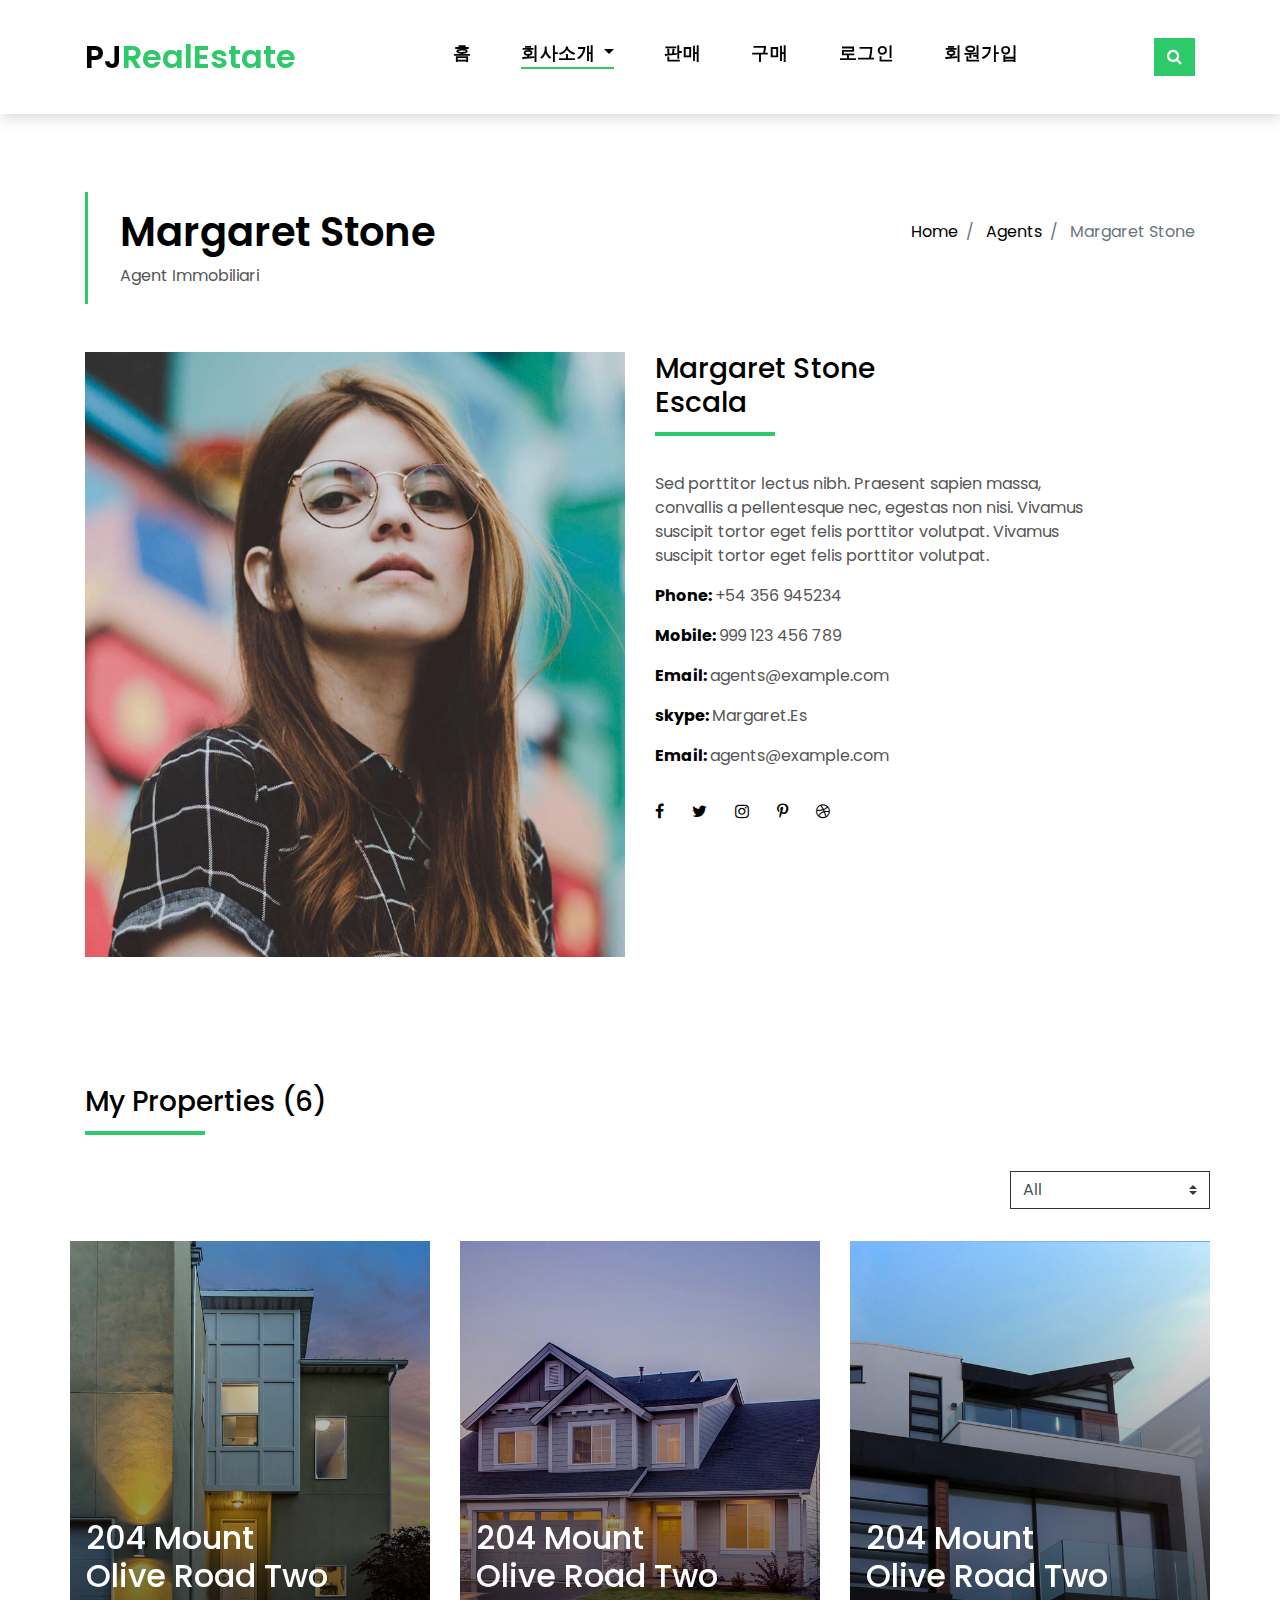
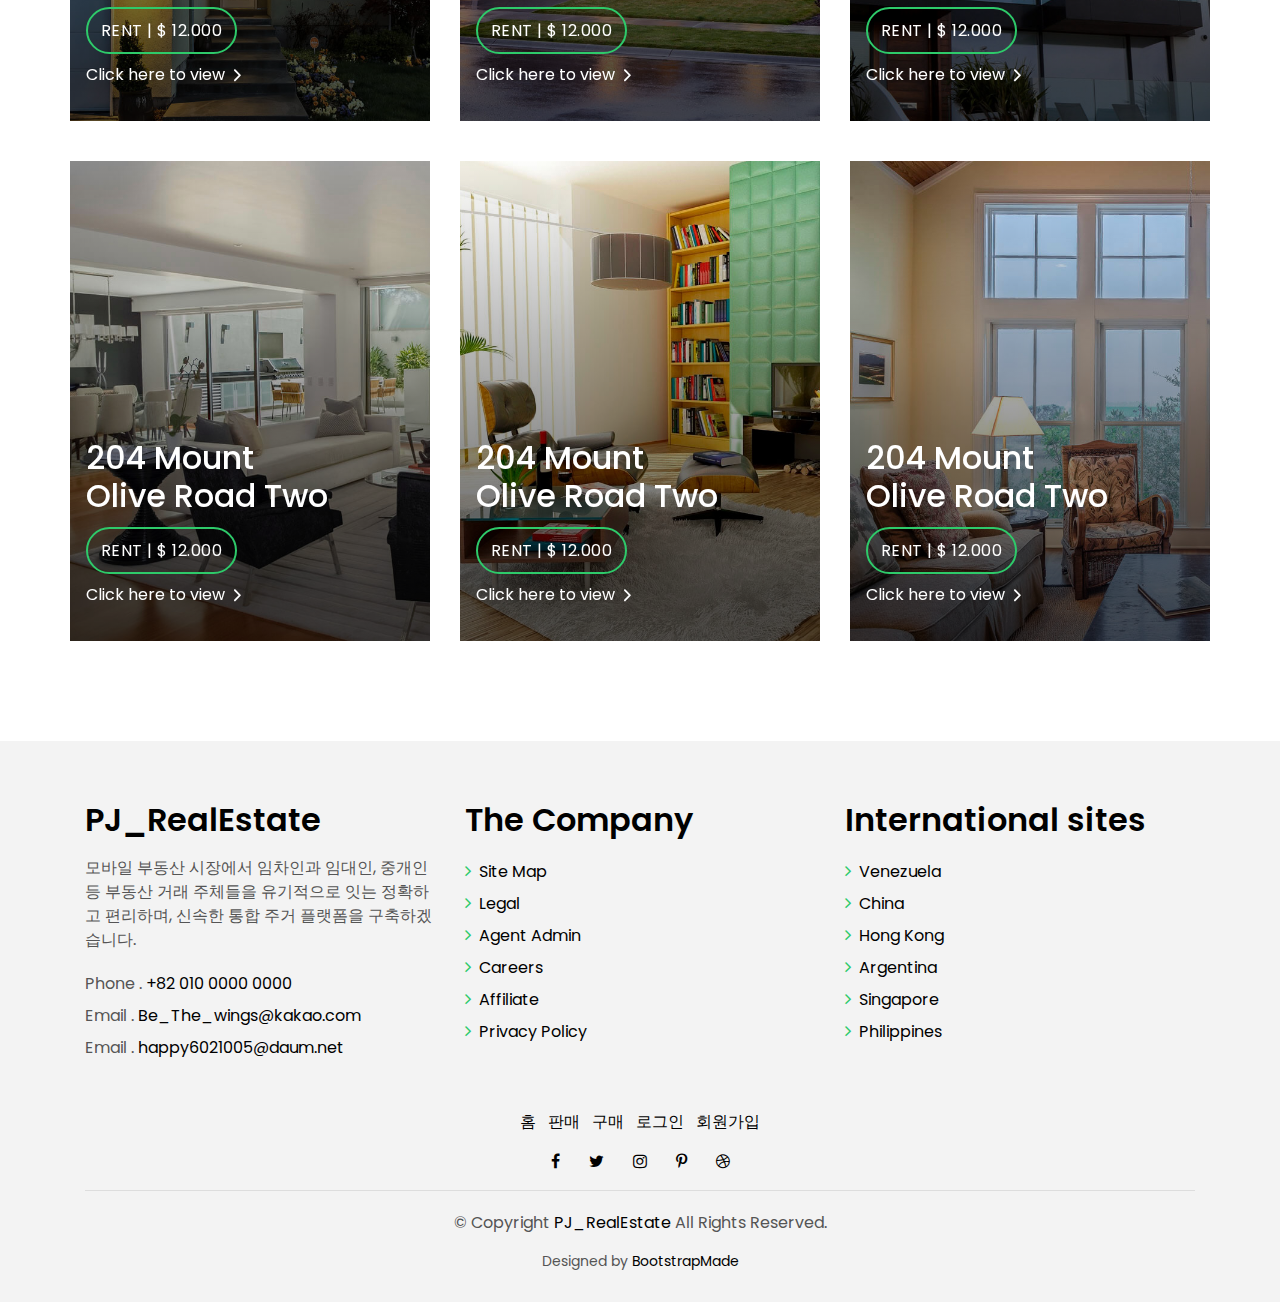
<file: html_js._revise.ver0.5/agent-single.html>
<!DOCTYPE html>
<html lang="en">
<head>
  <meta charset="utf-8">
  <title>PJ_RealEstate_Agent</title>
  <meta content="width=device-width, initial-scale=1.0" name="viewport">
  <meta content="" name="keywords">
  <meta content="" name="description">

  <!-- Favicons -->
  <link href="img/favicon.png" rel="icon">
  <link href="img/apple-touch-icon.png" rel="apple-touch-icon">

  <!-- Google Fonts -->
  <link href="https://fonts.googleapis.com/css?family=Poppins:300,400,500,600,700" rel="stylesheet">

  <!-- Bootstrap CSS File -->
  <link href="lib/bootstrap/css/bootstrap.min.css" rel="stylesheet">

  <!-- Libraries CSS Files -->
  <link href="lib/font-awesome/css/font-awesome.min.css" rel="stylesheet">
  <link href="lib/animate/animate.min.css" rel="stylesheet">
  <link href="lib/ionicons/css/ionicons.min.css" rel="stylesheet">
  <link href="lib/owlcarousel/assets/owl.carousel.min.css" rel="stylesheet">

  <!-- Main Stylesheet File -->
  <link href="css/style.css" rel="stylesheet">

  <!-- =======================================================
    Theme Name: EstateAgency
    Theme URL: https://bootstrapmade.com/real-estate-agency-bootstrap-template/
    Author: BootstrapMade.com
    License: https://bootstrapmade.com/license/
  ======================================================= -->
</head>

<body>

  <div class="click-closed"></div>
  <!--/ Form Search Star /-->
  <div class="box-collapse">
    <div class="title-box-d">
      <h3 class="title-d">매물 검색</h3>
    </div>
    <span class="close-box-collapse right-boxed ion-ios-close"></span>
    <div class="box-collapse-wrap form">
      <form class="form-a0">
        <div class="row">
          <div class="col-md-12 mb-2">
            <div class="form-group">
              <label for="Type">통합검색</label>
              <!--회색 글씨 보여주는 기능 placeholder-->
              <input type="text" class="form-control form-control-lg form-control-a" placeholder="통합검색">
            </div>
          </div>

          <div class="col-md-6 mb-2">
            <div class="form-group">
              <label for="Type">거래방식</label>
              <select class="form-control form-control-lg form-control-a" id="거래방식">
                <option>전체</option>
                <option>매매</option>
                <option>전세</option>
                <option>월세</option>
              </select>
            </div>
          </div>

          <div class="col-md-6 mb-2">
            <div class="form-group">
              <label for="city">지역</label>
              <select class="form-control form-control-lg form-control-a" id="city">
                <option>전체</option>
                <option>서울시</option>
                <option>경기도</option>
                <option>인천시</option>
                <option>부산시</option>
                <option>대전시</option>
                <option>대구시</option>
                <option>울산시</option>
                <option>세종시</option>
                <option>광주시</option>
                <option>충청북도</option>
                <option>충청남도</option>
                <option>경상북도</option>
                <option>경상남도</option>
                <option>전라북도</option>
                <option>전라남도</option>
                <option>제주도</option>
              </select>
            </div>
          </div>

          <div class="col-md-6 mb-2">
            <div class="form-group">
              <label for="bedrooms">방의 개수</label>
              <select class="form-control form-control-lg form-control-a" id="bedrooms">
                <option>전체</option>
                <option>01</option>
                <option>02</option>
                <option>03</option>
                <option>04</option>
              </select>
            </div>
          </div>

          <div class="col-md-6 mb-2">
            <div class="form-group">
              <label for="garages">차고</label>
              <select class="form-control form-control-lg form-control-a" id="garages">
                <option>전체</option>
                <option>있음</option>
                <option>없음</option>
              </select>
            </div>
          </div>
          <div class="col-md-6 mb-2">
            <div class="form-group">
              <label for="bathrooms">화장실 개수</label>
              <select class="form-control form-control-lg form-control-a" id="bathrooms">
                <option>전체</option>
                <option>01</option>
                <option>02</option>
                <option>03</option>
              </select>
            </div>
          </div>
          <div class="col-md-6 mb-2">
            <div class="form-group">
              <label for="price">최저금액 설정</label>
              <select class="form-control form-control-lg form-control-a" id="price">
                <option>전체</option>
                <option> 5천</option>
                <option> 1억</option>
                <option> 5억</option>
                <option> 10억</option>
              </select>
            </div>
          </div>
          <div class="col-md-12">
            <button type="submit" class="btn btn-b">매물 검색</button>
          </div>
        </div>
      </form>
    </div>
  </div>
  <!--/ Form Search End /-->

  <!--/ Nav Star /-->
  <nav class="navbar navbar-default navbar-trans navbar-expand-lg fixed-top">
    <div class="container">
      <button class="navbar-toggler collapsed" type="button" data-toggle="collapse" data-target="#navbarDefault"
        aria-controls="navbarDefault" aria-expanded="false" aria-label="Toggle navigation">
        <span></span>
        <span></span>
        <span></span>
      </button>
      <a class="navbar-brand text-brand" href="index.html">PJ<span class="color-b">RealEstate</span></a>
      <button type="button" class="btn btn-link nav-search navbar-toggle-box-collapse d-md-none" data-toggle="collapse"
        data-target="#navbarTogglerDemo01" aria-expanded="false">
        <span class="fa fa-search" aria-hidden="true"></span>
      </button>
      <div class="navbar-collapse collapse justify-content-center" id="navbarDefault">
        <ul class="navbar-nav">
          <li class="nav-item">
            <a class="nav-link " href="index.html">홈</a>
          </li>

          <li class="nav-item">
            <a class="nav-link" href="Login.html"> </a>
          </li>

          <li class="nav-item dropdown">
            <a class="nav-link  active dropdown-toggle" href="#" id="navbarDropdown" role="button" data-toggle="dropdown"
              aria-haspopup="true" aria-expanded="false">
              회사소개 </a>
            <div class="dropdown-menu" aria-labelledby="navbarDropdown">
              <a class="dropdown-item" href="about.html">회사 소개</a>
              <a class="dropdown-item" href="agent-single.html">대표 소개</a>
              <a class="dropdown-item" href="agents-grid.html">직원 소개</a>
            </div>
          </li>
          <li class="nav-item">
            <a class="nav-link" href="#"> </a>
          </li>
          <li class="nav-item">
              <a class="nav-link" href="blog-single.html">판매</a>
          </li>
          <li class="nav-item">
            <a class="nav-link" href="#"> </a>
          </li>
          <li class="nav-item">
            <!-- 구매와 관련된 정보만을 다룬다-->
            <a class="nav-link" href="property-grid.html">구매</a>
          </li>
          <li class="nav-item">
            <a class="nav-link" href="#"> </a>
          </li>
          <li class="nav-item">
            <a class="nav-link" href="login.html"> 로그인</a>
          </li>
          <li class="nav-item">
            <a class="nav-link" href="#"> </a>
          </li>
          <li class="nav-item">
            <a class="nav-link" href="agree.html">회원가입</a>
          </li>
        </ul>
      </div>
      <button type="button" class="btn btn-b-n navbar-toggle-box-collapse d-none d-md-block" data-toggle="collapse"
        data-target="#navbarTogglerDemo01" aria-expanded="false">
        <span class="fa fa-search" aria-hidden="true"></span>
      </button>
    </div>
  </nav>
  <!--/ Nav End /-->

  <!--/ Intro Single star /-->
  <section class="intro-single">
    <div class="container">
      <div class="row">
        <div class="col-md-12 col-lg-8">
          <div class="title-single-box">
            <h1 class="title-single">Margaret Stone</h1>
            <span class="color-text-a">Agent Immobiliari</span>
          </div>
        </div>
        <div class="col-md-12 col-lg-4">
          <nav aria-label="breadcrumb" class="breadcrumb-box d-flex justify-content-lg-end">
            <ol class="breadcrumb">
              <li class="breadcrumb-item">
                <a href="#">Home</a>
              </li>
              <li class="breadcrumb-item">
                <a href="#">Agents</a>
              </li>
              <li class="breadcrumb-item active" aria-current="page">
                Margaret Stone
              </li>
            </ol>
          </nav>
        </div>
      </div>
    </div>
  </section>
  <!--/ Intro Single End /-->

  <!--/ Agent Single Star /-->
  <section class="agent-single">
    <div class="container">
      <div class="row">
        <div class="col-sm-12">
          <div class="row">
            <div class="col-md-6">
              <div class="agent-avatar-box">
                <img src="img/agent-7.jpg" alt="" class="agent-avatar img-fluid">
              </div>
            </div>
            <div class="col-md-5 section-md-t3">
              <div class="agent-info-box">
                <div class="agent-title">
                  <div class="title-box-d">
                    <h3 class="title-d">Margaret Stone
                      <br> Escala</h3>
                  </div>
                </div>
                <div class="agent-content mb-3">
                  <p class="content-d color-text-a">
                    Sed porttitor lectus nibh. Praesent sapien massa, convallis a pellentesque nec, egestas non nisi.
                    Vivamus suscipit tortor
                    eget felis porttitor volutpat. Vivamus suscipit tortor eget felis porttitor volutpat.
                  </p>
                  <div class="info-agents color-a">
                    <p>
                      <strong>Phone: </strong>
                      <span class="color-text-a"> +54 356 945234 </span>
                    </p>
                    <p>
                      <strong>Mobile: </strong>
                      <span class="color-text-a"> 999 123 456 789</span>
                    </p>
                    <p>
                      <strong>Email: </strong>
                      <span class="color-text-a"> agents@example.com</span>
                    </p>
                    <p>
                      <strong>skype: </strong>
                      <span class="color-text-a"> Margaret.Es</span>
                    </p>
                    <p>
                      <strong>Email: </strong>
                      <span class="color-text-a"> agents@example.com</span>
                    </p>
                  </div>
                </div>
                <div class="socials-footer">
                  <ul class="list-inline">
                    <li class="list-inline-item">
                      <a href="#" class="link-one">
                        <i class="fa fa-facebook" aria-hidden="true"></i>
                      </a>
                    </li>
                    <li class="list-inline-item">
                      <a href="#" class="link-one">
                        <i class="fa fa-twitter" aria-hidden="true"></i>
                      </a>
                    </li>
                    <li class="list-inline-item">
                      <a href="#" class="link-one">
                        <i class="fa fa-instagram" aria-hidden="true"></i>
                      </a>
                    </li>
                    <li class="list-inline-item">
                      <a href="#" class="link-one">
                        <i class="fa fa-pinterest-p" aria-hidden="true"></i>
                      </a>
                    </li>
                    <li class="list-inline-item">
                      <a href="#" class="link-one">
                        <i class="fa fa-dribbble" aria-hidden="true"></i>
                      </a>
                    </li>
                  </ul>
                </div>
              </div>
            </div>
          </div>
        </div>
        <div class="col-md-12 section-t8">
          <div class="title-box-d">
            <h3 class="title-d">My Properties (6)</h3>
          </div>
        </div>
        <div class="row property-grid grid">
          <div class="col-sm-12">
            <div class="grid-option">
              <form>
                <select class="custom-select">
                  <option selected>All</option>
                  <option value="1">New to Old</option>
                  <option value="2">For Rent</option>
                  <option value="3">For Sale</option>
                </select>
              </form>
            </div>
          </div>
          <div class="col-md-4">
            <div class="card-box-a card-shadow">
              <div class="img-box-a">
                <img src="img/property-1.jpg" alt="" class="img-a img-fluid">
              </div>
              <div class="card-overlay">
                <div class="card-overlay-a-content">
                  <div class="card-header-a">
                    <h2 class="card-title-a">
                      <a href="#">204 Mount
                        <br /> Olive Road Two</a>
                    </h2>
                  </div>
                  <div class="card-body-a">
                    <div class="price-box d-flex">
                      <span class="price-a">rent | $ 12.000</span>
                    </div>
                    <a href="#" class="link-a">Click here to view
                      <span class="ion-ios-arrow-forward"></span>
                    </a>
                  </div>
                  <div class="card-footer-a">
                    <ul class="card-info d-flex justify-content-around">
                      <li>
                        <h4 class="card-info-title">Area</h4>
                        <span>340m
                          <sup>2</sup>
                        </span>
                      </li>
                      <li>
                        <h4 class="card-info-title">Beds</h4>
                        <span>2</span>
                      </li>
                      <li>
                        <h4 class="card-info-title">Baths</h4>
                        <span>4</span>
                      </li>
                      <li>
                        <h4 class="card-info-title">Garages</h4>
                        <span>1</span>
                      </li>
                    </ul>
                  </div>
                </div>
              </div>
            </div>
          </div>
          <div class="col-md-4">
            <div class="card-box-a card-shadow">
              <div class="img-box-a">
                <img src="img/property-3.jpg" alt="" class="img-a img-fluid">
              </div>
              <div class="card-overlay">
                <div class="card-overlay-a-content">
                  <div class="card-header-a">
                    <h2 class="card-title-a">
                      <a href="#">204 Mount
                        <br /> Olive Road Two</a>
                    </h2>
                  </div>
                  <div class="card-body-a">
                    <div class="price-box d-flex">
                      <span class="price-a">rent | $ 12.000</span>
                    </div>
                    <a href="#" class="link-a">Click here to view
                      <span class="ion-ios-arrow-forward"></span>
                    </a>
                  </div>
                  <div class="card-footer-a">
                    <ul class="card-info d-flex justify-content-around">
                      <li>
                        <h4 class="card-info-title">Area</h4>
                        <span>340m
                          <sup>2</sup>
                        </span>
                      </li>
                      <li>
                        <h4 class="card-info-title">Beds</h4>
                        <span>2</span>
                      </li>
                      <li>
                        <h4 class="card-info-title">Baths</h4>
                        <span>4</span>
                      </li>
                      <li>
                        <h4 class="card-info-title">Garages</h4>
                        <span>1</span>
                      </li>
                    </ul>
                  </div>
                </div>
              </div>
            </div>
          </div>
          <div class="col-md-4">
            <div class="card-box-a card-shadow">
              <div class="img-box-a">
                <img src="img/property-6.jpg" alt="" class="img-a img-fluid">
              </div>
              <div class="card-overlay">
                <div class="card-overlay-a-content">
                  <div class="card-header-a">
                    <h2 class="card-title-a">
                      <a href="#">204 Mount
                        <br /> Olive Road Two</a>
                    </h2>
                  </div>
                  <div class="card-body-a">
                    <div class="price-box d-flex">
                      <span class="price-a">rent | $ 12.000</span>
                    </div>
                    <a href="#" class="link-a">Click here to view
                      <span class="ion-ios-arrow-forward"></span>
                    </a>
                  </div>
                  <div class="card-footer-a">
                    <ul class="card-info d-flex justify-content-around">
                      <li>
                        <h4 class="card-info-title">Area</h4>
                        <span>340m
                          <sup>2</sup>
                        </span>
                      </li>
                      <li>
                        <h4 class="card-info-title">Beds</h4>
                        <span>2</span>
                      </li>
                      <li>
                        <h4 class="card-info-title">Baths</h4>
                        <span>4</span>
                      </li>
                      <li>
                        <h4 class="card-info-title">Garages</h4>
                        <span>1</span>
                      </li>
                    </ul>
                  </div>
                </div>
              </div>
            </div>
          </div>
          <div class="col-md-4">
            <div class="card-box-a card-shadow">
              <div class="img-box-a">
                <img src="img/property-7.jpg" alt="" class="img-a img-fluid">
              </div>
              <div class="card-overlay">
                <div class="card-overlay-a-content">
                  <div class="card-header-a">
                    <h2 class="card-title-a">
                      <a href="#">204 Mount
                        <br /> Olive Road Two</a>
                    </h2>
                  </div>
                  <div class="card-body-a">
                    <div class="price-box d-flex">
                      <span class="price-a">rent | $ 12.000</span>
                    </div>
                    <a href="#" class="link-a">Click here to view
                      <span class="ion-ios-arrow-forward"></span>
                    </a>
                  </div>
                  <div class="card-footer-a">
                    <ul class="card-info d-flex justify-content-around">
                      <li>
                        <h4 class="card-info-title">Area</h4>
                        <span>340m
                          <sup>2</sup>
                        </span>
                      </li>
                      <li>
                        <h4 class="card-info-title">Beds</h4>
                        <span>2</span>
                      </li>
                      <li>
                        <h4 class="card-info-title">Baths</h4>
                        <span>4</span>
                      </li>
                      <li>
                        <h4 class="card-info-title">Garages</h4>
                        <span>1</span>
                      </li>
                    </ul>
                  </div>
                </div>
              </div>
            </div>
          </div>
          <div class="col-md-4">
            <div class="card-box-a card-shadow">
              <div class="img-box-a">
                <img src="img/property-8.jpg" alt="" class="img-a img-fluid">
              </div>
              <div class="card-overlay">
                <div class="card-overlay-a-content">
                  <div class="card-header-a">
                    <h2 class="card-title-a">
                      <a href="#">204 Mount
                        <br /> Olive Road Two</a>
                    </h2>
                  </div>
                  <div class="card-body-a">
                    <div class="price-box d-flex">
                      <span class="price-a">rent | $ 12.000</span>
                    </div>
                    <a href="#" class="link-a">Click here to view
                      <span class="ion-ios-arrow-forward"></span>
                    </a>
                  </div>
                  <div class="card-footer-a">
                    <ul class="card-info d-flex justify-content-around">
                      <li>
                        <h4 class="card-info-title">Area</h4>
                        <span>340m
                          <sup>2</sup>
                        </span>
                      </li>
                      <li>
                        <h4 class="card-info-title">Beds</h4>
                        <span>2</span>
                      </li>
                      <li>
                        <h4 class="card-info-title">Baths</h4>
                        <span>4</span>
                      </li>
                      <li>
                        <h4 class="card-info-title">Garages</h4>
                        <span>1</span>
                      </li>
                    </ul>
                  </div>
                </div>
              </div>
            </div>
          </div>
          <div class="col-md-4">
            <div class="card-box-a card-shadow">
              <div class="img-box-a">
                <img src="img/property-10.jpg" alt="" class="img-a img-fluid">
              </div>
              <div class="card-overlay">
                <div class="card-overlay-a-content">
                  <div class="card-header-a">
                    <h2 class="card-title-a">
                      <a href="#">204 Mount
                        <br /> Olive Road Two</a>
                    </h2>
                  </div>
                  <div class="card-body-a">
                    <div class="price-box d-flex">
                      <span class="price-a">rent | $ 12.000</span>
                    </div>
                    <a href="#" class="link-a">Click here to view
                      <span class="ion-ios-arrow-forward"></span>
                    </a>
                  </div>
                  <div class="card-footer-a">
                    <ul class="card-info d-flex justify-content-around">
                      <li>
                        <h4 class="card-info-title">Area</h4>
                        <span>340m
                          <sup>2</sup>
                        </span>
                      </li>
                      <li>
                        <h4 class="card-info-title">Beds</h4>
                        <span>2</span>
                      </li>
                      <li>
                        <h4 class="card-info-title">Baths</h4>
                        <span>4</span>
                      </li>
                      <li>
                        <h4 class="card-info-title">Garages</h4>
                        <span>1</span>
                      </li>
                    </ul>
                  </div>
                </div>
              </div>
            </div>
          </div>
        </div>
      </div>
    </div>
  </section>
  <!--/ Agent Single End /-->

  <!--/ footer Star /-->
  <section class="section-footer">
    <div class="container">
      <div class="row">
        <div class="col-sm-12 col-md-4">
          <div class="widget-a">
            <div class="w-header-a">
              <h3 class="w-title-a text-brand">PJ_RealEstate</h3>
            </div>
            <div class="w-body-a">
              <p class="w-text-a color-text-a">
                모바일 부동산 시장에서 임차인과 임대인, 중개인 등 부동산 거래 주체들을 유기적으로 잇는 정확하고 편리하며, 신속한 통합 주거 플랫폼을 구축하겠습니다.
              </p>
            </div>
            <div class="w-footer-a">
              <ul class="list-unstyled">
                <li class="color-a">
                  <span class="color-text-a">Phone .</span> +82 010 0000 0000
                </li>
                <li class="color-a">
                  <span class="color-text-a">Email .</span> Be_The_wings@kakao.com
                </li>
                <li class="color-a">
                  <span class="color-text-a">Email .</span> happy6021005@daum.net
                </li>
              </ul>
            </div>
          </div>
        </div>
        <div class="col-sm-12 col-md-4 section-md-t3">
          <div class="widget-a">
            <div class="w-header-a">
              <h3 class="w-title-a text-brand">The Company</h3>
            </div>
            <div class="w-body-a">
              <div class="w-body-a">
                <ul class="list-unstyled">
                  <li class="item-list-a">
                    <i class="fa fa-angle-right"></i> <a href="#">Site Map</a>
                  </li>
                  <li class="item-list-a">
                    <i class="fa fa-angle-right"></i> <a href="#">Legal</a>
                  </li>
                  <li class="item-list-a">
                    <i class="fa fa-angle-right"></i> <a href="#">Agent Admin</a>
                  </li>
                  <li class="item-list-a">
                    <i class="fa fa-angle-right"></i> <a href="#">Careers</a>
                  </li>
                  <li class="item-list-a">
                    <i class="fa fa-angle-right"></i> <a href="#">Affiliate</a>
                  </li>
                  <li class="item-list-a">
                    <i class="fa fa-angle-right"></i> <a href="#">Privacy Policy</a>
                  </li>
                </ul>
              </div>
            </div>
          </div>
        </div>
        <div class="col-sm-12 col-md-4 section-md-t3">
          <div class="widget-a">
            <div class="w-header-a">
              <h3 class="w-title-a text-brand">International sites</h3>
            </div>
            <div class="w-body-a">
              <ul class="list-unstyled">
                <li class="item-list-a">
                  <i class="fa fa-angle-right"></i> <a href="#">Venezuela</a>
                </li>
                <li class="item-list-a">
                  <i class="fa fa-angle-right"></i> <a href="#">China</a>
                </li>
                <li class="item-list-a">
                  <i class="fa fa-angle-right"></i> <a href="#">Hong Kong</a>
                </li>
                <li class="item-list-a">
                  <i class="fa fa-angle-right"></i> <a href="#">Argentina</a>
                </li>
                <li class="item-list-a">
                  <i class="fa fa-angle-right"></i> <a href="#">Singapore</a>
                </li>
                <li class="item-list-a">
                  <i class="fa fa-angle-right"></i> <a href="#">Philippines</a>
                </li>
              </ul>
            </div>
          </div>
        </div>
      </div>
    </div>
  </section>
  <footer>
    <div class="container">
      <div class="row">
        <div class="col-md-12">
          <nav class="nav-footer">
            <ul class="list-inline">
              <li class="list-inline-item">
                <a href="#">홈</a>
              </li>
              <li class="list-inline-item">
                <a href="#">판매</a>
              </li>
              <li class="list-inline-item">
                <a href="#">구매</a>
              </li>
              <li class="list-inline-item">
                <a href="#">로그인</a>
              </li>
              <li class="list-inline-item">
                <a href="#">회원가입</a>
              </li>
            </ul>
          </nav>
          <div class="socials-a">
            <ul class="list-inline">
              <li class="list-inline-item">
                <a href="#">
                  <i class="fa fa-facebook" aria-hidden="true"></i>
                </a>
              </li>
              <li class="list-inline-item">
                <a href="#">
                  <i class="fa fa-twitter" aria-hidden="true"></i>
                </a>
              </li>
              <li class="list-inline-item">
                <a href="#">
                  <i class="fa fa-instagram" aria-hidden="true"></i>
                </a>
              </li>
              <li class="list-inline-item">
                <a href="#">
                  <i class="fa fa-pinterest-p" aria-hidden="true"></i>
                </a>
              </li>
              <li class="list-inline-item">
                <a href="#">
                  <i class="fa fa-dribbble" aria-hidden="true"></i>
                </a>
              </li>
            </ul>
          </div>
          <div class="copyright-footer">
            <p class="copyright color-text-a">
              &copy; Copyright
              <span class="color-a">PJ_RealEstate</span> All Rights Reserved.
            </p>
          </div>
          <div class="credits">
            <!--
              All the links in the footer should remain intact.
              You can delete the links only if you purchased the pro version.
              Licensing information: https://bootstrapmade.com/license/
              Purchase the pro version with working PHP/AJAX contact form: https://bootstrapmade.com/buy/?theme=EstateAgency
            -->
            Designed by <a href="https://bootstrapmade.com/">BootstrapMade</a>
          </div>
        </div>
      </div>
    </div>
  </footer>
  <!--/ Footer End /-->

  <a href="#" class="back-to-top"><i class="fa fa-chevron-up"></i></a>
  <div id="preloader"></div>

  <!-- JavaScript Libraries -->
  <script src="lib/jquery/jquery.min.js"></script>
  <script src="lib/jquery/jquery-migrate.min.js"></script>
  <script src="lib/popper/popper.min.js"></script>
  <script src="lib/bootstrap/js/bootstrap.min.js"></script>
  <script src="lib/easing/easing.min.js"></script>
  <script src="lib/owlcarousel/owl.carousel.min.js"></script>
  <script src="lib/scrollreveal/scrollreveal.min.js"></script>
  <!-- Contact Form JavaScript File -->
  <script src="contactform/contactform.js"></script>

  <!-- Template Main Javascript File -->
  <script src="js/main.js"></script>

</body>
</html>
</file>
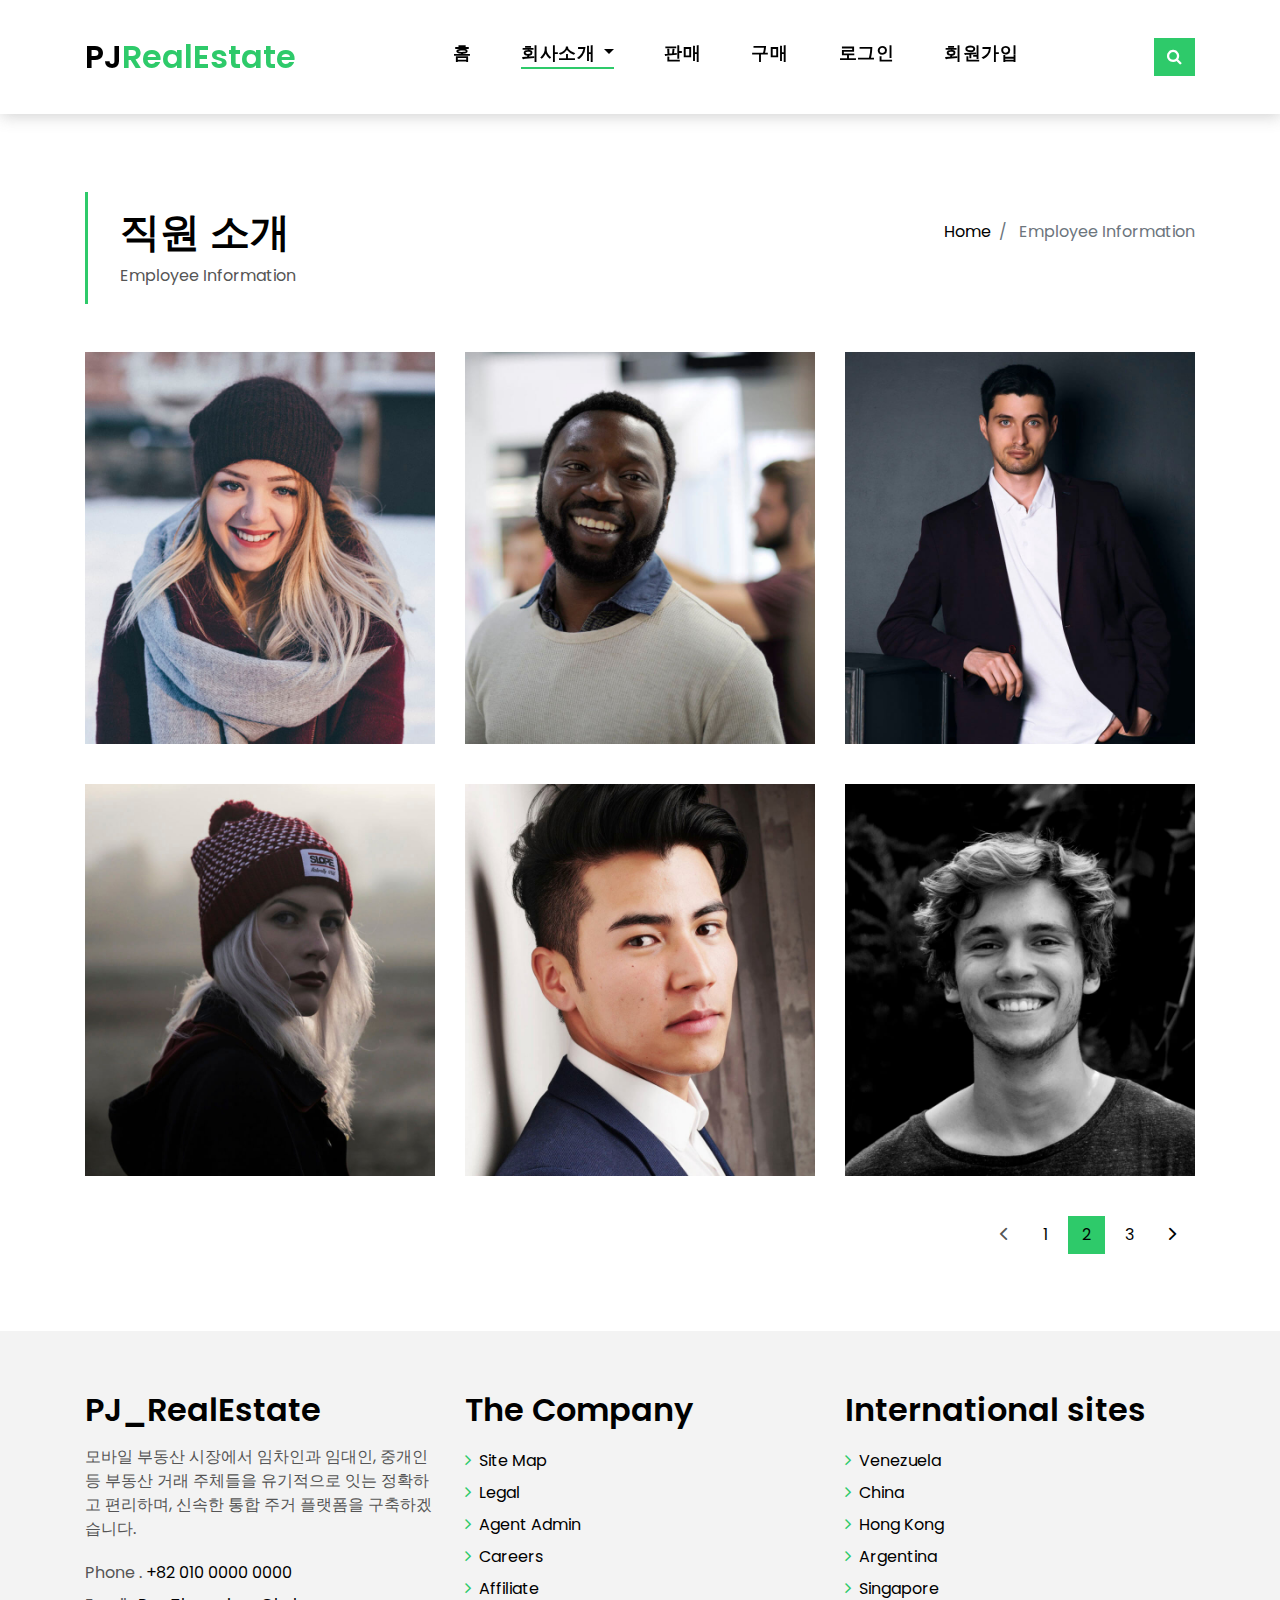
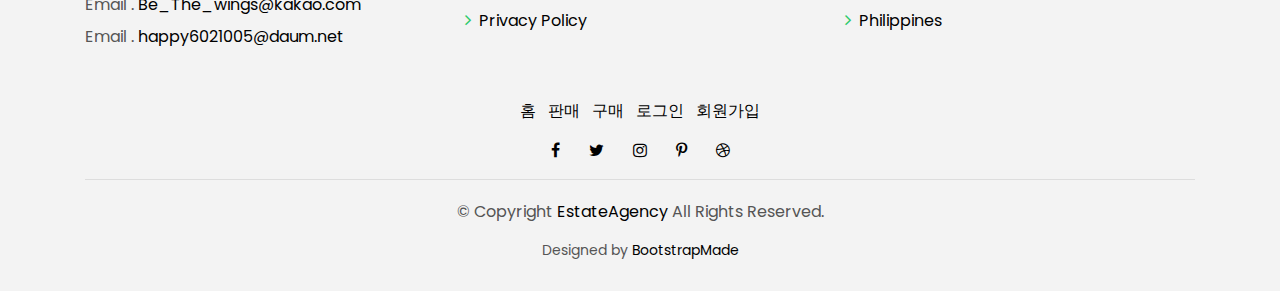
<file: html_js._revise.ver0.5/agents-grid.html>
<!DOCTYPE html>
<html lang="en">
<head>
  <meta charset="utf-8">
  <title>PJ_RealEstate_Employee</title>
  <meta content="width=device-width, initial-scale=1.0" name="viewport">
  <meta content="" name="keywords">
  <meta content="" name="description">

  <!-- Favicons -->
  <link href="img/favicon.png" rel="icon">
  <link href="img/apple-touch-icon.png" rel="apple-touch-icon">

  <!-- Google Fonts -->
  <link href="https://fonts.googleapis.com/css?family=Poppins:300,400,500,600,700" rel="stylesheet">

  <!-- Bootstrap CSS File -->
  <link href="lib/bootstrap/css/bootstrap.min.css" rel="stylesheet">

  <!-- Libraries CSS Files -->
  <link href="lib/font-awesome/css/font-awesome.min.css" rel="stylesheet">
  <link href="lib/animate/animate.min.css" rel="stylesheet">
  <link href="lib/ionicons/css/ionicons.min.css" rel="stylesheet">
  <link href="lib/owlcarousel/assets/owl.carousel.min.css" rel="stylesheet">

  <!-- Main Stylesheet File -->
  <link href="css/style.css" rel="stylesheet">

  <!-- =======================================================
    Theme Name: EstateAgency
    Theme URL: https://bootstrapmade.com/real-estate-agency-bootstrap-template/
    Author: BootstrapMade.com
    License: https://bootstrapmade.com/license/
  ======================================================= -->
</head>

<body>

  <div class="click-closed"></div>
  <!--/ Form Search Star /-->
  <div class="box-collapse">
    <div class="title-box-d">
      <h3 class="title-d">매물 검색</h3>
    </div>
    <span class="close-box-collapse right-boxed ion-ios-close"></span>
    <div class="box-collapse-wrap form">
      <form class="form-a0">
        <div class="row">
          <div class="col-md-12 mb-2">
            <div class="form-group">
              <label for="Type">통합검색</label>
              <!--회색 글씨 보여주는 기능 placeholder-->
              <input type="text" class="form-control form-control-lg form-control-a" placeholder="통합검색">
            </div>
          </div>

          <div class="col-md-6 mb-2">
            <div class="form-group">
              <label for="Type">거래방식</label>
              <select class="form-control form-control-lg form-control-a" id="거래방식">
                <option>전체</option>
                <option>매매</option>
                <option>전세</option>
                <option>월세</option>
              </select>
            </div>
          </div>

          <div class="col-md-6 mb-2">
            <div class="form-group">
              <label for="city">지역</label>
              <select class="form-control form-control-lg form-control-a" id="city">
                <option>전체</option>
                <option>서울시</option>
                <option>경기도</option>
                <option>인천시</option>
                <option>부산시</option>
                <option>대전시</option>
                <option>대구시</option>
                <option>울산시</option>
                <option>세종시</option>
                <option>광주시</option>
                <option>충청북도</option>
                <option>충청남도</option>
                <option>경상북도</option>
                <option>경상남도</option>
                <option>전라북도</option>
                <option>전라남도</option>
                <option>제주도</option>
              </select>
            </div>
          </div>

          <div class="col-md-6 mb-2">
            <div class="form-group">
              <label for="bedrooms">방의 개수</label>
              <select class="form-control form-control-lg form-control-a" id="bedrooms">
                <option>전체</option>
                <option>01</option>
                <option>02</option>
                <option>03</option>
                <option>04</option>
              </select>
            </div>
          </div>

          <div class="col-md-6 mb-2">
            <div class="form-group">
              <label for="garages">차고</label>
              <select class="form-control form-control-lg form-control-a" id="garages">
                <option>전체</option>
                <option>있음</option>
                <option>없음</option>
              </select>
            </div>
          </div>
          <div class="col-md-6 mb-2">
            <div class="form-group">
              <label for="bathrooms">화장실 개수</label>
              <select class="form-control form-control-lg form-control-a" id="bathrooms">
                <option>전체</option>
                <option>01</option>
                <option>02</option>
                <option>03</option>
              </select>
            </div>
          </div>
          <div class="col-md-6 mb-2">
            <div class="form-group">
              <label for="price">최저금액 설정</label>
              <select class="form-control form-control-lg form-control-a" id="price">
                <option>전체</option>
                <option> 5천</option>
                <option> 1억</option>
                <option> 5억</option>
                <option> 10억</option>
              </select>
            </div>
          </div>
          <div class="col-md-12">
            <button type="submit" class="btn btn-b">매물 검색</button>
          </div>
        </div>
      </form>
    </div>
  </div>
  <!--/ Form Search End /-->

  <!--/ Nav Star /-->
  <nav class="navbar navbar-default navbar-trans navbar-expand-lg fixed-top">
    <div class="container">
      <button class="navbar-toggler collapsed" type="button" data-toggle="collapse" data-target="#navbarDefault"
        aria-controls="navbarDefault" aria-expanded="false" aria-label="Toggle navigation">
        <span></span>
        <span></span>
        <span></span>
      </button>
      <a class="navbar-brand text-brand" href="index.html">PJ<span class="color-b">RealEstate</span></a>
      <button type="button" class="btn btn-link nav-search navbar-toggle-box-collapse d-md-none" data-toggle="collapse"
        data-target="#navbarTogglerDemo01" aria-expanded="false">
        <span class="fa fa-search" aria-hidden="true"></span>
      </button>
      <div class="navbar-collapse collapse justify-content-center" id="navbarDefault">
        <ul class="navbar-nav">
          <li class="nav-item">
            <a class="nav-link " href="index.html">홈</a>
          </li>

          <li class="nav-item">
            <a class="nav-link" href="Login.html"> </a>
          </li>

          <li class="nav-item dropdown">
            <a class="nav-link active dropdown-toggle" href="#" id="navbarDropdown" role="button" data-toggle="dropdown"
              aria-haspopup="true" aria-expanded="false">
              회사소개 </a>
            <div class="dropdown-menu" aria-labelledby="navbarDropdown">
              <a class="dropdown-item" href="about.html">회사 소개</a>
              <a class="dropdown-item" href="agent-single.html">대표 소개</a>
              <a class="dropdown-item" href="agents-grid.html">직원 소개</a>
            </div>
          </li>
          <li class="nav-item">
            <a class="nav-link" href="#"> </a>
          </li>

          <li class="nav-item">
              <a class="nav-link" href="blog-single.html">판매</a>
          </li>

          <li class="nav-item">
            <a class="nav-link" href="#"> </a>
          </li>

          <li class="nav-item">
            <!-- 구매와 관련된 정보만을 다룬다-->
            <a class="nav-link" href="property-grid.html">구매</a>
          </li>

          <li class="nav-item">
            <a class="nav-link" href="#"> </a>
          </li>        
          <li class="nav-item">
            <a class="nav-link" href="login.html"> 로그인</a>
          </li>
          <li class="nav-item">
            <a class="nav-link" href="#"> </a>
          </li>
          <li class="nav-item">
            <a class="nav-link" href="agree.html">회원가입</a>
          </li>
        </ul>
      </div>
      <button type="button" class="btn btn-b-n navbar-toggle-box-collapse d-none d-md-block" data-toggle="collapse"
        data-target="#navbarTogglerDemo01" aria-expanded="false">
        <span class="fa fa-search" aria-hidden="true"></span>
      </button>
    </div>
  </nav>
  <!--/ Nav End /-->

  <!--/ Intro Single star /-->
  <section class="intro-single">
    <div class="container">
      <div class="row">
        <div class="col-md-12 col-lg-8">
          <div class="title-single-box">
            <h1 class="title-single">직원 소개</h1>
            <span class="color-text-a">Employee Information</span>
          </div>
        </div>
        <div class="col-md-12 col-lg-4">
          <nav aria-label="breadcrumb" class="breadcrumb-box d-flex justify-content-lg-end">
            <ol class="breadcrumb">
              <li class="breadcrumb-item">
                <a href="#">Home</a>
              </li>
              <li class="breadcrumb-item active" aria-current="page">
                Employee Information
              </li>
            </ol>
          </nav>
        </div>
      </div>
    </div>
  </section>
  <!--/ Intro Single End /-->

  <!--/ Agents Grid Star /-->
  <section class="agents-grid grid">
    <div class="container">
      <div class="row">
        <div class="col-md-4">
          <div class="card-box-d">
            <div class="card-img-d">
              <img src="img/agent-4.jpg" alt="" class="img-d img-fluid">
            </div>
            <div class="card-overlay card-overlay-hover">
              <div class="card-header-d">
                <div class="card-title-d align-self-center">
                  <h3 class="title-d">
                    <a href="#" class="link-two">Margaret Sotillo
                      <br> Escala</a>
                  </h3>
                </div>
              </div>
              <div class="card-body-d">
                <p class="content-d color-text-a">
                  Sed porttitor lectus nibh, Cras ultricies ligula sed magna dictum porta two.
                </p>
                <div class="info-agents color-a">
                  <p>
                    <strong>Phone: </strong> +54 356 945234</p>
                  <p>
                    <strong>Email: </strong> agents@example.com</p>
                </div>
              </div>
              <div class="card-footer-d">
                <div class="socials-footer d-flex justify-content-center">
                  <ul class="list-inline">
                    <li class="list-inline-item">
                      <a href="#" class="link-one">
                        <i class="fa fa-facebook" aria-hidden="true"></i>
                      </a>
                    </li>
                    <li class="list-inline-item">
                      <a href="#" class="link-one">
                        <i class="fa fa-twitter" aria-hidden="true"></i>
                      </a>
                    </li>
                    <li class="list-inline-item">
                      <a href="#" class="link-one">
                        <i class="fa fa-instagram" aria-hidden="true"></i>
                      </a>
                    </li>
                    <li class="list-inline-item">
                      <a href="#" class="link-one">
                        <i class="fa fa-pinterest-p" aria-hidden="true"></i>
                      </a>
                    </li>
                    <li class="list-inline-item">
                      <a href="#" class="link-one">
                        <i class="fa fa-dribbble" aria-hidden="true"></i>
                      </a>
                    </li>
                  </ul>
                </div>
              </div>
            </div>
          </div>
        </div>
        <div class="col-md-4">
          <div class="card-box-d">
            <div class="card-img-d">
              <img src="img/agent-2.jpg" alt="" class="img-d img-fluid">
            </div>
            <div class="card-overlay card-overlay-hover">
              <div class="card-header-d">
                <div class="card-title-d align-self-center">
                  <h3 class="title-d">
                    <a href="#" class="link-two">Margaret Sotillo
                      <br> Escala</a>
                  </h3>
                </div>
              </div>
              <div class="card-body-d">
                <p class="content-d color-text-a">
                  Sed porttitor lectus nibh, Cras ultricies ligula sed magna dictum porta two.
                </p>
                <div class="info-agents color-a">
                  <p>
                    <strong>Phone: </strong> +54 356 945234</p>
                  <p>
                    <strong>Email: </strong> agents@example.com</p>
                </div>
              </div>
              <div class="card-footer-d">
                <div class="socials-footer d-flex justify-content-center">
                  <ul class="list-inline">
                    <li class="list-inline-item">
                      <a href="#" class="link-one">
                        <i class="fa fa-facebook" aria-hidden="true"></i>
                      </a>
                    </li>
                    <li class="list-inline-item">
                      <a href="#" class="link-one">
                        <i class="fa fa-twitter" aria-hidden="true"></i>
                      </a>
                    </li>
                    <li class="list-inline-item">
                      <a href="#" class="link-one">
                        <i class="fa fa-instagram" aria-hidden="true"></i>
                      </a>
                    </li>
                    <li class="list-inline-item">
                      <a href="#" class="link-one">
                        <i class="fa fa-pinterest-p" aria-hidden="true"></i>
                      </a>
                    </li>
                    <li class="list-inline-item">
                      <a href="#" class="link-one">
                        <i class="fa fa-dribbble" aria-hidden="true"></i>
                      </a>
                    </li>
                  </ul>
                </div>
              </div>
            </div>
          </div>
        </div>
        <div class="col-md-4">
          <div class="card-box-d">
            <div class="card-img-d">
              <img src="img/agent-3.jpg" alt="" class="img-d img-fluid">
            </div>
            <div class="card-overlay card-overlay-hover">
              <div class="card-header-d">
                <div class="card-title-d align-self-center">
                  <h3 class="title-d">
                    <a href="#" class="link-two">Margaret Sotillo
                      <br> Escala</a>
                  </h3>
                </div>
              </div>
              <div class="card-body-d">
                <p class="content-d color-text-a">
                  Sed porttitor lectus nibh, Cras ultricies ligula sed magna dictum porta two.
                </p>
                <div class="info-agents color-a">
                  <p>
                    <strong>Phone: </strong> +54 356 945234</p>
                  <p>
                    <strong>Email: </strong> agents@example.com</p>
                </div>
              </div>
              <div class="card-footer-d">
                <div class="socials-footer d-flex justify-content-center">
                  <ul class="list-inline">
                    <li class="list-inline-item">
                      <a href="#" class="link-one">
                        <i class="fa fa-facebook" aria-hidden="true"></i>
                      </a>
                    </li>
                    <li class="list-inline-item">
                      <a href="#" class="link-one">
                        <i class="fa fa-twitter" aria-hidden="true"></i>
                      </a>
                    </li>
                    <li class="list-inline-item">
                      <a href="#" class="link-one">
                        <i class="fa fa-instagram" aria-hidden="true"></i>
                      </a>
                    </li>
                    <li class="list-inline-item">
                      <a href="#" class="link-one">
                        <i class="fa fa-pinterest-p" aria-hidden="true"></i>
                      </a>
                    </li>
                    <li class="list-inline-item">
                      <a href="#" class="link-one">
                        <i class="fa fa-dribbble" aria-hidden="true"></i>
                      </a>
                    </li>
                  </ul>
                </div>
              </div>
            </div>
          </div>
        </div>
        <div class="col-md-4">
          <div class="card-box-d">
            <div class="card-img-d">
              <img src="img/agent-5.jpg" alt="" class="img-d img-fluid">
            </div>
            <div class="card-overlay card-overlay-hover">
              <div class="card-header-d">
                <div class="card-title-d align-self-center">
                  <h3 class="title-d">
                    <a href="#" class="link-two">Margaret Sotillo
                      <br> Escala</a>
                  </h3>
                </div>
              </div>
              <div class="card-body-d">
                <p class="content-d color-text-a">
                  Sed porttitor lectus nibh, Cras ultricies ligula sed magna dictum porta two.
                </p>
                <div class="info-agents color-a">
                  <p>
                    <strong>Phone: </strong> +54 356 945234</p>
                  <p>
                    <strong>Email: </strong> agents@example.com</p>
                </div>
              </div>
              <div class="card-footer-d">
                <div class="socials-footer d-flex justify-content-center">
                  <ul class="list-inline">
                    <li class="list-inline-item">
                      <a href="#" class="link-one">
                        <i class="fa fa-facebook" aria-hidden="true"></i>
                      </a>
                    </li>
                    <li class="list-inline-item">
                      <a href="#" class="link-one">
                        <i class="fa fa-twitter" aria-hidden="true"></i>
                      </a>
                    </li>
                    <li class="list-inline-item">
                      <a href="#" class="link-one">
                        <i class="fa fa-instagram" aria-hidden="true"></i>
                      </a>
                    </li>
                    <li class="list-inline-item">
                      <a href="#" class="link-one">
                        <i class="fa fa-pinterest-p" aria-hidden="true"></i>
                      </a>
                    </li>
                    <li class="list-inline-item">
                      <a href="#" class="link-one">
                        <i class="fa fa-dribbble" aria-hidden="true"></i>
                      </a>
                    </li>
                  </ul>
                </div>
              </div>
            </div>
          </div>
        </div>
        <div class="col-md-4">
          <div class="card-box-d">
            <div class="card-img-d">
              <img src="img/agent-1.jpg" alt="" class="img-d img-fluid">
            </div>
            <div class="card-overlay card-overlay-hover">
              <div class="card-header-d">
                <div class="card-title-d align-self-center">
                  <h3 class="title-d">
                    <a href="#" class="link-two">Margaret Sotillo
                      <br> Escala</a>
                  </h3>
                </div>
              </div>
              <div class="card-body-d">
                <p class="content-d color-text-a">
                  Sed porttitor lectus nibh, Cras ultricies ligula sed magna dictum porta two.
                </p>
                <div class="info-agents color-a">
                  <p>
                    <strong>Phone: </strong> +54 356 945234</p>
                  <p>
                    <strong>Email: </strong> agents@example.com</p>
                </div>
              </div>
              <div class="card-footer-d">
                <div class="socials-footer d-flex justify-content-center">
                  <ul class="list-inline">
                    <li class="list-inline-item">
                      <a href="#" class="link-one">
                        <i class="fa fa-facebook" aria-hidden="true"></i>
                      </a>
                    </li>
                    <li class="list-inline-item">
                      <a href="#" class="link-one">
                        <i class="fa fa-twitter" aria-hidden="true"></i>
                      </a>
                    </li>
                    <li class="list-inline-item">
                      <a href="#" class="link-one">
                        <i class="fa fa-instagram" aria-hidden="true"></i>
                      </a>
                    </li>
                    <li class="list-inline-item">
                      <a href="#" class="link-one">
                        <i class="fa fa-pinterest-p" aria-hidden="true"></i>
                      </a>
                    </li>
                    <li class="list-inline-item">
                      <a href="#" class="link-one">
                        <i class="fa fa-dribbble" aria-hidden="true"></i>
                      </a>
                    </li>
                  </ul>
                </div>
              </div>
            </div>
          </div>
        </div>
        <div class="col-md-4">
          <div class="card-box-d">
            <div class="card-img-d">
              <img src="img/agent-6.jpg" alt="" class="img-d img-fluid">
            </div>
            <div class="card-overlay card-overlay-hover">
              <div class="card-header-d">
                <div class="card-title-d align-self-center">
                  <h3 class="title-d">
                    <a href="#" class="link-two">Margaret Sotillo
                      <br> Escala</a>
                  </h3>
                </div>
              </div>
              <div class="card-body-d">
                <p class="content-d color-text-a">
                  Sed porttitor lectus nibh, Cras ultricies ligula sed magna dictum porta two.
                </p>
                <div class="info-agents color-a">
                  <p>
                    <strong>Phone: </strong> +54 356 945234</p>
                  <p>
                    <strong>Email: </strong> agents@example.com</p>
                </div>
              </div>
              <div class="card-footer-d">
                <div class="socials-footer d-flex justify-content-center">
                  <ul class="list-inline">
                    <li class="list-inline-item">
                      <a href="#" class="link-one">
                        <i class="fa fa-facebook" aria-hidden="true"></i>
                      </a>
                    </li>
                    <li class="list-inline-item">
                      <a href="#" class="link-one">
                        <i class="fa fa-twitter" aria-hidden="true"></i>
                      </a>
                    </li>
                    <li class="list-inline-item">
                      <a href="#" class="link-one">
                        <i class="fa fa-instagram" aria-hidden="true"></i>
                      </a>
                    </li>
                    <li class="list-inline-item">
                      <a href="#" class="link-one">
                        <i class="fa fa-pinterest-p" aria-hidden="true"></i>
                      </a>
                    </li>
                    <li class="list-inline-item">
                      <a href="#" class="link-one">
                        <i class="fa fa-dribbble" aria-hidden="true"></i>
                      </a>
                    </li>
                  </ul>
                </div>
              </div>
            </div>
          </div>
        </div>
      </div>
      <div class="row">
        <div class="col-sm-12">
          <nav class="pagination-a">
            <ul class="pagination justify-content-end">
              <li class="page-item disabled">
                <a class="page-link" href="#" tabindex="-1">
                  <span class="ion-ios-arrow-back"></span>
                </a>
              </li>
              <li class="page-item">
                <a class="page-link" href="#">1</a>
              </li>
              <li class="page-item active">
                <a class="page-link" href="#">2</a>
              </li>
              <li class="page-item">
                <a class="page-link" href="#">3</a>
              </li>
              <li class="page-item next">
                <a class="page-link" href="#">
                  <span class="ion-ios-arrow-forward"></span>
                </a>
              </li>
            </ul>
          </nav>
        </div>
      </div>
    </div>
  </section>
  <!--/ Agents Grid End /-->

  <!--/ footer Star /-->
  <section class="section-footer">
    <div class="container">
      <div class="row">
        <div class="col-sm-12 col-md-4">
          <div class="widget-a">
            <div class="w-header-a">
              <h3 class="w-title-a text-brand">PJ_RealEstate</h3>
            </div>
            <div class="w-body-a">
              <p class="w-text-a color-text-a">
                모바일 부동산 시장에서 임차인과 임대인, 중개인 등 부동산 거래 주체들을 유기적으로 잇는 정확하고 편리하며, 신속한 통합 주거 플랫폼을 구축하겠습니다.
              </p>
            </div>
            <div class="w-footer-a">
              <ul class="list-unstyled">
                <li class="color-a">
                  <span class="color-text-a">Phone .</span> +82 010 0000 0000
                </li>
                <li class="color-a">
                  <span class="color-text-a">Email .</span> Be_The_wings@kakao.com
                </li>
                <li class="color-a">
                  <span class="color-text-a">Email .</span> happy6021005@daum.net
                </li>
              </ul>
            </div>
          </div>
        </div>
        <div class="col-sm-12 col-md-4 section-md-t3">
          <div class="widget-a">
            <div class="w-header-a">
              <h3 class="w-title-a text-brand">The Company</h3>
            </div>
            <div class="w-body-a">
              <div class="w-body-a">
                <ul class="list-unstyled">
                  <li class="item-list-a">
                    <i class="fa fa-angle-right"></i> <a href="#">Site Map</a>
                  </li>
                  <li class="item-list-a">
                    <i class="fa fa-angle-right"></i> <a href="#">Legal</a>
                  </li>
                  <li class="item-list-a">
                    <i class="fa fa-angle-right"></i> <a href="#">Agent Admin</a>
                  </li>
                  <li class="item-list-a">
                    <i class="fa fa-angle-right"></i> <a href="#">Careers</a>
                  </li>
                  <li class="item-list-a">
                    <i class="fa fa-angle-right"></i> <a href="#">Affiliate</a>
                  </li>
                  <li class="item-list-a">
                    <i class="fa fa-angle-right"></i> <a href="#">Privacy Policy</a>
                  </li>
                </ul>
              </div>
            </div>
          </div>
        </div>
        <div class="col-sm-12 col-md-4 section-md-t3">
          <div class="widget-a">
            <div class="w-header-a">
              <h3 class="w-title-a text-brand">International sites</h3>
            </div>
            <div class="w-body-a">
              <ul class="list-unstyled">
                <li class="item-list-a">
                  <i class="fa fa-angle-right"></i> <a href="#">Venezuela</a>
                </li>
                <li class="item-list-a">
                  <i class="fa fa-angle-right"></i> <a href="#">China</a>
                </li>
                <li class="item-list-a">
                  <i class="fa fa-angle-right"></i> <a href="#">Hong Kong</a>
                </li>
                <li class="item-list-a">
                  <i class="fa fa-angle-right"></i> <a href="#">Argentina</a>
                </li>
                <li class="item-list-a">
                  <i class="fa fa-angle-right"></i> <a href="#">Singapore</a>
                </li>
                <li class="item-list-a">
                  <i class="fa fa-angle-right"></i> <a href="#">Philippines</a>
                </li>
              </ul>
            </div>
          </div>
        </div>
      </div>
    </div>
  </section>
  <footer>
    <div class="container">
      <div class="row">
        <div class="col-md-12">
          <nav class="nav-footer">
            <ul class="list-inline">
              <li class="list-inline-item">
                <a href="#">홈</a>
              </li>
              <li class="list-inline-item">
                <a href="#">판매</a>
              </li>
              <li class="list-inline-item">
                <a href="#">구매</a>
              </li>
              <li class="list-inline-item">
                <a href="#">로그인</a>
              </li>
              <li class="list-inline-item">
                <a href="#">회원가입</a>
              </li>
            </ul>
          </nav>
          <div class="socials-a">
            <ul class="list-inline">
              <li class="list-inline-item">
                <a href="#">
                  <i class="fa fa-facebook" aria-hidden="true"></i>
                </a>
              </li>
              <li class="list-inline-item">
                <a href="#">
                  <i class="fa fa-twitter" aria-hidden="true"></i>
                </a>
              </li>
              <li class="list-inline-item">
                <a href="#">
                  <i class="fa fa-instagram" aria-hidden="true"></i>
                </a>
              </li>
              <li class="list-inline-item">
                <a href="#">
                  <i class="fa fa-pinterest-p" aria-hidden="true"></i>
                </a>
              </li>
              <li class="list-inline-item">
                <a href="#">
                  <i class="fa fa-dribbble" aria-hidden="true"></i>
                </a>
              </li>
            </ul>
          </div>
          <div class="copyright-footer">
            <p class="copyright color-text-a">
              &copy; Copyright
              <span class="color-a">EstateAgency</span> All Rights Reserved.
            </p>
          </div>
          <div class="credits">
            <!--
              All the links in the footer should remain intact.
              You can delete the links only if you purchased the pro version.
              Licensing information: https://bootstrapmade.com/license/
              Purchase the pro version with working PHP/AJAX contact form: https://bootstrapmade.com/buy/?theme=EstateAgency
            -->
            Designed by <a href="https://bootstrapmade.com/">BootstrapMade</a>
          </div>
        </div>
      </div>
    </div>
  </footer>
  <!--/ Footer End /-->

  <a href="#" class="back-to-top"><i class="fa fa-chevron-up"></i></a>
  <div id="preloader"></div>

  <!-- JavaScript Libraries -->
  <script src="lib/jquery/jquery.min.js"></script>
  <script src="lib/jquery/jquery-migrate.min.js"></script>
  <script src="lib/popper/popper.min.js"></script>
  <script src="lib/bootstrap/js/bootstrap.min.js"></script>
  <script src="lib/easing/easing.min.js"></script>
  <script src="lib/owlcarousel/owl.carousel.min.js"></script>
  <script src="lib/scrollreveal/scrollreveal.min.js"></script>
  <!-- Contact Form JavaScript File -->
  <script src="contactform/contactform.js"></script>

  <!-- Template Main Javascript File -->
  <script src="js/main.js"></script>

</body>
</html>
</file>
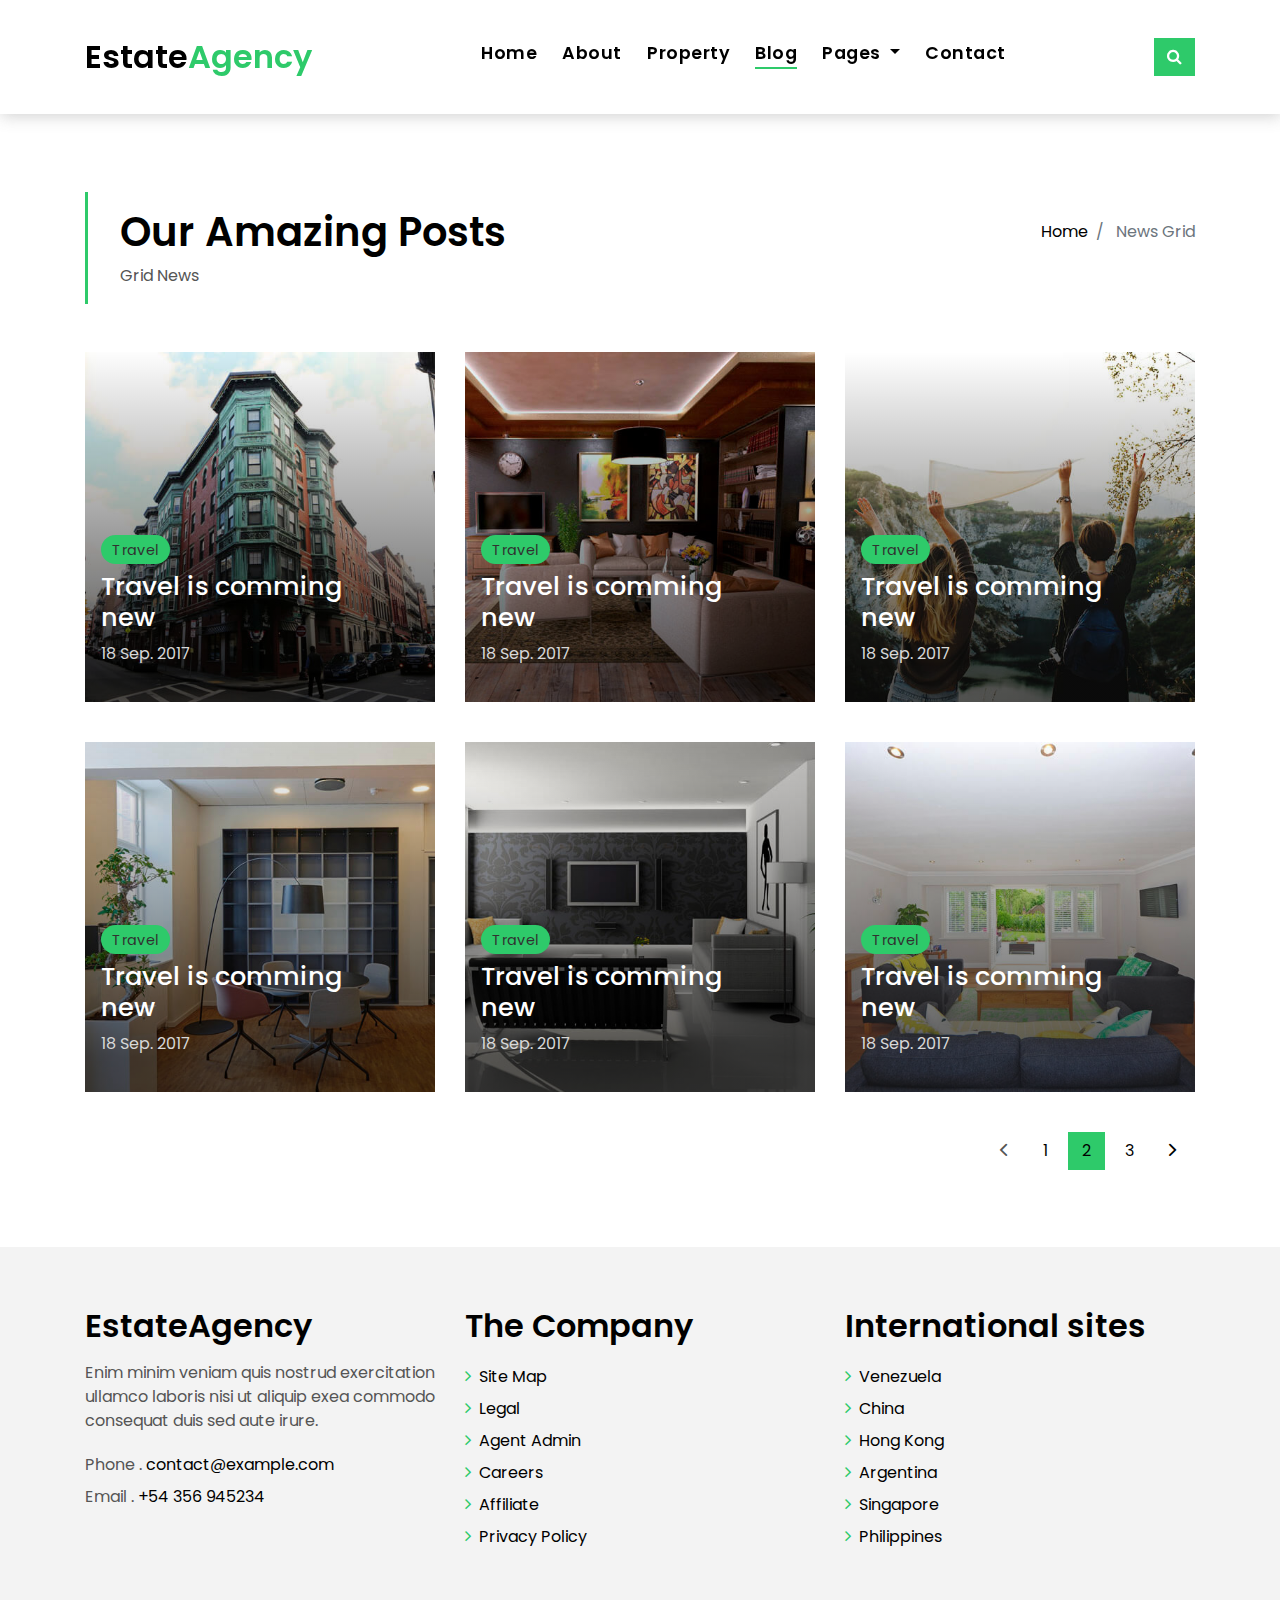
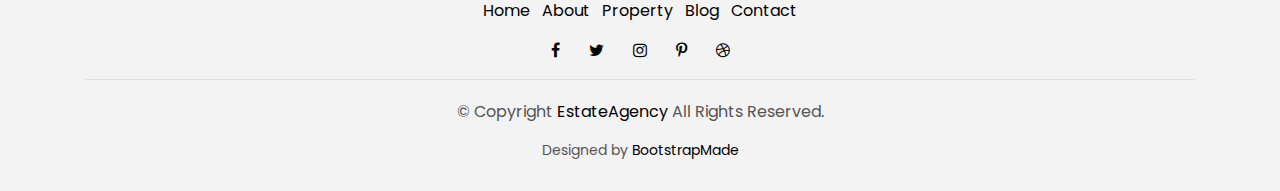
<file: html_js._revise.ver0.5/blog-grid.html>
<!DOCTYPE html>
<html lang="en">
<head>
  <meta charset="utf-8">
  <title>일단 안 쓰는 페이지</title>
  <meta content="width=device-width, initial-scale=1.0" name="viewport">
  <meta content="" name="keywords">
  <meta content="" name="description">

  <!-- Favicons -->
  <link href="img/favicon.png" rel="icon">
  <link href="img/apple-touch-icon.png" rel="apple-touch-icon">

  <!-- Google Fonts -->
  <link href="https://fonts.googleapis.com/css?family=Poppins:300,400,500,600,700" rel="stylesheet">

  <!-- Bootstrap CSS File -->
  <link href="lib/bootstrap/css/bootstrap.min.css" rel="stylesheet">

  <!-- Libraries CSS Files -->
  <link href="lib/font-awesome/css/font-awesome.min.css" rel="stylesheet">
  <link href="lib/animate/animate.min.css" rel="stylesheet">
  <link href="lib/ionicons/css/ionicons.min.css" rel="stylesheet">
  <link href="lib/owlcarousel/assets/owl.carousel.min.css" rel="stylesheet">

  <!-- Main Stylesheet File -->
  <link href="css/style.css" rel="stylesheet">

  <!-- =======================================================
    Theme Name: EstateAgency
    Theme URL: https://bootstrapmade.com/real-estate-agency-bootstrap-template/
    Author: BootstrapMade.com
    License: https://bootstrapmade.com/license/
  ======================================================= -->
</head>

<body>

  <div class="click-closed"></div>
  <!--/ Form Search Star /-->
  <div class="box-collapse">
    <div class="title-box-d">
      <h3 class="title-d">Search Property</h3>
    </div>
    <span class="close-box-collapse right-boxed ion-ios-close"></span>
    <div class="box-collapse-wrap form">
      <form class="form-a0">
        <div class="row">
          <div class="col-md-12 mb-2">
            <div class="form-group">
              <label for="Type">Keyword</label>
              <input type="text" class="form-control form-control-lg form-control-a" placeholder="Keyword">
            </div>
          </div>
          <div class="col-md-6 mb-2">
            <div class="form-group">
              <label for="Type">Type</label>
              <select class="form-control form-control-lg form-control-a" id="Type">
                <option>All Type</option>
                <option>For Rent</option>
                <option>For Sale</option>
                <option>Open House</option>
              </select>
            </div>
          </div>
          <div class="col-md-6 mb-2">
            <div class="form-group">
              <label for="city">City</label>
              <select class="form-control form-control-lg form-control-a" id="city">
                <option>All City</option>
                <option>Alabama</option>
                <option>Arizona</option>
                <option>California</option>
                <option>Colorado</option>
              </select>
            </div>
          </div>
          <div class="col-md-6 mb-2">
            <div class="form-group">
              <label for="bedrooms">Bedrooms</label>
              <select class="form-control form-control-lg form-control-a" id="bedrooms">
                <option>Any</option>
                <option>01</option>
                <option>02</option>
                <option>03</option>
              </select>
            </div>
          </div>
          <div class="col-md-6 mb-2">
            <div class="form-group">
              <label for="garages">Garages</label>
              <select class="form-control form-control-lg form-control-a" id="garages">
                <option>Any</option>
                <option>01</option>
                <option>02</option>
                <option>03</option>
                <option>04</option>
              </select>
            </div>
          </div>
          <div class="col-md-6 mb-2">
            <div class="form-group">
              <label for="bathrooms">Bathrooms</label>
              <select class="form-control form-control-lg form-control-a" id="bathrooms">
                <option>Any</option>
                <option>01</option>
                <option>02</option>
                <option>03</option>
              </select>
            </div>
          </div>
          <div class="col-md-6 mb-2">
            <div class="form-group">
              <label for="price">Min Price</label>
              <select class="form-control form-control-lg form-control-a" id="price">
                <option>Unlimite</option>
                <option>$50,000</option>
                <option>$100,000</option>
                <option>$150,000</option>
                <option>$200,000</option>
              </select>
            </div>
          </div>
          <div class="col-md-12">
            <button type="submit" class="btn btn-b">Search Property</button>
          </div>
        </div>
      </form>
    </div>
  </div>
  <!--/ Form Search End /-->

  <!--/ Nav Star /-->
  <nav class="navbar navbar-default navbar-trans navbar-expand-lg fixed-top">
    <div class="container">
      <button class="navbar-toggler collapsed" type="button" data-toggle="collapse" data-target="#navbarDefault"
        aria-controls="navbarDefault" aria-expanded="false" aria-label="Toggle navigation">
        <span></span>
        <span></span>
        <span></span>
      </button>
      <a class="navbar-brand text-brand" href="index.html">Estate<span class="color-b">Agency</span></a>
      <button type="button" class="btn btn-link nav-search navbar-toggle-box-collapse d-md-none" data-toggle="collapse"
        data-target="#navbarTogglerDemo01" aria-expanded="false">
        <span class="fa fa-search" aria-hidden="true"></span>
      </button>
      <div class="navbar-collapse collapse justify-content-center" id="navbarDefault">
        <ul class="navbar-nav">
          <li class="nav-item">
            <a class="nav-link" href="index.html">Home</a>
          </li>
          <li class="nav-item">
            <a class="nav-link" href="about.html">About</a>
          </li>
          <li class="nav-item">
            <a class="nav-link" href="property-grid.html">Property</a>
          </li>
          <li class="nav-item">
            <a class="nav-link active" href="blog-grid.html">Blog</a>
          </li>
          <li class="nav-item dropdown">
            <a class="nav-link dropdown-toggle" href="#" id="navbarDropdown" role="button" data-toggle="dropdown"
              aria-haspopup="true" aria-expanded="false">
              Pages
            </a>
            <div class="dropdown-menu" aria-labelledby="navbarDropdown">
              <a class="dropdown-item" href="property-single.html">Property Single</a>
              <a class="dropdown-item" href="blog-single.html">Blog Single</a>
              <a class="dropdown-item" href="agents-grid.html">Agents Grid</a>
              <a class="dropdown-item" href="agent-single.html">Agent Single</a>
            </div>
          </li>
          <li class="nav-item">
            <a class="nav-link" href="contact.html">Contact</a>
          </li>
        </ul>
      </div>
      <button type="button" class="btn btn-b-n navbar-toggle-box-collapse d-none d-md-block" data-toggle="collapse"
        data-target="#navbarTogglerDemo01" aria-expanded="false">
        <span class="fa fa-search" aria-hidden="true"></span>
      </button>
    </div>
  </nav>
  <!--/ Nav End /-->

  <!--/ Intro Single star /-->
  <section class="intro-single">
    <div class="container">
      <div class="row">
        <div class="col-md-12 col-lg-8">
          <div class="title-single-box">
            <h1 class="title-single">Our Amazing Posts</h1>
            <span class="color-text-a">Grid News</span>
          </div>
        </div>
        <div class="col-md-12 col-lg-4">
          <nav aria-label="breadcrumb" class="breadcrumb-box d-flex justify-content-lg-end">
            <ol class="breadcrumb">
              <li class="breadcrumb-item">
                <a href="index.html">Home</a>
              </li>
              <li class="breadcrumb-item active" aria-current="page">
                News Grid
              </li>
            </ol>
          </nav>
        </div>
      </div>
    </div>
  </section>
  <!--/ Intro Single End /-->

  <!--/ News Grid Star /-->
  <section class="news-grid grid">
    <div class="container">
      <div class="row">
        <div class="col-md-4">
          <div class="card-box-b card-shadow news-box">
            <div class="img-box-b">
              <img src="img/post-1.jpg" alt="" class="img-b img-fluid">
            </div>
            <div class="card-overlay">
              <div class="card-header-b">
                <div class="card-category-b">
                  <a href="#" class="category-b">Travel</a>
                </div>
                <div class="card-title-b">
                  <h2 class="title-2">
                    <a href="blog-single.html">Travel is comming
                      <br> new</a>
                  </h2>
                </div>
                <div class="card-date">
                  <span class="date-b">18 Sep. 2017</span>
                </div>
              </div>
            </div>
          </div>
        </div>
        <div class="col-md-4">
          <div class="card-box-b card-shadow news-box">
            <div class="img-box-b">
              <img src="img/post-2.jpg" alt="" class="img-b img-fluid">
            </div>
            <div class="card-overlay">
              <div class="card-header-b">
                <div class="card-category-b">
                  <a href="blog-single.html" class="category-b">Travel</a>
                </div>
                <div class="card-title-b">
                  <h2 class="title-2">
                    <a href="blog-single.html">Travel is comming
                      <br> new</a>
                  </h2>
                </div>
                <div class="card-date">
                  <span class="date-b">18 Sep. 2017</span>
                </div>
              </div>
            </div>
          </div>
        </div>
        <div class="col-md-4">
          <div class="card-box-b card-shadow news-box">
            <div class="img-box-b">
              <img src="img/post-3.jpg" alt="" class="img-b img-fluid">
            </div>
            <div class="card-overlay">
              <div class="card-header-b">
                <div class="card-category-b">
                  <a href="#" class="category-b">Travel</a>
                </div>
                <div class="card-title-b">
                  <h2 class="title-2">
                    <a href="blog-single.html">Travel is comming
                      <br> new</a>
                  </h2>
                </div>
                <div class="card-date">
                  <span class="date-b">18 Sep. 2017</span>
                </div>
              </div>
            </div>
          </div>
        </div>
        <div class="col-md-4">
          <div class="card-box-b card-shadow news-box">
            <div class="img-box-b">
              <img src="img/post-4.jpg" alt="" class="img-b img-fluid">
            </div>
            <div class="card-overlay">
              <div class="card-header-b">
                <div class="card-category-b">
                  <a href="#" class="category-b">Travel</a>
                </div>
                <div class="card-title-b">
                  <h2 class="title-2">
                    <a href="blog-single.html">Travel is comming
                      <br> new</a>
                  </h2>
                </div>
                <div class="card-date">
                  <span class="date-b">18 Sep. 2017</span>
                </div>
              </div>
            </div>
          </div>
        </div>
        <div class="col-md-4">
          <div class="card-box-b card-shadow news-box">
            <div class="img-box-b">
              <img src="img/post-5.jpg" alt="" class="img-b img-fluid">
            </div>
            <div class="card-overlay">
              <div class="card-header-b">
                <div class="card-category-b">
                  <a href="#" class="category-b">Travel</a>
                </div>
                <div class="card-title-b">
                  <h2 class="title-2">
                    <a href="blog-single.html">Travel is comming
                      <br> new</a>
                  </h2>
                </div>
                <div class="card-date">
                  <span class="date-b">18 Sep. 2017</span>
                </div>
              </div>
            </div>
          </div>
        </div>
        <div class="col-md-4">
          <div class="card-box-b card-shadow news-box">
            <div class="img-box-b">
              <img src="img/post-6.jpg" alt="" class="img-b img-fluid">
            </div>
            <div class="card-overlay">
              <div class="card-header-b">
                <div class="card-category-b">
                  <a href="#" class="category-b">Travel</a>
                </div>
                <div class="card-title-b">
                  <h2 class="title-2">
                    <a href="blog-single.html">Travel is comming
                      <br> new</a>
                  </h2>
                </div>
                <div class="card-date">
                  <span class="date-b">18 Sep. 2017</span>
                </div>
              </div>
            </div>
          </div>
        </div>
      </div>
      <div class="row">
        <div class="col-sm-12">
          <nav class="pagination-a">
            <ul class="pagination justify-content-end">
              <li class="page-item disabled">
                <a class="page-link" href="#" tabindex="-1">
                  <span class="ion-ios-arrow-back"></span>
                </a>
              </li>
              <li class="page-item">
                <a class="page-link" href="#">1</a>
              </li>
              <li class="page-item active">
                <a class="page-link" href="#">2</a>
              </li>
              <li class="page-item">
                <a class="page-link" href="#">3</a>
              </li>
              <li class="page-item next">
                <a class="page-link" href="#">
                  <span class="ion-ios-arrow-forward"></span>
                </a>
              </li>
            </ul>
          </nav>
        </div>
      </div>
    </div>
  </section>
  <!--/ News Grid End /-->

  <!--/ footer Star /-->
  <section class="section-footer">
    <div class="container">
      <div class="row">
        <div class="col-sm-12 col-md-4">
          <div class="widget-a">
            <div class="w-header-a">
              <h3 class="w-title-a text-brand">EstateAgency</h3>
            </div>
            <div class="w-body-a">
              <p class="w-text-a color-text-a">
                Enim minim veniam quis nostrud exercitation ullamco laboris nisi ut aliquip exea commodo consequat duis
                sed aute irure.
              </p>
            </div>
            <div class="w-footer-a">
              <ul class="list-unstyled">
                <li class="color-a">
                  <span class="color-text-a">Phone .</span> contact@example.com</li>
                <li class="color-a">
                  <span class="color-text-a">Email .</span> +54 356 945234</li>
              </ul>
            </div>
          </div>
        </div>
        <div class="col-sm-12 col-md-4 section-md-t3">
          <div class="widget-a">
            <div class="w-header-a">
              <h3 class="w-title-a text-brand">The Company</h3>
            </div>
            <div class="w-body-a">
              <div class="w-body-a">
                <ul class="list-unstyled">
                  <li class="item-list-a">
                    <i class="fa fa-angle-right"></i> <a href="#">Site Map</a>
                  </li>
                  <li class="item-list-a">
                    <i class="fa fa-angle-right"></i> <a href="#">Legal</a>
                  </li>
                  <li class="item-list-a">
                    <i class="fa fa-angle-right"></i> <a href="#">Agent Admin</a>
                  </li>
                  <li class="item-list-a">
                    <i class="fa fa-angle-right"></i> <a href="#">Careers</a>
                  </li>
                  <li class="item-list-a">
                    <i class="fa fa-angle-right"></i> <a href="#">Affiliate</a>
                  </li>
                  <li class="item-list-a">
                    <i class="fa fa-angle-right"></i> <a href="#">Privacy Policy</a>
                  </li>
                </ul>
              </div>
            </div>
          </div>
        </div>
        <div class="col-sm-12 col-md-4 section-md-t3">
          <div class="widget-a">
            <div class="w-header-a">
              <h3 class="w-title-a text-brand">International sites</h3>
            </div>
            <div class="w-body-a">
              <ul class="list-unstyled">
                <li class="item-list-a">
                  <i class="fa fa-angle-right"></i> <a href="#">Venezuela</a>
                </li>
                <li class="item-list-a">
                  <i class="fa fa-angle-right"></i> <a href="#">China</a>
                </li>
                <li class="item-list-a">
                  <i class="fa fa-angle-right"></i> <a href="#">Hong Kong</a>
                </li>
                <li class="item-list-a">
                  <i class="fa fa-angle-right"></i> <a href="#">Argentina</a>
                </li>
                <li class="item-list-a">
                  <i class="fa fa-angle-right"></i> <a href="#">Singapore</a>
                </li>
                <li class="item-list-a">
                  <i class="fa fa-angle-right"></i> <a href="#">Philippines</a>
                </li>
              </ul>
            </div>
          </div>
        </div>
      </div>
    </div>
  </section>
  <footer>
    <div class="container">
      <div class="row">
        <div class="col-md-12">
          <nav class="nav-footer">
            <ul class="list-inline">
              <li class="list-inline-item">
                <a href="#">Home</a>
              </li>
              <li class="list-inline-item">
                <a href="#">About</a>
              </li>
              <li class="list-inline-item">
                <a href="#">Property</a>
              </li>
              <li class="list-inline-item">
                <a href="#">Blog</a>
              </li>
              <li class="list-inline-item">
                <a href="#">Contact</a>
              </li>
            </ul>
          </nav>
          <div class="socials-a">
            <ul class="list-inline">
              <li class="list-inline-item">
                <a href="#">
                  <i class="fa fa-facebook" aria-hidden="true"></i>
                </a>
              </li>
              <li class="list-inline-item">
                <a href="#">
                  <i class="fa fa-twitter" aria-hidden="true"></i>
                </a>
              </li>
              <li class="list-inline-item">
                <a href="#">
                  <i class="fa fa-instagram" aria-hidden="true"></i>
                </a>
              </li>
              <li class="list-inline-item">
                <a href="#">
                  <i class="fa fa-pinterest-p" aria-hidden="true"></i>
                </a>
              </li>
              <li class="list-inline-item">
                <a href="#">
                  <i class="fa fa-dribbble" aria-hidden="true"></i>
                </a>
              </li>
            </ul>
          </div>
          <div class="copyright-footer">
            <p class="copyright color-text-a">
              &copy; Copyright
              <span class="color-a">EstateAgency</span> All Rights Reserved.
            </p>
          </div>
          <div class="credits">
            <!--
              All the links in the footer should remain intact.
              You can delete the links only if you purchased the pro version.
              Licensing information: https://bootstrapmade.com/license/
              Purchase the pro version with working PHP/AJAX contact form: https://bootstrapmade.com/buy/?theme=EstateAgency
            -->
            Designed by <a href="https://bootstrapmade.com/">BootstrapMade</a>
          </div>
        </div>
      </div>
    </div>
  </footer>
  <!--/ Footer End /-->

  <a href="#" class="back-to-top"><i class="fa fa-chevron-up"></i></a>
  <div id="preloader"></div>

  <!-- JavaScript Libraries -->
  <script src="lib/jquery/jquery.min.js"></script>
  <script src="lib/jquery/jquery-migrate.min.js"></script>
  <script src="lib/popper/popper.min.js"></script>
  <script src="lib/bootstrap/js/bootstrap.min.js"></script>
  <script src="lib/easing/easing.min.js"></script>
  <script src="lib/owlcarousel/owl.carousel.min.js"></script>
  <script src="lib/scrollreveal/scrollreveal.min.js"></script>
  <!-- Contact Form JavaScript File -->
  <script src="contactform/contactform.js"></script>

  <!-- Template Main Javascript File -->
  <script src="js/main.js"></script>

</body>
</html>
</file>
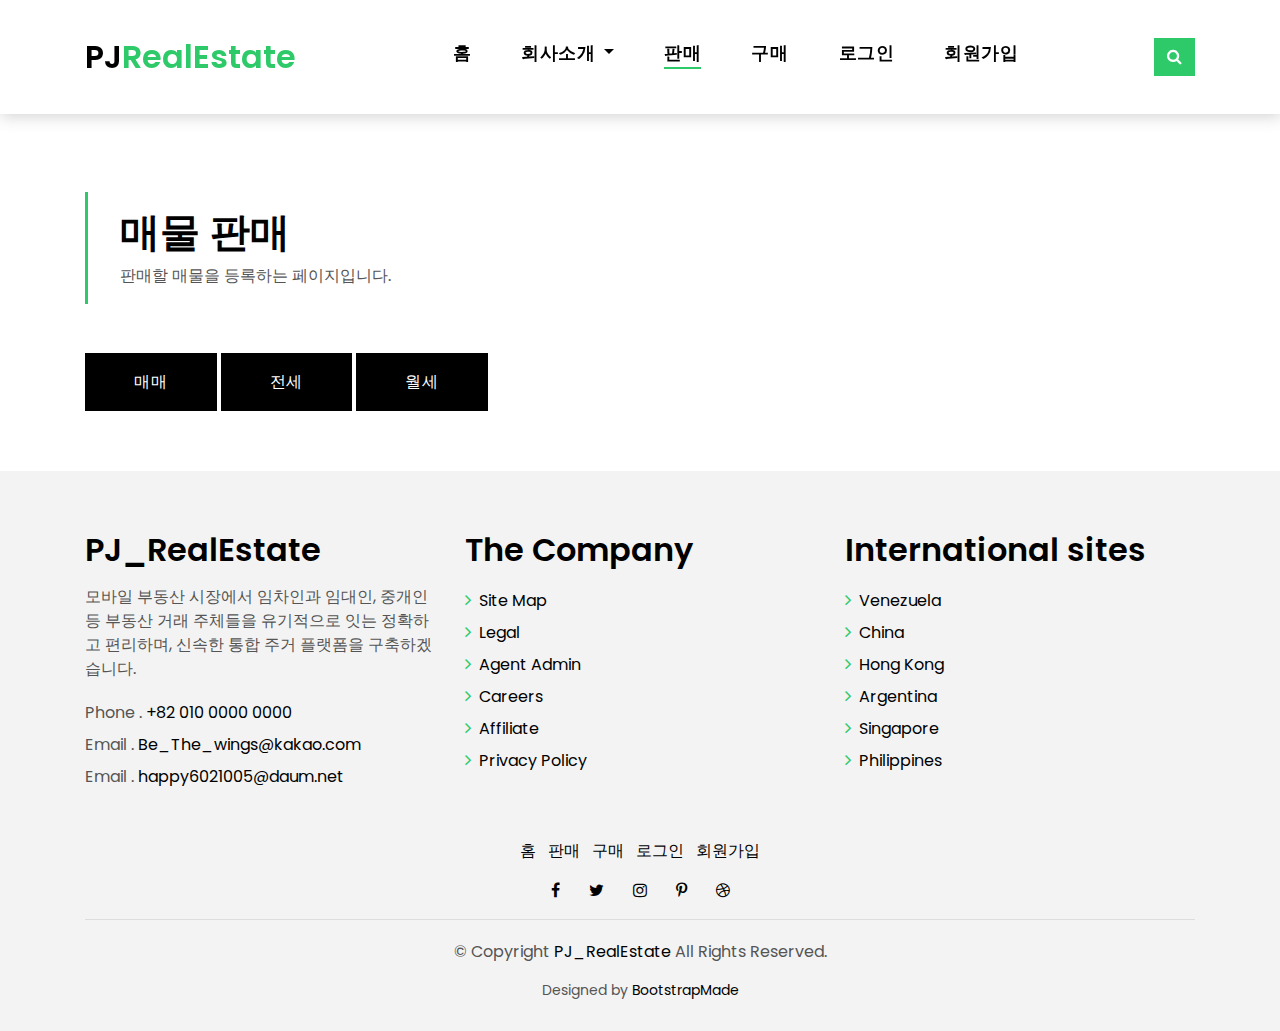
<file: html_js._revise.ver0.5/blog-single.html>
<!DOCTYPE html>
<html lang="en">
<head>
  <meta charset="utf-8">
  <title>PJ_RealEstate_Sell</title>
  <meta content="width=device-width, initial-scale=1.0" name="viewport">
  <meta content="" name="keywords">
  <meta content="" name="description">

  <!-- Favicons -->
  <link href="img/favicon.png" rel="icon">
  <link href="img/apple-touch-icon.png" rel="apple-touch-icon">

  <!-- Google Fonts -->
  <link href="https://fonts.googleapis.com/css?family=Poppins:300,400,500,600,700" rel="stylesheet">

  <!-- Bootstrap CSS File -->
  <link href="lib/bootstrap/css/bootstrap.min.css" rel="stylesheet">

  <!-- Libraries CSS Files -->
  <link href="lib/font-awesome/css/font-awesome.min.css" rel="stylesheet">
  <link href="lib/animate/animate.min.css" rel="stylesheet">
  <link href="lib/ionicons/css/ionicons.min.css" rel="stylesheet">
  <link href="lib/owlcarousel/assets/owl.carousel.min.css" rel="stylesheet">

  <!-- Main Stylesheet File -->
  <link href="css/style.css" rel="stylesheet">

  <!-- =======================================================
    Theme Name: PJ_RealEstate
    Theme URL: https://bootstrapmade.com/pj-real-estate/
    Author: BootstrapMade.com
    License: https://bootstrapmade.com/license/
  ======================================================= -->
</head>

<body>

  <div class="click-closed"></div>
  <!--/ Form Search Star /-->
  <!--매물 검색-->
  <div class="box-collapse">
    <div class="title-box-d">
      <h3 class="title-d">매물 검색</h3>
    </div>
    <span class="close-box-collapse right-boxed ion-ios-close"></span>
    <div class="box-collapse-wrap form">
      <form class="form-a0">
        <div class="row">
          <div class="col-md-12 mb-2">
            <div class="form-group">
              <label for="Type">통합검색</label>
              <input type="text" class="form-control form-control-lg form-control-a" placeholder="통합검색">
            </div>
          </div>
          <div class="col-md-6 mb-2">
            <div class="form-group">
              <label for="Type">거래방식</label>
              <select class="form-control form-control-lg form-control-a" id="Type">
                <option>전체</option>
                <option>매매</option>
                <option>전세</option>
                <option>월세</option>
              </select>
            </div>
          </div>
          <div class="col-md-6 mb-2">
            <div class="form-group">
              <label for="city">지역</label>
              <select class="form-control form-control-lg form-control-a" id="city">
                <option>전체</option>
                <option>서울시</option>
                <option>경기도</option>
                <option>인천시</option>
                <option>부산시</option>
                <option>대전시</option>
                <option>대구시</option>
                <option>울산시</option>
                <option>세종시</option>
                <option>광주시</option>
                <option>충청북도</option>
                <option>충청남도</option>
                <option>경상북도</option>
                <option>경상남도</option>
                <option>전라북도</option>
                <option>전라남도</option>
                <option>제주도</option>
              </select>
            </div>
          </div>
          <div class="col-md-6 mb-2">
            <div class="form-group">
              <label for="bedrooms">방의 개수</label>
              <select class="form-control form-control-lg form-control-a" id="bedrooms">
                <option>전체</option>
                <option>01</option>
                <option>02</option>
                <option>03</option>
              </select>
            </div>
          </div>
          <div class="col-md-6 mb-2">
            <div class="form-group">
              <label for="garages">차고</label>
              <select class="form-control form-control-lg form-control-a" id="garages">
                <option>전체</option>
                <option>있음</option>
                <option>없음</option>
              </select>
            </div>
          </div>
          <div class="col-md-6 mb-2">
            <div class="form-group">
              <label for="bathrooms">화장실 개수</label>
              <select class="form-control form-control-lg form-control-a" id="bathrooms">
                <option>전체</option>
                <option>01</option>
                <option>02</option>
                <option>03</option>
              </select>
            </div>
          </div>
          <div class="col-md-6 mb-2">
            <div class="form-group">
              <label for="price">최저금액 설정</label>
              <select class="form-control form-control-lg form-control-a" id="price">
                <option>전체</option>
                <option>5천</option>
                <option>1억</option>
                <option>5억</option>
                <option>10억</option>
              </select>
            </div>
          </div>
          <div class="col-md-12">
            <button type="submit" class="btn btn-b">매물 검색</button>
          </div>
        </div>
      </form>
    </div>
  </div>
  <!--/ Form Search End /-->

  <!--/ Nav Star /-->
  <nav class="navbar navbar-default navbar-trans navbar-expand-lg fixed-top">
    <div class="container">
      <button class="navbar-toggler collapsed" type="button" data-toggle="collapse" data-target="#navbarDefault"
        aria-controls="navbarDefault" aria-expanded="false" aria-label="Toggle navigation">
        <span></span>
        <span></span>
        <span></span>
      </button>
      <a class="navbar-brand text-brand" href="index.html">PJ<span class="color-b">RealEstate</span></a>
      <button type="button" class="btn btn-link nav-search navbar-toggle-box-collapse d-md-none" data-toggle="collapse"
        data-target="#navbarTogglerDemo01" aria-expanded="false">
        <span class="fa fa-search" aria-hidden="true"></span>
      </button>
      <div class="navbar-collapse collapse justify-content-center" id="navbarDefault">
        <ul class="navbar-nav">
          <li class="nav-item">
            <a class="nav-link" href="index.html">홈</a>
          </li>

          <li class="nav-item">
            <a class="nav-link" href="Login.html"> </a>
          </li>

          <li class="nav-item dropdown">
            <a class="nav-link dropdown-toggle" href="#" id="navbarDropdown" role="button" data-toggle="dropdown"
              aria-haspopup="true" aria-expanded="false">
              회사소개 </a>
            <div class="dropdown-menu" aria-labelledby="navbarDropdown">
              <a class="dropdown-item" href="about.html">회사 소개</a>
              <a class="dropdown-item" href="agent-single.html">대표 소개</a>
              <a class="dropdown-item" href="agents-grid.html">직원 소개</a>
            </div>
          </li>
          <li class="nav-item">
            <a class="nav-link" href="#"> </a>
          </li>

          <li class="nav-item">
              <a class="nav-link active" href="blog-single.html">판매</a>
          </li>

          <li class="nav-item">
            <a class="nav-link" href="#"> </a>
          </li>

          <li class="nav-item">
            <!-- 구매와 관련된 정보만을 다룬다-->
            <a class="nav-link" href="property-grid.html">구매</a>
          </li>

          <li class="nav-item">
            <a class="nav-link" href="#"> </a>
          </li>


          <li class="nav-item">
            <a class="nav-link" href="login.html"> 로그인</a>
          </li>
          <li class="nav-item">
            <a class="nav-link" href="#"> </a>
          </li>
          <li class="nav-item">
            <a class="nav-link" href="agree.html">회원가입</a>
          </li>
        </ul>
      </div>
      <button type="button" class="btn btn-b-n navbar-toggle-box-collapse d-none d-md-block" data-toggle="collapse"
        data-target="#navbarTogglerDemo01" aria-expanded="false">
        <span class="fa fa-search" aria-hidden="true"></span>
      </button>
    </div>
  </nav>
  <!--/ Nav End /-->

  <!--/ Intro Single star /-->
  <section class="intro-single">
    <div class="container">
      <div class="row">
        <div class="col-md-12 col-lg-8">
          <div class="title-single-box">
            <h1 class="title-single">매물 판매</h1>
            <span class="color-text-a">판매할 매물을 등록하는 페이지입니다.</span>
          </div>
        </div>
      </div>
    </div>
  </section>
  <!--/ Intro Single End /-->
  
  <!-- 판매 거래방식 선택 -->
  <!-- 레이아웃, 디자인 수정 필요 -->
  <section class="news-single nav-arrow-b">
    <div class="container">
      <div class="row">
        <div class="col-sm-12">
        </div>
        <div class="col-md-12">
          <button type="button" class="btn btn-a" onclick = "location.href='tread_sell.html'">매매</button>
          <button type="button" class="btn btn-a" onclick = "location.href='tenant_sell.html'">전세</button>
          <button type="button" class="btn btn-a" onclick = "location.href='house_sell.html'">월세</button>
        </div>
      </div>
    </form>
  </div>
</section> 
  
  <!-- / News Single Star /
  <section class="news-single nav-arrow-b">
    <div class="container">
      <div class="row">
        <div class="col-sm-12">
          <div class="news-img-box">
            <img src="img/slide-3.jpg" alt="" class="img-fluid">
          </div>
        </div>
        <div class="col-md-10 offset-md-1 col-lg-8 offset-lg-2">
          <div class="post-information">
            <ul class="list-inline text-center color-a">
              <li class="list-inline-item mr-2">
                <strong>Author: </strong>
                <span class="color-text-a">Morgan Jimenez</span>
              </li>
              <li class="list-inline-item mr-2">
                <strong>Category: </strong>
                <span class="color-text-a">Travel</span>
              </li>
              <li class="list-inline-item">
                <strong>Date: </strong>
                <span class="color-text-a">19 Apr. 2017</span>
              </li>
            </ul>
          </div>
          <div class="post-content color-text-a">
            <p class="post-intro">
              Sed porttitor lectus nibh. Lorem ipsum dolor sit amet, consectetur
              <strong>adipiscing</strong> elit. Vestibulum ac diam sit amet quam vehicula elementum sed sit amet dui.
              Praesent sapien massa, convallis a pellentesque nec, egestas non nisi.
            </p>
            <p>
              Proin eget tortor risus. Donec sollicitudin molestie malesuada. Cras ultricies ligula sed magna dictum
              porta. Pellentesque
              in ipsum id orci porta dapibus. Vestibulum ac diam sit amet quam vehicula elementum sed sit amet
              dui. Lorem ipsum dolor sit amet.
            </p>
            <p>
              Pellentesque in ipsum id orci porta dapibus. Curabitur non nulla sit amet nisl tempus convallis quis ac
              lectus. Curabitur
              non nulla sit amet nisl tempus convallis quis ac lectus. Proin eget tortor risus. Curabitur non
              nulla sit amet nisl tempus convallis quis ac lectus. Donec rutrum congue leo eget malesuada.
              Quisque velit nisi.
            </p>
            <blockquote class="blockquote">
              <p class="mb-4">Lorem ipsum dolor sit amet, consectetur adipiscing elit. Integer posuere erat a ante.</p>
              <footer class="blockquote-footer">
                <strong>Albert Vargas</strong>
                <cite title="Source Title">Author</cite>
              </footer>
            </blockquote>
            <p>
              Donec rutrum congue leo eget malesuada. Curabitur aliquet quam id dui posuere blandit. Vivamus suscipit
              tortor eget felis
              porttitor volutpat. Quisque velit nisi, pretium ut lacinia in, elementum id enim.
            </p>
          </div>
          <div class="post-footer">
            <div class="post-share">
              <span>Share: </span>
              <ul class="list-inline socials">
                <li class="list-inline-item">
                  <a href="#">
                    <i class="fa fa-facebook" aria-hidden="true"></i>
                  </a>
                </li>
                <li class="list-inline-item">
                  <a href="#">
                    <i class="fa fa-twitter" aria-hidden="true"></i>
                  </a>
                </li>
                <li class="list-inline-item">
                  <a href="#">
                    <i class="fa fa-instagram" aria-hidden="true"></i>
                  </a>
                </li>
                <li class="list-inline-item">
                  <a href="#">
                    <i class="fa fa-pinterest-p" aria-hidden="true"></i>
                  </a>
                </li>
              </ul>
            </div>
          </div>
        </div>
        <div class="col-md-10 offset-md-1 col-lg-10 offset-lg-1">
          <div class="title-box-d">
            <h3 class="title-d">Comments (4)</h3>
          </div>
          <div class="box-comments">
            <ul class="list-comments">
              <li>
                <div class="comment-avatar">
                  <img src="img/author-2.jpg" alt="">
                </div>
                <div class="comment-details">
                  <h4 class="comment-author">Emma Stone</h4>
                  <span>18 Sep 2017</span>
                  <p class="comment-description">
                    Lorem ipsum dolor sit amet, consectetur adipisicing elit. Dolores reprehenderit, provident cumque
                    ipsam temporibus maiores
                    quae natus libero optio, at qui beatae ducimus placeat debitis voluptates amet corporis.
                  </p>
                  <a href="3">Reply</a>
                </div>
              </li>
              <li class="comment-children">
                <div class="comment-avatar">
                  <img src="img/author-1.jpg" alt="">
                </div>
                <div class="comment-details">
                  <h4 class="comment-author">Oliver Colmenares</h4>
                  <span>18 Sep 2017</span>
                  <p class="comment-description">
                    Lorem ipsum dolor sit amet, consectetur adipisicing elit. Dolores reprehenderit, provident cumque
                    ipsam temporibus maiores
                    quae.
                  </p>
                  <a href="3">Reply</a>
                </div>
              </li>
              <li>
                <div class="comment-avatar">
                  <img src="img/author-2.jpg" alt="">
                </div>
                <div class="comment-details">
                  <h4 class="comment-author">Emma Stone</h4>
                  <span>18 Sep 2017</span>
                  <p class="comment-description">
                    Lorem ipsum dolor sit amet, consectetur adipisicing elit. Dolores reprehenderit, provident cumque
                    ipsam temporibus maiores
                    quae natus libero optio.
                  </p>
                  <a href="3">Reply</a>
                </div>
              </li>
            </ul>
          </div>
          <div class="form-comments">
            <div class="title-box-d">
              <h3 class="title-d"> Leave a Reply</h3>
            </div>
            <form class="form-a">
              <div class="row">
                <div class="col-md-6 mb-3">
                  <div class="form-group">
                    <label for="inputName">Enter name</label>
                    <input type="text" class="form-control form-control-lg form-control-a" id="inputName" placeholder="Name *"
                      required>
                  </div>
                </div>
                <div class="col-md-6 mb-3">
                  <div class="form-group">
                    <label for="inputEmail1">Enter email</label>
                    <input type="email" class="form-control form-control-lg form-control-a" id="inputEmail1"
                      placeholder="Email *" required>
                  </div>
                </div>
                <div class="col-md-12 mb-3">
                  <div class="form-group">
                    <label for="inputUrl">Enter website</label>
                    <input type="url" class="form-control form-control-lg form-control-a" id="inputUrl" placeholder="Website">
                  </div>
                </div>
                <div class="col-md-12 mb-3">
                  <div class="form-group">
                    <label for="textMessage">Enter message</label>
                    <textarea id="textMessage" class="form-control" placeholder="Comment *" name="message" cols="45"
                      rows="8" required></textarea>
                  </div>
                </div>
                <div class="col-md-12">
                  <button type="submit" class="btn btn-a">Send Message</button>
                </div>
              </div>
            </form>
          </div>
        </div>
      </div>
    </div>
  </section> -->
  <!--/ News Single End /--> 

  <!--/ footer Star /-->
  <section class="section-footer">
    <div class="container">
      <div class="row">
        <div class="col-sm-12 col-md-4">
          <div class="widget-a">
            <div class="w-header-a">
              <h3 class="w-title-a text-brand">PJ_RealEstate</h3>
            </div>
            <div class="w-body-a">
              <p class="w-text-a color-text-a">
                모바일 부동산 시장에서 임차인과 임대인, 중개인 등 부동산 거래 주체들을 유기적으로 잇는 정확하고 편리하며, 신속한 통합 주거 플랫폼을 구축하겠습니다.
              </p>
            </div>
            <div class="w-footer-a">
              <ul class="list-unstyled">
                <li class="color-a">
                  <span class="color-text-a">Phone .</span> +82 010 0000 0000
                </li>
                <li class="color-a">
                  <span class="color-text-a">Email .</span> Be_The_wings@kakao.com
                </li>
                <li class="color-a">
                  <span class="color-text-a">Email .</span> happy6021005@daum.net
                </li>
              </ul>
            </div>
          </div>
        </div>
        <div class="col-sm-12 col-md-4 section-md-t3">
          <div class="widget-a">
            <div class="w-header-a">
              <h3 class="w-title-a text-brand">The Company</h3>
            </div>
            <div class="w-body-a">
              <div class="w-body-a">
                <ul class="list-unstyled">
                  <li class="item-list-a">
                    <i class="fa fa-angle-right"></i> <a href="#">Site Map</a>
                  </li>
                  <li class="item-list-a">
                    <i class="fa fa-angle-right"></i> <a href="#">Legal</a>
                  </li>
                  <li class="item-list-a">
                    <i class="fa fa-angle-right"></i> <a href="#">Agent Admin</a>
                  </li>
                  <li class="item-list-a">
                    <i class="fa fa-angle-right"></i> <a href="#">Careers</a>
                  </li>
                  <li class="item-list-a">
                    <i class="fa fa-angle-right"></i> <a href="#">Affiliate</a>
                  </li>
                  <li class="item-list-a">
                    <i class="fa fa-angle-right"></i> <a href="#">Privacy Policy</a>
                  </li>
                </ul>
              </div>
            </div>
          </div>
        </div>
        <div class="col-sm-12 col-md-4 section-md-t3">
          <div class="widget-a">
            <div class="w-header-a">
              <h3 class="w-title-a text-brand">International sites</h3>
            </div>
            <div class="w-body-a">
              <ul class="list-unstyled">
                <li class="item-list-a">
                  <i class="fa fa-angle-right"></i> <a href="#">Venezuela</a>
                </li>
                <li class="item-list-a">
                  <i class="fa fa-angle-right"></i> <a href="#">China</a>
                </li>
                <li class="item-list-a">
                  <i class="fa fa-angle-right"></i> <a href="#">Hong Kong</a>
                </li>
                <li class="item-list-a">
                  <i class="fa fa-angle-right"></i> <a href="#">Argentina</a>
                </li>
                <li class="item-list-a">
                  <i class="fa fa-angle-right"></i> <a href="#">Singapore</a>
                </li>
                <li class="item-list-a">
                  <i class="fa fa-angle-right"></i> <a href="#">Philippines</a>
                </li>
              </ul>
            </div>
          </div>
        </div>
      </div>
    </div>
  </section>
  <footer>
    <div class="container">
      <div class="row">
        <div class="col-md-12">
          <nav class="nav-footer">
            <ul class="list-inline">
              <li class="list-inline-item">
                <a href="#">홈</a>
              </li>
              <li class="list-inline-item">
                <a href="#">판매</a>
              </li>
              <li class="list-inline-item">
                <a href="#">구매</a>
              </li>
              <li class="list-inline-item">
                <a href="#">로그인</a>
              </li>
              <li class="list-inline-item">
                <a href="#">회원가입</a>
              </li>
            </ul>
          </nav>
          <div class="socials-a">
            <ul class="list-inline">
              <li class="list-inline-item">
                <a href="#">
                  <i class="fa fa-facebook" aria-hidden="true"></i>
                </a>
              </li>
              <li class="list-inline-item">
                <a href="#">
                  <i class="fa fa-twitter" aria-hidden="true"></i>
                </a>
              </li>
              <li class="list-inline-item">
                <a href="#">
                  <i class="fa fa-instagram" aria-hidden="true"></i>
                </a>
              </li>
              <li class="list-inline-item">
                <a href="#">
                  <i class="fa fa-pinterest-p" aria-hidden="true"></i>
                </a>
              </li>
              <li class="list-inline-item">
                <a href="#">
                  <i class="fa fa-dribbble" aria-hidden="true"></i>
                </a>
              </li>
            </ul>
          </div>
          <div class="copyright-footer">
            <p class="copyright color-text-a">
              &copy; Copyright
              <span class="color-a">PJ_RealEstate</span> All Rights Reserved.
            </p>
          </div>
          <div class="credits">
            <!--
              All the links in the footer should remain intact.
              You can delete the links only if you purchased the pro version.
              Licensing information: https://bootstrapmade.com/license/
              Purchase the pro version with working PHP/AJAX contact form: https://bootstrapmade.com/buy/?theme=EstateAgency
            -->
            Designed by <a href="https://bootstrapmade.com/">BootstrapMade</a>
          </div>
        </div>
      </div>
    </div>
  </footer>
  <!--/ Footer End /-->

  <a href="#" class="back-to-top"><i class="fa fa-chevron-up"></i></a>
  <div id="preloader"></div>

  <!-- JavaScript Libraries -->
  <script src="lib/jquery/jquery.min.js"></script>
  <script src="lib/jquery/jquery-migrate.min.js"></script>
  <script src="lib/popper/popper.min.js"></script>
  <script src="lib/bootstrap/js/bootstrap.min.js"></script>
  <script src="lib/easing/easing.min.js"></script>
  <script src="lib/owlcarousel/owl.carousel.min.js"></script>
  <script src="lib/scrollreveal/scrollreveal.min.js"></script>
  <!-- Contact Form JavaScript File -->
  <script src="contactform/contactform.js"></script>

  <!-- Template Main Javascript File -->
  <script src="js/main.js"></script>

</body>
</html>
</file>
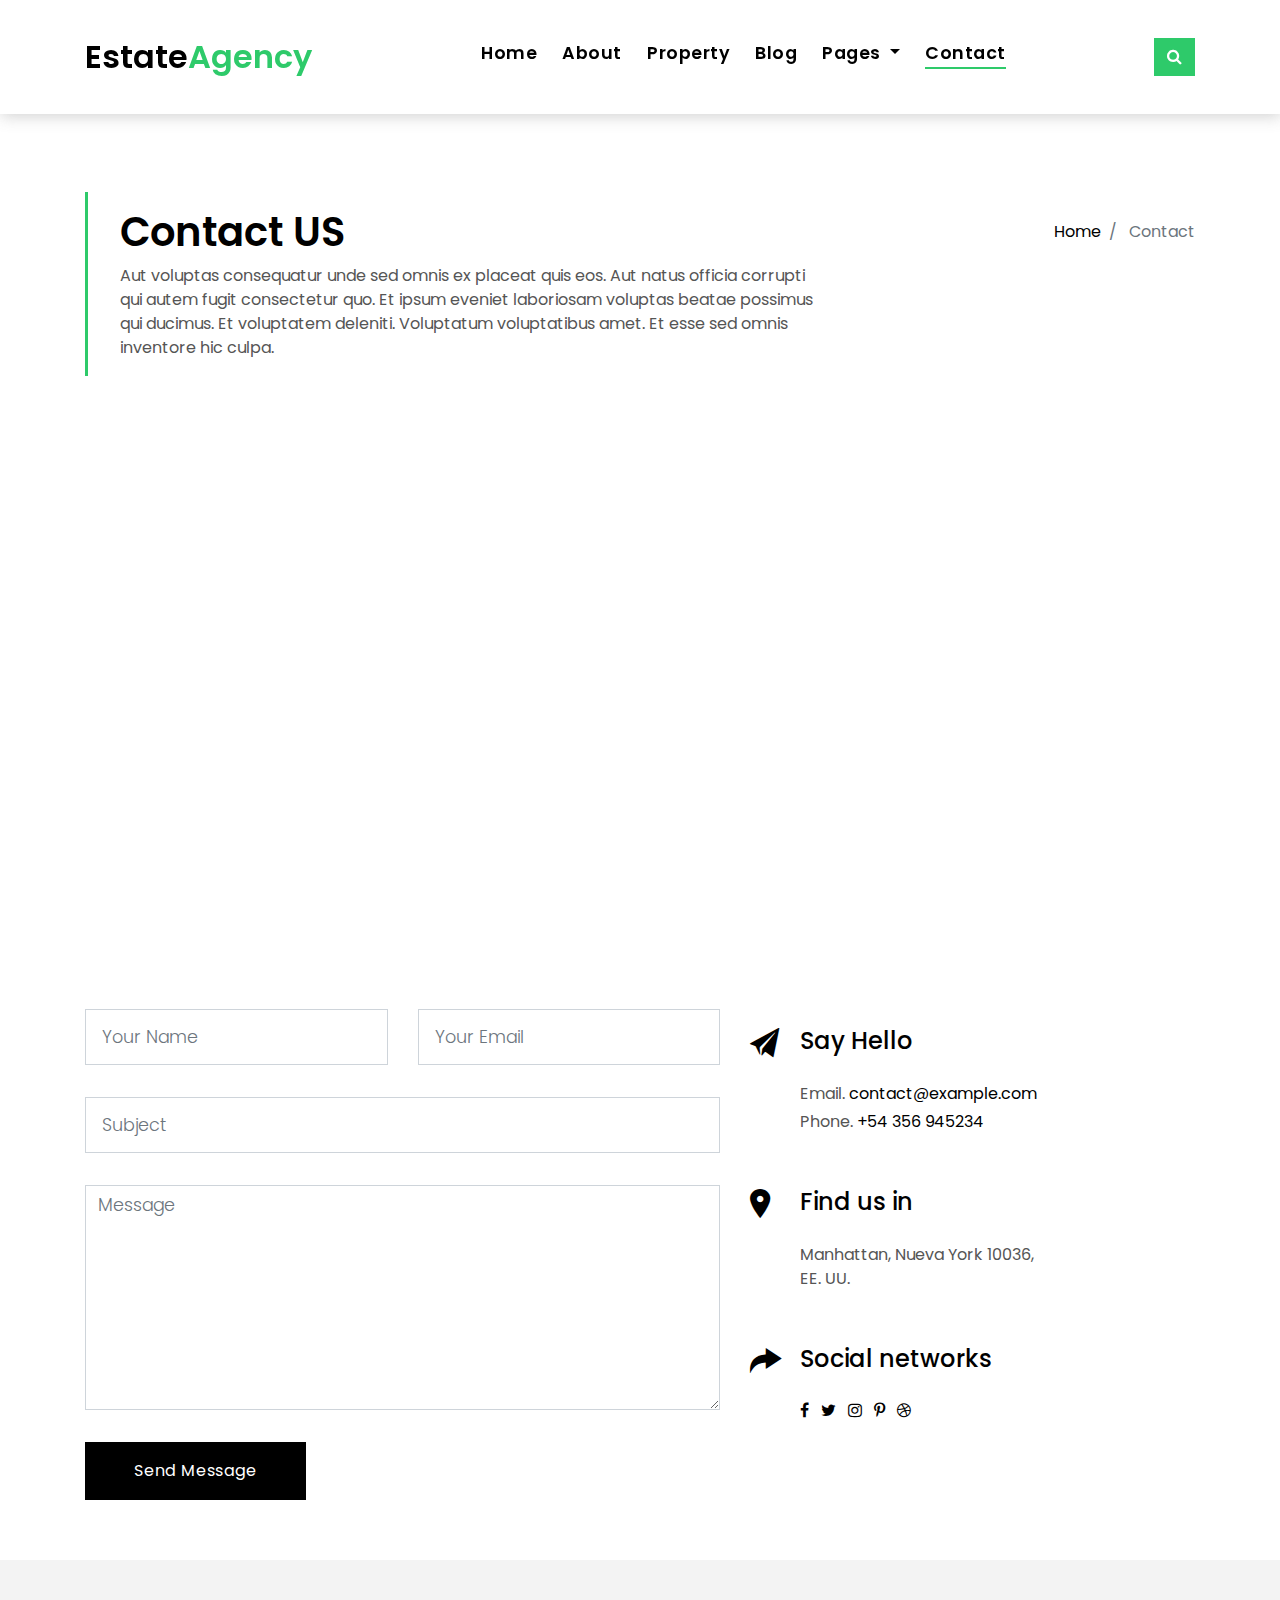
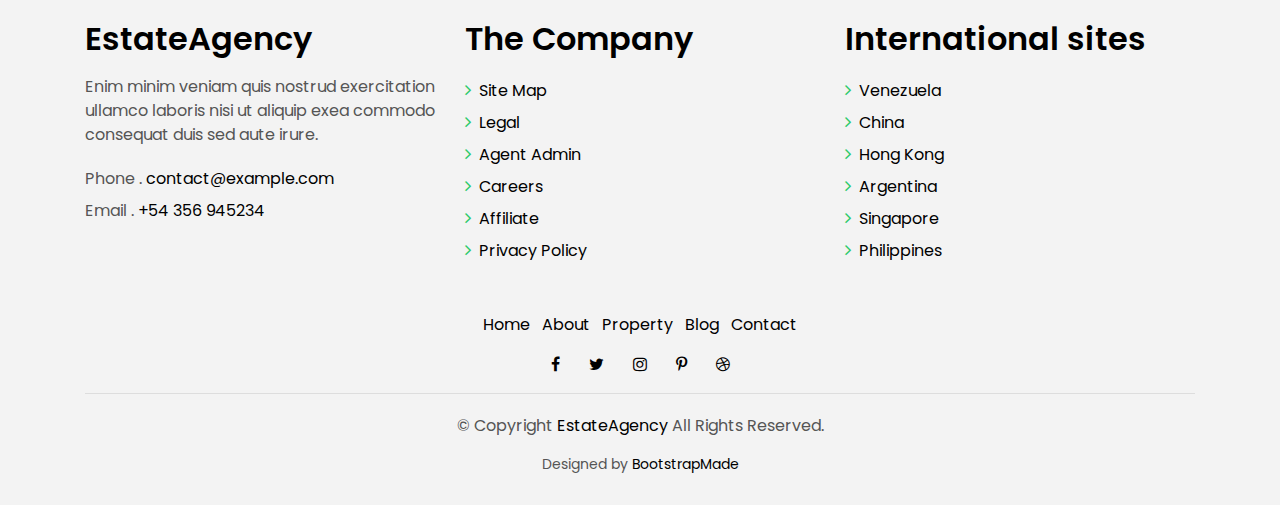
<file: html_js._revise.ver0.5/contact.html>
<!DOCTYPE html>
<html lang="en">
<head>
  <meta charset="utf-8">
  <title>EstateAgency Bootstrap Template</title>
  <meta content="width=device-width, initial-scale=1.0" name="viewport">
  <meta content="" name="keywords">
  <meta content="" name="description">

  <!-- Favicons -->
  <link href="img/favicon.png" rel="icon">
  <link href="img/apple-touch-icon.png" rel="apple-touch-icon">

  <!-- Google Fonts -->
  <link href="https://fonts.googleapis.com/css?family=Poppins:300,400,500,600,700" rel="stylesheet">

  <!-- Bootstrap CSS File -->
  <link href="lib/bootstrap/css/bootstrap.min.css" rel="stylesheet">

  <!-- Libraries CSS Files -->
  <link href="lib/font-awesome/css/font-awesome.min.css" rel="stylesheet">
  <link href="lib/animate/animate.min.css" rel="stylesheet">
  <link href="lib/ionicons/css/ionicons.min.css" rel="stylesheet">
  <link href="lib/owlcarousel/assets/owl.carousel.min.css" rel="stylesheet">

  <!-- Main Stylesheet File -->
  <link href="css/style.css" rel="stylesheet">

  <!-- =======================================================
    Theme Name: EstateAgency
    Theme URL: https://bootstrapmade.com/real-estate-agency-bootstrap-template/
    Author: BootstrapMade.com
    License: https://bootstrapmade.com/license/
  ======================================================= -->
</head>

<body>

  <div class="click-closed"></div>
  <!--/ Form Search Star /-->
  <div class="box-collapse">
    <div class="title-box-d">
      <h3 class="title-d">Search Property</h3>
    </div>
    <span class="close-box-collapse right-boxed ion-ios-close"></span>
    <div class="box-collapse-wrap form">
      <form class="form-a0">
        <div class="row">
          <div class="col-md-12 mb-2">
            <div class="form-group">
              <label for="Type">Keyword</label>
              <input type="text" class="form-control form-control-lg form-control-a" placeholder="Keyword">
            </div>
          </div>
          <div class="col-md-6 mb-2">
            <div class="form-group">
              <label for="Type">Type</label>
              <select class="form-control form-control-lg form-control-a" id="Type">
                <option>All Type</option>
                <option>For Rent</option>
                <option>For Sale</option>
                <option>Open House</option>
              </select>
            </div>
          </div>
          <div class="col-md-6 mb-2">
            <div class="form-group">
              <label for="city">City</label>
              <select class="form-control form-control-lg form-control-a" id="city">
                <option>All City</option>
                <option>Alabama</option>
                <option>Arizona</option>
                <option>California</option>
                <option>Colorado</option>
              </select>
            </div>
          </div>
          <div class="col-md-6 mb-2">
            <div class="form-group">
              <label for="bedrooms">Bedrooms</label>
              <select class="form-control form-control-lg form-control-a" id="bedrooms">
                <option>Any</option>
                <option>01</option>
                <option>02</option>
                <option>03</option>
              </select>
            </div>
          </div>
          <div class="col-md-6 mb-2">
            <div class="form-group">
              <label for="garages">Garages</label>
              <select class="form-control form-control-lg form-control-a" id="garages">
                <option>Any</option>
                <option>01</option>
                <option>02</option>
                <option>03</option>
                <option>04</option>
              </select>
            </div>
          </div>
          <div class="col-md-6 mb-2">
            <div class="form-group">
              <label for="bathrooms">Bathrooms</label>
              <select class="form-control form-control-lg form-control-a" id="bathrooms">
                <option>Any</option>
                <option>01</option>
                <option>02</option>
                <option>03</option>
              </select>
            </div>
          </div>
          <div class="col-md-6 mb-2">
            <div class="form-group">
              <label for="price">Min Price</label>
              <select class="form-control form-control-lg form-control-a" id="price">
                <option>Unlimite</option>
                <option>$50,000</option>
                <option>$100,000</option>
                <option>$150,000</option>
                <option>$200,000</option>
              </select>
            </div>
          </div>
          <div class="col-md-12">
            <button type="submit" class="btn btn-b">Search Property</button>
          </div>
        </div>
      </form>
    </div>
  </div>
  <!--/ Form Search End /-->

  <!--/ Nav Star /-->
  <nav class="navbar navbar-default navbar-trans navbar-expand-lg fixed-top">
    <div class="container">
      <button class="navbar-toggler collapsed" type="button" data-toggle="collapse" data-target="#navbarDefault"
        aria-controls="navbarDefault" aria-expanded="false" aria-label="Toggle navigation">
        <span></span>
        <span></span>
        <span></span>
      </button>
      <a class="navbar-brand text-brand" href="index.html">Estate<span class="color-b">Agency</span></a>
      <button type="button" class="btn btn-link nav-search navbar-toggle-box-collapse d-md-none" data-toggle="collapse"
        data-target="#navbarTogglerDemo01" aria-expanded="false">
        <span class="fa fa-search" aria-hidden="true"></span>
      </button>
      <div class="navbar-collapse collapse justify-content-center" id="navbarDefault">
        <ul class="navbar-nav">
          <li class="nav-item">
            <a class="nav-link" href="index.html">Home</a>
          </li>
          <li class="nav-item">
            <a class="nav-link" href="about.html">About</a>
          </li>
          <li class="nav-item">
            <a class="nav-link" href="property-grid.html">Property</a>
          </li>
          <li class="nav-item">
            <a class="nav-link" href="blog-grid.html">Blog</a>
          </li>
          <li class="nav-item dropdown">
            <a class="nav-link dropdown-toggle" href="#" id="navbarDropdown" role="button" data-toggle="dropdown"
              aria-haspopup="true" aria-expanded="false">
              Pages
            </a>
            <div class="dropdown-menu" aria-labelledby="navbarDropdown">
              <a class="dropdown-item" href="property-single.html">Property Single</a>
              <a class="dropdown-item" href="blog-single.html">Blog Single</a>
              <a class="dropdown-item" href="agents-grid.html">Agents Grid</a>
              <a class="dropdown-item" href="agent-single.html">Agent Single</a>
            </div>
          </li>
          <li class="nav-item">
            <a class="nav-link active" href="contact.html">Contact</a>
          </li>
        </ul>
      </div>
      <button type="button" class="btn btn-b-n navbar-toggle-box-collapse d-none d-md-block" data-toggle="collapse"
        data-target="#navbarTogglerDemo01" aria-expanded="false">
        <span class="fa fa-search" aria-hidden="true"></span>
      </button>
    </div>
  </nav>
  <!--/ Nav End /-->

  <!--/ Intro Single star /-->
  <section class="intro-single">
    <div class="container">
      <div class="row">
        <div class="col-md-12 col-lg-8">
          <div class="title-single-box">
            <h1 class="title-single">Contact US</h1>
            <span class="color-text-a">Aut voluptas consequatur unde sed omnis ex placeat quis eos. Aut natus officia corrupti qui autem fugit consectetur quo. Et ipsum eveniet laboriosam voluptas beatae possimus qui ducimus. Et voluptatem deleniti. Voluptatum voluptatibus amet. Et esse sed omnis inventore hic culpa.</span>
          </div>
        </div>
        <div class="col-md-12 col-lg-4">
          <nav aria-label="breadcrumb" class="breadcrumb-box d-flex justify-content-lg-end">
            <ol class="breadcrumb">
              <li class="breadcrumb-item">
                <a href="index.html">Home</a>
              </li>
              <li class="breadcrumb-item active" aria-current="page">
                Contact
              </li>
            </ol>
          </nav>
        </div>
      </div>
    </div>
  </section>
  <!--/ Intro Single End /-->

  <!--/ Contact Star /-->
  <section class="contact">
    <div class="container">
      <div class="row">
        <div class="col-sm-12">
          <div class="contact-map box">
            <div id="map" class="contact-map">
              <iframe src="https://www.google.com/maps/embed?pb=!1m18!1m12!1m3!1d3022.1422937950147!2d-73.98731968482413!3d40.75889497932681!2m3!1f0!2f0!3f0!3m2!1i1024!2i768!4f13.1!3m3!1m2!1s0x89c25855c6480299%3A0x55194ec5a1ae072e!2sTimes+Square!5e0!3m2!1ses-419!2sve!4v1510329142834"
                width="100%" height="450" frameborder="0" style="border:0" allowfullscreen></iframe>
            </div>
          </div>
        </div>
        <div class="col-sm-12 section-t8">
          <div class="row">
            <div class="col-md-7">
              <form class="form-a contactForm" action="" method="post" role="form">
                <div id="sendmessage">Your message has been sent. Thank you!</div>
                <div id="errormessage"></div>
                <div class="row">
                  <div class="col-md-6 mb-3">
                    <div class="form-group">
                      <input type="text" name="name" class="form-control form-control-lg form-control-a" placeholder="Your Name" data-rule="minlen:4" data-msg="Please enter at least 4 chars">
                      <div class="validation"></div>
                    </div>
                  </div>
                  <div class="col-md-6 mb-3">
                    <div class="form-group">
                      <input name="email" type="email" class="form-control form-control-lg form-control-a" placeholder="Your Email" data-rule="email" data-msg="Please enter a valid email">
                      <div class="validation"></div>
                    </div>
                  </div>
                  <div class="col-md-12 mb-3">
                    <div class="form-group">
                      <input type="url" name="subject" class="form-control form-control-lg form-control-a" placeholder="Subject" data-rule="minlen:4" data-msg="Please enter at least 8 chars of subject">
                      <div class="validation"></div>
                    </div>
                  </div>
                  <div class="col-md-12 mb-3">
                    <div class="form-group">
                      <textarea name="message" class="form-control" name="message" cols="45" rows="8" data-rule="required" data-msg="Please write something for us" placeholder="Message"></textarea>
                      <div class="validation"></div>
                    </div>
                  </div>
                  <div class="col-md-12">
                    <button type="submit" class="btn btn-a">Send Message</button>
                  </div>
                </div>
              </form>
            </div>
            <div class="col-md-5 section-md-t3">
              <div class="icon-box section-b2">
                <div class="icon-box-icon">
                  <span class="ion-ios-paper-plane"></span>
                </div>
                <div class="icon-box-content table-cell">
                  <div class="icon-box-title">
                    <h4 class="icon-title">Say Hello</h4>
                  </div>
                  <div class="icon-box-content">
                    <p class="mb-1">Email.
                      <span class="color-a">contact@example.com</span>
                    </p>
                    <p class="mb-1">Phone.
                      <span class="color-a">+54 356 945234</span>
                    </p>
                  </div>
                </div>
              </div>
              <div class="icon-box section-b2">
                <div class="icon-box-icon">
                  <span class="ion-ios-pin"></span>
                </div>
                <div class="icon-box-content table-cell">
                  <div class="icon-box-title">
                    <h4 class="icon-title">Find us in</h4>
                  </div>
                  <div class="icon-box-content">
                    <p class="mb-1">
                      Manhattan, Nueva York 10036,
                      <br> EE. UU.
                    </p>
                  </div>
                </div>
              </div>
              <div class="icon-box">
                <div class="icon-box-icon">
                  <span class="ion-ios-redo"></span>
                </div>
                <div class="icon-box-content table-cell">
                  <div class="icon-box-title">
                    <h4 class="icon-title">Social networks</h4>
                  </div>
                  <div class="icon-box-content">
                    <div class="socials-footer">
                      <ul class="list-inline">
                        <li class="list-inline-item">
                          <a href="#" class="link-one">
                            <i class="fa fa-facebook" aria-hidden="true"></i>
                          </a>
                        </li>
                        <li class="list-inline-item">
                          <a href="#" class="link-one">
                            <i class="fa fa-twitter" aria-hidden="true"></i>
                          </a>
                        </li>
                        <li class="list-inline-item">
                          <a href="#" class="link-one">
                            <i class="fa fa-instagram" aria-hidden="true"></i>
                          </a>
                        </li>
                        <li class="list-inline-item">
                          <a href="#" class="link-one">
                            <i class="fa fa-pinterest-p" aria-hidden="true"></i>
                          </a>
                        </li>
                        <li class="list-inline-item">
                          <a href="#" class="link-one">
                            <i class="fa fa-dribbble" aria-hidden="true"></i>
                          </a>
                        </li>
                      </ul>
                    </div>
                  </div>
                </div>
              </div>
            </div>
          </div>
        </div>
      </div>
    </div>
  </section>
  <!--/ Contact End /-->

  <!--/ footer Star /-->
  <section class="section-footer">
    <div class="container">
      <div class="row">
        <div class="col-sm-12 col-md-4">
          <div class="widget-a">
            <div class="w-header-a">
              <h3 class="w-title-a text-brand">EstateAgency</h3>
            </div>
            <div class="w-body-a">
              <p class="w-text-a color-text-a">
                Enim minim veniam quis nostrud exercitation ullamco laboris nisi ut aliquip exea commodo consequat duis
                sed aute irure.
              </p>
            </div>
            <div class="w-footer-a">
              <ul class="list-unstyled">
                <li class="color-a">
                  <span class="color-text-a">Phone .</span> contact@example.com</li>
                <li class="color-a">
                  <span class="color-text-a">Email .</span> +54 356 945234</li>
              </ul>
            </div>
          </div>
        </div>
        <div class="col-sm-12 col-md-4 section-md-t3">
          <div class="widget-a">
            <div class="w-header-a">
              <h3 class="w-title-a text-brand">The Company</h3>
            </div>
            <div class="w-body-a">
              <div class="w-body-a">
                <ul class="list-unstyled">
                  <li class="item-list-a">
                    <i class="fa fa-angle-right"></i> <a href="#">Site Map</a>
                  </li>
                  <li class="item-list-a">
                    <i class="fa fa-angle-right"></i> <a href="#">Legal</a>
                  </li>
                  <li class="item-list-a">
                    <i class="fa fa-angle-right"></i> <a href="#">Agent Admin</a>
                  </li>
                  <li class="item-list-a">
                    <i class="fa fa-angle-right"></i> <a href="#">Careers</a>
                  </li>
                  <li class="item-list-a">
                    <i class="fa fa-angle-right"></i> <a href="#">Affiliate</a>
                  </li>
                  <li class="item-list-a">
                    <i class="fa fa-angle-right"></i> <a href="#">Privacy Policy</a>
                  </li>
                </ul>
              </div>
            </div>
          </div>
        </div>
        <div class="col-sm-12 col-md-4 section-md-t3">
          <div class="widget-a">
            <div class="w-header-a">
              <h3 class="w-title-a text-brand">International sites</h3>
            </div>
            <div class="w-body-a">
              <ul class="list-unstyled">
                <li class="item-list-a">
                  <i class="fa fa-angle-right"></i> <a href="#">Venezuela</a>
                </li>
                <li class="item-list-a">
                  <i class="fa fa-angle-right"></i> <a href="#">China</a>
                </li>
                <li class="item-list-a">
                  <i class="fa fa-angle-right"></i> <a href="#">Hong Kong</a>
                </li>
                <li class="item-list-a">
                  <i class="fa fa-angle-right"></i> <a href="#">Argentina</a>
                </li>
                <li class="item-list-a">
                  <i class="fa fa-angle-right"></i> <a href="#">Singapore</a>
                </li>
                <li class="item-list-a">
                  <i class="fa fa-angle-right"></i> <a href="#">Philippines</a>
                </li>
              </ul>
            </div>
          </div>
        </div>
      </div>
    </div>
  </section>
  <footer>
    <div class="container">
      <div class="row">
        <div class="col-md-12">
          <nav class="nav-footer">
            <ul class="list-inline">
              <li class="list-inline-item">
                <a href="#">Home</a>
              </li>
              <li class="list-inline-item">
                <a href="#">About</a>
              </li>
              <li class="list-inline-item">
                <a href="#">Property</a>
              </li>
              <li class="list-inline-item">
                <a href="#">Blog</a>
              </li>
              <li class="list-inline-item">
                <a href="#">Contact</a>
              </li>
            </ul>
          </nav>
          <div class="socials-a">
            <ul class="list-inline">
              <li class="list-inline-item">
                <a href="#">
                  <i class="fa fa-facebook" aria-hidden="true"></i>
                </a>
              </li>
              <li class="list-inline-item">
                <a href="#">
                  <i class="fa fa-twitter" aria-hidden="true"></i>
                </a>
              </li>
              <li class="list-inline-item">
                <a href="#">
                  <i class="fa fa-instagram" aria-hidden="true"></i>
                </a>
              </li>
              <li class="list-inline-item">
                <a href="#">
                  <i class="fa fa-pinterest-p" aria-hidden="true"></i>
                </a>
              </li>
              <li class="list-inline-item">
                <a href="#">
                  <i class="fa fa-dribbble" aria-hidden="true"></i>
                </a>
              </li>
            </ul>
          </div>
          <div class="copyright-footer">
            <p class="copyright color-text-a">
              &copy; Copyright
              <span class="color-a">EstateAgency</span> All Rights Reserved.
            </p>
          </div>
          <div class="credits">
            <!--
              All the links in the footer should remain intact.
              You can delete the links only if you purchased the pro version.
              Licensing information: https://bootstrapmade.com/license/
              Purchase the pro version with working PHP/AJAX contact form: https://bootstrapmade.com/buy/?theme=EstateAgency
            -->
            Designed by <a href="https://bootstrapmade.com/">BootstrapMade</a>
          </div>
        </div>
      </div>
    </div>
  </footer>
  <!--/ Footer End /-->

  <a href="#" class="back-to-top"><i class="fa fa-chevron-up"></i></a>
  <div id="preloader"></div>

  <!-- JavaScript Libraries -->
  <script src="lib/jquery/jquery.min.js"></script>
  <script src="lib/jquery/jquery-migrate.min.js"></script>
  <script src="lib/popper/popper.min.js"></script>
  <script src="lib/bootstrap/js/bootstrap.min.js"></script>
  <script src="lib/easing/easing.min.js"></script>
  <script src="lib/owlcarousel/owl.carousel.min.js"></script>
  <script src="lib/scrollreveal/scrollreveal.min.js"></script>
  <!-- Contact Form JavaScript File -->
  <script src="contactform/contactform.js"></script>

  <!-- Template Main Javascript File -->
  <script src="js/main.js"></script>

</body>
</html>
</file>
<file: html_js._revise.ver0.5/css/style.css>
/*
  Theme Name: EstateAgency
  Theme URL: https://bootstrapmade.com/real-estate-agency-bootstrap-template/
  Author: BootstrapMade.com
  License: https://bootstrapmade.com/license/
*/

/*======================================
//--//-->   STYLES GENERALES
======================================*/

body {
  font-family: 'Poppins', sans-serif;
  color: #555555;
}

h1,
h2,
h3,
h4,
h5,
h6 {
  color: #000000;
}

a {
  color: #000000;
  transition: all .5s ease;
}

.aa {
  color: #000000;
  transition: all .5s ease;
  margin-left: 460px;
}

a:hover {
  color: #2eca6a;
  text-decoration: none;
}

.link-two {
  color: #000000;
  transition: all .5s ease;
}

.link-two:hover {
  text-decoration: underline;
  color: #000000;
}

.link-one {
  color: #000000;
  transition: all .5s ease;
}

.link-one:hover {
  color: #000000;
  text-decoration: none;
}

.link-icon {
  color: #000000;
  font-weight: 500;
}

.link-icon span {
  font-size: 14px;
  padding-left: 4px;
  vertical-align: middle;
}

.link-a {
  color: #ffffff;
  text-decoration: none;
}

.link-a:hover {
  color: #ffffff;
  text-decoration: none;
}

.link-a span {
  font-size: 18px;
  vertical-align: middle;
  margin-left: 5px;
}

.text-brand {
  color: #000000;
  font-size: 2rem;
  font-weight: 600;
}

.color-a {
  color: #000000;
}

.color-b {
  color: #2eca6a;
}

.color-d {
  color: #adadad;
}

.color-text-a {
  color: #555555;
}

.no-margin {
  margin: 0;
}

/*------/ Nav Pills  /------*/

.nav-pills-a.nav-pills .nav-link {
  color: #000000;
  position: relative;
  font-weight: 600;
}

.nav-pills-a.nav-pills .nav-link.active {
  background-color: transparent;
}

.nav-pills-a.nav-pills .nav-link.active:after {
  content: '';
  position: absolute;
  left: 0;
  bottom: -1px;
  width: 100%;
  height: 2px;
  background-color: #2eca6a;
  z-index: 2;
}

/*------/ Bg Image /------*/

.bg-image {
  background-repeat: no-repeat;
  background-attachment: fixed;
  background-size: cover;
  background-position: center center;
}

/*------/ List a /------*/

.list-a {
  display: inline-block;
  line-height: 2;
  padding: 0;
  list-style: none;
}

.list-a li {
  position: relative;
  width: 50%;
  float: left;
  padding-left: 25px;
  padding-right: 5px;
}

.list-a li:before {
  content: '';
  width: 10px;
  height: 2px;
  position: absolute;
  background-color: #313131;
  top: 15px;
  left: 0;
}

/*------/ Pagination-a /------*/

.pagination-a .pagination .page-link {
  margin: 0 .2rem;
  border-color: transparent;
  padding: .5rem .8rem;
  color: #000000;
}

.pagination-a .pagination .page-link:hover,
.pagination-a .pagination .page-link:active,
.pagination-a .pagination .page-link:focus {
  background-color: #2eca6a;
}

.pagination-a .pagination .page-link span {
  font-size: 1.2rem;
}

.pagination-a .pagination .next .page-link {
  padding: .4rem .9rem;
}

.pagination-a .pagination .page-item:last-child .page-link {
  border-top-right-radius: 0;
  border-bottom-right-radius: 0;
}

.pagination-a .pagination .page-item:first-child .page-link {
  border-top-left-radius: 0;
  border-bottom-left-radius: 0;
}

.pagination-a .pagination .page-item.disabled .page-link {
  padding: .4rem .9rem;
  color: #555555;
}

.pagination-a .pagination .page-item.active .page-link {
  background-color: #2eca6a;
}

.a {
  color: #2eca6a;
  font-size: 1.3rem;
}

/*------/ Icon Box /------*/

.icon-box .icon-box-icon {
  display: table-cell;
  vertical-align: top;
  font-size: 36px;
  color: #000000;
  width: 50px;
  padding-top: 8px;
}

.icon-box .icon-box-content {
  padding-top: 18px;
}

/*------/ Space Padding /------*/

.section-t8 {
  padding-top: 8rem;
}

.section-t4 {
  padding-top: 4rem;
}

.section-t3 {
  padding-top: 3rem;
}

.section-b2 {
  padding-bottom: 2rem;
}

.section-tb85 {
  padding: 8rem 0 5rem 0;
}

/*------/ Title /------*/

.title-wrap {
  padding-bottom: 4rem;
}

.title-a {
  font-size: 2.6rem;
  font-weight: 600;
}

.title-a1 {
  font-size: 2.6rem;
  font-weight: 600;
  margin-left: 500px;
  margin-top: 50px;
}

.title-a2 {
  font-size: 2.0rem;
  font-weight: 600;
  margin-left: 480px;
  margin-top: 50px;
}

.title-a3 {
  font-size: 2.0rem;
  font-weight: 600;
  margin-left: 465px;
  margin-top: 50px;
}

.title-link {
  font-size: 1.2rem;
  font-weight: 300;
  padding-top: 1.2rem;
}

.title-link a {
  color: #313131;
}

.title-link span {
  font-size: 20px;
  padding-left: 4px;
  vertical-align: middle;
}

.title-box-d {
  padding-bottom: 1.8rem;
  margin-bottom: 1rem;
  position: relative;
}
#매물검색
.title-box-d .title-d {
  font-weight: 600;
  font-size: 2rem;
}

.title-box-d .title-d:after {
  content: '';
  position: absolute;
  width: 120px;
  height: 4px;
  background-color: #2eca6a;
  bottom: 20px;
  left: 0;
}

/*------/ Display Table & Table Cell /------*/

.display-table {
  width: 100%;
  height: 100%;
  display: table;
}

.table-cell {
  display: table-cell;
  vertical-align: middle;
}

/*------/ Ul Resect /------*/

.ul-resect ul,
.list-a ul,
.box-comments ul {
  list-style: none;
  padding-left: 0;
  margin-bottom: 0;
}

/*------/ Overlay /------*/

.overlay-a {
  background: linear-gradient(to bottom, rgba(0, 0, 0, 0) 0%, rgba(0, 0, 0, 0.2) 27%, rgba(0, 0, 0, 0.65) 90%);
}

.overlay {
  position: absolute;
  top: 0;
  left: 0px;
  padding: 0;
  height: 100%;
  width: 100%;
}

/*------/ Owl carousel /------*/

.owl-theme .owl-dots {
  text-align: center;
  margin-top: 18px;
}

.owl-theme .owl-dots .owl-dot {
  display: inline-block;
}

.owl-theme .owl-dots .owl-dot span {
  width: 16px;
  height: 9px;
  margin: 5px 5px;
  background: #000000;
  border: 0px solid #000000;
  display: block;
  transition: all 0.6s ease-in-out;
  cursor: pointer;
  border-radius: 0px;
}

.owl-theme .owl-dots .owl-dot:hover span {
  background-color: #2eca6a;
}

.owl-theme .owl-dots .owl-dot.active span {
  background-color: #2eca6a;
  width: 35px;
}

.owl-arrow .owl-nav {
  position: absolute;
  top: 0;
  right: 0;
  font-size: 1.8rem;
}

.owl-arrow .owl-nav .owl-prev,
.owl-arrow .owl-nav .owl-next {
  display: inline-block;
  transition: all 0.6s ease-in-out;
  color: #000000;
}

.owl-arrow .owl-nav .owl-prev.disabled,
.owl-arrow .owl-nav .owl-next.disabled {
  transition: all 0.6s ease-in-out;
  color: #adadad;
}

.owl-arrow .owl-nav .owl-next {
  margin-left: 15px;
}

.nav-arrow-a .owl-arrow .owl-nav {
  font-size: 1.8rem;
  margin-top: -110px;
}

.nav-arrow-a .owl-arrow .owl-nav .owl-next {
  margin-left: 15px;
}

.nav-arrow-b .owl-arrow .owl-nav {
  position: absolute;
  top: 0;
  right: 0;
  font-size: 1.2rem;
}

.nav-arrow-b .owl-arrow .owl-nav .owl-prev,
.nav-arrow-b .owl-arrow .owl-nav .owl-next {
  padding: .7rem 1.5rem !important;
  display: inline-block;
  transition: all 0.6s ease-in-out;
  color: #ffffff;
  background-color: #2eca6a;
  opacity: .9;
}

.nav-arrow-b .owl-arrow .owl-nav .owl-prev.disabled,
.nav-arrow-b .owl-arrow .owl-nav .owl-next.disabled {
  transition: all 0.6s ease-in-out;
  color: #ffffff;
}

.nav-arrow-b .owl-arrow .owl-nav .owl-prev:hover,
.nav-arrow-b .owl-arrow .owl-nav .owl-next:hover {
  background-color: #26a356;
}

.nav-arrow-b .owl-arrow .owl-nav .owl-next {
  margin-left: 0px;
}

/*------/ Socials /------*/

.socials-a .list-inline-item:not(:last-child) {
  margin-right: 25px;
}

/* Back to top button */

.back-to-top {
  position: fixed;
  display: none;
  background: #2eca6a;
  color: #fff;
  width: 44px;
  height: 44px;
  text-align: center;
  line-height: 1;
  font-size: 16px;
  border-radius: 50%;
  right: 15px;
  bottom: 15px;
  transition: background 0.5s;
  z-index: 11;
}

.back-to-top i {
  padding-top: 12px;
  color: #fff;
}

/* Prelaoder */

#preloader {
  position: fixed;
  top: 0;
  left: 0;
  right: 0;
  bottom: 0;
  z-index: 9999;
  overflow: hidden;
  background: #fff;
}

#preloader:before {
  content: "";
  position: fixed;
  top: calc(50% - 30px);
  left: calc(50% - 30px);
  border: 6px solid #f2f2f2;
  border-top: 6px solid #2eca6a;
  border-radius: 50%;
  width: 60px;
  height: 60px;
  -webkit-animation: animate-preloader 1s linear infinite;
  animation: animate-preloader 1s linear infinite;
}

@-webkit-keyframes animate-preloader {
  0% {
    -webkit-transform: rotate(0deg);
    transform: rotate(0deg);
  }

  100% {
    -webkit-transform: rotate(360deg);
    transform: rotate(360deg);
  }
}

@keyframes animate-preloader {
  0% {
    -webkit-transform: rotate(0deg);
    transform: rotate(0deg);
  }

  100% {
    -webkit-transform: rotate(360deg);
    transform: rotate(360deg);
  }
}

/*======================================
//--//-->   NAVBAR
======================================*/

.navbar-default {
  transition: all .5s ease-in-out;
  background-color: #ffffff;
  padding-top: 28px;
  padding-bottom: 28px;
  -webkit-backface-visibility: hidden;
  backface-visibility: hidden;
  box-shadow: 1px 2px 15px rgba(100, 100, 100, 0.3);
}

.navbar-default .nav-search {
  color: #000000;
  font-size: 1.5rem;
}

.navbar-default.navbar-reduce {
  box-shadow: 1px 2px 15px rgba(100, 100, 100, 0.3);
}

.navbar-default.navbar-trans,
.navbar-default.navbar-reduce {
  -webkit-backface-visibility: hidden;
  backface-visibility: hidden;
}

.navbar-default.navbar-trans .nav-item,
.navbar-default.navbar-reduce .nav-item {
  position: relative;
  padding-right: 10px;
  padding-bottom: 8px;
  margin-left: 0;
}

.navbar-default.navbar-trans .nav-link,
.navbar-default.navbar-reduce .nav-link {
  font-size: 1.1rem;
  color: #000000;
  font-weight: 600;
  letter-spacing: 0.030em;
  transition: all 0.1s ease-in-out;
  position: relative;
  padding-left: 0;
  padding-right: 0;
}

.navbar-default.navbar-trans .nav-link:before,
.navbar-default.navbar-reduce .nav-link:before {
  content: '';
  position: absolute;
  bottom: 5px;
  left: 0;
  width: 100%;
  height: 2px;
  z-index: 0;
  background-color: #2eca6a;
  -webkit-transform: scaleX(0);
  transform: scaleX(0);
  -webkit-transform-origin: right;
  transform-origin: right;
  transition: opacity .2s ease-out 0.3s, -webkit-transform .2s ease-out;
  transition: transform .2s ease-out, opacity .2s ease-out 0.3s;
  transition: transform .2s ease-out, opacity .2s ease-out 0.3s, -webkit-transform .2s ease-out;
}

.navbar-default.navbar-trans .nav-link:hover,
.navbar-default.navbar-reduce .nav-link:hover {
  color: #000000;
}

.navbar-default.navbar-trans .nav-link:hover:before,
.navbar-default.navbar-reduce .nav-link:hover:before {
  -webkit-transform: scaleX(1);
  transform: scaleX(1);
  -webkit-transform-origin: left;
  transform-origin: left;
}

.navbar-default.navbar-trans .show > .nav-link:before,
.navbar-default.navbar-trans .active > .nav-link:before,
.navbar-default.navbar-trans .nav-link.show:before,
.navbar-default.navbar-trans .nav-link.active:before,
.navbar-default.navbar-reduce .show > .nav-link:before,
.navbar-default.navbar-reduce .active > .nav-link:before,
.navbar-default.navbar-reduce .nav-link.show:before,
.navbar-default.navbar-reduce .nav-link.active:before {
  -webkit-transform: scaleX(1);
  transform: scaleX(1);
}

.navbar-default.navbar-trans .nav-link:before {
  background-color: #2eca6a;
}

.navbar-default.navbar-trans .nav-link:hover {
  color: #000000;
}

.navbar-default.navbar-trans .show > .nav-link,
.navbar-default.navbar-trans .active > .nav-link,
.navbar-default.navbar-trans .nav-link.show,
.navbar-default.navbar-trans .nav-link.active {
  color: #000000;
}

.navbar-default.navbar-reduce {
  transition: all .5s ease-in-out;
  padding-top: 19px;
  padding-bottom: 19px;
}

.navbar-default.navbar-reduce .nav-link {
  color: #000000;
}

.navbar-default.navbar-reduce .nav-link:before {
  background-color: #2eca6a;
}

.navbar-default.navbar-reduce .nav-link:hover {
  color: #000000;
}

.navbar-default.navbar-reduce .show > .nav-link,
.navbar-default.navbar-reduce .active > .nav-link,
.navbar-default.navbar-reduce .nav-link.show,
.navbar-default.navbar-reduce .nav-link.active {
  color: #000000;
}

.navbar-default.navbar-reduce .navbar-brand {
  color: #000000;
}

.navbar-default .dropdown .dropdown-menu {
  border-top: 0;
  border-left: 4px solid #2eca6a;
  border-right: 0;
  border-bottom: 0;
  -webkit-transform: translate3d(0px, -40px, 0px);
  transform: translate3d(0px, -40px, 0px);
  opacity: 0;
  filter: alpha(opacity=0);
  visibility: hidden;
  transition: all 0.5s cubic-bezier(0.3, 0.65, 0.355, 1) 0s, opacity 0.31s ease 0s, height 0s linear 0.36s;
  margin: 0;
  border-radius: 0;
  padding: 12px 0;
}

.navbar-default .dropdown .dropdown-menu .dropdown-item {
  padding: 12px 18px;
  transition: all 500ms ease;
  font-weight: 600;
  min-width: 220px;
}

.navbar-default .dropdown .dropdown-menu .dropdown-item:hover {
  background-color: #ffffff;
  color: #2eca6a;
  transition: all 500ms ease;
}

.navbar-default .dropdown .dropdown-menu .dropdown-item.active {
  background-color: #ffffff;
  color: #2eca6a;
}

.navbar-default .dropdown:hover .dropdown-menu {
  -webkit-transform: translate3d(0px, 0px, 0px);
  transform: translate3d(0px, 0px, 0px);
  visibility: visible;
  opacity: 1;
  filter: alpha(opacity=1);
}

/*------/ Hamburger Navbar /------*/

.navbar-toggler {
  position: relative;
}

.navbar-toggler:focus,
.navbar-toggler:active {
  outline: 0;
}

.navbar-toggler span {
  display: block;
  background-color: #000000;
  height: 3px;
  width: 25px;
  margin-top: 4px;
  margin-bottom: 4px;
  -webkit-transform: rotate(0deg);
  transform: rotate(0deg);
  left: 0;
  opacity: 1;
}

.navbar-toggler span:nth-child(1),
.navbar-toggler span:nth-child(3) {
  transition: -webkit-transform .35s ease-in-out;
  transition: transform .35s ease-in-out;
  transition: transform .35s ease-in-out, -webkit-transform .35s ease-in-out;
}

.navbar-toggler:not(.collapsed) span:nth-child(1) {
  position: absolute;
  left: 12px;
  top: 10px;
  -webkit-transform: rotate(135deg);
  transform: rotate(135deg);
  opacity: 0.9;
}

.navbar-toggler:not(.collapsed) span:nth-child(2) {
  height: 12px;
  visibility: hidden;
  background-color: transparent;
}

.navbar-toggler:not(.collapsed) span:nth-child(3) {
  position: absolute;
  left: 12px;
  top: 10px;
  -webkit-transform: rotate(-135deg);
  transform: rotate(-135deg);
  opacity: 0.9;
}

/*======================================
//--//-->   BOX COLAPSE
======================================*/

.box-collapse {
  position: fixed;
  top: 0;
  bottom: 0;
  right: 0;
  width: 100%;
  z-index: 1040;
  background-color: #ffffff;
  -webkit-transform: translateX(100%);
  transform: translateX(100%);
  transition: all 0.6s ease;
}

.box-collapse .title-box-d {
  top: 30px;
  left: 60px;
  opacity: 0;
  transition: all 1s ease;
  transition-delay: .3s;
}

.box-collapse-wrap {
  opacity: 0;
  position: absolute;
  left: 0;
  top: 6.5rem;
  bottom: 5rem;
  padding-left: 10%;
  padding-right: 10%;
  overflow-x: hidden;
  overflow-y: auto;
  margin: 0;
  -webkit-transform: translateY(3rem);
  transform: translateY(3rem);
  transition: opacity 0.5s 0.5s ease, -webkit-transform 0.5s 0.5s ease;
  transition: transform 0.5s 0.5s ease, opacity 0.5s 0.5s ease;
  transition: transform 0.5s 0.5s ease, opacity 0.5s 0.5s ease, -webkit-transform 0.5s 0.5s ease;
}

.box-collapse-open .click-closed {
  visibility: visible;
}

.box-collapse-open .box-collapse {
  -webkit-transform: translateX(0);
  transform: translateX(0);
  box-shadow: 0 0 65px rgba(0, 0, 0, 0.07);
  opacity: 1;
}

.box-collapse-open .box-collapse .title-box-d {
  -webkit-transform: translate(0);
  transform: translate(0);
  opacity: 1;
}

.box-collapse-open .box-collapse-wrap {
  -webkit-transform: translate(0);
  transform: translate(0);
  opacity: 1;
}

.box-collapse-closed .box-collapse {
  opacity: .7;
  transition-delay: 0s;
}

.box-collapse-closed .box-collapse .title-box-d {
  opacity: 0;
  transition-delay: 0s;
}

.box-collapse-closed .box-collapse .form-a {
  opacity: 0;
  transition-delay: 0s;
}

.click-closed {
  position: fixed;
  top: 0;
  left: 0;
  width: 100%;
  height: 100%;
  visibility: hidden;
  z-index: 1035;
  background-color: #000000;
  opacity: .4;
}

.close-box-collapse {
  position: absolute;
  z-index: 1050;
  top: 2rem;
  font-size: 3.5rem;
  line-height: 1;
  color: #000000;
  cursor: pointer;
  transition: all 0.3s ease;
}

.right-boxed {
  right: 4.2857rem;
}

/*======================================
//--//-->   INTRO
======================================*/

.intro {
  height: 100vh;
  position: relative;
  color: #ffffff;
}

.intro .owl-theme .owl-dots {
  position: absolute;
  bottom: 70px;
  right: 50px;
}

.intro .owl-theme .owl-dots .owl-dot span {
  background: #ffffff;
  border: 0px solid #ffffff;
}

.intro .owl-theme .owl-dots .owl-dot:hover span {
  background-color: #2eca6a;
}

.intro .owl-theme .owl-dots .owl-dot.active span {
  background-color: #2eca6a;
}

.intro .intro-item {
  padding-top: 2rem;
}

.intro .carousel-item-a {
  position: relative;
  height: 100vh;
}

.intro .carousel-item-a.bg-image {
  background-attachment: scroll;
}

.intro .intro-content {
  position: absolute;
}

.intro .intro-body {
  padding-left: 1rem;
}

.intro .intro-body .price-a {
  color: #ffffff;
  padding: 1rem 1.5rem;
  border: 2px solid #2eca6a;
  border-radius: 50px;
  text-transform: uppercase;
  letter-spacing: 0.030em;
}

.intro .spacial {
  -webkit-animation-delay: .2s;
  animation-delay: .2s;
  color: #ffffff;
}

.intro .intro-title-top {
  -webkit-animation-delay: .6s;
  animation-delay: .6s;
  margin-bottom: 1rem;
  font-size: .9rem;
  color: #ffffff;
  letter-spacing: .05em;
}

.intro .intro-title {
  transition-duration: 9s !important;
  color: #ffffff;
  font-weight: 530;
  font-size: 2.8rem;
  text-transform: uppercase;
}

.intro .intro-subtitle {
  font-size: 1.5rem;
  font-weight: 400;
}

.intro .intro-subtitle.intro-price {
  padding-top: 1rem;
  font-size: 1.2rem;
}

/*------/ Intro Single /------*/

.intro-single {
  padding: 12rem 0 3rem;
}

.intro-single .title-single-box {
  padding: 1rem 0 1rem 2rem;
}

.intro-single .title-single-box {
  border-left: 3px solid #2eca6a;
}

.intro-single .title-single-box .title-single {
  font-weight: 600;
  font-size: 2.2rem;
}

.intro-single .breadcrumb-box {
  padding: 1rem 0 0 .5rem;
}

.intro-single .breadcrumb {
  background-color: transparent;
  padding-right: 0;
  padding-left: 0;
}

/*======================================
//--//-->   CARD GENERAL
======================================*/

.card-box-a,
.card-box-b,
.card-box-d {
  position: relative;
  overflow: hidden;
  -webkit-backface-visibility: hidden;
  backface-visibility: hidden;
}

.card-box-a .img-a,
.card-box-a .img-b,
.card-box-b .img-a,
.card-box-b .img-b {
  transition: .8s all ease-in-out;
}

.card-overlay {
  position: absolute;
  width: 100%;
  height: 100%;
  top: 0;
  left: 0;
}

.card-shadow {
  -webkit-backface-visibility: hidden;
  backface-visibility: hidden;
}

.card-shadow:before {
  content: ' ';
  position: absolute;
  top: 0;
  left: 0;
  width: 100%;
  height: 100%;
  z-index: 1;
  background: linear-gradient(to bottom, rgba(0, 0, 0, 0) 0%, rgba(0, 0, 0, 0.2) 27%, rgba(0, 0, 0, 0.65) 90%);
}

/*======================================
//--//-->   PROPERTY - CARD-A
======================================*/

.card-overlay-a-content {
  transition: all .5s ease-in;
  position: absolute;
  width: 100%;
  bottom: 0px;
  z-index: 2;
}

.card-header-a {
  padding: 0 1rem;
}

.card-header-a .card-title-a {
  color: #ffffff;
  margin-bottom: 0;
  padding-bottom: .7rem;
}

.card-header-a .card-title-a a {
  color: #ffffff;
  text-decoration: none;
}

.card-body-a {
  z-index: 2;
  transition: all .5s ease-in;
  padding: 0rem 1rem 2rem 1rem;
}

.card-body-a .price-box {
  padding-bottom: .5rem;
}

.price-a {
  color: #ffffff;
  padding: .6rem .8rem;
  border: 2px solid #2eca6a;
  border-radius: 50px;
  text-transform: uppercase;
  letter-spacing: 0.030em;
}

.card-footer-a {
  width: 100%;
  position: absolute;
  z-index: 2;
  background-color: #2eca6a;
}

.card-info {
  list-style: none;
  margin-bottom: 0;
  padding: .5rem 0;
}

.card-info .card-info-title {
  font-size: 1rem;
  color: #313131;
}

.card-info li span {
  color: #ffffff;
  font-size: .9rem;
}

/*------/ Property Grid /-----*/

.property-grid .grid-option {
  text-align: right;
  margin-bottom: 2rem;
}

.property-grid .grid-option .custom-select {
  border-radius: 0;
  width: 200px;
  border-color: #313131;
}

.property-grid .grid-option .custom-select:hover,
.property-grid .grid-option .custom-select:active,
.property-grid .grid-option .custom-select:focus {
  border-color: #313131;
}

.property-grid .grid-option .custom-select option {
  border-color: #313131;
}

/*------/ Property Single /-----*/

.gallery-property {
  margin-bottom: 3rem;
}

.property-price {
  margin: 0 auto;
}

.property-price .card-header-c {
  padding: 0;
}

.summary-list {
  padding-right: 1rem;
  color: #000000;
}

.summary-list .list {
  padding: 0;
  line-height: 2;
}

.summary-list .list span {
  color: #555555;
}

.property-agent .title-agent {
  font-weight: 600;
}

.property-agent ul {
  line-height: 2;
  color: #000000;
}

.property-agent .socials-a {
  text-align: center;
}

/*======================================
//--//-->   NEWS - CARD-B
======================================*/

.card-header-b {
  padding: 1rem;
  color: #ffffff;
  position: absolute;
  bottom: 20px;
  z-index: 2;
}

.card-header-b .category-b {
  font-size: .9rem;
  background-color: #2eca6a;
  padding: .3rem .7rem;
  color: #313131;
  letter-spacing: 0.030em;
  border-radius: 50px;
  text-decoration: none;
}

.card-header-b .title-2 {
  margin-bottom: 0;
  padding: .6rem 0;
  font-size: 1.5rem;
}

.card-header-b .title-2 a {
  color: #ffffff;
  text-decoration: none;
}

.card-header-b .date-b {
  color: #d8d8d8;
  font-size: 1rem;
}

/*------/ News Single /------*/

.post-information {
  padding: 3rem 0;
}

.post-content {
  font-size: 1.1rem;
  font-weight: 300;
  line-height: 1.6;
}

.post-content .post-intro {
  font-size: 1.7rem;
  font-weight: 300;
  margin-bottom: 4rem;
  line-height: 1.6;
  color: #000000;
  font-weight: 400;
}

.post-content p {
  margin-bottom: 1.7rem;
}

.post-content .blockquote {
  padding: 1rem 3rem 1.7rem 3rem;
  border-left: 3px solid #2eca6a;
  color: #000000;
}

.post-content .blockquote footer {
  text-align: left;
  padding: 0;
}

.post-footer {
  padding: 3rem 0 4rem;
}

.post-share .socials {
  display: inline-block;
}

.post-share .socials li {
  margin-left: .6rem;
}

/*------/ Comments /------*/

.box-comments .list-comments li {
  padding-bottom: 3.5rem;
}

.box-comments .list-comments .comment-avatar {
  display: table-cell;
  vertical-align: top;
}

.box-comments .list-comments .comment-avatar img {
  width: 80px;
  height: 80px;
}

.box-comments .list-comments .comment-author {
  font-size: 1.3rem;
}

.box-comments .list-comments .comment-details {
  display: table-cell;
  vertical-align: top;
  padding-left: 25px;
}

.box-comments .list-comments .comment-description {
  padding: .8rem 0 .5rem 0;
}

.box-comments .list-comments a {
  color: #000000;
}

.box-comments .list-comments span {
  display: block;
  color: #2B2A2A;
  font-style: italic;
}

.box-comments .comment-children {
  margin-left: 40px;
}

/*======================================
//--//-->   SERVICES - CARD-C
======================================*/

.card-box-c {
  position: relative;
}

.card-header-c {
  padding: 0 1rem 1rem 1rem;
}

.card-body-c {
  padding: .5rem .5rem 0 .5rem;
}

.card-footer-c {
  padding-left: .5rem;
}

.card-box-ico {
  padding: 1rem 3rem 1rem 2.5rem;
  border: 5px solid #2eca6a;
}

.card-box-ico span {
  font-size: 4rem;
  color: #000000;
}

.title-c {
  font-size: 2.5rem;
  font-weight: 600;
  margin-left: -40px;
}

/*======================================
//--//-->   AGENTS - CARD-D
======================================*/

.card-box-d .card-overlay-hover {
  transition: all .2s ease-in-out;
  padding: 15px 40px 15px 35px;
}

.card-box-d .title-d {
  transition: .3s ease-in-out;
  font-size: 2rem;
  font-weight: 600;
  margin: 1rem 0;
  -webkit-transform: translateY(-20px);
  transform: translateY(-20px);
  opacity: 0;
}

.card-box-d .content-d {
  opacity: 0;
  transition: .5s ease-in-out;
  -webkit-transform: translateY(-40px);
  transform: translateY(-40px);
}

.card-box-d .info-agents {
  opacity: 0;
  transition: .5s ease-in-out;
}

.card-box-d .card-footer-d {
  transition: .5s ease-in-out;
  -webkit-transform: translateY(40px);
  transform: translateY(40px);
  opacity: 0;
  position: absolute;
  width: 100%;
  bottom: 10px;
  left: 0;
}

.card-box-d .list-inline-item:not(:last-child) {
  margin-right: 25px;
}

.card-box-d:hover .card-overlay-hover {
  background-color: #2eca6a;
  opacity: .9;
}

.card-box-d:hover .title-d,
.card-box-d:hover .content-d,
.card-box-d:hover .info-agents,
.card-box-d:hover .card-footer-d {
  opacity: 1;
  -webkit-transform: translateY(0);
  transform: translateY(0);
}

/*------/ Agent Single /------*/

.agent-info-box .socials-footer {
  margin-top: 2rem;
}

.agent-info-box .socials-footer li {
  margin-right: 1.5rem;
}

/*======================================
//--//-->   ABOUT
======================================*/

.section-about .title-vertical {
  position: absolute;
  letter-spacing: 0;
  -webkit-transform: rotate(-90deg);
  transform: rotate(-90deg);
  top: 50px;
  text-align: left;
  font-size: 1.8rem;
  width: 300px;
  font-weight: 700;
  text-align: right;
}

.about-img-box {
  padding-left: 1rem;
  position: relative;
}

.sinse-box {
  background-color: #2eca6a;
  padding: 1rem 2rem;
  position: absolute;
  left: 15px;
  bottom: 10px;
}

.sinse-box .sinse-title {
  font-weight: 700;
  letter-spacing: 0.043em;
  font-size: 1rem;
}

.sinse-box .sinse-title span {
  position: absolute;
}

.sinse-box .sinse-title span:after {
  content: ' ';
  width: 35px;
  height: 2px;
  background-color: #000000;
  position: absolute;
  bottom: -15px;
}

.sinse-box p {
  margin-bottom: 0;
  font-size: .7rem;
}

/*======================================
//--//-->   TESTIMONIALS
======================================*/

.testimonials-box {
  padding: 1rem 0;
}

.testimonials-box .testimonial-avatar {
  width: 80px !important;
  display: -webkit-inline-box !important;
  display: -webkit-inline-flex !important;
  display: -ms-inline-flexbox !important;
  display: inline-flex !important;
  border-radius: 50%;
}

.testimonial-ico {
  text-align: center;
}

.testimonial-ico span {
  font-size: 1.8rem;
  background-color: #2eca6a;
  color: #ffffff;
  padding: .4rem 1rem;
  border-radius: 50px;
}

.testimonial-text {
  font-style: italic;
  margin-top: 25px;
  padding: 1.5rem 1.5rem;
  background-color: #f3f3f3;
  position: relative;
}

.testimonial-text:after {
  content: "";
  position: absolute;
  top: 100%;
  left: 25px;
  width: 0px;
  height: 0px;
  border-top: 15px solid #f3f3f3;
  border-left: 15px solid transparent;
  border-right: 15px solid transparent;
}

.testimonial-author-box {
  margin-top: 2rem;
}

.testimonial-author {
  margin-left: 1rem;
  display: -webkit-inline-box;
  display: -webkit-inline-flex;
  display: -ms-inline-flexbox;
  display: inline-flex;
  font-size: 1.2rem;
  color: #000000;
}

/*======================================
//--//-->   FOOTER
======================================*/

.section-footer {
  padding-top: 60px;
  margin-top: 60px;
  background: #f3f3f3;
}

.section-footer ul {
  line-height: 2;
}

.section-footer .item-list-a i {
  font-size: 18px;
  padding-right: 4px;
  color: #2eca6a;
}

.section-footer .widget-a .w-title-a {
  margin-bottom: 1rem;
}

footer {
  background: #f3f3f3;
  text-align: center;
  padding: 30px 0;
}

footer .copyright-footer {
  border-top: 1px solid #ddd;
  padding-top: 20px;
}

footer .credits {
  font-size: 14px;
}

/*======================================
//--//-->   FORM INPUT
======================================*/

.form-a #sendmessage {
  color: #2eca6a;
  border: 1px solid #26a356;
  display: none;
  text-align: center;
  padding: 15px;
  font-weight: 600;
  margin-bottom: 15px;
}

.form-a #errormessage {
  color: red;
  display: none;
  border: 1px solid red;
  text-align: center;
  padding: 15px;
  font-weight: 600;
  margin-bottom: 15px;
}

.form-a #sendmessage.show,
.form-a #errormessage.show,
.form-a .show {
  display: block;
}

.form-a .validation {
  color: red;
  display: none;
  margin: 4px 0 20px 0;
  font-weight: 400;
  font-size: 12px;
}

.form-a label {
  font-size: 15px;
  color: #000000;
  position: relative;
  margin-left:350px;
}

.form-a0 label {
  font-size: 15px;
  color: #000000;
  position: relative;
}

.form-a select.form-control-lg:not([size]):not([multiple]) {
  height: 3.5rem;
}

.form-a .form-control{
  border-radius: 0;
  font-size: 1.1rem;
  font-weight: 300;
} 

.form-margin {
  margin-left: 350px;
}

.form-pwd {
  width: 210px;
  border-radius: 0;
  font-size: 1.1rem;
  font-weight: 300;
}

.form-phone {
  width: 100px;
  border-radius: 0;
  font-size: 1.1rem;
  font-weight: 300;
}

.form-bank {
  width: 140px;
  border-radius: 0;
  font-size: 1.1rem;
  font-weight: 300;
}

.form-a .form-control.form-control-a{
  height: 3.5rem;
}

.form-a .form-control:focus{
  box-shadow: none;
  border-color: #2eca6a;
}

/*======================================
//--//-->   BUTTON
======================================*/

.btn {
  transition: .5s ease;
}

.btn.btn-a,
.btn.btn-b {
  border-radius: 0;
  padding: 1rem 3rem;
  letter-spacing: .05rem;
}

.btn.btn-a {
  background-color: #000000;
  color: #ffffff;
}

.btn.btn-buy {
  margin-left: 800px;
}

.btn.btn-id {
  background-color: #000000;
  color: #ffffff;
  margin-left: 435px;
}

.btn.btn-pwd {
  background-color: #000000;
  color: #ffffff;
  margin-left: 420px;
}

.btn.btn-login {
  background-color: #000000;
  color: #ffffff;
  margin-left: 470px;
}

.btn.btn-agree {
  background-color: #000000;
  color: #ffffff;
}

.btn.btn-inquiry {
  background-color: #000000;
  color: #ffffff;
}

.btn.btn-ll {
  background-color: #000000;
  color: #ffffff;
  margin-left: 20px;
}

.btn.btn-access {
  background-color: #000000;
  color: #ffffff;
}

.btn.btn-a:hover {
  background-color: #2eca6a;
  color: #000000;
}

.btn.btn-id:hover, .btn.btn-ll:hover, .btn.btn-login:hover, .btn.btn-pwd:hover, .btn.btn-inquiry:hover, .btn.btn-agree:hover, .btn.btn-access:hover {
  background-color: #2eca6a;
  color: #000000;
}

.btn.btn-b {
  background-color: #2eca6a;
  color: #000000;
}

.btn.btn-b:hover {
  background-color: #000000;
  color: #ffffff;
}

.btn.btn-b-n {
  background-color: #2eca6a;
  color: #ffffff;
  border-radius: 0;
}

.btn.btn-b-n:hover {
  background-color: #26a356;
  color: #ffffff;
}


/*======================================
//--//-->   agree
======================================*/



@media (min-width: 576px) {
  .intro .intro-title {
    font-size: 3.5rem;
  }

  .intro .intro-subtitle.intro-price {
    font-size: 1.3rem;
  }

  .about-img-box {
    padding-left: 4rem;
  }

  .sinse-box {
    padding: 1.5rem 2.5rem;
    bottom: 20px;
  }

  .sinse-box .sinse-title {
    font-size: 1.3rem;
  }

  .sinse-box p {
    font-size: .8rem;
  }

  .sinse-box p {
    font-size: 1rem;
  }
}

@media (min-width: 768px) {
  .link-a {
    font-size: .9rem;
  }

  .link-a span {
    font-size: 1.5rem;
  }

  .navbar-default.navbar-trans .nav-item,
  .navbar-default.navbar-reduce .nav-item {
    margin-left: 15px;
  }

  .navbar-default .dropdown .dropdown-menu {
    border-top: 4px solid #2eca6a;
    border-left: 0;
    display: block;
    position: absolute;
    box-shadow: 0 2px rgba(17, 16, 15, 0.1), 0 2px 10px rgba(20, 19, 18, 0.1);
  }

  .box-collapse {
    width: 50%;
  }

  .intro .owl-theme .owl-dots {
    right: 200px;
  }

  .intro .intro-body {
    padding-left: 2rem;
  }

  .intro .intro-title-top {
    font-size: 1rem;
    margin-bottom: 1rem;
  }

  .intro .intro-title {
    font-size: 3rem;
  }

  .intro .intro-subtitle {
    font-size: 2.0rem;
  }

  .intro .intro-subtitle.intro-price {
    padding-top: 2rem;
    font-size: 1.5rem;
  }

  .intro-single .title-single-box .title-single {
    font-size: 2.1rem;
  }

  .grid .card-box-a,
  .grid .card-box-b,
  .grid .card-box-c,
  .grid .card-box-d {
    margin-bottom: 2.5rem;
  }

  .card-box-a:hover .img-a,
  .card-box-a:hover .img-b,
  .card-box-b:hover .img-a,
  .card-box-b:hover .img-b {
    -webkit-transform: scale(1.2);
    transform: scale(1.2);
  }

  .card-box-a .price-a,
  .card-box-b .price-a {
    font-size: .9rem;
  }

  .card-box-a:hover .card-overlay-a-content {
    bottom: 60px;
  }

  .card-box-a:hover .card-body-a {
    padding-bottom: 1rem;
  }

  .card-overlay-a-content {
    bottom: -20px;
  }

  .card-header-a .card-title-a {
    font-size: 1.3rem;
  }

  .card-info .card-info-title {
    font-size: .9rem;
  }

  .card-info li span {
    font-size: .8rem;
  }

  .card-header-b {
    bottom: 0px;
  }

  .card-header-b .title-2 {
    font-size: 1rem;
  }

  .card-header-b .date-b {
    font-size: .9rem;
  }

  .box-comments .list-comments .comment-author {
    font-size: 1.5rem;
  }

  .title-c {
    font-size: 1.8rem;
  }

  .card-box-d .card-overlay-hover {
    padding: 5px 15px 5px 10px;
  }

  .card-box-d .title-d {
    font-size: 1.1rem;
    margin: .5rem 0;
  }

  .card-box-d .content-d {
    font-size: .8rem;
    margin: .5rem 0;
  }

  .card-box-d .card-body-d p {
    margin-bottom: 8px;
    font-size: .8rem;
  }

  .about-img-box {
    padding-left: 5rem;
  }

  .sinse-box {
    padding: 1.5rem 3rem;
  }

  .sinse-box .sinse-title {
    font-size: 1.8rem;
  }
}

@media (min-width: 768px) and (min-width: 768px) {
  .card-box-a:hover .card-overlay-a-content {
    bottom: 60px;
  }
}

@media (min-width: 768px) and (min-width: 992px) {
  .card-box-a:hover .card-overlay-a-content {
    bottom: 64px;
  }
}

@media (min-width: 992px) {
  .link-a {
    font-size: 1rem;
  }

  .link-a span {
    font-size: 18px;
  }

  .list-a li {
    width: 33.333%;
  }

  .intro .intro-title-top {
    font-size: 2rem;
    margin-bottom: 2rem;
  }

  #배너글씨크기
  .intro .intro-title {
    font-size: 3.0rem;
  }

  .intro .intro-subtitle.intro-price {
    padding-top: 3rem;
  }

  .intro-single .title-single-box .title-single {
    font-size: 2.5rem;
  }

  .card-box-a .price-a,
  .card-box-b .price-a {
    font-size: 1rem;
  }

  .card-overlay-a-content {
    bottom: 0px;
  }

  .card-header-a .card-title-a {
    font-size: 2rem;
  }

  .card-info .card-info-title {
    font-size: 1rem;
  }

  .card-info li span {
    font-size: 1rem;
  }

  .card-header-b {
    bottom: 20px;
  }

  .card-header-b .title-2 {
    font-size: 1.6rem;
  }

  .card-header-b .date-b {
    font-size: 1rem;
  }

  .title-c {
    font-size: 2.5rem;
  }

  .card-box-d .card-overlay-hover {
    padding: 5px 40px 5px 35px;
  }

  .card-box-d .title-d {
    font-size: 1.5rem;
    margin: 1rem 0;
  }

  .card-box-d .card-body-d p {
    margin-bottom: 12px;
    font-size: 1rem;
  }

  .sinse-box {
    padding: 3rem 4.5rem;
  }

  .sinse-box .sinse-title {
    font-size: 2.2rem;
  }
}

@media (min-width: 1200px) {
  .card-box-d .card-overlay-hover {
    padding: 15px 40px 5px 35px;
  }

  .card-box-d .title-d {
    font-size: 2rem;
    margin: 1rem 0;
  }
}

@media (max-width: 991px) {
  .property-contact {
    margin-top: 2.5rem;
  }
}

@media (max-width: 768px) {
  .back-to-top {
    bottom: 15px;
  }
}

@media (max-width: 767px) {
  .text-brand {
    font-size: 1.8rem;
  }

  .section-t8 {
    padding-top: 4rem;
  }

  .section-t4 {
    padding-top: 2rem;
  }

  .section-md-t3 {
    padding-top: 3rem;
  }

  .section-tb85 {
    padding: 4rem 0 2.5rem 0;
  }

  .intro-single {
    padding-top: 9rem;
  }

  .card-box-a,
  .card-box-b,
  .card-box-c,
  .card-box-d {
    margin-bottom: 2.5rem;
  }

  .card-box-a .card-overlay-a-content {
    bottom: 65px;
  }

  .card-box-a .card-body-a {
    padding-bottom: 1rem;
  }

  .property-agent {
    margin-top: 2.5rem;
  }

  .card-box-c {
    margin-bottom: 2rem;
  }

  .card-body-c {
    padding: 0;
  }
}

@media (max-width: 575px) {
  .box-collapse .title-box-d {
    left: 35px;
  }

  .box-collapse .title-box-d .title-d {
    font-size: 1.3rem;
  }
}
</file>
<file: html_js_revise.ver0.6/css/style.css>
/*
  Theme Name: EstateAgency
  Theme URL: https://bootstrapmade.com/real-estate-agency-bootstrap-template/
  Author: BootstrapMade.com
  License: https://bootstrapmade.com/license/
*/

/*======================================
//--//-->   STYLES GENERALES
======================================*/

body {
  font-family: 'Poppins', sans-serif;
  color: #555555;
}

h1,
h2,
h3,
h4,
h5,
h6 {
  color: #000000;
}

a {
  color: #000000;
  transition: all .5s ease;
}

.aa {
  color: #000000;
  transition: all .5s ease;
  margin-left: 460px;
}

a:hover {
  color: #2eca6a;
  text-decoration: none;
}

.link-two {
  color: #000000;
  transition: all .5s ease;
}

.link-two:hover {
  text-decoration: underline;
  color: #000000;
}

.link-one {
  color: #000000;
  transition: all .5s ease;
}

.link-one:hover {
  color: #000000;
  text-decoration: none;
}

.link-icon {
  color: #000000;
  font-weight: 500;
}

.link-icon span {
  font-size: 14px;
  padding-left: 4px;
  vertical-align: middle;
}

.link-a {
  color: #ffffff;
  text-decoration: none;
}

.link-a:hover {
  color: #ffffff;
  text-decoration: none;
}

.link-a span {
  font-size: 18px;
  vertical-align: middle;
  margin-left: 5px;
}

.text-brand {
  color: #000000;
  font-size: 2rem;
  font-weight: 600;
}

.color-a {
  color: #000000;
}

.color-b {
  color: #2eca6a;
}

.color-d {
  color: #adadad;
}

.color-text-a {
  color: #555555;
}

.no-margin {
  margin: 0;
}

/*------/ Nav Pills  /------*/

.nav-pills-a.nav-pills .nav-link {
  color: #000000;
  position: relative;
  font-weight: 600;
}

.nav-pills-a.nav-pills .nav-link.active {
  background-color: transparent;
}

.nav-pills-a.nav-pills .nav-link.active:after {
  content: '';
  position: absolute;
  left: 0;
  bottom: -1px;
  width: 100%;
  height: 2px;
  background-color: #2eca6a;
  z-index: 2;
}

/*------/ Bg Image /------*/

.bg-image {
  background-repeat: no-repeat;
  background-attachment: fixed;
  background-size: cover;
  background-position: center center;
}

/*------/ List a /------*/

.list-a {
  display: inline-block;
  line-height: 2;
  padding: 0;
  list-style: none;
}

.list-a li {
  position: relative;
  width: 50%;
  float: left;
  padding-left: 25px;
  padding-right: 5px;
}

.list-a li:before {
  content: '';
  width: 10px;
  height: 2px;
  position: absolute;
  background-color: #313131;
  top: 15px;
  left: 0;
}

/*------/ Pagination-a /------*/

.pagination-a .pagination .page-link {
  margin: 0 .2rem;
  border-color: transparent;
  padding: .5rem .8rem;
  color: #000000;
}

.pagination-a .pagination .page-link:hover,
.pagination-a .pagination .page-link:active,
.pagination-a .pagination .page-link:focus {
  background-color: #2eca6a;
}

.pagination-a .pagination .page-link span {
  font-size: 1.2rem;
}

.pagination-a .pagination .next .page-link {
  padding: .4rem .9rem;
}

.pagination-a .pagination .page-item:last-child .page-link {
  border-top-right-radius: 0;
  border-bottom-right-radius: 0;
}

.pagination-a .pagination .page-item:first-child .page-link {
  border-top-left-radius: 0;
  border-bottom-left-radius: 0;
}

.pagination-a .pagination .page-item.disabled .page-link {
  padding: .4rem .9rem;
  color: #555555;
}

.pagination-a .pagination .page-item.active .page-link {
  background-color: #2eca6a;
}

.a {
  color: #2eca6a;
  font-size: 1.3rem;
}

/*------/ Icon Box /------*/

.icon-box .icon-box-icon {
  display: table-cell;
  vertical-align: top;
  font-size: 36px;
  color: #000000;
  width: 50px;
  padding-top: 8px;
}

.icon-box .icon-box-content {
  padding-top: 18px;
}

/*------/ Space Padding /------*/

.section-t8 {
  padding-top: 8rem;
}

.section-t4 {
  padding-top: 4rem;
}

.section-t3 {
  padding-top: 3rem;
}

.section-b2 {
  padding-bottom: 2rem;
}

.section-tb85 {
  padding: 8rem 0 5rem 0;
}

/*------/ Title /------*/

.title-wrap {
  padding-bottom: 4rem;
}

.title-a {
  font-size: 2.6rem;
  font-weight: 600;
}

.title-a1 {
  font-size: 2.6rem;
  font-weight: 600;
  margin-left: 500px;
  margin-top: 50px;
}

.title-a2 {
  font-size: 2.0rem;
  font-weight: 600;
  margin-left: 480px;
  margin-top: 50px;
}

.title-a3 {
  font-size: 2.0rem;
  font-weight: 600;
  margin-left: 465px;
  margin-top: 50px;
}

.title-link {
  font-size: 1.2rem;
  font-weight: 300;
  padding-top: 1.2rem;
}

.title-link a {
  color: #313131;
}

.title-link span {
  font-size: 20px;
  padding-left: 4px;
  vertical-align: middle;
}

.title-box-d {
  padding-bottom: 1.8rem;
  margin-bottom: 1rem;
  position: relative;
}
#매물검색
.title-box-d .title-d {
  font-weight: 600;
  font-size: 2rem;
}

.title-box-d .title-d:after {
  content: '';
  position: absolute;
  width: 120px;
  height: 4px;
  background-color: #2eca6a;
  bottom: 20px;
  left: 0;
}

/*------/ Display Table & Table Cell /------*/

.display-table {
  width: 100%;
  height: 100%;
  display: table;
}

.table-cell {
  display: table-cell;
  vertical-align: middle;
}

/*------/ Ul Resect /------*/

.ul-resect ul,
.list-a ul,
.box-comments ul {
  list-style: none;
  padding-left: 0;
  margin-bottom: 0;
}

/*------/ Overlay /------*/

.overlay-a {
  background: linear-gradient(to bottom, rgba(0, 0, 0, 0) 0%, rgba(0, 0, 0, 0.2) 27%, rgba(0, 0, 0, 0.65) 90%);
}

.overlay {
  position: absolute;
  top: 0;
  left: 0px;
  padding: 0;
  height: 100%;
  width: 100%;
}

/*------/ Owl carousel /------*/

.owl-theme .owl-dots {
  text-align: center;
  margin-top: 18px;
}

.owl-theme .owl-dots .owl-dot {
  display: inline-block;
}

.owl-theme .owl-dots .owl-dot span {
  width: 16px;
  height: 9px;
  margin: 5px 5px;
  background: #000000;
  border: 0px solid #000000;
  display: block;
  transition: all 0.6s ease-in-out;
  cursor: pointer;
  border-radius: 0px;
}

.owl-theme .owl-dots .owl-dot:hover span {
  background-color: #2eca6a;
}

.owl-theme .owl-dots .owl-dot.active span {
  background-color: #2eca6a;
  width: 35px;
}

.owl-arrow .owl-nav {
  position: absolute;
  top: 0;
  right: 0;
  font-size: 1.8rem;
}

.owl-arrow .owl-nav .owl-prev,
.owl-arrow .owl-nav .owl-next {
  display: inline-block;
  transition: all 0.6s ease-in-out;
  color: #000000;
}

.owl-arrow .owl-nav .owl-prev.disabled,
.owl-arrow .owl-nav .owl-next.disabled {
  transition: all 0.6s ease-in-out;
  color: #adadad;
}

.owl-arrow .owl-nav .owl-next {
  margin-left: 15px;
}

.nav-arrow-a .owl-arrow .owl-nav {
  font-size: 1.8rem;
  margin-top: -110px;
}

.nav-arrow-a .owl-arrow .owl-nav .owl-next {
  margin-left: 15px;
}

.nav-arrow-b .owl-arrow .owl-nav {
  position: absolute;
  top: 0;
  right: 0;
  font-size: 1.2rem;
}

.nav-arrow-b .owl-arrow .owl-nav .owl-prev,
.nav-arrow-b .owl-arrow .owl-nav .owl-next {
  padding: .7rem 1.5rem !important;
  display: inline-block;
  transition: all 0.6s ease-in-out;
  color: #ffffff;
  background-color: #2eca6a;
  opacity: .9;
}

.nav-arrow-b .owl-arrow .owl-nav .owl-prev.disabled,
.nav-arrow-b .owl-arrow .owl-nav .owl-next.disabled {
  transition: all 0.6s ease-in-out;
  color: #ffffff;
}

.nav-arrow-b .owl-arrow .owl-nav .owl-prev:hover,
.nav-arrow-b .owl-arrow .owl-nav .owl-next:hover {
  background-color: #26a356;
}

.nav-arrow-b .owl-arrow .owl-nav .owl-next {
  margin-left: 0px;
}

/*------/ Socials /------*/

.socials-a .list-inline-item:not(:last-child) {
  margin-right: 25px;
}

/* Back to top button */

.back-to-top {
  position: fixed;
  display: none;
  background: #2eca6a;
  color: #fff;
  width: 44px;
  height: 44px;
  text-align: center;
  line-height: 1;
  font-size: 16px;
  border-radius: 50%;
  right: 15px;
  bottom: 15px;
  transition: background 0.5s;
  z-index: 11;
}

.back-to-top i {
  padding-top: 12px;
  color: #fff;
}

/* Prelaoder */

#preloader {
  position: fixed;
  top: 0;
  left: 0;
  right: 0;
  bottom: 0;
  z-index: 9999;
  overflow: hidden;
  background: #fff;
}

#preloader:before {
  content: "";
  position: fixed;
  top: calc(50% - 30px);
  left: calc(50% - 30px);
  border: 6px solid #f2f2f2;
  border-top: 6px solid #2eca6a;
  border-radius: 50%;
  width: 60px;
  height: 60px;
  -webkit-animation: animate-preloader 1s linear infinite;
  animation: animate-preloader 1s linear infinite;
}

@-webkit-keyframes animate-preloader {
  0% {
    -webkit-transform: rotate(0deg);
    transform: rotate(0deg);
  }

  100% {
    -webkit-transform: rotate(360deg);
    transform: rotate(360deg);
  }
}

@keyframes animate-preloader {
  0% {
    -webkit-transform: rotate(0deg);
    transform: rotate(0deg);
  }

  100% {
    -webkit-transform: rotate(360deg);
    transform: rotate(360deg);
  }
}

/*======================================
//--//-->   NAVBAR
======================================*/

.navbar-default {
  transition: all .5s ease-in-out;
  background-color: #ffffff;
  padding-top: 28px;
  padding-bottom: 28px;
  -webkit-backface-visibility: hidden;
  backface-visibility: hidden;
  box-shadow: 1px 2px 15px rgba(100, 100, 100, 0.3);
}

.navbar-default .nav-search {
  color: #000000;
  font-size: 1.5rem;
}

.navbar-default.navbar-reduce {
  box-shadow: 1px 2px 15px rgba(100, 100, 100, 0.3);
}

.navbar-default.navbar-trans,
.navbar-default.navbar-reduce {
  -webkit-backface-visibility: hidden;
  backface-visibility: hidden;
}

.navbar-default.navbar-trans .nav-item,
.navbar-default.navbar-reduce .nav-item {
  position: relative;
  padding-right: 10px;
  padding-bottom: 8px;
  margin-left: 0;
}

.navbar-default.navbar-trans .nav-link,
.navbar-default.navbar-reduce .nav-link {
  font-size: 1.1rem;
  color: #000000;
  font-weight: 600;
  letter-spacing: 0.030em;
  transition: all 0.1s ease-in-out;
  position: relative;
  padding-left: 0;
  padding-right: 0;
}

.navbar-default.navbar-trans .nav-link:before,
.navbar-default.navbar-reduce .nav-link:before {
  content: '';
  position: absolute;
  bottom: 5px;
  left: 0;
  width: 100%;
  height: 2px;
  z-index: 0;
  background-color: #2eca6a;
  -webkit-transform: scaleX(0);
  transform: scaleX(0);
  -webkit-transform-origin: right;
  transform-origin: right;
  transition: opacity .2s ease-out 0.3s, -webkit-transform .2s ease-out;
  transition: transform .2s ease-out, opacity .2s ease-out 0.3s;
  transition: transform .2s ease-out, opacity .2s ease-out 0.3s, -webkit-transform .2s ease-out;
}

.navbar-default.navbar-trans .nav-link:hover,
.navbar-default.navbar-reduce .nav-link:hover {
  color: #000000;
}

.navbar-default.navbar-trans .nav-link:hover:before,
.navbar-default.navbar-reduce .nav-link:hover:before {
  -webkit-transform: scaleX(1);
  transform: scaleX(1);
  -webkit-transform-origin: left;
  transform-origin: left;
}

.navbar-default.navbar-trans .show > .nav-link:before,
.navbar-default.navbar-trans .active > .nav-link:before,
.navbar-default.navbar-trans .nav-link.show:before,
.navbar-default.navbar-trans .nav-link.active:before,
.navbar-default.navbar-reduce .show > .nav-link:before,
.navbar-default.navbar-reduce .active > .nav-link:before,
.navbar-default.navbar-reduce .nav-link.show:before,
.navbar-default.navbar-reduce .nav-link.active:before {
  -webkit-transform: scaleX(1);
  transform: scaleX(1);
}

.navbar-default.navbar-trans .nav-link:before {
  background-color: #2eca6a;
}

.navbar-default.navbar-trans .nav-link:hover {
  color: #000000;
}

.navbar-default.navbar-trans .show > .nav-link,
.navbar-default.navbar-trans .active > .nav-link,
.navbar-default.navbar-trans .nav-link.show,
.navbar-default.navbar-trans .nav-link.active {
  color: #000000;
}

.navbar-default.navbar-reduce {
  transition: all .5s ease-in-out;
  padding-top: 19px;
  padding-bottom: 19px;
}

.navbar-default.navbar-reduce .nav-link {
  color: #000000;
}

.navbar-default.navbar-reduce .nav-link:before {
  background-color: #2eca6a;
}

.navbar-default.navbar-reduce .nav-link:hover {
  color: #000000;
}

.navbar-default.navbar-reduce .show > .nav-link,
.navbar-default.navbar-reduce .active > .nav-link,
.navbar-default.navbar-reduce .nav-link.show,
.navbar-default.navbar-reduce .nav-link.active {
  color: #000000;
}

.navbar-default.navbar-reduce .navbar-brand {
  color: #000000;
}

.navbar-default .dropdown .dropdown-menu {
  border-top: 0;
  border-left: 4px solid #2eca6a;
  border-right: 0;
  border-bottom: 0;
  -webkit-transform: translate3d(0px, -40px, 0px);
  transform: translate3d(0px, -40px, 0px);
  opacity: 0;
  filter: alpha(opacity=0);
  visibility: hidden;
  transition: all 0.5s cubic-bezier(0.3, 0.65, 0.355, 1) 0s, opacity 0.31s ease 0s, height 0s linear 0.36s;
  margin: 0;
  border-radius: 0;
  padding: 12px 0;
}

.navbar-default .dropdown .dropdown-menu .dropdown-item {
  padding: 12px 18px;
  transition: all 500ms ease;
  font-weight: 600;
  min-width: 220px;
}

.navbar-default .dropdown .dropdown-menu .dropdown-item:hover {
  background-color: #ffffff;
  color: #2eca6a;
  transition: all 500ms ease;
}

.navbar-default .dropdown .dropdown-menu .dropdown-item.active {
  background-color: #ffffff;
  color: #2eca6a;
}

.navbar-default .dropdown:hover .dropdown-menu {
  -webkit-transform: translate3d(0px, 0px, 0px);
  transform: translate3d(0px, 0px, 0px);
  visibility: visible;
  opacity: 1;
  filter: alpha(opacity=1);
}

/*------/ Hamburger Navbar /------*/

.navbar-toggler {
  position: relative;
}

.navbar-toggler:focus,
.navbar-toggler:active {
  outline: 0;
}

.navbar-toggler span {
  display: block;
  background-color: #000000;
  height: 3px;
  width: 25px;
  margin-top: 4px;
  margin-bottom: 4px;
  -webkit-transform: rotate(0deg);
  transform: rotate(0deg);
  left: 0;
  opacity: 1;
}

.navbar-toggler span:nth-child(1),
.navbar-toggler span:nth-child(3) {
  transition: -webkit-transform .35s ease-in-out;
  transition: transform .35s ease-in-out;
  transition: transform .35s ease-in-out, -webkit-transform .35s ease-in-out;
}

.navbar-toggler:not(.collapsed) span:nth-child(1) {
  position: absolute;
  left: 12px;
  top: 10px;
  -webkit-transform: rotate(135deg);
  transform: rotate(135deg);
  opacity: 0.9;
}

.navbar-toggler:not(.collapsed) span:nth-child(2) {
  height: 12px;
  visibility: hidden;
  background-color: transparent;
}

.navbar-toggler:not(.collapsed) span:nth-child(3) {
  position: absolute;
  left: 12px;
  top: 10px;
  -webkit-transform: rotate(-135deg);
  transform: rotate(-135deg);
  opacity: 0.9;
}

/*======================================
//--//-->   BOX COLAPSE
======================================*/

.box-collapse {
  position: fixed;
  top: 0;
  bottom: 0;
  right: 0;
  width: 100%;
  z-index: 1040;
  background-color: #ffffff;
  -webkit-transform: translateX(100%);
  transform: translateX(100%);
  transition: all 0.6s ease;
}

.box-collapse .title-box-d {
  top: 30px;
  left: 60px;
  opacity: 0;
  transition: all 1s ease;
  transition-delay: .3s;
}

.box-collapse-wrap {
  opacity: 0;
  position: absolute;
  left: 0;
  top: 6.5rem;
  bottom: 5rem;
  padding-left: 10%;
  padding-right: 10%;
  overflow-x: hidden;
  overflow-y: auto;
  margin: 0;
  -webkit-transform: translateY(3rem);
  transform: translateY(3rem);
  transition: opacity 0.5s 0.5s ease, -webkit-transform 0.5s 0.5s ease;
  transition: transform 0.5s 0.5s ease, opacity 0.5s 0.5s ease;
  transition: transform 0.5s 0.5s ease, opacity 0.5s 0.5s ease, -webkit-transform 0.5s 0.5s ease;
}

.box-collapse-open .click-closed {
  visibility: visible;
}

.box-collapse-open .box-collapse {
  -webkit-transform: translateX(0);
  transform: translateX(0);
  box-shadow: 0 0 65px rgba(0, 0, 0, 0.07);
  opacity: 1;
}

.box-collapse-open .box-collapse .title-box-d {
  -webkit-transform: translate(0);
  transform: translate(0);
  opacity: 1;
}

.box-collapse-open .box-collapse-wrap {
  -webkit-transform: translate(0);
  transform: translate(0);
  opacity: 1;
}

.box-collapse-closed .box-collapse {
  opacity: .7;
  transition-delay: 0s;
}

.box-collapse-closed .box-collapse .title-box-d {
  opacity: 0;
  transition-delay: 0s;
}

.box-collapse-closed .box-collapse .form-a {
  opacity: 0;
  transition-delay: 0s;
}

.click-closed {
  position: fixed;
  top: 0;
  left: 0;
  width: 100%;
  height: 100%;
  visibility: hidden;
  z-index: 1035;
  background-color: #000000;
  opacity: .4;
}

.close-box-collapse {
  position: absolute;
  z-index: 1050;
  top: 2rem;
  font-size: 3.5rem;
  line-height: 1;
  color: #000000;
  cursor: pointer;
  transition: all 0.3s ease;
}

.right-boxed {
  right: 4.2857rem;
}

/*======================================
//--//-->   INTRO
======================================*/

.intro {
  height: 100vh;
  position: relative;
  color: #ffffff;
}

.intro .owl-theme .owl-dots {
  position: absolute;
  bottom: 70px;
  right: 50px;
}

.intro .owl-theme .owl-dots .owl-dot span {
  background: #ffffff;
  border: 0px solid #ffffff;
}

.intro .owl-theme .owl-dots .owl-dot:hover span {
  background-color: #2eca6a;
}

.intro .owl-theme .owl-dots .owl-dot.active span {
  background-color: #2eca6a;
}

.intro .intro-item {
  padding-top: 2rem;
}

.intro .carousel-item-a {
  position: relative;
  height: 100vh;
}

.intro .carousel-item-a.bg-image {
  background-attachment: scroll;
}

.intro .intro-content {
  position: absolute;
}

.intro .intro-body {
  padding-left: 1rem;
}

.intro .intro-body .price-a {
  color: #ffffff;
  padding: 1rem 1.5rem;
  border: 2px solid #2eca6a;
  border-radius: 50px;
  text-transform: uppercase;
  letter-spacing: 0.030em;
}

.intro .spacial {
  -webkit-animation-delay: .2s;
  animation-delay: .2s;
  color: #ffffff;
}

.intro .intro-title-top {
  -webkit-animation-delay: .6s;
  animation-delay: .6s;
  margin-bottom: 1rem;
  font-size: .9rem;
  color: #ffffff;
  letter-spacing: .05em;
}

.intro .intro-title {
  transition-duration: 9s !important;
  color: #ffffff;
  font-weight: 530;
  font-size: 2.8rem;
  text-transform: uppercase;
}

.intro .intro-subtitle {
  font-size: 1.5rem;
  font-weight: 400;
}

.intro .intro-subtitle.intro-price {
  padding-top: 1rem;
  font-size: 1.2rem;
}

/*------/ Intro Single /------*/

.intro-single {
  padding: 12rem 0 3rem;
}

.intro-single .title-single-box {
  padding: 1rem 0 1rem 2rem;
}

.intro-single .title-single-box {
  border-left: 3px solid #2eca6a;
}

.intro-single .title-single-box .title-single {
  font-weight: 600;
  font-size: 2.2rem;
}

.intro-single .breadcrumb-box {
  padding: 1rem 0 0 .5rem;
}

.intro-single .breadcrumb {
  background-color: transparent;
  padding-right: 0;
  padding-left: 0;
}

/*======================================
//--//-->   CARD GENERAL
======================================*/

.card-box-a,
.card-box-b,
.card-box-d {
  position: relative;
  overflow: hidden;
  -webkit-backface-visibility: hidden;
  backface-visibility: hidden;
}

.card-box-a .img-a,
.card-box-a .img-b,
.card-box-b .img-a,
.card-box-b .img-b {
  transition: .8s all ease-in-out;
}

.card-overlay {
  position: absolute;
  width: 100%;
  height: 100%;
  top: 0;
  left: 0;
}

.card-shadow {
  -webkit-backface-visibility: hidden;
  backface-visibility: hidden;
}

.card-shadow:before {
  content: ' ';
  position: absolute;
  top: 0;
  left: 0;
  width: 100%;
  height: 100%;
  z-index: 1;
  background: linear-gradient(to bottom, rgba(0, 0, 0, 0) 0%, rgba(0, 0, 0, 0.2) 27%, rgba(0, 0, 0, 0.65) 90%);
}

/*======================================
//--//-->   PROPERTY - CARD-A
======================================*/

.card-overlay-a-content {
  transition: all .5s ease-in;
  position: absolute;
  width: 100%;
  bottom: 0px;
  z-index: 2;
}

.card-header-a {
  padding: 0 1rem;
}

.card-header-a .card-title-a {
  color: #ffffff;
  margin-bottom: 0;
  padding-bottom: .7rem;
}

.card-header-a .card-title-a a {
  color: #ffffff;
  text-decoration: none;
}

.card-body-a {
  z-index: 2;
  transition: all .5s ease-in;
  padding: 0rem 1rem 2rem 1rem;
}

.card-body-a .price-box {
  padding-bottom: .5rem;
}

.price-a {
  color: #ffffff;
  padding: .6rem .8rem;
  border: 2px solid #2eca6a;
  border-radius: 50px;
  text-transform: uppercase;
  letter-spacing: 0.030em;
}

.card-footer-a {
  width: 100%;
  position: absolute;
  z-index: 2;
  background-color: #2eca6a;
}

.card-info {
  list-style: none;
  margin-bottom: 0;
  padding: .5rem 0;
}

.card-info .card-info-title {
  font-size: 1rem;
  color: #313131;
}

.card-info li span {
  color: #ffffff;
  font-size: .9rem;
}

/*------/ Property Grid /-----*/

.property-grid .grid-option {
  text-align: right;
  margin-bottom: 2rem;
}

.property-grid .grid-option .custom-select {
  border-radius: 0;
  width: 200px;
  border-color: #313131;
}

.property-grid .grid-option .custom-select:hover,
.property-grid .grid-option .custom-select:active,
.property-grid .grid-option .custom-select:focus {
  border-color: #313131;
}

.property-grid .grid-option .custom-select option {
  border-color: #313131;
}

/*------/ Property Single /-----*/

.gallery-property {
  margin-bottom: 3rem;
}

.property-price {
  margin: 0 auto;
}

.property-price .card-header-c {
  padding: 0;
}

.summary-list {
  padding-right: 1rem;
  color: #000000;
}

.summary-list .list {
  padding: 0;
  line-height: 2;
}

.summary-list .list span {
  color: #555555;
}

.property-agent .title-agent {
  font-weight: 600;
}

.property-agent ul {
  line-height: 2;
  color: #000000;
}

.property-agent .socials-a {
  text-align: center;
}

/*======================================
//--//-->   NEWS - CARD-B
======================================*/

.card-header-b {
  padding: 1rem;
  color: #ffffff;
  position: absolute;
  bottom: 20px;
  z-index: 2;
}

.card-header-b .category-b {
  font-size: .9rem;
  background-color: #2eca6a;
  padding: .3rem .7rem;
  color: #313131;
  letter-spacing: 0.030em;
  border-radius: 50px;
  text-decoration: none;
}

.card-header-b .title-2 {
  margin-bottom: 0;
  padding: .6rem 0;
  font-size: 1.5rem;
}

.card-header-b .title-2 a {
  color: #ffffff;
  text-decoration: none;
}

.card-header-b .date-b {
  color: #d8d8d8;
  font-size: 1rem;
}

/*------/ News Single /------*/

.post-information {
  padding: 3rem 0;
}

.post-content {
  font-size: 1.1rem;
  font-weight: 300;
  line-height: 1.6;
}

.post-content .post-intro {
  font-size: 1.7rem;
  font-weight: 300;
  margin-bottom: 4rem;
  line-height: 1.6;
  color: #000000;
  font-weight: 400;
}

.post-content p {
  margin-bottom: 1.7rem;
}

.post-content .blockquote {
  padding: 1rem 3rem 1.7rem 3rem;
  border-left: 3px solid #2eca6a;
  color: #000000;
}

.post-content .blockquote footer {
  text-align: left;
  padding: 0;
}

.post-footer {
  padding: 3rem 0 4rem;
}

.post-share .socials {
  display: inline-block;
}

.post-share .socials li {
  margin-left: .6rem;
}

/*------/ Comments /------*/

.box-comments .list-comments li {
  padding-bottom: 3.5rem;
}

.box-comments .list-comments .comment-avatar {
  display: table-cell;
  vertical-align: top;
}

.box-comments .list-comments .comment-avatar img {
  width: 80px;
  height: 80px;
}

.box-comments .list-comments .comment-author {
  font-size: 1.3rem;
}

.box-comments .list-comments .comment-details {
  display: table-cell;
  vertical-align: top;
  padding-left: 25px;
}

.box-comments .list-comments .comment-description {
  padding: .8rem 0 .5rem 0;
}

.box-comments .list-comments a {
  color: #000000;
}

.box-comments .list-comments span {
  display: block;
  color: #2B2A2A;
  font-style: italic;
}

.box-comments .comment-children {
  margin-left: 40px;
}

/*======================================
//--//-->   SERVICES - CARD-C
======================================*/

.card-box-c {
  position: relative;
}

.card-header-c {
  padding: 0 1rem 1rem 1rem;
}

.card-body-c {
  padding: .5rem .5rem 0 .5rem;
}

.card-footer-c {
  padding-left: .5rem;
}

.card-box-ico {
  padding: 1rem 3rem 1rem 2.5rem;
  border: 5px solid #2eca6a;
}

.card-box-ico span {
  font-size: 4rem;
  color: #000000;
}

.title-c {
  font-size: 2.5rem;
  font-weight: 600;
  margin-left: -40px;
}

/*======================================
//--//-->   AGENTS - CARD-D
======================================*/

.card-box-d .card-overlay-hover {
  transition: all .2s ease-in-out;
  padding: 15px 40px 15px 35px;
}

.card-box-d .title-d {
  transition: .3s ease-in-out;
  font-size: 2rem;
  font-weight: 600;
  margin: 1rem 0;
  -webkit-transform: translateY(-20px);
  transform: translateY(-20px);
  opacity: 0;
}

.card-box-d .content-d {
  opacity: 0;
  transition: .5s ease-in-out;
  -webkit-transform: translateY(-40px);
  transform: translateY(-40px);
}

.card-box-d .info-agents {
  opacity: 0;
  transition: .5s ease-in-out;
}

.card-box-d .card-footer-d {
  transition: .5s ease-in-out;
  -webkit-transform: translateY(40px);
  transform: translateY(40px);
  opacity: 0;
  position: absolute;
  width: 100%;
  bottom: 10px;
  left: 0;
}

.card-box-d .list-inline-item:not(:last-child) {
  margin-right: 25px;
}

.card-box-d:hover .card-overlay-hover {
  background-color: #2eca6a;
  opacity: .9;
}

.card-box-d:hover .title-d,
.card-box-d:hover .content-d,
.card-box-d:hover .info-agents,
.card-box-d:hover .card-footer-d {
  opacity: 1;
  -webkit-transform: translateY(0);
  transform: translateY(0);
}

/*------/ Agent Single /------*/

.agent-info-box .socials-footer {
  margin-top: 2rem;
}

.agent-info-box .socials-footer li {
  margin-right: 1.5rem;
}

/*======================================
//--//-->   ABOUT
======================================*/

.section-about .title-vertical {
  position: absolute;
  letter-spacing: 0;
  -webkit-transform: rotate(-90deg);
  transform: rotate(-90deg);
  top: 50px;
  text-align: left;
  font-size: 1.8rem;
  width: 300px;
  font-weight: 700;
  text-align: right;
}

.about-img-box {
  padding-left: 1rem;
  position: relative;
}

.sinse-box {
  background-color: #2eca6a;
  padding: 1rem 2rem;
  position: absolute;
  left: 15px;
  bottom: 10px;
}

.sinse-box .sinse-title {
  font-weight: 700;
  letter-spacing: 0.043em;
  font-size: 1rem;
}

.sinse-box .sinse-title span {
  position: absolute;
}

.sinse-box .sinse-title span:after {
  content: ' ';
  width: 35px;
  height: 2px;
  background-color: #000000;
  position: absolute;
  bottom: -15px;
}

.sinse-box p {
  margin-bottom: 0;
  font-size: .7rem;
}

/*======================================
//--//-->   TESTIMONIALS
======================================*/

.testimonials-box {
  padding: 1rem 0;
}

.testimonials-box .testimonial-avatar {
  width: 80px !important;
  display: -webkit-inline-box !important;
  display: -webkit-inline-flex !important;
  display: -ms-inline-flexbox !important;
  display: inline-flex !important;
  border-radius: 50%;
}

.testimonial-ico {
  text-align: center;
}

.testimonial-ico span {
  font-size: 1.8rem;
  background-color: #2eca6a;
  color: #ffffff;
  padding: .4rem 1rem;
  border-radius: 50px;
}

.testimonial-text {
  font-style: italic;
  margin-top: 25px;
  padding: 1.5rem 1.5rem;
  background-color: #f3f3f3;
  position: relative;
}

.testimonial-text:after {
  content: "";
  position: absolute;
  top: 100%;
  left: 25px;
  width: 0px;
  height: 0px;
  border-top: 15px solid #f3f3f3;
  border-left: 15px solid transparent;
  border-right: 15px solid transparent;
}

.testimonial-author-box {
  margin-top: 2rem;
}

.testimonial-author {
  margin-left: 1rem;
  display: -webkit-inline-box;
  display: -webkit-inline-flex;
  display: -ms-inline-flexbox;
  display: inline-flex;
  font-size: 1.2rem;
  color: #000000;
}

/*======================================
//--//-->   FOOTER
======================================*/

.section-footer {
  padding-top: 60px;
  margin-top: 60px;
  background: #f3f3f3;
}

.section-footer-white {
  padding-top: 60px;
  margin-top: 60px;
  background: white;
}

.section-footer ul {
  line-height: 2;
}

.section-footer .item-list-a i {
  font-size: 18px;
  padding-right: 4px;
  color: #2eca6a;
}

.section-footer .widget-a .w-title-a {
  margin-bottom: 1rem;
}

footer {
  background: #f3f3f3;
  text-align: center;
  padding: 30px 0;
}

footer .copyright-footer {
  border-top: 1px solid #ddd;
  padding-top: 20px;
}

footer .credits {
  font-size: 14px;
}

/*======================================
//--//-->   FORM INPUT
======================================*/

.form-a #sendmessage {
  color: #2eca6a;
  border: 1px solid #26a356;
  display: none;
  text-align: center;
  padding: 15px;
  font-weight: 600;
  margin-bottom: 15px;
}

.form-a #errormessage {
  color: red;
  display: none;
  border: 1px solid red;
  text-align: center;
  padding: 15px;
  font-weight: 600;
  margin-bottom: 15px;
}

.form-a #sendmessage.show,
.form-a #errormessage.show,
.form-a .show {
  display: block;
}

.form-a .validation {
  color: red;
  display: none;
  margin: 4px 0 20px 0;
  font-weight: 400;
  font-size: 12px;
}

.form-a label {
  font-size: 15px;
  color: #000000;
  position: relative;
  margin-left:350px;
}

.form-a0 label {
  font-size: 15px;
  color: #000000;
  position: relative;
}

.form-a select.form-control-lg:not([size]):not([multiple]) {
  height: 3.5rem;
}

.form-a .form-control{
  border-radius: 0;
  font-size: 1.1rem;
  font-weight: 300;
} 

.form-margin {
  margin-left: 350px;
}

.form-pwd {
  width: 210px;
  border-radius: 0;
  font-size: 1.1rem;
  font-weight: 300;
}

.form-phone {
  width: 100px;
  border-radius: 0;
  font-size: 1.1rem;
  font-weight: 300;
}

.form-bank {
  width: 140px;
  border-radius: 0;
  font-size: 1.1rem;
  font-weight: 300;
}

.form-a .form-control.form-control-a{
  height: 3.5rem;
}

.form-a .form-control:focus{
  box-shadow: none;
  border-color: #2eca6a;
}

.form-alert {
  width:500px;
}


/*======================================
//--//-->   BUTTON
======================================*/

.btn {
  transition: .5s ease;
}

.btn.btn-a,
.btn.btn-b {
  border-radius: 0;
  padding: 1rem 3rem;
  letter-spacing: .05rem;
}

.btn.btn-a {
  background-color: #000000;
  color: #ffffff;
}

.btn.btn-buy {
  margin-left: 800px;
}

.btn.btn-id {
  background-color: #000000;
  color: #ffffff;
  margin-left: 435px;
}

.btn.btn-pwd {
  background-color: #000000;
  color: #ffffff;
  margin-left: 420px;
}

.btn.btn-login {
  background-color: #000000;
  color: #ffffff;
  margin-left: 470px;
}

.btn.btn-agree {
  background-color: #000000;
  color: #ffffff;
}

.btn.btn-inquiry {
  background-color: #000000;
  color: #ffffff;
}

.btn.btn-ll {
  background-color: #000000;
  color: #ffffff;
  margin-left: 20px;
}

.btn.btn-access {
  background-color: #000000;
  color: #ffffff;
}

.btn.btn-a:hover {
  background-color: #2eca6a;
  color: #000000;
}

.btn.btn-id:hover, .btn.btn-ll:hover, .btn.btn-login:hover, .btn.btn-pwd:hover, .btn.btn-inquiry:hover, .btn.btn-agree:hover, .btn.btn-access:hover {
  background-color: #2eca6a;
  color: #000000;
}

.btn.btn-b {
  background-color: #2eca6a;
  color: #000000;
}

.btn.btn-b:hover {
  background-color: #000000;
  color: #ffffff;
}

.btn.btn-b-n {
  background-color: #2eca6a;
  color: #ffffff;
  border-radius: 0;
}

.btn.btn-b-n:hover {
  background-color: #26a356;
  color: #ffffff;
}


/*======================================
//--//-->   agree
======================================*/



@media (min-width: 576px) {
  .intro .intro-title {
    font-size: 3.5rem;
  }

  .intro .intro-subtitle.intro-price {
    font-size: 1.3rem;
  }

  .about-img-box {
    padding-left: 4rem;
  }

  .sinse-box {
    padding: 1.5rem 2.5rem;
    bottom: 20px;
  }

  .sinse-box .sinse-title {
    font-size: 1.3rem;
  }

  .sinse-box p {
    font-size: .8rem;
  }

  .sinse-box p {
    font-size: 1rem;
  }
}

@media (min-width: 768px) {
  .link-a {
    font-size: .9rem;
  }

  .link-a span {
    font-size: 1.5rem;
  }

  .navbar-default.navbar-trans .nav-item,
  .navbar-default.navbar-reduce .nav-item {
    margin-left: 15px;
  }

  .navbar-default .dropdown .dropdown-menu {
    border-top: 4px solid #2eca6a;
    border-left: 0;
    display: block;
    position: absolute;
    box-shadow: 0 2px rgba(17, 16, 15, 0.1), 0 2px 10px rgba(20, 19, 18, 0.1);
  }

  .box-collapse {
    width: 50%;
  }

  .intro .owl-theme .owl-dots {
    right: 200px;
  }

  .intro .intro-body {
    padding-left: 2rem;
  }

  .intro .intro-title-top {
    font-size: 1rem;
    margin-bottom: 1rem;
  }

  .intro .intro-title {
    font-size: 3rem;
  }

  .intro .intro-subtitle {
    font-size: 2.0rem;
  }

  .intro .intro-subtitle.intro-price {
    padding-top: 2rem;
    font-size: 1.5rem;
  }

  .intro-single .title-single-box .title-single {
    font-size: 2.1rem;
  }

  .grid .card-box-a,
  .grid .card-box-b,
  .grid .card-box-c,
  .grid .card-box-d {
    margin-bottom: 2.5rem;
  }

  .card-box-a:hover .img-a,
  .card-box-a:hover .img-b,
  .card-box-b:hover .img-a,
  .card-box-b:hover .img-b {
    -webkit-transform: scale(1.2);
    transform: scale(1.2);
  }

  .card-box-a .price-a,
  .card-box-b .price-a {
    font-size: .9rem;
  }

  .card-box-a:hover .card-overlay-a-content {
    bottom: 60px;
  }

  .card-box-a:hover .card-body-a {
    padding-bottom: 1rem;
  }

  .card-overlay-a-content {
    bottom: -20px;
  }

  .card-header-a .card-title-a {
    font-size: 1.3rem;
  }

  .card-info .card-info-title {
    font-size: .9rem;
  }

  .card-info li span {
    font-size: .8rem;
  }

  .card-header-b {
    bottom: 0px;
  }

  .card-header-b .title-2 {
    font-size: 1rem;
  }

  .card-header-b .date-b {
    font-size: .9rem;
  }

  .box-comments .list-comments .comment-author {
    font-size: 1.5rem;
  }

  .title-c {
    font-size: 1.8rem;
  }

  .card-box-d .card-overlay-hover {
    padding: 5px 15px 5px 10px;
  }

  .card-box-d .title-d {
    font-size: 1.1rem;
    margin: .5rem 0;
  }

  .card-box-d .content-d {
    font-size: .8rem;
    margin: .5rem 0;
  }

  .card-box-d .card-body-d p {
    margin-bottom: 8px;
    font-size: .8rem;
  }

  .about-img-box {
    padding-left: 5rem;
  }

  .sinse-box {
    padding: 1.5rem 3rem;
  }

  .sinse-box .sinse-title {
    font-size: 1.8rem;
  }
}

@media (min-width: 768px) and (min-width: 768px) {
  .card-box-a:hover .card-overlay-a-content {
    bottom: 60px;
  }
}

@media (min-width: 768px) and (min-width: 992px) {
  .card-box-a:hover .card-overlay-a-content {
    bottom: 64px;
  }
}

@media (min-width: 992px) {
  .link-a {
    font-size: 1rem;
  }

  .link-a span {
    font-size: 18px;
  }

  .list-a li {
    width: 33.333%;
  }

  .intro .intro-title-top {
    font-size: 2rem;
    margin-bottom: 2rem;
  }

  #배너글씨크기
  .intro .intro-title {
    font-size: 3.0rem;
  }

  .intro .intro-subtitle.intro-price {
    padding-top: 3rem;
  }

  .intro-single .title-single-box .title-single {
    font-size: 2.5rem;
  }

  .card-box-a .price-a,
  .card-box-b .price-a {
    font-size: 1rem;
  }

  .card-overlay-a-content {
    bottom: 0px;
  }

  .card-header-a .card-title-a {
    font-size: 2rem;
  }

  .card-info .card-info-title {
    font-size: 1rem;
  }

  .card-info li span {
    font-size: 1rem;
  }

  .card-header-b {
    bottom: 20px;
  }

  .card-header-b .title-2 {
    font-size: 1.6rem;
  }

  .card-header-b .date-b {
    font-size: 1rem;
  }

  .title-c {
    font-size: 2.5rem;
  }

  .card-box-d .card-overlay-hover {
    padding: 5px 40px 5px 35px;
  }

  .card-box-d .title-d {
    font-size: 1.5rem;
    margin: 1rem 0;
  }

  .card-box-d .card-body-d p {
    margin-bottom: 12px;
    font-size: 1rem;
  }

  .sinse-box {
    padding: 3rem 4.5rem;
  }

  .sinse-box .sinse-title {
    font-size: 2.2rem;
  }
}

@media (min-width: 1200px) {
  .card-box-d .card-overlay-hover {
    padding: 15px 40px 5px 35px;
  }

  .card-box-d .title-d {
    font-size: 2rem;
    margin: 1rem 0;
  }
}

@media (max-width: 991px) {
  .property-contact {
    margin-top: 2.5rem;
  }
}

@media (max-width: 768px) {
  .back-to-top {
    bottom: 15px;
  }
}

@media (max-width: 767px) {
  .text-brand {
    font-size: 1.8rem;
  }

  .section-t8 {
    padding-top: 4rem;
  }

  .section-t4 {
    padding-top: 2rem;
  }

  .section-md-t3 {
    padding-top: 3rem;
  }

  .section-tb85 {
    padding: 4rem 0 2.5rem 0;
  }

  .intro-single {
    padding-top: 9rem;
  }

  .card-box-a,
  .card-box-b,
  .card-box-c,
  .card-box-d {
    margin-bottom: 2.5rem;
  }

  .card-box-a .card-overlay-a-content {
    bottom: 65px;
  }

  .card-box-a .card-body-a {
    padding-bottom: 1rem;
  }

  .property-agent {
    margin-top: 2.5rem;
  }

  .card-box-c {
    margin-bottom: 2rem;
  }

  .card-body-c {
    padding: 0;
  }
}

@media (max-width: 575px) {
  .box-collapse .title-box-d {
    left: 35px;
  }

  .box-collapse .title-box-d .title-d {
    font-size: 1.3rem;
  }
}
</file>
<file: html_revise.ver0.1/css/style.css>
/*
  Theme Name: EstateAgency
  Theme URL: https://bootstrapmade.com/real-estate-agency-bootstrap-template/
  Author: BootstrapMade.com
  License: https://bootstrapmade.com/license/
*/

/*======================================
//--//-->   STYLES GENERALES
======================================*/

body {
  font-family: 'Poppins', sans-serif;
  color: #555555;
}

h1,
h2,
h3,
h4,
h5,
h6 {
  color: #000000;
}

a {
  color: #000000;
  transition: all .5s ease;
}

a:hover {
  color: #2eca6a;
  text-decoration: none;
}

.link-two {
  color: #000000;
  transition: all .5s ease;
}

.link-two:hover {
  text-decoration: underline;
  color: #000000;
}

.link-one {
  color: #000000;
  transition: all .5s ease;
}

.link-one:hover {
  color: #000000;
  text-decoration: none;
}

.link-icon {
  color: #000000;
  font-weight: 500;
}

.link-icon span {
  font-size: 14px;
  padding-left: 4px;
  vertical-align: middle;
}

.link-a {
  color: #ffffff;
  text-decoration: none;
}

.link-a:hover {
  color: #ffffff;
  text-decoration: none;
}

.link-a span {
  font-size: 18px;
  vertical-align: middle;
  margin-left: 5px;
}

.text-brand {
  color: #000000;
  font-size: 2rem;
  font-weight: 600;
}

.color-a {
  color: #000000;
}

.color-b {
  color: #2eca6a;
}

.color-d {
  color: #adadad;
}

.color-text-a {
  color: #555555;
}

.no-margin {
  margin: 0;
}

/*------/ Nav Pills  /------*/

.nav-pills-a.nav-pills .nav-link {
  color: #000000;
  position: relative;
  font-weight: 600;
}

.nav-pills-a.nav-pills .nav-link.active {
  background-color: transparent;
}

.nav-pills-a.nav-pills .nav-link.active:after {
  content: '';
  position: absolute;
  left: 0;
  bottom: -1px;
  width: 100%;
  height: 2px;
  background-color: #2eca6a;
  z-index: 2;
}

/*------/ Bg Image /------*/

.bg-image {
  background-repeat: no-repeat;
  background-attachment: fixed;
  background-size: cover;
  background-position: center center;
}

/*------/ List a /------*/

.list-a {
  display: inline-block;
  line-height: 2;
  padding: 0;
  list-style: none;
}

.list-a li {
  position: relative;
  width: 50%;
  float: left;
  padding-left: 25px;
  padding-right: 5px;
}

.list-a li:before {
  content: '';
  width: 10px;
  height: 2px;
  position: absolute;
  background-color: #313131;
  top: 15px;
  left: 0;
}

/*------/ Pagination-a /------*/

.pagination-a .pagination .page-link {
  margin: 0 .2rem;
  border-color: transparent;
  padding: .5rem .8rem;
  color: #000000;
}

.pagination-a .pagination .page-link:hover,
.pagination-a .pagination .page-link:active,
.pagination-a .pagination .page-link:focus {
  background-color: #2eca6a;
}

.pagination-a .pagination .page-link span {
  font-size: 1.2rem;
}

.pagination-a .pagination .next .page-link {
  padding: .4rem .9rem;
}

.pagination-a .pagination .page-item:last-child .page-link {
  border-top-right-radius: 0;
  border-bottom-right-radius: 0;
}

.pagination-a .pagination .page-item:first-child .page-link {
  border-top-left-radius: 0;
  border-bottom-left-radius: 0;
}

.pagination-a .pagination .page-item.disabled .page-link {
  padding: .4rem .9rem;
  color: #555555;
}

.pagination-a .pagination .page-item.active .page-link {
  background-color: #2eca6a;
}

.a {
  color: #2eca6a;
  font-size: 1.3rem;
}

/*------/ Icon Box /------*/

.icon-box .icon-box-icon {
  display: table-cell;
  vertical-align: top;
  font-size: 36px;
  color: #000000;
  width: 50px;
  padding-top: 8px;
}

.icon-box .icon-box-content {
  padding-top: 18px;
}

/*------/ Space Padding /------*/

.section-t8 {
  padding-top: 8rem;
}

.section-t4 {
  padding-top: 4rem;
}

.section-t3 {
  padding-top: 3rem;
}

.section-b2 {
  padding-bottom: 2rem;
}

.section-tb85 {
  padding: 8rem 0 5rem 0;
}

/*------/ Title /------*/

.title-wrap {
  padding-bottom: 4rem;
}

.title-a {
  font-size: 2.6rem;
  font-weight: 600;
}

.title-link {
  font-size: 1.2rem;
  font-weight: 300;
  padding-top: 1.2rem;
}

.title-link a {
  color: #313131;
}

.title-link span {
  font-size: 20px;
  padding-left: 4px;
  vertical-align: middle;
}

.title-box-d {
  padding-bottom: 1.8rem;
  margin-bottom: 1rem;
  position: relative;
}

.title-box-d .title-d {
  font-weight: 600;
  font-size: 2rem;
}

.title-box-d .title-d:after {
  content: '';
  position: absolute;
  width: 70px;
  height: 4px;
  background-color: #2eca6a;
  bottom: 20px;
  left: 0;
}

/*------/ Display Table & Table Cell /------*/

.display-table {
  width: 100%;
  height: 100%;
  display: table;
}

.table-cell {
  display: table-cell;
  vertical-align: middle;
}

/*------/ Ul Resect /------*/

.ul-resect ul,
.list-a ul,
.box-comments ul {
  list-style: none;
  padding-left: 0;
  margin-bottom: 0;
}

/*------/ Overlay /------*/

.overlay-a {
  background: linear-gradient(to bottom, rgba(0, 0, 0, 0) 0%, rgba(0, 0, 0, 0.2) 27%, rgba(0, 0, 0, 0.65) 90%);
}

.overlay {
  position: absolute;
  top: 0;
  left: 0px;
  padding: 0;
  height: 100%;
  width: 100%;
}

/*------/ Owl carousel /------*/

.owl-theme .owl-dots {
  text-align: center;
  margin-top: 18px;
}

.owl-theme .owl-dots .owl-dot {
  display: inline-block;
}

.owl-theme .owl-dots .owl-dot span {
  width: 16px;
  height: 9px;
  margin: 5px 5px;
  background: #000000;
  border: 0px solid #000000;
  display: block;
  transition: all 0.6s ease-in-out;
  cursor: pointer;
  border-radius: 0px;
}

.owl-theme .owl-dots .owl-dot:hover span {
  background-color: #2eca6a;
}

.owl-theme .owl-dots .owl-dot.active span {
  background-color: #2eca6a;
  width: 35px;
}

.owl-arrow .owl-nav {
  position: absolute;
  top: 0;
  right: 0;
  font-size: 1.8rem;
}

.owl-arrow .owl-nav .owl-prev,
.owl-arrow .owl-nav .owl-next {
  display: inline-block;
  transition: all 0.6s ease-in-out;
  color: #000000;
}

.owl-arrow .owl-nav .owl-prev.disabled,
.owl-arrow .owl-nav .owl-next.disabled {
  transition: all 0.6s ease-in-out;
  color: #adadad;
}

.owl-arrow .owl-nav .owl-next {
  margin-left: 15px;
}

.nav-arrow-a .owl-arrow .owl-nav {
  font-size: 1.8rem;
  margin-top: -110px;
}

.nav-arrow-a .owl-arrow .owl-nav .owl-next {
  margin-left: 15px;
}

.nav-arrow-b .owl-arrow .owl-nav {
  position: absolute;
  top: 0;
  right: 0;
  font-size: 1.2rem;
}

.nav-arrow-b .owl-arrow .owl-nav .owl-prev,
.nav-arrow-b .owl-arrow .owl-nav .owl-next {
  padding: .7rem 1.5rem !important;
  display: inline-block;
  transition: all 0.6s ease-in-out;
  color: #ffffff;
  background-color: #2eca6a;
  opacity: .9;
}

.nav-arrow-b .owl-arrow .owl-nav .owl-prev.disabled,
.nav-arrow-b .owl-arrow .owl-nav .owl-next.disabled {
  transition: all 0.6s ease-in-out;
  color: #ffffff;
}

.nav-arrow-b .owl-arrow .owl-nav .owl-prev:hover,
.nav-arrow-b .owl-arrow .owl-nav .owl-next:hover {
  background-color: #26a356;
}

.nav-arrow-b .owl-arrow .owl-nav .owl-next {
  margin-left: 0px;
}

/*------/ Socials /------*/

.socials-a .list-inline-item:not(:last-child) {
  margin-right: 25px;
}

/* Back to top button */

.back-to-top {
  position: fixed;
  display: none;
  background: #2eca6a;
  color: #fff;
  width: 44px;
  height: 44px;
  text-align: center;
  line-height: 1;
  font-size: 16px;
  border-radius: 50%;
  right: 15px;
  bottom: 15px;
  transition: background 0.5s;
  z-index: 11;
}

.back-to-top i {
  padding-top: 12px;
  color: #fff;
}

/* Prelaoder */

#preloader {
  position: fixed;
  top: 0;
  left: 0;
  right: 0;
  bottom: 0;
  z-index: 9999;
  overflow: hidden;
  background: #fff;
}

#preloader:before {
  content: "";
  position: fixed;
  top: calc(50% - 30px);
  left: calc(50% - 30px);
  border: 6px solid #f2f2f2;
  border-top: 6px solid #2eca6a;
  border-radius: 50%;
  width: 60px;
  height: 60px;
  -webkit-animation: animate-preloader 1s linear infinite;
  animation: animate-preloader 1s linear infinite;
}

@-webkit-keyframes animate-preloader {
  0% {
    -webkit-transform: rotate(0deg);
    transform: rotate(0deg);
  }

  100% {
    -webkit-transform: rotate(360deg);
    transform: rotate(360deg);
  }
}

@keyframes animate-preloader {
  0% {
    -webkit-transform: rotate(0deg);
    transform: rotate(0deg);
  }

  100% {
    -webkit-transform: rotate(360deg);
    transform: rotate(360deg);
  }
}

/*======================================
//--//-->   NAVBAR
======================================*/

.navbar-default {
  transition: all .5s ease-in-out;
  background-color: #ffffff;
  padding-top: 28px;
  padding-bottom: 28px;
  -webkit-backface-visibility: hidden;
  backface-visibility: hidden;
  box-shadow: 1px 2px 15px rgba(100, 100, 100, 0.3);
}

.navbar-default .nav-search {
  color: #000000;
  font-size: 1.5rem;
}

.navbar-default.navbar-reduce {
  box-shadow: 1px 2px 15px rgba(100, 100, 100, 0.3);
}

.navbar-default.navbar-trans,
.navbar-default.navbar-reduce {
  -webkit-backface-visibility: hidden;
  backface-visibility: hidden;
}

.navbar-default.navbar-trans .nav-item,
.navbar-default.navbar-reduce .nav-item {
  position: relative;
  padding-right: 10px;
  padding-bottom: 8px;
  margin-left: 0;
}

.navbar-default.navbar-trans .nav-link,
.navbar-default.navbar-reduce .nav-link {
  font-size: 1.1rem;
  color: #000000;
  font-weight: 600;
  letter-spacing: 0.030em;
  transition: all 0.1s ease-in-out;
  position: relative;
  padding-left: 0;
  padding-right: 0;
}

.navbar-default.navbar-trans .nav-link:before,
.navbar-default.navbar-reduce .nav-link:before {
  content: '';
  position: absolute;
  bottom: 5px;
  left: 0;
  width: 100%;
  height: 2px;
  z-index: 0;
  background-color: #2eca6a;
  -webkit-transform: scaleX(0);
  transform: scaleX(0);
  -webkit-transform-origin: right;
  transform-origin: right;
  transition: opacity .2s ease-out 0.3s, -webkit-transform .2s ease-out;
  transition: transform .2s ease-out, opacity .2s ease-out 0.3s;
  transition: transform .2s ease-out, opacity .2s ease-out 0.3s, -webkit-transform .2s ease-out;
}

.navbar-default.navbar-trans .nav-link:hover,
.navbar-default.navbar-reduce .nav-link:hover {
  color: #000000;
}

.navbar-default.navbar-trans .nav-link:hover:before,
.navbar-default.navbar-reduce .nav-link:hover:before {
  -webkit-transform: scaleX(1);
  transform: scaleX(1);
  -webkit-transform-origin: left;
  transform-origin: left;
}

.navbar-default.navbar-trans .show > .nav-link:before,
.navbar-default.navbar-trans .active > .nav-link:before,
.navbar-default.navbar-trans .nav-link.show:before,
.navbar-default.navbar-trans .nav-link.active:before,
.navbar-default.navbar-reduce .show > .nav-link:before,
.navbar-default.navbar-reduce .active > .nav-link:before,
.navbar-default.navbar-reduce .nav-link.show:before,
.navbar-default.navbar-reduce .nav-link.active:before {
  -webkit-transform: scaleX(1);
  transform: scaleX(1);
}

.navbar-default.navbar-trans .nav-link:before {
  background-color: #2eca6a;
}

.navbar-default.navbar-trans .nav-link:hover {
  color: #000000;
}

.navbar-default.navbar-trans .show > .nav-link,
.navbar-default.navbar-trans .active > .nav-link,
.navbar-default.navbar-trans .nav-link.show,
.navbar-default.navbar-trans .nav-link.active {
  color: #000000;
}

.navbar-default.navbar-reduce {
  transition: all .5s ease-in-out;
  padding-top: 19px;
  padding-bottom: 19px;
}

.navbar-default.navbar-reduce .nav-link {
  color: #000000;
}

.navbar-default.navbar-reduce .nav-link:before {
  background-color: #2eca6a;
}

.navbar-default.navbar-reduce .nav-link:hover {
  color: #000000;
}

.navbar-default.navbar-reduce .show > .nav-link,
.navbar-default.navbar-reduce .active > .nav-link,
.navbar-default.navbar-reduce .nav-link.show,
.navbar-default.navbar-reduce .nav-link.active {
  color: #000000;
}

.navbar-default.navbar-reduce .navbar-brand {
  color: #000000;
}

.navbar-default .dropdown .dropdown-menu {
  border-top: 0;
  border-left: 4px solid #2eca6a;
  border-right: 0;
  border-bottom: 0;
  -webkit-transform: translate3d(0px, -40px, 0px);
  transform: translate3d(0px, -40px, 0px);
  opacity: 0;
  filter: alpha(opacity=0);
  visibility: hidden;
  transition: all 0.5s cubic-bezier(0.3, 0.65, 0.355, 1) 0s, opacity 0.31s ease 0s, height 0s linear 0.36s;
  margin: 0;
  border-radius: 0;
  padding: 12px 0;
}

.navbar-default .dropdown .dropdown-menu .dropdown-item {
  padding: 12px 18px;
  transition: all 500ms ease;
  font-weight: 600;
  min-width: 220px;
}

.navbar-default .dropdown .dropdown-menu .dropdown-item:hover {
  background-color: #ffffff;
  color: #2eca6a;
  transition: all 500ms ease;
}

.navbar-default .dropdown .dropdown-menu .dropdown-item.active {
  background-color: #ffffff;
  color: #2eca6a;
}

.navbar-default .dropdown:hover .dropdown-menu {
  -webkit-transform: translate3d(0px, 0px, 0px);
  transform: translate3d(0px, 0px, 0px);
  visibility: visible;
  opacity: 1;
  filter: alpha(opacity=1);
}

/*------/ Hamburger Navbar /------*/

.navbar-toggler {
  position: relative;
}

.navbar-toggler:focus,
.navbar-toggler:active {
  outline: 0;
}

.navbar-toggler span {
  display: block;
  background-color: #000000;
  height: 3px;
  width: 25px;
  margin-top: 4px;
  margin-bottom: 4px;
  -webkit-transform: rotate(0deg);
  transform: rotate(0deg);
  left: 0;
  opacity: 1;
}

.navbar-toggler span:nth-child(1),
.navbar-toggler span:nth-child(3) {
  transition: -webkit-transform .35s ease-in-out;
  transition: transform .35s ease-in-out;
  transition: transform .35s ease-in-out, -webkit-transform .35s ease-in-out;
}

.navbar-toggler:not(.collapsed) span:nth-child(1) {
  position: absolute;
  left: 12px;
  top: 10px;
  -webkit-transform: rotate(135deg);
  transform: rotate(135deg);
  opacity: 0.9;
}

.navbar-toggler:not(.collapsed) span:nth-child(2) {
  height: 12px;
  visibility: hidden;
  background-color: transparent;
}

.navbar-toggler:not(.collapsed) span:nth-child(3) {
  position: absolute;
  left: 12px;
  top: 10px;
  -webkit-transform: rotate(-135deg);
  transform: rotate(-135deg);
  opacity: 0.9;
}

/*======================================
//--//-->   BOX COLAPSE
======================================*/

.box-collapse {
  position: fixed;
  top: 0;
  bottom: 0;
  right: 0;
  width: 100%;
  z-index: 1040;
  background-color: #ffffff;
  -webkit-transform: translateX(100%);
  transform: translateX(100%);
  transition: all 0.6s ease;
}

.box-collapse .title-box-d {
  top: 30px;
  left: 60px;
  opacity: 0;
  transition: all 1s ease;
  transition-delay: .3s;
}

.box-collapse-wrap {
  opacity: 0;
  position: absolute;
  left: 0;
  top: 6.5rem;
  bottom: 5rem;
  padding-left: 10%;
  padding-right: 10%;
  overflow-x: hidden;
  overflow-y: auto;
  margin: 0;
  -webkit-transform: translateY(3rem);
  transform: translateY(3rem);
  transition: opacity 0.5s 0.5s ease, -webkit-transform 0.5s 0.5s ease;
  transition: transform 0.5s 0.5s ease, opacity 0.5s 0.5s ease;
  transition: transform 0.5s 0.5s ease, opacity 0.5s 0.5s ease, -webkit-transform 0.5s 0.5s ease;
}

.box-collapse-open .click-closed {
  visibility: visible;
}

.box-collapse-open .box-collapse {
  -webkit-transform: translateX(0);
  transform: translateX(0);
  box-shadow: 0 0 65px rgba(0, 0, 0, 0.07);
  opacity: 1;
}

.box-collapse-open .box-collapse .title-box-d {
  -webkit-transform: translate(0);
  transform: translate(0);
  opacity: 1;
}

.box-collapse-open .box-collapse-wrap {
  -webkit-transform: translate(0);
  transform: translate(0);
  opacity: 1;
}

.box-collapse-closed .box-collapse {
  opacity: .7;
  transition-delay: 0s;
}

.box-collapse-closed .box-collapse .title-box-d {
  opacity: 0;
  transition-delay: 0s;
}

.box-collapse-closed .box-collapse .form-a {
  opacity: 0;
  transition-delay: 0s;
}

.click-closed {
  position: fixed;
  top: 0;
  left: 0;
  width: 100%;
  height: 100%;
  visibility: hidden;
  z-index: 1035;
  background-color: #000000;
  opacity: .4;
}

.close-box-collapse {
  position: absolute;
  z-index: 1050;
  top: 2rem;
  font-size: 3.5rem;
  line-height: 1;
  color: #000000;
  cursor: pointer;
  transition: all 0.3s ease;
}

.right-boxed {
  right: 4.2857rem;
}

/*======================================
//--//-->   INTRO
======================================*/

.intro {
  height: 100vh;
  position: relative;
  color: #ffffff;
}

.intro .owl-theme .owl-dots {
  position: absolute;
  bottom: 70px;
  right: 50px;
}

.intro .owl-theme .owl-dots .owl-dot span {
  background: #ffffff;
  border: 0px solid #ffffff;
}

.intro .owl-theme .owl-dots .owl-dot:hover span {
  background-color: #2eca6a;
}

.intro .owl-theme .owl-dots .owl-dot.active span {
  background-color: #2eca6a;
}

.intro .intro-item {
  padding-top: 2rem;
}

.intro .carousel-item-a {
  position: relative;
  height: 100vh;
}

.intro .carousel-item-a.bg-image {
  background-attachment: scroll;
}

.intro .intro-content {
  position: absolute;
}

.intro .intro-body {
  padding-left: 1rem;
}

.intro .intro-body .price-a {
  color: #ffffff;
  padding: 1rem 1.5rem;
  border: 2px solid #2eca6a;
  border-radius: 50px;
  text-transform: uppercase;
  letter-spacing: 0.030em;
}

.intro .spacial {
  -webkit-animation-delay: .2s;
  animation-delay: .2s;
  color: #ffffff;
}

.intro .intro-title-top {
  -webkit-animation-delay: .6s;
  animation-delay: .6s;
  margin-bottom: 1rem;
  font-size: .9rem;
  color: #ffffff;
  letter-spacing: .05em;
}

.intro .intro-title {
  transition-duration: 9s !important;
  color: #ffffff;
  font-weight: 700;
  font-size: 2.8rem;
  text-transform: uppercase;
}

.intro .intro-subtitle {
  font-size: 1.5rem;
  font-weight: 300;
}

.intro .intro-subtitle.intro-price {
  padding-top: 1rem;
  font-size: 1.2rem;
}

/*------/ Intro Single /------*/

.intro-single {
  padding: 12rem 0 3rem;
}

.intro-single .title-single-box {
  padding: 1rem 0 1rem 2rem;
}

.intro-single .title-single-box {
  border-left: 3px solid #2eca6a;
}

.intro-single .title-single-box .title-single {
  font-weight: 600;
  font-size: 2.2rem;
}

.intro-single .breadcrumb-box {
  padding: 1rem 0 0 .5rem;
}

.intro-single .breadcrumb {
  background-color: transparent;
  padding-right: 0;
  padding-left: 0;
}

/*======================================
//--//-->   CARD GENERAL
======================================*/

.card-box-a,
.card-box-b,
.card-box-d {
  position: relative;
  overflow: hidden;
  -webkit-backface-visibility: hidden;
  backface-visibility: hidden;
}

.card-box-a .img-a,
.card-box-a .img-b,
.card-box-b .img-a,
.card-box-b .img-b {
  transition: .8s all ease-in-out;
}

.card-overlay {
  position: absolute;
  width: 100%;
  height: 100%;
  top: 0;
  left: 0;
}

.card-shadow {
  -webkit-backface-visibility: hidden;
  backface-visibility: hidden;
}

.card-shadow:before {
  content: ' ';
  position: absolute;
  top: 0;
  left: 0;
  width: 100%;
  height: 100%;
  z-index: 1;
  background: linear-gradient(to bottom, rgba(0, 0, 0, 0) 0%, rgba(0, 0, 0, 0.2) 27%, rgba(0, 0, 0, 0.65) 90%);
}

/*======================================
//--//-->   PROPERTY - CARD-A
======================================*/

.card-overlay-a-content {
  transition: all .5s ease-in;
  position: absolute;
  width: 100%;
  bottom: 0px;
  z-index: 2;
}

.card-header-a {
  padding: 0 1rem;
}

.card-header-a .card-title-a {
  color: #ffffff;
  margin-bottom: 0;
  padding-bottom: .7rem;
}

.card-header-a .card-title-a a {
  color: #ffffff;
  text-decoration: none;
}

.card-body-a {
  z-index: 2;
  transition: all .5s ease-in;
  padding: 0rem 1rem 2rem 1rem;
}

.card-body-a .price-box {
  padding-bottom: .5rem;
}

.price-a {
  color: #ffffff;
  padding: .6rem .8rem;
  border: 2px solid #2eca6a;
  border-radius: 50px;
  text-transform: uppercase;
  letter-spacing: 0.030em;
}

.card-footer-a {
  width: 100%;
  position: absolute;
  z-index: 2;
  background-color: #2eca6a;
}

.card-info {
  list-style: none;
  margin-bottom: 0;
  padding: .5rem 0;
}

.card-info .card-info-title {
  font-size: 1rem;
  color: #313131;
}

.card-info li span {
  color: #ffffff;
  font-size: .9rem;
}

/*------/ Property Grid /-----*/

.property-grid .grid-option {
  text-align: right;
  margin-bottom: 2rem;
}

.property-grid .grid-option .custom-select {
  border-radius: 0;
  width: 200px;
  border-color: #313131;
}

.property-grid .grid-option .custom-select:hover,
.property-grid .grid-option .custom-select:active,
.property-grid .grid-option .custom-select:focus {
  border-color: #313131;
}

.property-grid .grid-option .custom-select option {
  border-color: #313131;
}

/*------/ Property Single /-----*/

.gallery-property {
  margin-bottom: 3rem;
}

.property-price {
  margin: 0 auto;
}

.property-price .card-header-c {
  padding: 0;
}

.summary-list {
  padding-right: 1rem;
  color: #000000;
}

.summary-list .list {
  padding: 0;
  line-height: 2;
}

.summary-list .list span {
  color: #555555;
}

.property-agent .title-agent {
  font-weight: 600;
}

.property-agent ul {
  line-height: 2;
  color: #000000;
}

.property-agent .socials-a {
  text-align: center;
}

/*======================================
//--//-->   NEWS - CARD-B
======================================*/

.card-header-b {
  padding: 1rem;
  color: #ffffff;
  position: absolute;
  bottom: 20px;
  z-index: 2;
}

.card-header-b .category-b {
  font-size: .9rem;
  background-color: #2eca6a;
  padding: .3rem .7rem;
  color: #313131;
  letter-spacing: 0.030em;
  border-radius: 50px;
  text-decoration: none;
}

.card-header-b .title-2 {
  margin-bottom: 0;
  padding: .6rem 0;
  font-size: 1.5rem;
}

.card-header-b .title-2 a {
  color: #ffffff;
  text-decoration: none;
}

.card-header-b .date-b {
  color: #d8d8d8;
  font-size: 1rem;
}

/*------/ News Single /------*/

.post-information {
  padding: 3rem 0;
}

.post-content {
  font-size: 1.1rem;
  font-weight: 300;
  line-height: 1.6;
}

.post-content .post-intro {
  font-size: 1.7rem;
  font-weight: 300;
  margin-bottom: 4rem;
  line-height: 1.6;
  color: #000000;
  font-weight: 400;
}

.post-content p {
  margin-bottom: 1.7rem;
}

.post-content .blockquote {
  padding: 1rem 3rem 1.7rem 3rem;
  border-left: 3px solid #2eca6a;
  color: #000000;
}

.post-content .blockquote footer {
  text-align: left;
  padding: 0;
}

.post-footer {
  padding: 3rem 0 4rem;
}

.post-share .socials {
  display: inline-block;
}

.post-share .socials li {
  margin-left: .6rem;
}

/*------/ Comments /------*/

.box-comments .list-comments li {
  padding-bottom: 3.5rem;
}

.box-comments .list-comments .comment-avatar {
  display: table-cell;
  vertical-align: top;
}

.box-comments .list-comments .comment-avatar img {
  width: 80px;
  height: 80px;
}

.box-comments .list-comments .comment-author {
  font-size: 1.3rem;
}

.box-comments .list-comments .comment-details {
  display: table-cell;
  vertical-align: top;
  padding-left: 25px;
}

.box-comments .list-comments .comment-description {
  padding: .8rem 0 .5rem 0;
}

.box-comments .list-comments a {
  color: #000000;
}

.box-comments .list-comments span {
  display: block;
  color: #2B2A2A;
  font-style: italic;
}

.box-comments .comment-children {
  margin-left: 40px;
}

/*======================================
//--//-->   SERVICES - CARD-C
======================================*/

.card-box-c {
  position: relative;
}

.card-header-c {
  padding: 0 1rem 1rem 1rem;
}

.card-body-c {
  padding: .5rem .5rem 0 .5rem;
}

.card-footer-c {
  padding-left: .5rem;
}

.card-box-ico {
  padding: 1rem 3rem 1rem 2.5rem;
  border: 5px solid #2eca6a;
}

.card-box-ico span {
  font-size: 4rem;
  color: #000000;
}

.title-c {
  font-size: 2.5rem;
  font-weight: 600;
  margin-left: -40px;
}

/*======================================
//--//-->   AGENTS - CARD-D
======================================*/

.card-box-d .card-overlay-hover {
  transition: all .2s ease-in-out;
  padding: 15px 40px 15px 35px;
}

.card-box-d .title-d {
  transition: .3s ease-in-out;
  font-size: 2rem;
  font-weight: 600;
  margin: 1rem 0;
  -webkit-transform: translateY(-20px);
  transform: translateY(-20px);
  opacity: 0;
}

.card-box-d .content-d {
  opacity: 0;
  transition: .5s ease-in-out;
  -webkit-transform: translateY(-40px);
  transform: translateY(-40px);
}

.card-box-d .info-agents {
  opacity: 0;
  transition: .5s ease-in-out;
}

.card-box-d .card-footer-d {
  transition: .5s ease-in-out;
  -webkit-transform: translateY(40px);
  transform: translateY(40px);
  opacity: 0;
  position: absolute;
  width: 100%;
  bottom: 10px;
  left: 0;
}

.card-box-d .list-inline-item:not(:last-child) {
  margin-right: 25px;
}

.card-box-d:hover .card-overlay-hover {
  background-color: #2eca6a;
  opacity: .9;
}

.card-box-d:hover .title-d,
.card-box-d:hover .content-d,
.card-box-d:hover .info-agents,
.card-box-d:hover .card-footer-d {
  opacity: 1;
  -webkit-transform: translateY(0);
  transform: translateY(0);
}

/*------/ Agent Single /------*/

.agent-info-box .socials-footer {
  margin-top: 2rem;
}

.agent-info-box .socials-footer li {
  margin-right: 1.5rem;
}

/*======================================
//--//-->   ABOUT
======================================*/

.section-about .title-vertical {
  position: absolute;
  letter-spacing: 0;
  -webkit-transform: rotate(-90deg);
  transform: rotate(-90deg);
  top: 50px;
  text-align: left;
  font-size: 1.8rem;
  width: 300px;
  font-weight: 700;
  text-align: right;
}

.about-img-box {
  padding-left: 1rem;
  position: relative;
}

.sinse-box {
  background-color: #2eca6a;
  padding: 1rem 2rem;
  position: absolute;
  left: 15px;
  bottom: 10px;
}

.sinse-box .sinse-title {
  font-weight: 700;
  letter-spacing: 0.043em;
  font-size: 1rem;
}

.sinse-box .sinse-title span {
  position: absolute;
}

.sinse-box .sinse-title span:after {
  content: ' ';
  width: 35px;
  height: 2px;
  background-color: #000000;
  position: absolute;
  bottom: -15px;
}

.sinse-box p {
  margin-bottom: 0;
  font-size: .7rem;
}

/*======================================
//--//-->   TESTIMONIALS
======================================*/

.testimonials-box {
  padding: 1rem 0;
}

.testimonials-box .testimonial-avatar {
  width: 80px !important;
  display: -webkit-inline-box !important;
  display: -webkit-inline-flex !important;
  display: -ms-inline-flexbox !important;
  display: inline-flex !important;
  border-radius: 50%;
}

.testimonial-ico {
  text-align: center;
}

.testimonial-ico span {
  font-size: 1.8rem;
  background-color: #2eca6a;
  color: #ffffff;
  padding: .4rem 1rem;
  border-radius: 50px;
}

.testimonial-text {
  font-style: italic;
  margin-top: 25px;
  padding: 1.5rem 1.5rem;
  background-color: #f3f3f3;
  position: relative;
}

.testimonial-text:after {
  content: "";
  position: absolute;
  top: 100%;
  left: 25px;
  width: 0px;
  height: 0px;
  border-top: 15px solid #f3f3f3;
  border-left: 15px solid transparent;
  border-right: 15px solid transparent;
}

.testimonial-author-box {
  margin-top: 2rem;
}

.testimonial-author {
  margin-left: 1rem;
  display: -webkit-inline-box;
  display: -webkit-inline-flex;
  display: -ms-inline-flexbox;
  display: inline-flex;
  font-size: 1.2rem;
  color: #000000;
}

/*======================================
//--//-->   FOOTER
======================================*/

.section-footer {
  padding-top: 60px;
  margin-top: 60px;
  background: #f3f3f3;
}

.section-footer ul {
  line-height: 2;
}

.section-footer .item-list-a i {
  font-size: 18px;
  padding-right: 4px;
  color: #2eca6a;
}

.section-footer .widget-a .w-title-a {
  margin-bottom: 1rem;
}

footer {
  background: #f3f3f3;
  text-align: center;
  padding: 30px 0;
}

footer .copyright-footer {
  border-top: 1px solid #ddd;
  padding-top: 20px;
}

footer .credits {
  font-size: 14px;
}

/*======================================
//--//-->   FORM INPUT
======================================*/

.form-a #sendmessage {
  color: #2eca6a;
  border: 1px solid #26a356;
  display: none;
  text-align: center;
  padding: 15px;
  font-weight: 600;
  margin-bottom: 15px;
}

.form-a #errormessage {
  color: red;
  display: none;
  border: 1px solid red;
  text-align: center;
  padding: 15px;
  font-weight: 600;
  margin-bottom: 15px;
}

.form-a #sendmessage.show,
.form-a #errormessage.show,
.form-a .show {
  display: block;
}

.form-a .validation {
  color: red;
  display: none;
  margin: 4px 0 20px 0;
  font-weight: 400;
  font-size: 13px;
}

.form-a label {
  color: #000000;
  position: relative;
}

.form-a select.form-control-lg:not([size]):not([multiple]) {
  height: 3.5rem;
}

.form-a .form-control {
  border-radius: 0;
  font-size: 1.1rem;
  font-weight: 300;
}

.form-a .form-control.form-control-a {
  height: 3.5rem;
}

.form-a .form-control:focus {
  box-shadow: none;
  border-color: #2eca6a;
}

/*======================================
//--//-->   BUTTON
======================================*/

.btn {
  transition: .5s ease;
}

.btn.btn-a,
.btn.btn-b {
  border-radius: 0;
  padding: 1rem 3rem;
  letter-spacing: .05rem;
}

.btn.btn-a {
  background-color: #000000;
  color: #ffffff;
}

.btn.btn-a:hover {
  background-color: #2eca6a;
  color: #000000;
}

.btn.btn-b {
  background-color: #2eca6a;
  color: #000000;
}

.btn.btn-b:hover {
  background-color: #000000;
  color: #ffffff;
}

.btn.btn-b-n {
  background-color: #2eca6a;
  color: #ffffff;
  border-radius: 0;
}

.btn.btn-b-n:hover {
  background-color: #26a356;
  color: #ffffff;
}

@media (min-width: 576px) {
  .intro .intro-title {
    font-size: 3.5rem;
  }

  .intro .intro-subtitle.intro-price {
    font-size: 1.3rem;
  }

  .about-img-box {
    padding-left: 4rem;
  }

  .sinse-box {
    padding: 1.5rem 2.5rem;
    bottom: 20px;
  }

  .sinse-box .sinse-title {
    font-size: 1.3rem;
  }

  .sinse-box p {
    font-size: .8rem;
  }

  .sinse-box p {
    font-size: 1rem;
  }
}

@media (min-width: 768px) {
  .link-a {
    font-size: .9rem;
  }

  .link-a span {
    font-size: 1.5rem;
  }

  .navbar-default.navbar-trans .nav-item,
  .navbar-default.navbar-reduce .nav-item {
    margin-left: 15px;
  }

  .navbar-default .dropdown .dropdown-menu {
    border-top: 4px solid #2eca6a;
    border-left: 0;
    display: block;
    position: absolute;
    box-shadow: 0 2px rgba(17, 16, 15, 0.1), 0 2px 10px rgba(20, 19, 18, 0.1);
  }

  .box-collapse {
    width: 50%;
  }

  .intro .owl-theme .owl-dots {
    right: 200px;
  }

  .intro .intro-body {
    padding-left: 2rem;
  }

  .intro .intro-title-top {
    font-size: 1rem;
    margin-bottom: 1rem;
  }

  .intro .intro-title {
    font-size: 4rem;
  }

  .intro .intro-subtitle {
    font-size: 2.5rem;
  }

  .intro .intro-subtitle.intro-price {
    padding-top: 2rem;
    font-size: 1.5rem;
  }

  .intro-single .title-single-box .title-single {
    font-size: 2.1rem;
  }

  .grid .card-box-a,
  .grid .card-box-b,
  .grid .card-box-c,
  .grid .card-box-d {
    margin-bottom: 2.5rem;
  }

  .card-box-a:hover .img-a,
  .card-box-a:hover .img-b,
  .card-box-b:hover .img-a,
  .card-box-b:hover .img-b {
    -webkit-transform: scale(1.2);
    transform: scale(1.2);
  }

  .card-box-a .price-a,
  .card-box-b .price-a {
    font-size: .9rem;
  }

  .card-box-a:hover .card-overlay-a-content {
    bottom: 60px;
  }

  .card-box-a:hover .card-body-a {
    padding-bottom: 1rem;
  }

  .card-overlay-a-content {
    bottom: -20px;
  }

  .card-header-a .card-title-a {
    font-size: 1.3rem;
  }

  .card-info .card-info-title {
    font-size: .9rem;
  }

  .card-info li span {
    font-size: .8rem;
  }

  .card-header-b {
    bottom: 0px;
  }

  .card-header-b .title-2 {
    font-size: 1rem;
  }

  .card-header-b .date-b {
    font-size: .9rem;
  }

  .box-comments .list-comments .comment-author {
    font-size: 1.5rem;
  }

  .title-c {
    font-size: 1.8rem;
  }

  .card-box-d .card-overlay-hover {
    padding: 5px 15px 5px 10px;
  }

  .card-box-d .title-d {
    font-size: 1.1rem;
    margin: .5rem 0;
  }

  .card-box-d .content-d {
    font-size: .8rem;
    margin: .5rem 0;
  }

  .card-box-d .card-body-d p {
    margin-bottom: 8px;
    font-size: .8rem;
  }

  .about-img-box {
    padding-left: 5rem;
  }

  .sinse-box {
    padding: 1.5rem 3rem;
  }

  .sinse-box .sinse-title {
    font-size: 1.8rem;
  }
}

@media (min-width: 768px) and (min-width: 768px) {
  .card-box-a:hover .card-overlay-a-content {
    bottom: 60px;
  }
}

@media (min-width: 768px) and (min-width: 992px) {
  .card-box-a:hover .card-overlay-a-content {
    bottom: 64px;
  }
}

@media (min-width: 992px) {
  .link-a {
    font-size: 1rem;
  }

  .link-a span {
    font-size: 18px;
  }

  .list-a li {
    width: 33.333%;
  }

  .intro .intro-title-top {
    font-size: 1rem;
    margin-bottom: 2rem;
  }

  .intro .intro-title {
    font-size: 4.5rem;
  }

  .intro .intro-subtitle.intro-price {
    padding-top: 3rem;
  }

  .intro-single .title-single-box .title-single {
    font-size: 2.5rem;
  }

  .card-box-a .price-a,
  .card-box-b .price-a {
    font-size: 1rem;
  }

  .card-overlay-a-content {
    bottom: 0px;
  }

  .card-header-a .card-title-a {
    font-size: 2rem;
  }

  .card-info .card-info-title {
    font-size: 1rem;
  }

  .card-info li span {
    font-size: 1rem;
  }

  .card-header-b {
    bottom: 20px;
  }

  .card-header-b .title-2 {
    font-size: 1.6rem;
  }

  .card-header-b .date-b {
    font-size: 1rem;
  }

  .title-c {
    font-size: 2.5rem;
  }

  .card-box-d .card-overlay-hover {
    padding: 5px 40px 5px 35px;
  }

  .card-box-d .title-d {
    font-size: 1.5rem;
    margin: 1rem 0;
  }

  .card-box-d .card-body-d p {
    margin-bottom: 12px;
    font-size: 1rem;
  }

  .sinse-box {
    padding: 3rem 4.5rem;
  }

  .sinse-box .sinse-title {
    font-size: 2.2rem;
  }
}

@media (min-width: 1200px) {
  .card-box-d .card-overlay-hover {
    padding: 15px 40px 5px 35px;
  }

  .card-box-d .title-d {
    font-size: 2rem;
    margin: 1rem 0;
  }
}

@media (max-width: 991px) {
  .property-contact {
    margin-top: 2.5rem;
  }
}

@media (max-width: 768px) {
  .back-to-top {
    bottom: 15px;
  }
}

@media (max-width: 767px) {
  .text-brand {
    font-size: 1.8rem;
  }

  .section-t8 {
    padding-top: 4rem;
  }

  .section-t4 {
    padding-top: 2rem;
  }

  .section-md-t3 {
    padding-top: 3rem;
  }

  .section-tb85 {
    padding: 4rem 0 2.5rem 0;
  }

  .intro-single {
    padding-top: 9rem;
  }

  .card-box-a,
  .card-box-b,
  .card-box-c,
  .card-box-d {
    margin-bottom: 2.5rem;
  }

  .card-box-a .card-overlay-a-content {
    bottom: 65px;
  }

  .card-box-a .card-body-a {
    padding-bottom: 1rem;
  }

  .property-agent {
    margin-top: 2.5rem;
  }

  .card-box-c {
    margin-bottom: 2rem;
  }

  .card-body-c {
    padding: 0;
  }
}

@media (max-width: 575px) {
  .box-collapse .title-box-d {
    left: 35px;
  }

  .box-collapse .title-box-d .title-d {
    font-size: 1.3rem;
  }
}
</file>
<file: html_revise.ver0.2/css/style.css>
/*
  Theme Name: EstateAgency
  Theme URL: https://bootstrapmade.com/real-estate-agency-bootstrap-template/
  Author: BootstrapMade.com
  License: https://bootstrapmade.com/license/
*/

/*======================================
//--//-->   STYLES GENERALES
======================================*/

body {
  font-family: 'Poppins', sans-serif;
  color: #555555;
}

h1,
h2,
h3,
h4,
h5,
h6 {
  color: #000000;
}

a {
  color: #000000;
  transition: all .5s ease;
}

.aa {
  color: #000000;
  transition: all .5s ease;
  margin-left: 460px;
}

a:hover {
  color: #2eca6a;
  text-decoration: none;
}

.link-two {
  color: #000000;
  transition: all .5s ease;
}

.link-two:hover {
  text-decoration: underline;
  color: #000000;
}

.link-one {
  color: #000000;
  transition: all .5s ease;
}

.link-one:hover {
  color: #000000;
  text-decoration: none;
}

.link-icon {
  color: #000000;
  font-weight: 500;
}

.link-icon span {
  font-size: 14px;
  padding-left: 4px;
  vertical-align: middle;
}

.link-a {
  color: #ffffff;
  text-decoration: none;
}

.link-a:hover {
  color: #ffffff;
  text-decoration: none;
}

.link-a span {
  font-size: 18px;
  vertical-align: middle;
  margin-left: 5px;
}

.text-brand {
  color: #000000;
  font-size: 2rem;
  font-weight: 600;
}

.color-a {
  color: #000000;
}

.color-b {
  color: #2eca6a;
}

.color-d {
  color: #adadad;
}

.color-text-a {
  color: #555555;
}

.no-margin {
  margin: 0;
}

/*------/ Nav Pills  /------*/

.nav-pills-a.nav-pills .nav-link {
  color: #000000;
  position: relative;
  font-weight: 600;
}

.nav-pills-a.nav-pills .nav-link.active {
  background-color: transparent;
}

.nav-pills-a.nav-pills .nav-link.active:after {
  content: '';
  position: absolute;
  left: 0;
  bottom: -1px;
  width: 100%;
  height: 2px;
  background-color: #2eca6a;
  z-index: 2;
}

/*------/ Bg Image /------*/

.bg-image {
  background-repeat: no-repeat;
  background-attachment: fixed;
  background-size: cover;
  background-position: center center;
}

/*------/ List a /------*/

.list-a {
  display: inline-block;
  line-height: 2;
  padding: 0;
  list-style: none;
}

.list-a li {
  position: relative;
  width: 50%;
  float: left;
  padding-left: 25px;
  padding-right: 5px;
}

.list-a li:before {
  content: '';
  width: 10px;
  height: 2px;
  position: absolute;
  background-color: #313131;
  top: 15px;
  left: 0;
}

/*------/ Pagination-a /------*/

.pagination-a .pagination .page-link {
  margin: 0 .2rem;
  border-color: transparent;
  padding: .5rem .8rem;
  color: #000000;
}

.pagination-a .pagination .page-link:hover,
.pagination-a .pagination .page-link:active,
.pagination-a .pagination .page-link:focus {
  background-color: #2eca6a;
}

.pagination-a .pagination .page-link span {
  font-size: 1.2rem;
}

.pagination-a .pagination .next .page-link {
  padding: .4rem .9rem;
}

.pagination-a .pagination .page-item:last-child .page-link {
  border-top-right-radius: 0;
  border-bottom-right-radius: 0;
}

.pagination-a .pagination .page-item:first-child .page-link {
  border-top-left-radius: 0;
  border-bottom-left-radius: 0;
}

.pagination-a .pagination .page-item.disabled .page-link {
  padding: .4rem .9rem;
  color: #555555;
}

.pagination-a .pagination .page-item.active .page-link {
  background-color: #2eca6a;
}

.a {
  color: #2eca6a;
  font-size: 1.3rem;
}

/*------/ Icon Box /------*/

.icon-box .icon-box-icon {
  display: table-cell;
  vertical-align: top;
  font-size: 36px;
  color: #000000;
  width: 50px;
  padding-top: 8px;
}

.icon-box .icon-box-content {
  padding-top: 18px;
}

/*------/ Space Padding /------*/

.section-t8 {
  padding-top: 8rem;
}

.section-t4 {
  padding-top: 4rem;
}

.section-t3 {
  padding-top: 3rem;
}

.section-b2 {
  padding-bottom: 2rem;
}

.section-tb85 {
  padding: 8rem 0 5rem 0;
}

/*------/ Title /------*/

.title-wrap {
  padding-bottom: 4rem;
}

.title-a {
  font-size: 2.6rem;
  font-weight: 600;
}

.title-a1 {
  font-size: 2.6rem;
  font-weight: 600;
  margin-left: 500px;
  margin-top: 50px;
}

.title-a2 {
  font-size: 2.0rem;
  font-weight: 600;
  margin-left: 480px;
  margin-top: 50px;
}

.title-link {
  font-size: 1.2rem;
  font-weight: 300;
  padding-top: 1.2rem;
}

.title-link a {
  color: #313131;
}

.title-link span {
  font-size: 20px;
  padding-left: 4px;
  vertical-align: middle;
}

.title-box-d {
  padding-bottom: 1.8rem;
  margin-bottom: 1rem;
  position: relative;
}
#매물검색
.title-box-d .title-d {
  font-weight: 600;
  font-size: 2rem;
}

.title-box-d .title-d:after {
  content: '';
  position: absolute;
  width: 120px;
  height: 4px;
  background-color: #2eca6a;
  bottom: 20px;
  left: 0;
}

/*------/ Display Table & Table Cell /------*/

.display-table {
  width: 100%;
  height: 100%;
  display: table;
}

.table-cell {
  display: table-cell;
  vertical-align: middle;
}

/*------/ Ul Resect /------*/

.ul-resect ul,
.list-a ul,
.box-comments ul {
  list-style: none;
  padding-left: 0;
  margin-bottom: 0;
}

/*------/ Overlay /------*/

.overlay-a {
  background: linear-gradient(to bottom, rgba(0, 0, 0, 0) 0%, rgba(0, 0, 0, 0.2) 27%, rgba(0, 0, 0, 0.65) 90%);
}

.overlay {
  position: absolute;
  top: 0;
  left: 0px;
  padding: 0;
  height: 100%;
  width: 100%;
}

/*------/ Owl carousel /------*/

.owl-theme .owl-dots {
  text-align: center;
  margin-top: 18px;
}

.owl-theme .owl-dots .owl-dot {
  display: inline-block;
}

.owl-theme .owl-dots .owl-dot span {
  width: 16px;
  height: 9px;
  margin: 5px 5px;
  background: #000000;
  border: 0px solid #000000;
  display: block;
  transition: all 0.6s ease-in-out;
  cursor: pointer;
  border-radius: 0px;
}

.owl-theme .owl-dots .owl-dot:hover span {
  background-color: #2eca6a;
}

.owl-theme .owl-dots .owl-dot.active span {
  background-color: #2eca6a;
  width: 35px;
}

.owl-arrow .owl-nav {
  position: absolute;
  top: 0;
  right: 0;
  font-size: 1.8rem;
}

.owl-arrow .owl-nav .owl-prev,
.owl-arrow .owl-nav .owl-next {
  display: inline-block;
  transition: all 0.6s ease-in-out;
  color: #000000;
}

.owl-arrow .owl-nav .owl-prev.disabled,
.owl-arrow .owl-nav .owl-next.disabled {
  transition: all 0.6s ease-in-out;
  color: #adadad;
}

.owl-arrow .owl-nav .owl-next {
  margin-left: 15px;
}

.nav-arrow-a .owl-arrow .owl-nav {
  font-size: 1.8rem;
  margin-top: -110px;
}

.nav-arrow-a .owl-arrow .owl-nav .owl-next {
  margin-left: 15px;
}

.nav-arrow-b .owl-arrow .owl-nav {
  position: absolute;
  top: 0;
  right: 0;
  font-size: 1.2rem;
}

.nav-arrow-b .owl-arrow .owl-nav .owl-prev,
.nav-arrow-b .owl-arrow .owl-nav .owl-next {
  padding: .7rem 1.5rem !important;
  display: inline-block;
  transition: all 0.6s ease-in-out;
  color: #ffffff;
  background-color: #2eca6a;
  opacity: .9;
}

.nav-arrow-b .owl-arrow .owl-nav .owl-prev.disabled,
.nav-arrow-b .owl-arrow .owl-nav .owl-next.disabled {
  transition: all 0.6s ease-in-out;
  color: #ffffff;
}

.nav-arrow-b .owl-arrow .owl-nav .owl-prev:hover,
.nav-arrow-b .owl-arrow .owl-nav .owl-next:hover {
  background-color: #26a356;
}

.nav-arrow-b .owl-arrow .owl-nav .owl-next {
  margin-left: 0px;
}

/*------/ Socials /------*/

.socials-a .list-inline-item:not(:last-child) {
  margin-right: 25px;
}

/* Back to top button */

.back-to-top {
  position: fixed;
  display: none;
  background: #2eca6a;
  color: #fff;
  width: 44px;
  height: 44px;
  text-align: center;
  line-height: 1;
  font-size: 16px;
  border-radius: 50%;
  right: 15px;
  bottom: 15px;
  transition: background 0.5s;
  z-index: 11;
}

.back-to-top i {
  padding-top: 12px;
  color: #fff;
}

/* Prelaoder */

#preloader {
  position: fixed;
  top: 0;
  left: 0;
  right: 0;
  bottom: 0;
  z-index: 9999;
  overflow: hidden;
  background: #fff;
}

#preloader:before {
  content: "";
  position: fixed;
  top: calc(50% - 30px);
  left: calc(50% - 30px);
  border: 6px solid #f2f2f2;
  border-top: 6px solid #2eca6a;
  border-radius: 50%;
  width: 60px;
  height: 60px;
  -webkit-animation: animate-preloader 1s linear infinite;
  animation: animate-preloader 1s linear infinite;
}

@-webkit-keyframes animate-preloader {
  0% {
    -webkit-transform: rotate(0deg);
    transform: rotate(0deg);
  }

  100% {
    -webkit-transform: rotate(360deg);
    transform: rotate(360deg);
  }
}

@keyframes animate-preloader {
  0% {
    -webkit-transform: rotate(0deg);
    transform: rotate(0deg);
  }

  100% {
    -webkit-transform: rotate(360deg);
    transform: rotate(360deg);
  }
}

/*======================================
//--//-->   NAVBAR
======================================*/

.navbar-default {
  transition: all .5s ease-in-out;
  background-color: #ffffff;
  padding-top: 28px;
  padding-bottom: 28px;
  -webkit-backface-visibility: hidden;
  backface-visibility: hidden;
  box-shadow: 1px 2px 15px rgba(100, 100, 100, 0.3);
}

.navbar-default .nav-search {
  color: #000000;
  font-size: 1.5rem;
}

.navbar-default.navbar-reduce {
  box-shadow: 1px 2px 15px rgba(100, 100, 100, 0.3);
}

.navbar-default.navbar-trans,
.navbar-default.navbar-reduce {
  -webkit-backface-visibility: hidden;
  backface-visibility: hidden;
}

.navbar-default.navbar-trans .nav-item,
.navbar-default.navbar-reduce .nav-item {
  position: relative;
  padding-right: 10px;
  padding-bottom: 8px;
  margin-left: 0;
}

.navbar-default.navbar-trans .nav-link,
.navbar-default.navbar-reduce .nav-link {
  font-size: 1.1rem;
  color: #000000;
  font-weight: 600;
  letter-spacing: 0.030em;
  transition: all 0.1s ease-in-out;
  position: relative;
  padding-left: 0;
  padding-right: 0;
}

.navbar-default.navbar-trans .nav-link:before,
.navbar-default.navbar-reduce .nav-link:before {
  content: '';
  position: absolute;
  bottom: 5px;
  left: 0;
  width: 100%;
  height: 2px;
  z-index: 0;
  background-color: #2eca6a;
  -webkit-transform: scaleX(0);
  transform: scaleX(0);
  -webkit-transform-origin: right;
  transform-origin: right;
  transition: opacity .2s ease-out 0.3s, -webkit-transform .2s ease-out;
  transition: transform .2s ease-out, opacity .2s ease-out 0.3s;
  transition: transform .2s ease-out, opacity .2s ease-out 0.3s, -webkit-transform .2s ease-out;
}

.navbar-default.navbar-trans .nav-link:hover,
.navbar-default.navbar-reduce .nav-link:hover {
  color: #000000;
}

.navbar-default.navbar-trans .nav-link:hover:before,
.navbar-default.navbar-reduce .nav-link:hover:before {
  -webkit-transform: scaleX(1);
  transform: scaleX(1);
  -webkit-transform-origin: left;
  transform-origin: left;
}

.navbar-default.navbar-trans .show > .nav-link:before,
.navbar-default.navbar-trans .active > .nav-link:before,
.navbar-default.navbar-trans .nav-link.show:before,
.navbar-default.navbar-trans .nav-link.active:before,
.navbar-default.navbar-reduce .show > .nav-link:before,
.navbar-default.navbar-reduce .active > .nav-link:before,
.navbar-default.navbar-reduce .nav-link.show:before,
.navbar-default.navbar-reduce .nav-link.active:before {
  -webkit-transform: scaleX(1);
  transform: scaleX(1);
}

.navbar-default.navbar-trans .nav-link:before {
  background-color: #2eca6a;
}

.navbar-default.navbar-trans .nav-link:hover {
  color: #000000;
}

.navbar-default.navbar-trans .show > .nav-link,
.navbar-default.navbar-trans .active > .nav-link,
.navbar-default.navbar-trans .nav-link.show,
.navbar-default.navbar-trans .nav-link.active {
  color: #000000;
}

.navbar-default.navbar-reduce {
  transition: all .5s ease-in-out;
  padding-top: 19px;
  padding-bottom: 19px;
}

.navbar-default.navbar-reduce .nav-link {
  color: #000000;
}

.navbar-default.navbar-reduce .nav-link:before {
  background-color: #2eca6a;
}

.navbar-default.navbar-reduce .nav-link:hover {
  color: #000000;
}

.navbar-default.navbar-reduce .show > .nav-link,
.navbar-default.navbar-reduce .active > .nav-link,
.navbar-default.navbar-reduce .nav-link.show,
.navbar-default.navbar-reduce .nav-link.active {
  color: #000000;
}

.navbar-default.navbar-reduce .navbar-brand {
  color: #000000;
}

.navbar-default .dropdown .dropdown-menu {
  border-top: 0;
  border-left: 4px solid #2eca6a;
  border-right: 0;
  border-bottom: 0;
  -webkit-transform: translate3d(0px, -40px, 0px);
  transform: translate3d(0px, -40px, 0px);
  opacity: 0;
  filter: alpha(opacity=0);
  visibility: hidden;
  transition: all 0.5s cubic-bezier(0.3, 0.65, 0.355, 1) 0s, opacity 0.31s ease 0s, height 0s linear 0.36s;
  margin: 0;
  border-radius: 0;
  padding: 12px 0;
}

.navbar-default .dropdown .dropdown-menu .dropdown-item {
  padding: 12px 18px;
  transition: all 500ms ease;
  font-weight: 600;
  min-width: 220px;
}

.navbar-default .dropdown .dropdown-menu .dropdown-item:hover {
  background-color: #ffffff;
  color: #2eca6a;
  transition: all 500ms ease;
}

.navbar-default .dropdown .dropdown-menu .dropdown-item.active {
  background-color: #ffffff;
  color: #2eca6a;
}

.navbar-default .dropdown:hover .dropdown-menu {
  -webkit-transform: translate3d(0px, 0px, 0px);
  transform: translate3d(0px, 0px, 0px);
  visibility: visible;
  opacity: 1;
  filter: alpha(opacity=1);
}

/*------/ Hamburger Navbar /------*/

.navbar-toggler {
  position: relative;
}

.navbar-toggler:focus,
.navbar-toggler:active {
  outline: 0;
}

.navbar-toggler span {
  display: block;
  background-color: #000000;
  height: 3px;
  width: 25px;
  margin-top: 4px;
  margin-bottom: 4px;
  -webkit-transform: rotate(0deg);
  transform: rotate(0deg);
  left: 0;
  opacity: 1;
}

.navbar-toggler span:nth-child(1),
.navbar-toggler span:nth-child(3) {
  transition: -webkit-transform .35s ease-in-out;
  transition: transform .35s ease-in-out;
  transition: transform .35s ease-in-out, -webkit-transform .35s ease-in-out;
}

.navbar-toggler:not(.collapsed) span:nth-child(1) {
  position: absolute;
  left: 12px;
  top: 10px;
  -webkit-transform: rotate(135deg);
  transform: rotate(135deg);
  opacity: 0.9;
}

.navbar-toggler:not(.collapsed) span:nth-child(2) {
  height: 12px;
  visibility: hidden;
  background-color: transparent;
}

.navbar-toggler:not(.collapsed) span:nth-child(3) {
  position: absolute;
  left: 12px;
  top: 10px;
  -webkit-transform: rotate(-135deg);
  transform: rotate(-135deg);
  opacity: 0.9;
}

/*======================================
//--//-->   BOX COLAPSE
======================================*/

.box-collapse {
  position: fixed;
  top: 0;
  bottom: 0;
  right: 0;
  width: 100%;
  z-index: 1040;
  background-color: #ffffff;
  -webkit-transform: translateX(100%);
  transform: translateX(100%);
  transition: all 0.6s ease;
}

.box-collapse .title-box-d {
  top: 30px;
  left: 60px;
  opacity: 0;
  transition: all 1s ease;
  transition-delay: .3s;
}

.box-collapse-wrap {
  opacity: 0;
  position: absolute;
  left: 0;
  top: 6.5rem;
  bottom: 5rem;
  padding-left: 10%;
  padding-right: 10%;
  overflow-x: hidden;
  overflow-y: auto;
  margin: 0;
  -webkit-transform: translateY(3rem);
  transform: translateY(3rem);
  transition: opacity 0.5s 0.5s ease, -webkit-transform 0.5s 0.5s ease;
  transition: transform 0.5s 0.5s ease, opacity 0.5s 0.5s ease;
  transition: transform 0.5s 0.5s ease, opacity 0.5s 0.5s ease, -webkit-transform 0.5s 0.5s ease;
}

.box-collapse-open .click-closed {
  visibility: visible;
}

.box-collapse-open .box-collapse {
  -webkit-transform: translateX(0);
  transform: translateX(0);
  box-shadow: 0 0 65px rgba(0, 0, 0, 0.07);
  opacity: 1;
}

.box-collapse-open .box-collapse .title-box-d {
  -webkit-transform: translate(0);
  transform: translate(0);
  opacity: 1;
}

.box-collapse-open .box-collapse-wrap {
  -webkit-transform: translate(0);
  transform: translate(0);
  opacity: 1;
}

.box-collapse-closed .box-collapse {
  opacity: .7;
  transition-delay: 0s;
}

.box-collapse-closed .box-collapse .title-box-d {
  opacity: 0;
  transition-delay: 0s;
}

.box-collapse-closed .box-collapse .form-a {
  opacity: 0;
  transition-delay: 0s;
}

.click-closed {
  position: fixed;
  top: 0;
  left: 0;
  width: 100%;
  height: 100%;
  visibility: hidden;
  z-index: 1035;
  background-color: #000000;
  opacity: .4;
}

.close-box-collapse {
  position: absolute;
  z-index: 1050;
  top: 2rem;
  font-size: 3.5rem;
  line-height: 1;
  color: #000000;
  cursor: pointer;
  transition: all 0.3s ease;
}

.right-boxed {
  right: 4.2857rem;
}

/*======================================
//--//-->   INTRO
======================================*/

.intro {
  height: 100vh;
  position: relative;
  color: #ffffff;
}

.intro .owl-theme .owl-dots {
  position: absolute;
  bottom: 70px;
  right: 50px;
}

.intro .owl-theme .owl-dots .owl-dot span {
  background: #ffffff;
  border: 0px solid #ffffff;
}

.intro .owl-theme .owl-dots .owl-dot:hover span {
  background-color: #2eca6a;
}

.intro .owl-theme .owl-dots .owl-dot.active span {
  background-color: #2eca6a;
}

.intro .intro-item {
  padding-top: 2rem;
}

.intro .carousel-item-a {
  position: relative;
  height: 100vh;
}

.intro .carousel-item-a.bg-image {
  background-attachment: scroll;
}

.intro .intro-content {
  position: absolute;
}

.intro .intro-body {
  padding-left: 1rem;
}

.intro .intro-body .price-a {
  color: #ffffff;
  padding: 1rem 1.5rem;
  border: 2px solid #2eca6a;
  border-radius: 50px;
  text-transform: uppercase;
  letter-spacing: 0.030em;
}

.intro .spacial {
  -webkit-animation-delay: .2s;
  animation-delay: .2s;
  color: #ffffff;
}

.intro .intro-title-top {
  -webkit-animation-delay: .6s;
  animation-delay: .6s;
  margin-bottom: 1rem;
  font-size: .9rem;
  color: #ffffff;
  letter-spacing: .05em;
}

.intro .intro-title {
  transition-duration: 9s !important;
  color: #ffffff;
  font-weight: 700;
  font-size: 2.8rem;
  text-transform: uppercase;
}

.intro .intro-subtitle {
  font-size: 1.5rem;
  font-weight: 300;
}

.intro .intro-subtitle.intro-price {
  padding-top: 1rem;
  font-size: 1.2rem;
}

/*------/ Intro Single /------*/

.intro-single {
  padding: 12rem 0 3rem;
}

.intro-single .title-single-box {
  padding: 1rem 0 1rem 2rem;
}

.intro-single .title-single-box {
  border-left: 3px solid #2eca6a;
}

.intro-single .title-single-box .title-single {
  font-weight: 600;
  font-size: 2.2rem;
}

.intro-single .breadcrumb-box {
  padding: 1rem 0 0 .5rem;
}

.intro-single .breadcrumb {
  background-color: transparent;
  padding-right: 0;
  padding-left: 0;
}

/*======================================
//--//-->   CARD GENERAL
======================================*/

.card-box-a,
.card-box-b,
.card-box-d {
  position: relative;
  overflow: hidden;
  -webkit-backface-visibility: hidden;
  backface-visibility: hidden;
}

.card-box-a .img-a,
.card-box-a .img-b,
.card-box-b .img-a,
.card-box-b .img-b {
  transition: .8s all ease-in-out;
}

.card-overlay {
  position: absolute;
  width: 100%;
  height: 100%;
  top: 0;
  left: 0;
}

.card-shadow {
  -webkit-backface-visibility: hidden;
  backface-visibility: hidden;
}

.card-shadow:before {
  content: ' ';
  position: absolute;
  top: 0;
  left: 0;
  width: 100%;
  height: 100%;
  z-index: 1;
  background: linear-gradient(to bottom, rgba(0, 0, 0, 0) 0%, rgba(0, 0, 0, 0.2) 27%, rgba(0, 0, 0, 0.65) 90%);
}

/*======================================
//--//-->   PROPERTY - CARD-A
======================================*/

.card-overlay-a-content {
  transition: all .5s ease-in;
  position: absolute;
  width: 100%;
  bottom: 0px;
  z-index: 2;
}

.card-header-a {
  padding: 0 1rem;
}

.card-header-a .card-title-a {
  color: #ffffff;
  margin-bottom: 0;
  padding-bottom: .7rem;
}

.card-header-a .card-title-a a {
  color: #ffffff;
  text-decoration: none;
}

.card-body-a {
  z-index: 2;
  transition: all .5s ease-in;
  padding: 0rem 1rem 2rem 1rem;
}

.card-body-a .price-box {
  padding-bottom: .5rem;
}

.price-a {
  color: #ffffff;
  padding: .6rem .8rem;
  border: 2px solid #2eca6a;
  border-radius: 50px;
  text-transform: uppercase;
  letter-spacing: 0.030em;
}

.card-footer-a {
  width: 100%;
  position: absolute;
  z-index: 2;
  background-color: #2eca6a;
}

.card-info {
  list-style: none;
  margin-bottom: 0;
  padding: .5rem 0;
}

.card-info .card-info-title {
  font-size: 1rem;
  color: #313131;
}

.card-info li span {
  color: #ffffff;
  font-size: .9rem;
}

/*------/ Property Grid /-----*/

.property-grid .grid-option {
  text-align: right;
  margin-bottom: 2rem;
}

.property-grid .grid-option .custom-select {
  border-radius: 0;
  width: 200px;
  border-color: #313131;
}

.property-grid .grid-option .custom-select:hover,
.property-grid .grid-option .custom-select:active,
.property-grid .grid-option .custom-select:focus {
  border-color: #313131;
}

.property-grid .grid-option .custom-select option {
  border-color: #313131;
}

/*------/ Property Single /-----*/

.gallery-property {
  margin-bottom: 3rem;
}

.property-price {
  margin: 0 auto;
}

.property-price .card-header-c {
  padding: 0;
}

.summary-list {
  padding-right: 1rem;
  color: #000000;
}

.summary-list .list {
  padding: 0;
  line-height: 2;
}

.summary-list .list span {
  color: #555555;
}

.property-agent .title-agent {
  font-weight: 600;
}

.property-agent ul {
  line-height: 2;
  color: #000000;
}

.property-agent .socials-a {
  text-align: center;
}

/*======================================
//--//-->   NEWS - CARD-B
======================================*/

.card-header-b {
  padding: 1rem;
  color: #ffffff;
  position: absolute;
  bottom: 20px;
  z-index: 2;
}

.card-header-b .category-b {
  font-size: .9rem;
  background-color: #2eca6a;
  padding: .3rem .7rem;
  color: #313131;
  letter-spacing: 0.030em;
  border-radius: 50px;
  text-decoration: none;
}

.card-header-b .title-2 {
  margin-bottom: 0;
  padding: .6rem 0;
  font-size: 1.5rem;
}

.card-header-b .title-2 a {
  color: #ffffff;
  text-decoration: none;
}

.card-header-b .date-b {
  color: #d8d8d8;
  font-size: 1rem;
}

/*------/ News Single /------*/

.post-information {
  padding: 3rem 0;
}

.post-content {
  font-size: 1.1rem;
  font-weight: 300;
  line-height: 1.6;
}

.post-content .post-intro {
  font-size: 1.7rem;
  font-weight: 300;
  margin-bottom: 4rem;
  line-height: 1.6;
  color: #000000;
  font-weight: 400;
}

.post-content p {
  margin-bottom: 1.7rem;
}

.post-content .blockquote {
  padding: 1rem 3rem 1.7rem 3rem;
  border-left: 3px solid #2eca6a;
  color: #000000;
}

.post-content .blockquote footer {
  text-align: left;
  padding: 0;
}

.post-footer {
  padding: 3rem 0 4rem;
}

.post-share .socials {
  display: inline-block;
}

.post-share .socials li {
  margin-left: .6rem;
}

/*------/ Comments /------*/

.box-comments .list-comments li {
  padding-bottom: 3.5rem;
}

.box-comments .list-comments .comment-avatar {
  display: table-cell;
  vertical-align: top;
}

.box-comments .list-comments .comment-avatar img {
  width: 80px;
  height: 80px;
}

.box-comments .list-comments .comment-author {
  font-size: 1.3rem;
}

.box-comments .list-comments .comment-details {
  display: table-cell;
  vertical-align: top;
  padding-left: 25px;
}

.box-comments .list-comments .comment-description {
  padding: .8rem 0 .5rem 0;
}

.box-comments .list-comments a {
  color: #000000;
}

.box-comments .list-comments span {
  display: block;
  color: #2B2A2A;
  font-style: italic;
}

.box-comments .comment-children {
  margin-left: 40px;
}

/*======================================
//--//-->   SERVICES - CARD-C
======================================*/

.card-box-c {
  position: relative;
}

.card-header-c {
  padding: 0 1rem 1rem 1rem;
}

.card-body-c {
  padding: .5rem .5rem 0 .5rem;
}

.card-footer-c {
  padding-left: .5rem;
}

.card-box-ico {
  padding: 1rem 3rem 1rem 2.5rem;
  border: 5px solid #2eca6a;
}

.card-box-ico span {
  font-size: 4rem;
  color: #000000;
}

.title-c {
  font-size: 2.5rem;
  font-weight: 600;
  margin-left: -40px;
}

/*======================================
//--//-->   AGENTS - CARD-D
======================================*/

.card-box-d .card-overlay-hover {
  transition: all .2s ease-in-out;
  padding: 15px 40px 15px 35px;
}

.card-box-d .title-d {
  transition: .3s ease-in-out;
  font-size: 2rem;
  font-weight: 600;
  margin: 1rem 0;
  -webkit-transform: translateY(-20px);
  transform: translateY(-20px);
  opacity: 0;
}

.card-box-d .content-d {
  opacity: 0;
  transition: .5s ease-in-out;
  -webkit-transform: translateY(-40px);
  transform: translateY(-40px);
}

.card-box-d .info-agents {
  opacity: 0;
  transition: .5s ease-in-out;
}

.card-box-d .card-footer-d {
  transition: .5s ease-in-out;
  -webkit-transform: translateY(40px);
  transform: translateY(40px);
  opacity: 0;
  position: absolute;
  width: 100%;
  bottom: 10px;
  left: 0;
}

.card-box-d .list-inline-item:not(:last-child) {
  margin-right: 25px;
}

.card-box-d:hover .card-overlay-hover {
  background-color: #2eca6a;
  opacity: .9;
}

.card-box-d:hover .title-d,
.card-box-d:hover .content-d,
.card-box-d:hover .info-agents,
.card-box-d:hover .card-footer-d {
  opacity: 1;
  -webkit-transform: translateY(0);
  transform: translateY(0);
}

/*------/ Agent Single /------*/

.agent-info-box .socials-footer {
  margin-top: 2rem;
}

.agent-info-box .socials-footer li {
  margin-right: 1.5rem;
}

/*======================================
//--//-->   ABOUT
======================================*/

.section-about .title-vertical {
  position: absolute;
  letter-spacing: 0;
  -webkit-transform: rotate(-90deg);
  transform: rotate(-90deg);
  top: 50px;
  text-align: left;
  font-size: 1.8rem;
  width: 300px;
  font-weight: 700;
  text-align: right;
}

.about-img-box {
  padding-left: 1rem;
  position: relative;
}

.sinse-box {
  background-color: #2eca6a;
  padding: 1rem 2rem;
  position: absolute;
  left: 15px;
  bottom: 10px;
}

.sinse-box .sinse-title {
  font-weight: 700;
  letter-spacing: 0.043em;
  font-size: 1rem;
}

.sinse-box .sinse-title span {
  position: absolute;
}

.sinse-box .sinse-title span:after {
  content: ' ';
  width: 35px;
  height: 2px;
  background-color: #000000;
  position: absolute;
  bottom: -15px;
}

.sinse-box p {
  margin-bottom: 0;
  font-size: .7rem;
}

/*======================================
//--//-->   TESTIMONIALS
======================================*/

.testimonials-box {
  padding: 1rem 0;
}

.testimonials-box .testimonial-avatar {
  width: 80px !important;
  display: -webkit-inline-box !important;
  display: -webkit-inline-flex !important;
  display: -ms-inline-flexbox !important;
  display: inline-flex !important;
  border-radius: 50%;
}

.testimonial-ico {
  text-align: center;
}

.testimonial-ico span {
  font-size: 1.8rem;
  background-color: #2eca6a;
  color: #ffffff;
  padding: .4rem 1rem;
  border-radius: 50px;
}

.testimonial-text {
  font-style: italic;
  margin-top: 25px;
  padding: 1.5rem 1.5rem;
  background-color: #f3f3f3;
  position: relative;
}

.testimonial-text:after {
  content: "";
  position: absolute;
  top: 100%;
  left: 25px;
  width: 0px;
  height: 0px;
  border-top: 15px solid #f3f3f3;
  border-left: 15px solid transparent;
  border-right: 15px solid transparent;
}

.testimonial-author-box {
  margin-top: 2rem;
}

.testimonial-author {
  margin-left: 1rem;
  display: -webkit-inline-box;
  display: -webkit-inline-flex;
  display: -ms-inline-flexbox;
  display: inline-flex;
  font-size: 1.2rem;
  color: #000000;
}

/*======================================
//--//-->   FOOTER
======================================*/

.section-footer {
  padding-top: 60px;
  margin-top: 60px;
  background: #f3f3f3;
}

.section-footer ul {
  line-height: 2;
}

.section-footer .item-list-a i {
  font-size: 18px;
  padding-right: 4px;
  color: #2eca6a;
}

.section-footer .widget-a .w-title-a {
  margin-bottom: 1rem;
}

footer {
  background: #f3f3f3;
  text-align: center;
  padding: 30px 0;
}

footer .copyright-footer {
  border-top: 1px solid #ddd;
  padding-top: 20px;
}

footer .credits {
  font-size: 14px;
}

/*======================================
//--//-->   FORM INPUT
======================================*/

.form-a #sendmessage {
  color: #2eca6a;
  border: 1px solid #26a356;
  display: none;
  text-align: center;
  padding: 15px;
  font-weight: 600;
  margin-bottom: 15px;
}

.form-a #errormessage {
  color: red;
  display: none;
  border: 1px solid red;
  text-align: center;
  padding: 15px;
  font-weight: 600;
  margin-bottom: 15px;
}

.form-a #sendmessage.show,
.form-a #errormessage.show,
.form-a .show {
  display: block;
}

.form-a .validation {
  color: red;
  display: none;
  margin: 4px 0 20px 0;
  font-weight: 400;
  font-size: 12px;
}

.form-a label {
  font-size: 15px;
  color: #000000;
  position: relative;
  margin-left:350px;
}

.form-a0 label {
  font-size: 15px;
  color: #000000;
  position: relative;
}

.form-a select.form-control-lg:not([size]):not([multiple]) {
  height: 3.5rem;
}

.form-a .form-control{
  border-radius: 0;
  font-size: 1.1rem;
  font-weight: 300;
} 

.form-margin {
  margin-left: 350px;
}

.form-pwd {
  width: 210px;
  border-radius: 0;
  font-size: 1.1rem;
  font-weight: 300;
}

.form-a .form-control.form-control-a{
  height: 3.5rem;
}

.form-a .form-control:focus{
  box-shadow: none;
  border-color: #2eca6a;
}

/*======================================
//--//-->   BUTTON
======================================*/

.btn {
  transition: .5s ease;
}

.btn.btn-a,
.btn.btn-b {
  border-radius: 0;
  padding: 1rem 3rem;
  letter-spacing: .05rem;
}

.btn.btn-a {
  background-color: #000000;
  color: #ffffff;
}

.btn.btn-id {
  background-color: #000000;
  color: #ffffff;
  margin-left: 435px;
}

.btn.btn-login {
  background-color: #000000;
  color: #ffffff;
  margin-left: 470px;
}

.btn.btn-ll {
  background-color: #000000;
  color: #ffffff;
  margin-left: 20px;
}

.btn.btn-a:hover {
  background-color: #2eca6a;
  color: #000000;
}

.btn.btn-id:hover, .btn.btn-ll:hover, .btn.btn-login:hover {
  background-color: #2eca6a;
  color: #000000;
}

.btn.btn-b {
  background-color: #2eca6a;
  color: #000000;
}

.btn.btn-b:hover {
  background-color: #000000;
  color: #ffffff;
}

.btn.btn-b-n {
  background-color: #2eca6a;
  color: #ffffff;
  border-radius: 0;
}

.btn.btn-b-n:hover {
  background-color: #26a356;
  color: #ffffff;
}

@media (min-width: 576px) {
  .intro .intro-title {
    font-size: 3.5rem;
  }

  .intro .intro-subtitle.intro-price {
    font-size: 1.3rem;
  }

  .about-img-box {
    padding-left: 4rem;
  }

  .sinse-box {
    padding: 1.5rem 2.5rem;
    bottom: 20px;
  }

  .sinse-box .sinse-title {
    font-size: 1.3rem;
  }

  .sinse-box p {
    font-size: .8rem;
  }

  .sinse-box p {
    font-size: 1rem;
  }
}

@media (min-width: 768px) {
  .link-a {
    font-size: .9rem;
  }

  .link-a span {
    font-size: 1.5rem;
  }

  .navbar-default.navbar-trans .nav-item,
  .navbar-default.navbar-reduce .nav-item {
    margin-left: 15px;
  }

  .navbar-default .dropdown .dropdown-menu {
    border-top: 4px solid #2eca6a;
    border-left: 0;
    display: block;
    position: absolute;
    box-shadow: 0 2px rgba(17, 16, 15, 0.1), 0 2px 10px rgba(20, 19, 18, 0.1);
  }

  .box-collapse {
    width: 50%;
  }

  .intro .owl-theme .owl-dots {
    right: 200px;
  }

  .intro .intro-body {
    padding-left: 2rem;
  }

  .intro .intro-title-top {
    font-size: 1rem;
    margin-bottom: 1rem;
  }

  .intro .intro-title {
    font-size: 4rem;
  }

  .intro .intro-subtitle {
    font-size: 2.5rem;
  }

  .intro .intro-subtitle.intro-price {
    padding-top: 2rem;
    font-size: 1.5rem;
  }

  .intro-single .title-single-box .title-single {
    font-size: 2.1rem;
  }

  .grid .card-box-a,
  .grid .card-box-b,
  .grid .card-box-c,
  .grid .card-box-d {
    margin-bottom: 2.5rem;
  }

  .card-box-a:hover .img-a,
  .card-box-a:hover .img-b,
  .card-box-b:hover .img-a,
  .card-box-b:hover .img-b {
    -webkit-transform: scale(1.2);
    transform: scale(1.2);
  }

  .card-box-a .price-a,
  .card-box-b .price-a {
    font-size: .9rem;
  }

  .card-box-a:hover .card-overlay-a-content {
    bottom: 60px;
  }

  .card-box-a:hover .card-body-a {
    padding-bottom: 1rem;
  }

  .card-overlay-a-content {
    bottom: -20px;
  }

  .card-header-a .card-title-a {
    font-size: 1.3rem;
  }

  .card-info .card-info-title {
    font-size: .9rem;
  }

  .card-info li span {
    font-size: .8rem;
  }

  .card-header-b {
    bottom: 0px;
  }

  .card-header-b .title-2 {
    font-size: 1rem;
  }

  .card-header-b .date-b {
    font-size: .9rem;
  }

  .box-comments .list-comments .comment-author {
    font-size: 1.5rem;
  }

  .title-c {
    font-size: 1.8rem;
  }

  .card-box-d .card-overlay-hover {
    padding: 5px 15px 5px 10px;
  }

  .card-box-d .title-d {
    font-size: 1.1rem;
    margin: .5rem 0;
  }

  .card-box-d .content-d {
    font-size: .8rem;
    margin: .5rem 0;
  }

  .card-box-d .card-body-d p {
    margin-bottom: 8px;
    font-size: .8rem;
  }

  .about-img-box {
    padding-left: 5rem;
  }

  .sinse-box {
    padding: 1.5rem 3rem;
  }

  .sinse-box .sinse-title {
    font-size: 1.8rem;
  }
}

@media (min-width: 768px) and (min-width: 768px) {
  .card-box-a:hover .card-overlay-a-content {
    bottom: 60px;
  }
}

@media (min-width: 768px) and (min-width: 992px) {
  .card-box-a:hover .card-overlay-a-content {
    bottom: 64px;
  }
}

@media (min-width: 992px) {
  .link-a {
    font-size: 1rem;
  }

  .link-a span {
    font-size: 18px;
  }

  .list-a li {
    width: 33.333%;
  }

  .intro .intro-title-top {
    font-size: 1rem;
    margin-bottom: 2rem;
  }

  .intro .intro-title {
    font-size: 4.5rem;
  }

  .intro .intro-subtitle.intro-price {
    padding-top: 3rem;
  }

  .intro-single .title-single-box .title-single {
    font-size: 2.5rem;
  }

  .card-box-a .price-a,
  .card-box-b .price-a {
    font-size: 1rem;
  }

  .card-overlay-a-content {
    bottom: 0px;
  }

  .card-header-a .card-title-a {
    font-size: 2rem;
  }

  .card-info .card-info-title {
    font-size: 1rem;
  }

  .card-info li span {
    font-size: 1rem;
  }

  .card-header-b {
    bottom: 20px;
  }

  .card-header-b .title-2 {
    font-size: 1.6rem;
  }

  .card-header-b .date-b {
    font-size: 1rem;
  }

  .title-c {
    font-size: 2.5rem;
  }

  .card-box-d .card-overlay-hover {
    padding: 5px 40px 5px 35px;
  }

  .card-box-d .title-d {
    font-size: 1.5rem;
    margin: 1rem 0;
  }

  .card-box-d .card-body-d p {
    margin-bottom: 12px;
    font-size: 1rem;
  }

  .sinse-box {
    padding: 3rem 4.5rem;
  }

  .sinse-box .sinse-title {
    font-size: 2.2rem;
  }
}

@media (min-width: 1200px) {
  .card-box-d .card-overlay-hover {
    padding: 15px 40px 5px 35px;
  }

  .card-box-d .title-d {
    font-size: 2rem;
    margin: 1rem 0;
  }
}

@media (max-width: 991px) {
  .property-contact {
    margin-top: 2.5rem;
  }
}

@media (max-width: 768px) {
  .back-to-top {
    bottom: 15px;
  }
}

@media (max-width: 767px) {
  .text-brand {
    font-size: 1.8rem;
  }

  .section-t8 {
    padding-top: 4rem;
  }

  .section-t4 {
    padding-top: 2rem;
  }

  .section-md-t3 {
    padding-top: 3rem;
  }

  .section-tb85 {
    padding: 4rem 0 2.5rem 0;
  }

  .intro-single {
    padding-top: 9rem;
  }

  .card-box-a,
  .card-box-b,
  .card-box-c,
  .card-box-d {
    margin-bottom: 2.5rem;
  }

  .card-box-a .card-overlay-a-content {
    bottom: 65px;
  }

  .card-box-a .card-body-a {
    padding-bottom: 1rem;
  }

  .property-agent {
    margin-top: 2.5rem;
  }

  .card-box-c {
    margin-bottom: 2rem;
  }

  .card-body-c {
    padding: 0;
  }
}

@media (max-width: 575px) {
  .box-collapse .title-box-d {
    left: 35px;
  }

  .box-collapse .title-box-d .title-d {
    font-size: 1.3rem;
  }
}
</file>
<file: html_revise.ver0.4/css/style.css>
/*
  Theme Name: EstateAgency
  Theme URL: https://bootstrapmade.com/real-estate-agency-bootstrap-template/
  Author: BootstrapMade.com
  License: https://bootstrapmade.com/license/
*/

/*======================================
//--//-->   STYLES GENERALES
======================================*/

body {
  font-family: 'Poppins', sans-serif;
  color: #555555;
}

h1,
h2,
h3,
h4,
h5,
h6 {
  color: #000000;
}

a {
  color: #000000;
  transition: all .5s ease;
}

.aa {
  color: #000000;
  transition: all .5s ease;
  margin-left: 460px;
}

a:hover {
  color: #2eca6a;
  text-decoration: none;
}

.link-two {
  color: #000000;
  transition: all .5s ease;
}

.link-two:hover {
  text-decoration: underline;
  color: #000000;
}

.link-one {
  color: #000000;
  transition: all .5s ease;
}

.link-one:hover {
  color: #000000;
  text-decoration: none;
}

.link-icon {
  color: #000000;
  font-weight: 500;
}

.link-icon span {
  font-size: 14px;
  padding-left: 4px;
  vertical-align: middle;
}

.link-a {
  color: #ffffff;
  text-decoration: none;
}

.link-a:hover {
  color: #ffffff;
  text-decoration: none;
}

.link-a span {
  font-size: 18px;
  vertical-align: middle;
  margin-left: 5px;
}

.text-brand {
  color: #000000;
  font-size: 2rem;
  font-weight: 600;
}

.color-a {
  color: #000000;
}

.color-b {
  color: #2eca6a;
}

.color-d {
  color: #adadad;
}

.color-text-a {
  color: #555555;
}

.no-margin {
  margin: 0;
}

/*------/ Nav Pills  /------*/

.nav-pills-a.nav-pills .nav-link {
  color: #000000;
  position: relative;
  font-weight: 600;
}

.nav-pills-a.nav-pills .nav-link.active {
  background-color: transparent;
}

.nav-pills-a.nav-pills .nav-link.active:after {
  content: '';
  position: absolute;
  left: 0;
  bottom: -1px;
  width: 100%;
  height: 2px;
  background-color: #2eca6a;
  z-index: 2;
}

/*------/ Bg Image /------*/

.bg-image {
  background-repeat: no-repeat;
  background-attachment: fixed;
  background-size: cover;
  background-position: center center;
}

/*------/ List a /------*/

.list-a {
  display: inline-block;
  line-height: 2;
  padding: 0;
  list-style: none;
}

.list-a li {
  position: relative;
  width: 50%;
  float: left;
  padding-left: 25px;
  padding-right: 5px;
}

.list-a li:before {
  content: '';
  width: 10px;
  height: 2px;
  position: absolute;
  background-color: #313131;
  top: 15px;
  left: 0;
}

/*------/ Pagination-a /------*/

.pagination-a .pagination .page-link {
  margin: 0 .2rem;
  border-color: transparent;
  padding: .5rem .8rem;
  color: #000000;
}

.pagination-a .pagination .page-link:hover,
.pagination-a .pagination .page-link:active,
.pagination-a .pagination .page-link:focus {
  background-color: #2eca6a;
}

.pagination-a .pagination .page-link span {
  font-size: 1.2rem;
}

.pagination-a .pagination .next .page-link {
  padding: .4rem .9rem;
}

.pagination-a .pagination .page-item:last-child .page-link {
  border-top-right-radius: 0;
  border-bottom-right-radius: 0;
}

.pagination-a .pagination .page-item:first-child .page-link {
  border-top-left-radius: 0;
  border-bottom-left-radius: 0;
}

.pagination-a .pagination .page-item.disabled .page-link {
  padding: .4rem .9rem;
  color: #555555;
}

.pagination-a .pagination .page-item.active .page-link {
  background-color: #2eca6a;
}

.a {
  color: #2eca6a;
  font-size: 1.3rem;
}

/*------/ Icon Box /------*/

.icon-box .icon-box-icon {
  display: table-cell;
  vertical-align: top;
  font-size: 36px;
  color: #000000;
  width: 50px;
  padding-top: 8px;
}

.icon-box .icon-box-content {
  padding-top: 18px;
}

/*------/ Space Padding /------*/

.section-t8 {
  padding-top: 8rem;
}

.section-t4 {
  padding-top: 4rem;
}

.section-t3 {
  padding-top: 3rem;
}

.section-b2 {
  padding-bottom: 2rem;
}

.section-tb85 {
  padding: 8rem 0 5rem 0;
}

/*------/ Title /------*/

.title-wrap {
  padding-bottom: 4rem;
}

.title-a {
  font-size: 2.6rem;
  font-weight: 600;
}

.title-a1 {
  font-size: 2.6rem;
  font-weight: 600;
  margin-left: 500px;
  margin-top: 50px;
}

.title-a2 {
  font-size: 2.0rem;
  font-weight: 600;
  margin-left: 480px;
  margin-top: 50px;
}

.title-a3 {
  font-size: 2.0rem;
  font-weight: 600;
  margin-left: 465px;
  margin-top: 50px;
}

.title-link {
  font-size: 1.2rem;
  font-weight: 300;
  padding-top: 1.2rem;
}

.title-link a {
  color: #313131;
}

.title-link span {
  font-size: 20px;
  padding-left: 4px;
  vertical-align: middle;
}

.title-box-d {
  padding-bottom: 1.8rem;
  margin-bottom: 1rem;
  position: relative;
}
#매물검색
.title-box-d .title-d {
  font-weight: 600;
  font-size: 2rem;
}

.title-box-d .title-d:after {
  content: '';
  position: absolute;
  width: 120px;
  height: 4px;
  background-color: #2eca6a;
  bottom: 20px;
  left: 0;
}

/*------/ Display Table & Table Cell /------*/

.display-table {
  width: 100%;
  height: 100%;
  display: table;
}

.table-cell {
  display: table-cell;
  vertical-align: middle;
}

/*------/ Ul Resect /------*/

.ul-resect ul,
.list-a ul,
.box-comments ul {
  list-style: none;
  padding-left: 0;
  margin-bottom: 0;
}

/*------/ Overlay /------*/

.overlay-a {
  background: linear-gradient(to bottom, rgba(0, 0, 0, 0) 0%, rgba(0, 0, 0, 0.2) 27%, rgba(0, 0, 0, 0.65) 90%);
}

.overlay {
  position: absolute;
  top: 0;
  left: 0px;
  padding: 0;
  height: 100%;
  width: 100%;
}

/*------/ Owl carousel /------*/

.owl-theme .owl-dots {
  text-align: center;
  margin-top: 18px;
}

.owl-theme .owl-dots .owl-dot {
  display: inline-block;
}

.owl-theme .owl-dots .owl-dot span {
  width: 16px;
  height: 9px;
  margin: 5px 5px;
  background: #000000;
  border: 0px solid #000000;
  display: block;
  transition: all 0.6s ease-in-out;
  cursor: pointer;
  border-radius: 0px;
}

.owl-theme .owl-dots .owl-dot:hover span {
  background-color: #2eca6a;
}

.owl-theme .owl-dots .owl-dot.active span {
  background-color: #2eca6a;
  width: 35px;
}

.owl-arrow .owl-nav {
  position: absolute;
  top: 0;
  right: 0;
  font-size: 1.8rem;
}

.owl-arrow .owl-nav .owl-prev,
.owl-arrow .owl-nav .owl-next {
  display: inline-block;
  transition: all 0.6s ease-in-out;
  color: #000000;
}

.owl-arrow .owl-nav .owl-prev.disabled,
.owl-arrow .owl-nav .owl-next.disabled {
  transition: all 0.6s ease-in-out;
  color: #adadad;
}

.owl-arrow .owl-nav .owl-next {
  margin-left: 15px;
}

.nav-arrow-a .owl-arrow .owl-nav {
  font-size: 1.8rem;
  margin-top: -110px;
}

.nav-arrow-a .owl-arrow .owl-nav .owl-next {
  margin-left: 15px;
}

.nav-arrow-b .owl-arrow .owl-nav {
  position: absolute;
  top: 0;
  right: 0;
  font-size: 1.2rem;
}

.nav-arrow-b .owl-arrow .owl-nav .owl-prev,
.nav-arrow-b .owl-arrow .owl-nav .owl-next {
  padding: .7rem 1.5rem !important;
  display: inline-block;
  transition: all 0.6s ease-in-out;
  color: #ffffff;
  background-color: #2eca6a;
  opacity: .9;
}

.nav-arrow-b .owl-arrow .owl-nav .owl-prev.disabled,
.nav-arrow-b .owl-arrow .owl-nav .owl-next.disabled {
  transition: all 0.6s ease-in-out;
  color: #ffffff;
}

.nav-arrow-b .owl-arrow .owl-nav .owl-prev:hover,
.nav-arrow-b .owl-arrow .owl-nav .owl-next:hover {
  background-color: #26a356;
}

.nav-arrow-b .owl-arrow .owl-nav .owl-next {
  margin-left: 0px;
}

/*------/ Socials /------*/

.socials-a .list-inline-item:not(:last-child) {
  margin-right: 25px;
}

/* Back to top button */

.back-to-top {
  position: fixed;
  display: none;
  background: #2eca6a;
  color: #fff;
  width: 44px;
  height: 44px;
  text-align: center;
  line-height: 1;
  font-size: 16px;
  border-radius: 50%;
  right: 15px;
  bottom: 15px;
  transition: background 0.5s;
  z-index: 11;
}

.back-to-top i {
  padding-top: 12px;
  color: #fff;
}

/* Prelaoder */

#preloader {
  position: fixed;
  top: 0;
  left: 0;
  right: 0;
  bottom: 0;
  z-index: 9999;
  overflow: hidden;
  background: #fff;
}

#preloader:before {
  content: "";
  position: fixed;
  top: calc(50% - 30px);
  left: calc(50% - 30px);
  border: 6px solid #f2f2f2;
  border-top: 6px solid #2eca6a;
  border-radius: 50%;
  width: 60px;
  height: 60px;
  -webkit-animation: animate-preloader 1s linear infinite;
  animation: animate-preloader 1s linear infinite;
}

@-webkit-keyframes animate-preloader {
  0% {
    -webkit-transform: rotate(0deg);
    transform: rotate(0deg);
  }

  100% {
    -webkit-transform: rotate(360deg);
    transform: rotate(360deg);
  }
}

@keyframes animate-preloader {
  0% {
    -webkit-transform: rotate(0deg);
    transform: rotate(0deg);
  }

  100% {
    -webkit-transform: rotate(360deg);
    transform: rotate(360deg);
  }
}

/*======================================
//--//-->   NAVBAR
======================================*/

.navbar-default {
  transition: all .5s ease-in-out;
  background-color: #ffffff;
  padding-top: 28px;
  padding-bottom: 28px;
  -webkit-backface-visibility: hidden;
  backface-visibility: hidden;
  box-shadow: 1px 2px 15px rgba(100, 100, 100, 0.3);
}

.navbar-default .nav-search {
  color: #000000;
  font-size: 1.5rem;
}

.navbar-default.navbar-reduce {
  box-shadow: 1px 2px 15px rgba(100, 100, 100, 0.3);
}

.navbar-default.navbar-trans,
.navbar-default.navbar-reduce {
  -webkit-backface-visibility: hidden;
  backface-visibility: hidden;
}

.navbar-default.navbar-trans .nav-item,
.navbar-default.navbar-reduce .nav-item {
  position: relative;
  padding-right: 10px;
  padding-bottom: 8px;
  margin-left: 0;
}

.navbar-default.navbar-trans .nav-link,
.navbar-default.navbar-reduce .nav-link {
  font-size: 1.1rem;
  color: #000000;
  font-weight: 600;
  letter-spacing: 0.030em;
  transition: all 0.1s ease-in-out;
  position: relative;
  padding-left: 0;
  padding-right: 0;
}

.navbar-default.navbar-trans .nav-link:before,
.navbar-default.navbar-reduce .nav-link:before {
  content: '';
  position: absolute;
  bottom: 5px;
  left: 0;
  width: 100%;
  height: 2px;
  z-index: 0;
  background-color: #2eca6a;
  -webkit-transform: scaleX(0);
  transform: scaleX(0);
  -webkit-transform-origin: right;
  transform-origin: right;
  transition: opacity .2s ease-out 0.3s, -webkit-transform .2s ease-out;
  transition: transform .2s ease-out, opacity .2s ease-out 0.3s;
  transition: transform .2s ease-out, opacity .2s ease-out 0.3s, -webkit-transform .2s ease-out;
}

.navbar-default.navbar-trans .nav-link:hover,
.navbar-default.navbar-reduce .nav-link:hover {
  color: #000000;
}

.navbar-default.navbar-trans .nav-link:hover:before,
.navbar-default.navbar-reduce .nav-link:hover:before {
  -webkit-transform: scaleX(1);
  transform: scaleX(1);
  -webkit-transform-origin: left;
  transform-origin: left;
}

.navbar-default.navbar-trans .show > .nav-link:before,
.navbar-default.navbar-trans .active > .nav-link:before,
.navbar-default.navbar-trans .nav-link.show:before,
.navbar-default.navbar-trans .nav-link.active:before,
.navbar-default.navbar-reduce .show > .nav-link:before,
.navbar-default.navbar-reduce .active > .nav-link:before,
.navbar-default.navbar-reduce .nav-link.show:before,
.navbar-default.navbar-reduce .nav-link.active:before {
  -webkit-transform: scaleX(1);
  transform: scaleX(1);
}

.navbar-default.navbar-trans .nav-link:before {
  background-color: #2eca6a;
}

.navbar-default.navbar-trans .nav-link:hover {
  color: #000000;
}

.navbar-default.navbar-trans .show > .nav-link,
.navbar-default.navbar-trans .active > .nav-link,
.navbar-default.navbar-trans .nav-link.show,
.navbar-default.navbar-trans .nav-link.active {
  color: #000000;
}

.navbar-default.navbar-reduce {
  transition: all .5s ease-in-out;
  padding-top: 19px;
  padding-bottom: 19px;
}

.navbar-default.navbar-reduce .nav-link {
  color: #000000;
}

.navbar-default.navbar-reduce .nav-link:before {
  background-color: #2eca6a;
}

.navbar-default.navbar-reduce .nav-link:hover {
  color: #000000;
}

.navbar-default.navbar-reduce .show > .nav-link,
.navbar-default.navbar-reduce .active > .nav-link,
.navbar-default.navbar-reduce .nav-link.show,
.navbar-default.navbar-reduce .nav-link.active {
  color: #000000;
}

.navbar-default.navbar-reduce .navbar-brand {
  color: #000000;
}

.navbar-default .dropdown .dropdown-menu {
  border-top: 0;
  border-left: 4px solid #2eca6a;
  border-right: 0;
  border-bottom: 0;
  -webkit-transform: translate3d(0px, -40px, 0px);
  transform: translate3d(0px, -40px, 0px);
  opacity: 0;
  filter: alpha(opacity=0);
  visibility: hidden;
  transition: all 0.5s cubic-bezier(0.3, 0.65, 0.355, 1) 0s, opacity 0.31s ease 0s, height 0s linear 0.36s;
  margin: 0;
  border-radius: 0;
  padding: 12px 0;
}

.navbar-default .dropdown .dropdown-menu .dropdown-item {
  padding: 12px 18px;
  transition: all 500ms ease;
  font-weight: 600;
  min-width: 220px;
}

.navbar-default .dropdown .dropdown-menu .dropdown-item:hover {
  background-color: #ffffff;
  color: #2eca6a;
  transition: all 500ms ease;
}

.navbar-default .dropdown .dropdown-menu .dropdown-item.active {
  background-color: #ffffff;
  color: #2eca6a;
}

.navbar-default .dropdown:hover .dropdown-menu {
  -webkit-transform: translate3d(0px, 0px, 0px);
  transform: translate3d(0px, 0px, 0px);
  visibility: visible;
  opacity: 1;
  filter: alpha(opacity=1);
}

/*------/ Hamburger Navbar /------*/

.navbar-toggler {
  position: relative;
}

.navbar-toggler:focus,
.navbar-toggler:active {
  outline: 0;
}

.navbar-toggler span {
  display: block;
  background-color: #000000;
  height: 3px;
  width: 25px;
  margin-top: 4px;
  margin-bottom: 4px;
  -webkit-transform: rotate(0deg);
  transform: rotate(0deg);
  left: 0;
  opacity: 1;
}

.navbar-toggler span:nth-child(1),
.navbar-toggler span:nth-child(3) {
  transition: -webkit-transform .35s ease-in-out;
  transition: transform .35s ease-in-out;
  transition: transform .35s ease-in-out, -webkit-transform .35s ease-in-out;
}

.navbar-toggler:not(.collapsed) span:nth-child(1) {
  position: absolute;
  left: 12px;
  top: 10px;
  -webkit-transform: rotate(135deg);
  transform: rotate(135deg);
  opacity: 0.9;
}

.navbar-toggler:not(.collapsed) span:nth-child(2) {
  height: 12px;
  visibility: hidden;
  background-color: transparent;
}

.navbar-toggler:not(.collapsed) span:nth-child(3) {
  position: absolute;
  left: 12px;
  top: 10px;
  -webkit-transform: rotate(-135deg);
  transform: rotate(-135deg);
  opacity: 0.9;
}

/*======================================
//--//-->   BOX COLAPSE
======================================*/

.box-collapse {
  position: fixed;
  top: 0;
  bottom: 0;
  right: 0;
  width: 100%;
  z-index: 1040;
  background-color: #ffffff;
  -webkit-transform: translateX(100%);
  transform: translateX(100%);
  transition: all 0.6s ease;
}

.box-collapse .title-box-d {
  top: 30px;
  left: 60px;
  opacity: 0;
  transition: all 1s ease;
  transition-delay: .3s;
}

.box-collapse-wrap {
  opacity: 0;
  position: absolute;
  left: 0;
  top: 6.5rem;
  bottom: 5rem;
  padding-left: 10%;
  padding-right: 10%;
  overflow-x: hidden;
  overflow-y: auto;
  margin: 0;
  -webkit-transform: translateY(3rem);
  transform: translateY(3rem);
  transition: opacity 0.5s 0.5s ease, -webkit-transform 0.5s 0.5s ease;
  transition: transform 0.5s 0.5s ease, opacity 0.5s 0.5s ease;
  transition: transform 0.5s 0.5s ease, opacity 0.5s 0.5s ease, -webkit-transform 0.5s 0.5s ease;
}

.box-collapse-open .click-closed {
  visibility: visible;
}

.box-collapse-open .box-collapse {
  -webkit-transform: translateX(0);
  transform: translateX(0);
  box-shadow: 0 0 65px rgba(0, 0, 0, 0.07);
  opacity: 1;
}

.box-collapse-open .box-collapse .title-box-d {
  -webkit-transform: translate(0);
  transform: translate(0);
  opacity: 1;
}

.box-collapse-open .box-collapse-wrap {
  -webkit-transform: translate(0);
  transform: translate(0);
  opacity: 1;
}

.box-collapse-closed .box-collapse {
  opacity: .7;
  transition-delay: 0s;
}

.box-collapse-closed .box-collapse .title-box-d {
  opacity: 0;
  transition-delay: 0s;
}

.box-collapse-closed .box-collapse .form-a {
  opacity: 0;
  transition-delay: 0s;
}

.click-closed {
  position: fixed;
  top: 0;
  left: 0;
  width: 100%;
  height: 100%;
  visibility: hidden;
  z-index: 1035;
  background-color: #000000;
  opacity: .4;
}

.close-box-collapse {
  position: absolute;
  z-index: 1050;
  top: 2rem;
  font-size: 3.5rem;
  line-height: 1;
  color: #000000;
  cursor: pointer;
  transition: all 0.3s ease;
}

.right-boxed {
  right: 4.2857rem;
}

/*======================================
//--//-->   INTRO
======================================*/

.intro {
  height: 100vh;
  position: relative;
  color: #ffffff;
}

.intro .owl-theme .owl-dots {
  position: absolute;
  bottom: 70px;
  right: 50px;
}

.intro .owl-theme .owl-dots .owl-dot span {
  background: #ffffff;
  border: 0px solid #ffffff;
}

.intro .owl-theme .owl-dots .owl-dot:hover span {
  background-color: #2eca6a;
}

.intro .owl-theme .owl-dots .owl-dot.active span {
  background-color: #2eca6a;
}

.intro .intro-item {
  padding-top: 2rem;
}

.intro .carousel-item-a {
  position: relative;
  height: 100vh;
}

.intro .carousel-item-a.bg-image {
  background-attachment: scroll;
}

.intro .intro-content {
  position: absolute;
}

.intro .intro-body {
  padding-left: 1rem;
}

.intro .intro-body .price-a {
  color: #ffffff;
  padding: 1rem 1.5rem;
  border: 2px solid #2eca6a;
  border-radius: 50px;
  text-transform: uppercase;
  letter-spacing: 0.030em;
}

.intro .spacial {
  -webkit-animation-delay: .2s;
  animation-delay: .2s;
  color: #ffffff;
}

.intro .intro-title-top {
  -webkit-animation-delay: .6s;
  animation-delay: .6s;
  margin-bottom: 1rem;
  font-size: .9rem;
  color: #ffffff;
  letter-spacing: .05em;
}

.intro .intro-title {
  transition-duration: 9s !important;
  color: #ffffff;
  font-weight: 530;
  font-size: 2.8rem;
  text-transform: uppercase;
}

.intro .intro-subtitle {
  font-size: 1.5rem;
  font-weight: 400;
}

.intro .intro-subtitle.intro-price {
  padding-top: 1rem;
  font-size: 1.2rem;
}

/*------/ Intro Single /------*/

.intro-single {
  padding: 12rem 0 3rem;
}

.intro-single .title-single-box {
  padding: 1rem 0 1rem 2rem;
}

.intro-single .title-single-box {
  border-left: 3px solid #2eca6a;
}

.intro-single .title-single-box .title-single {
  font-weight: 600;
  font-size: 2.2rem;
}

.intro-single .breadcrumb-box {
  padding: 1rem 0 0 .5rem;
}

.intro-single .breadcrumb {
  background-color: transparent;
  padding-right: 0;
  padding-left: 0;
}

/*======================================
//--//-->   CARD GENERAL
======================================*/

.card-box-a,
.card-box-b,
.card-box-d {
  position: relative;
  overflow: hidden;
  -webkit-backface-visibility: hidden;
  backface-visibility: hidden;
}

.card-box-a .img-a,
.card-box-a .img-b,
.card-box-b .img-a,
.card-box-b .img-b {
  transition: .8s all ease-in-out;
}

.card-overlay {
  position: absolute;
  width: 100%;
  height: 100%;
  top: 0;
  left: 0;
}

.card-shadow {
  -webkit-backface-visibility: hidden;
  backface-visibility: hidden;
}

.card-shadow:before {
  content: ' ';
  position: absolute;
  top: 0;
  left: 0;
  width: 100%;
  height: 100%;
  z-index: 1;
  background: linear-gradient(to bottom, rgba(0, 0, 0, 0) 0%, rgba(0, 0, 0, 0.2) 27%, rgba(0, 0, 0, 0.65) 90%);
}

/*======================================
//--//-->   PROPERTY - CARD-A
======================================*/

.card-overlay-a-content {
  transition: all .5s ease-in;
  position: absolute;
  width: 100%;
  bottom: 0px;
  z-index: 2;
}

.card-header-a {
  padding: 0 1rem;
}

.card-header-a .card-title-a {
  color: #ffffff;
  margin-bottom: 0;
  padding-bottom: .7rem;
}

.card-header-a .card-title-a a {
  color: #ffffff;
  text-decoration: none;
}

.card-body-a {
  z-index: 2;
  transition: all .5s ease-in;
  padding: 0rem 1rem 2rem 1rem;
}

.card-body-a .price-box {
  padding-bottom: .5rem;
}

.price-a {
  color: #ffffff;
  padding: .6rem .8rem;
  border: 2px solid #2eca6a;
  border-radius: 50px;
  text-transform: uppercase;
  letter-spacing: 0.030em;
}

.card-footer-a {
  width: 100%;
  position: absolute;
  z-index: 2;
  background-color: #2eca6a;
}

.card-info {
  list-style: none;
  margin-bottom: 0;
  padding: .5rem 0;
}

.card-info .card-info-title {
  font-size: 1rem;
  color: #313131;
}

.card-info li span {
  color: #ffffff;
  font-size: .9rem;
}

/*------/ Property Grid /-----*/

.property-grid .grid-option {
  text-align: right;
  margin-bottom: 2rem;
}

.property-grid .grid-option .custom-select {
  border-radius: 0;
  width: 200px;
  border-color: #313131;
}

.property-grid .grid-option .custom-select:hover,
.property-grid .grid-option .custom-select:active,
.property-grid .grid-option .custom-select:focus {
  border-color: #313131;
}

.property-grid .grid-option .custom-select option {
  border-color: #313131;
}

/*------/ Property Single /-----*/

.gallery-property {
  margin-bottom: 3rem;
}

.property-price {
  margin: 0 auto;
}

.property-price .card-header-c {
  padding: 0;
}

.summary-list {
  padding-right: 1rem;
  color: #000000;
}

.summary-list .list {
  padding: 0;
  line-height: 2;
}

.summary-list .list span {
  color: #555555;
}

.property-agent .title-agent {
  font-weight: 600;
}

.property-agent ul {
  line-height: 2;
  color: #000000;
}

.property-agent .socials-a {
  text-align: center;
}

/*======================================
//--//-->   NEWS - CARD-B
======================================*/

.card-header-b {
  padding: 1rem;
  color: #ffffff;
  position: absolute;
  bottom: 20px;
  z-index: 2;
}

.card-header-b .category-b {
  font-size: .9rem;
  background-color: #2eca6a;
  padding: .3rem .7rem;
  color: #313131;
  letter-spacing: 0.030em;
  border-radius: 50px;
  text-decoration: none;
}

.card-header-b .title-2 {
  margin-bottom: 0;
  padding: .6rem 0;
  font-size: 1.5rem;
}

.card-header-b .title-2 a {
  color: #ffffff;
  text-decoration: none;
}

.card-header-b .date-b {
  color: #d8d8d8;
  font-size: 1rem;
}

/*------/ News Single /------*/

.post-information {
  padding: 3rem 0;
}

.post-content {
  font-size: 1.1rem;
  font-weight: 300;
  line-height: 1.6;
}

.post-content .post-intro {
  font-size: 1.7rem;
  font-weight: 300;
  margin-bottom: 4rem;
  line-height: 1.6;
  color: #000000;
  font-weight: 400;
}

.post-content p {
  margin-bottom: 1.7rem;
}

.post-content .blockquote {
  padding: 1rem 3rem 1.7rem 3rem;
  border-left: 3px solid #2eca6a;
  color: #000000;
}

.post-content .blockquote footer {
  text-align: left;
  padding: 0;
}

.post-footer {
  padding: 3rem 0 4rem;
}

.post-share .socials {
  display: inline-block;
}

.post-share .socials li {
  margin-left: .6rem;
}

/*------/ Comments /------*/

.box-comments .list-comments li {
  padding-bottom: 3.5rem;
}

.box-comments .list-comments .comment-avatar {
  display: table-cell;
  vertical-align: top;
}

.box-comments .list-comments .comment-avatar img {
  width: 80px;
  height: 80px;
}

.box-comments .list-comments .comment-author {
  font-size: 1.3rem;
}

.box-comments .list-comments .comment-details {
  display: table-cell;
  vertical-align: top;
  padding-left: 25px;
}

.box-comments .list-comments .comment-description {
  padding: .8rem 0 .5rem 0;
}

.box-comments .list-comments a {
  color: #000000;
}

.box-comments .list-comments span {
  display: block;
  color: #2B2A2A;
  font-style: italic;
}

.box-comments .comment-children {
  margin-left: 40px;
}

/*======================================
//--//-->   SERVICES - CARD-C
======================================*/

.card-box-c {
  position: relative;
}

.card-header-c {
  padding: 0 1rem 1rem 1rem;
}

.card-body-c {
  padding: .5rem .5rem 0 .5rem;
}

.card-footer-c {
  padding-left: .5rem;
}

.card-box-ico {
  padding: 1rem 3rem 1rem 2.5rem;
  border: 5px solid #2eca6a;
}

.card-box-ico span {
  font-size: 4rem;
  color: #000000;
}

.title-c {
  font-size: 2.5rem;
  font-weight: 600;
  margin-left: -40px;
}

/*======================================
//--//-->   AGENTS - CARD-D
======================================*/

.card-box-d .card-overlay-hover {
  transition: all .2s ease-in-out;
  padding: 15px 40px 15px 35px;
}

.card-box-d .title-d {
  transition: .3s ease-in-out;
  font-size: 2rem;
  font-weight: 600;
  margin: 1rem 0;
  -webkit-transform: translateY(-20px);
  transform: translateY(-20px);
  opacity: 0;
}

.card-box-d .content-d {
  opacity: 0;
  transition: .5s ease-in-out;
  -webkit-transform: translateY(-40px);
  transform: translateY(-40px);
}

.card-box-d .info-agents {
  opacity: 0;
  transition: .5s ease-in-out;
}

.card-box-d .card-footer-d {
  transition: .5s ease-in-out;
  -webkit-transform: translateY(40px);
  transform: translateY(40px);
  opacity: 0;
  position: absolute;
  width: 100%;
  bottom: 10px;
  left: 0;
}

.card-box-d .list-inline-item:not(:last-child) {
  margin-right: 25px;
}

.card-box-d:hover .card-overlay-hover {
  background-color: #2eca6a;
  opacity: .9;
}

.card-box-d:hover .title-d,
.card-box-d:hover .content-d,
.card-box-d:hover .info-agents,
.card-box-d:hover .card-footer-d {
  opacity: 1;
  -webkit-transform: translateY(0);
  transform: translateY(0);
}

/*------/ Agent Single /------*/

.agent-info-box .socials-footer {
  margin-top: 2rem;
}

.agent-info-box .socials-footer li {
  margin-right: 1.5rem;
}

/*======================================
//--//-->   ABOUT
======================================*/

.section-about .title-vertical {
  position: absolute;
  letter-spacing: 0;
  -webkit-transform: rotate(-90deg);
  transform: rotate(-90deg);
  top: 50px;
  text-align: left;
  font-size: 1.8rem;
  width: 300px;
  font-weight: 700;
  text-align: right;
}

.about-img-box {
  padding-left: 1rem;
  position: relative;
}

.sinse-box {
  background-color: #2eca6a;
  padding: 1rem 2rem;
  position: absolute;
  left: 15px;
  bottom: 10px;
}

.sinse-box .sinse-title {
  font-weight: 700;
  letter-spacing: 0.043em;
  font-size: 1rem;
}

.sinse-box .sinse-title span {
  position: absolute;
}

.sinse-box .sinse-title span:after {
  content: ' ';
  width: 35px;
  height: 2px;
  background-color: #000000;
  position: absolute;
  bottom: -15px;
}

.sinse-box p {
  margin-bottom: 0;
  font-size: .7rem;
}

/*======================================
//--//-->   TESTIMONIALS
======================================*/

.testimonials-box {
  padding: 1rem 0;
}

.testimonials-box .testimonial-avatar {
  width: 80px !important;
  display: -webkit-inline-box !important;
  display: -webkit-inline-flex !important;
  display: -ms-inline-flexbox !important;
  display: inline-flex !important;
  border-radius: 50%;
}

.testimonial-ico {
  text-align: center;
}

.testimonial-ico span {
  font-size: 1.8rem;
  background-color: #2eca6a;
  color: #ffffff;
  padding: .4rem 1rem;
  border-radius: 50px;
}

.testimonial-text {
  font-style: italic;
  margin-top: 25px;
  padding: 1.5rem 1.5rem;
  background-color: #f3f3f3;
  position: relative;
}

.testimonial-text:after {
  content: "";
  position: absolute;
  top: 100%;
  left: 25px;
  width: 0px;
  height: 0px;
  border-top: 15px solid #f3f3f3;
  border-left: 15px solid transparent;
  border-right: 15px solid transparent;
}

.testimonial-author-box {
  margin-top: 2rem;
}

.testimonial-author {
  margin-left: 1rem;
  display: -webkit-inline-box;
  display: -webkit-inline-flex;
  display: -ms-inline-flexbox;
  display: inline-flex;
  font-size: 1.2rem;
  color: #000000;
}

/*======================================
//--//-->   FOOTER
======================================*/

.section-footer {
  padding-top: 60px;
  margin-top: 60px;
  background: #f3f3f3;
}

.section-footer ul {
  line-height: 2;
}

.section-footer .item-list-a i {
  font-size: 18px;
  padding-right: 4px;
  color: #2eca6a;
}

.section-footer .widget-a .w-title-a {
  margin-bottom: 1rem;
}

footer {
  background: #f3f3f3;
  text-align: center;
  padding: 30px 0;
}

footer .copyright-footer {
  border-top: 1px solid #ddd;
  padding-top: 20px;
}

footer .credits {
  font-size: 14px;
}

/*======================================
//--//-->   FORM INPUT
======================================*/

.form-a #sendmessage {
  color: #2eca6a;
  border: 1px solid #26a356;
  display: none;
  text-align: center;
  padding: 15px;
  font-weight: 600;
  margin-bottom: 15px;
}

.form-a #errormessage {
  color: red;
  display: none;
  border: 1px solid red;
  text-align: center;
  padding: 15px;
  font-weight: 600;
  margin-bottom: 15px;
}

.form-a #sendmessage.show,
.form-a #errormessage.show,
.form-a .show {
  display: block;
}

.form-a .validation {
  color: red;
  display: none;
  margin: 4px 0 20px 0;
  font-weight: 400;
  font-size: 12px;
}

.form-a label {
  font-size: 15px;
  color: #000000;
  position: relative;
  margin-left:350px;
}

.form-a0 label {
  font-size: 15px;
  color: #000000;
  position: relative;
}

.form-a select.form-control-lg:not([size]):not([multiple]) {
  height: 3.5rem;
}

.form-a .form-control{
  border-radius: 0;
  font-size: 1.1rem;
  font-weight: 300;
} 

.form-margin {
  margin-left: 350px;
}

.form-pwd {
  width: 210px;
  border-radius: 0;
  font-size: 1.1rem;
  font-weight: 300;
}

.form-phone {
  width: 100px;
  border-radius: 0;
  font-size: 1.1rem;
  font-weight: 300;
}

.form-a .form-control.form-control-a{
  height: 3.5rem;
}

.form-a .form-control:focus{
  box-shadow: none;
  border-color: #2eca6a;
}

/*======================================
//--//-->   BUTTON
======================================*/

.btn {
  transition: .5s ease;
}

.btn.btn-a,
.btn.btn-b {
  border-radius: 0;
  padding: 1rem 3rem;
  letter-spacing: .05rem;
}

.btn.btn-a {
  background-color: #000000;
  color: #ffffff;
}

.btn.btn-id {
  background-color: #000000;
  color: #ffffff;
  margin-left: 435px;
}

.btn.btn-pwd {
  background-color: #000000;
  color: #ffffff;
  margin-left: 420px;
}

.btn.btn-login {
  background-color: #000000;
  color: #ffffff;
  margin-left: 470px;
}

.btn.btn-ll {
  background-color: #000000;
  color: #ffffff;
  margin-left: 20px;
}

.btn.btn-a:hover {
  background-color: #2eca6a;
  color: #000000;
}

.btn.btn-id:hover, .btn.btn-ll:hover, .btn.btn-login:hover, .btn.btn-pwd:hover {
  background-color: #2eca6a;
  color: #000000;
}

.btn.btn-b {
  background-color: #2eca6a;
  color: #000000;
}

.btn.btn-b:hover {
  background-color: #000000;
  color: #ffffff;
}

.btn.btn-b-n {
  background-color: #2eca6a;
  color: #ffffff;
  border-radius: 0;
}

.btn.btn-b-n:hover {
  background-color: #26a356;
  color: #ffffff;
}

@media (min-width: 576px) {
  .intro .intro-title {
    font-size: 3.5rem;
  }

  .intro .intro-subtitle.intro-price {
    font-size: 1.3rem;
  }

  .about-img-box {
    padding-left: 4rem;
  }

  .sinse-box {
    padding: 1.5rem 2.5rem;
    bottom: 20px;
  }

  .sinse-box .sinse-title {
    font-size: 1.3rem;
  }

  .sinse-box p {
    font-size: .8rem;
  }

  .sinse-box p {
    font-size: 1rem;
  }
}

@media (min-width: 768px) {
  .link-a {
    font-size: .9rem;
  }

  .link-a span {
    font-size: 1.5rem;
  }

  .navbar-default.navbar-trans .nav-item,
  .navbar-default.navbar-reduce .nav-item {
    margin-left: 15px;
  }

  .navbar-default .dropdown .dropdown-menu {
    border-top: 4px solid #2eca6a;
    border-left: 0;
    display: block;
    position: absolute;
    box-shadow: 0 2px rgba(17, 16, 15, 0.1), 0 2px 10px rgba(20, 19, 18, 0.1);
  }

  .box-collapse {
    width: 50%;
  }

  .intro .owl-theme .owl-dots {
    right: 200px;
  }

  .intro .intro-body {
    padding-left: 2rem;
  }

  .intro .intro-title-top {
    font-size: 1rem;
    margin-bottom: 1rem;
  }

  .intro .intro-title {
    font-size: 3rem;
  }

  .intro .intro-subtitle {
    font-size: 2.0rem;
  }

  .intro .intro-subtitle.intro-price {
    padding-top: 2rem;
    font-size: 1.5rem;
  }

  .intro-single .title-single-box .title-single {
    font-size: 2.1rem;
  }

  .grid .card-box-a,
  .grid .card-box-b,
  .grid .card-box-c,
  .grid .card-box-d {
    margin-bottom: 2.5rem;
  }

  .card-box-a:hover .img-a,
  .card-box-a:hover .img-b,
  .card-box-b:hover .img-a,
  .card-box-b:hover .img-b {
    -webkit-transform: scale(1.2);
    transform: scale(1.2);
  }

  .card-box-a .price-a,
  .card-box-b .price-a {
    font-size: .9rem;
  }

  .card-box-a:hover .card-overlay-a-content {
    bottom: 60px;
  }

  .card-box-a:hover .card-body-a {
    padding-bottom: 1rem;
  }

  .card-overlay-a-content {
    bottom: -20px;
  }

  .card-header-a .card-title-a {
    font-size: 1.3rem;
  }

  .card-info .card-info-title {
    font-size: .9rem;
  }

  .card-info li span {
    font-size: .8rem;
  }

  .card-header-b {
    bottom: 0px;
  }

  .card-header-b .title-2 {
    font-size: 1rem;
  }

  .card-header-b .date-b {
    font-size: .9rem;
  }

  .box-comments .list-comments .comment-author {
    font-size: 1.5rem;
  }

  .title-c {
    font-size: 1.8rem;
  }

  .card-box-d .card-overlay-hover {
    padding: 5px 15px 5px 10px;
  }

  .card-box-d .title-d {
    font-size: 1.1rem;
    margin: .5rem 0;
  }

  .card-box-d .content-d {
    font-size: .8rem;
    margin: .5rem 0;
  }

  .card-box-d .card-body-d p {
    margin-bottom: 8px;
    font-size: .8rem;
  }

  .about-img-box {
    padding-left: 5rem;
  }

  .sinse-box {
    padding: 1.5rem 3rem;
  }

  .sinse-box .sinse-title {
    font-size: 1.8rem;
  }
}

@media (min-width: 768px) and (min-width: 768px) {
  .card-box-a:hover .card-overlay-a-content {
    bottom: 60px;
  }
}

@media (min-width: 768px) and (min-width: 992px) {
  .card-box-a:hover .card-overlay-a-content {
    bottom: 64px;
  }
}

@media (min-width: 992px) {
  .link-a {
    font-size: 1rem;
  }

  .link-a span {
    font-size: 18px;
  }

  .list-a li {
    width: 33.333%;
  }

  .intro .intro-title-top {
    font-size: 2rem;
    margin-bottom: 2rem;
  }

  #배너글씨크기
  .intro .intro-title {
    font-size: 3.0rem;
  }

  .intro .intro-subtitle.intro-price {
    padding-top: 3rem;
  }

  .intro-single .title-single-box .title-single {
    font-size: 2.5rem;
  }

  .card-box-a .price-a,
  .card-box-b .price-a {
    font-size: 1rem;
  }

  .card-overlay-a-content {
    bottom: 0px;
  }

  .card-header-a .card-title-a {
    font-size: 2rem;
  }

  .card-info .card-info-title {
    font-size: 1rem;
  }

  .card-info li span {
    font-size: 1rem;
  }

  .card-header-b {
    bottom: 20px;
  }

  .card-header-b .title-2 {
    font-size: 1.6rem;
  }

  .card-header-b .date-b {
    font-size: 1rem;
  }

  .title-c {
    font-size: 2.5rem;
  }

  .card-box-d .card-overlay-hover {
    padding: 5px 40px 5px 35px;
  }

  .card-box-d .title-d {
    font-size: 1.5rem;
    margin: 1rem 0;
  }

  .card-box-d .card-body-d p {
    margin-bottom: 12px;
    font-size: 1rem;
  }

  .sinse-box {
    padding: 3rem 4.5rem;
  }

  .sinse-box .sinse-title {
    font-size: 2.2rem;
  }
}

@media (min-width: 1200px) {
  .card-box-d .card-overlay-hover {
    padding: 15px 40px 5px 35px;
  }

  .card-box-d .title-d {
    font-size: 2rem;
    margin: 1rem 0;
  }
}

@media (max-width: 991px) {
  .property-contact {
    margin-top: 2.5rem;
  }
}

@media (max-width: 768px) {
  .back-to-top {
    bottom: 15px;
  }
}

@media (max-width: 767px) {
  .text-brand {
    font-size: 1.8rem;
  }

  .section-t8 {
    padding-top: 4rem;
  }

  .section-t4 {
    padding-top: 2rem;
  }

  .section-md-t3 {
    padding-top: 3rem;
  }

  .section-tb85 {
    padding: 4rem 0 2.5rem 0;
  }

  .intro-single {
    padding-top: 9rem;
  }

  .card-box-a,
  .card-box-b,
  .card-box-c,
  .card-box-d {
    margin-bottom: 2.5rem;
  }

  .card-box-a .card-overlay-a-content {
    bottom: 65px;
  }

  .card-box-a .card-body-a {
    padding-bottom: 1rem;
  }

  .property-agent {
    margin-top: 2.5rem;
  }

  .card-box-c {
    margin-bottom: 2rem;
  }

  .card-body-c {
    padding: 0;
  }
}

@media (max-width: 575px) {
  .box-collapse .title-box-d {
    left: 35px;
  }

  .box-collapse .title-box-d .title-d {
    font-size: 1.3rem;
  }
}
</file>
<file: start_code_eap_html/realEstateV0.1_html/View/css/style.css>
/*
  Theme Name: EstateAgency
  Theme URL: https://bootstrapmade.com/real-estate-agency-bootstrap-template/
  Author: BootstrapMade.com
  License: https://bootstrapmade.com/license/
*/

/*======================================
//--//-->   STYLES GENERALES
======================================*/

body {
  font-family: 'Poppins', sans-serif;
  color: #555555;
}

h1,
h2,
h3,
h4,
h5,
h6 {
  color: #000000;
}

a {
  color: #000000;
  transition: all .5s ease;
}

a:hover {
  color: #2eca6a;
  text-decoration: none;
}

.link-two {
  color: #000000;
  transition: all .5s ease;
}

.link-two:hover {
  text-decoration: underline;
  color: #000000;
}

.link-one {
  color: #000000;
  transition: all .5s ease;
}

.link-one:hover {
  color: #000000;
  text-decoration: none;
}

.link-icon {
  color: #000000;
  font-weight: 500;
}

.link-icon span {
  font-size: 14px;
  padding-left: 4px;
  vertical-align: middle;
}

.link-a {
  color: #ffffff;
  text-decoration: none;
}

.link-a:hover {
  color: #ffffff;
  text-decoration: none;
}

.link-a span {
  font-size: 18px;
  vertical-align: middle;
  margin-left: 5px;
}

.text-brand {
  color: #000000;
  font-size: 2rem;
  font-weight: 600;
}

.color-a {
  color: #000000;
}

.color-b {
  color: #2eca6a;
}

.color-d {
  color: #adadad;
}

.color-text-a {
  color: #555555;
}

.no-margin {
  margin: 0;
}

/*------/ Nav Pills  /------*/

.nav-pills-a.nav-pills .nav-link {
  color: #000000;
  position: relative;
  font-weight: 600;
}

.nav-pills-a.nav-pills .nav-link.active {
  background-color: transparent;
}

.nav-pills-a.nav-pills .nav-link.active:after {
  content: '';
  position: absolute;
  left: 0;
  bottom: -1px;
  width: 100%;
  height: 2px;
  background-color: #2eca6a;
  z-index: 2;
}

/*------/ Bg Image /------*/

.bg-image {
  background-repeat: no-repeat;
  background-attachment: fixed;
  background-size: cover;
  background-position: center center;
}

/*------/ List a /------*/

.list-a {
  display: inline-block;
  line-height: 2;
  padding: 0;
  list-style: none;
}

.list-a li {
  position: relative;
  width: 50%;
  float: left;
  padding-left: 25px;
  padding-right: 5px;
}

.list-a li:before {
  content: '';
  width: 10px;
  height: 2px;
  position: absolute;
  background-color: #313131;
  top: 15px;
  left: 0;
}

/*------/ Pagination-a /------*/

.pagination-a .pagination .page-link {
  margin: 0 .2rem;
  border-color: transparent;
  padding: .5rem .8rem;
  color: #000000;
}

.pagination-a .pagination .page-link:hover,
.pagination-a .pagination .page-link:active,
.pagination-a .pagination .page-link:focus {
  background-color: #2eca6a;
}

.pagination-a .pagination .page-link span {
  font-size: 1.2rem;
}

.pagination-a .pagination .next .page-link {
  padding: .4rem .9rem;
}

.pagination-a .pagination .page-item:last-child .page-link {
  border-top-right-radius: 0;
  border-bottom-right-radius: 0;
}

.pagination-a .pagination .page-item:first-child .page-link {
  border-top-left-radius: 0;
  border-bottom-left-radius: 0;
}

.pagination-a .pagination .page-item.disabled .page-link {
  padding: .4rem .9rem;
  color: #555555;
}

.pagination-a .pagination .page-item.active .page-link {
  background-color: #2eca6a;
}

.a {
  color: #2eca6a;
  font-size: 1.3rem;
}

/*------/ Icon Box /------*/

.icon-box .icon-box-icon {
  display: table-cell;
  vertical-align: top;
  font-size: 36px;
  color: #000000;
  width: 50px;
  padding-top: 8px;
}

.icon-box .icon-box-content {
  padding-top: 18px;
}

/*------/ Space Padding /------*/

.section-t8 {
  padding-top: 8rem;
}

.section-t4 {
  padding-top: 4rem;
}

.section-t3 {
  padding-top: 3rem;
}

.section-b2 {
  padding-bottom: 2rem;
}

.section-tb85 {
  padding: 8rem 0 5rem 0;
}

/*------/ Title /------*/

.title-wrap {
  padding-bottom: 4rem;
}

.title-a {
  font-size: 2.6rem;
  font-weight: 600;
}

.title-link {
  font-size: 1.2rem;
  font-weight: 300;
  padding-top: 1.2rem;
}

.title-link a {
  color: #313131;
}

.title-link span {
  font-size: 20px;
  padding-left: 4px;
  vertical-align: middle;
}

.title-box-d {
  padding-bottom: 1.8rem;
  margin-bottom: 1rem;
  position: relative;
}

.title-box-d .title-d {
  font-weight: 600;
  font-size: 2rem;
}

.title-box-d .title-d:after {
  content: '';
  position: absolute;
  width: 70px;
  height: 4px;
  background-color: #2eca6a;
  bottom: 20px;
  left: 0;
}

/*------/ Display Table & Table Cell /------*/

.display-table {
  width: 100%;
  height: 100%;
  display: table;
}

.table-cell {
  display: table-cell;
  vertical-align: middle;
}

/*------/ Ul Resect /------*/

.ul-resect ul,
.list-a ul,
.box-comments ul {
  list-style: none;
  padding-left: 0;
  margin-bottom: 0;
}

/*------/ Overlay /------*/

.overlay-a {
  background: linear-gradient(to bottom, rgba(0, 0, 0, 0) 0%, rgba(0, 0, 0, 0.2) 27%, rgba(0, 0, 0, 0.65) 90%);
}

.overlay {
  position: absolute;
  top: 0;
  left: 0px;
  padding: 0;
  height: 100%;
  width: 100%;
}

/*------/ Owl carousel /------*/

.owl-theme .owl-dots {
  text-align: center;
  margin-top: 18px;
}

.owl-theme .owl-dots .owl-dot {
  display: inline-block;
}

.owl-theme .owl-dots .owl-dot span {
  width: 16px;
  height: 9px;
  margin: 5px 5px;
  background: #000000;
  border: 0px solid #000000;
  display: block;
  transition: all 0.6s ease-in-out;
  cursor: pointer;
  border-radius: 0px;
}

.owl-theme .owl-dots .owl-dot:hover span {
  background-color: #2eca6a;
}

.owl-theme .owl-dots .owl-dot.active span {
  background-color: #2eca6a;
  width: 35px;
}

.owl-arrow .owl-nav {
  position: absolute;
  top: 0;
  right: 0;
  font-size: 1.8rem;
}

.owl-arrow .owl-nav .owl-prev,
.owl-arrow .owl-nav .owl-next {
  display: inline-block;
  transition: all 0.6s ease-in-out;
  color: #000000;
}

.owl-arrow .owl-nav .owl-prev.disabled,
.owl-arrow .owl-nav .owl-next.disabled {
  transition: all 0.6s ease-in-out;
  color: #adadad;
}

.owl-arrow .owl-nav .owl-next {
  margin-left: 15px;
}

.nav-arrow-a .owl-arrow .owl-nav {
  font-size: 1.8rem;
  margin-top: -110px;
}

.nav-arrow-a .owl-arrow .owl-nav .owl-next {
  margin-left: 15px;
}

.nav-arrow-b .owl-arrow .owl-nav {
  position: absolute;
  top: 0;
  right: 0;
  font-size: 1.2rem;
}

.nav-arrow-b .owl-arrow .owl-nav .owl-prev,
.nav-arrow-b .owl-arrow .owl-nav .owl-next {
  padding: .7rem 1.5rem !important;
  display: inline-block;
  transition: all 0.6s ease-in-out;
  color: #ffffff;
  background-color: #2eca6a;
  opacity: .9;
}

.nav-arrow-b .owl-arrow .owl-nav .owl-prev.disabled,
.nav-arrow-b .owl-arrow .owl-nav .owl-next.disabled {
  transition: all 0.6s ease-in-out;
  color: #ffffff;
}

.nav-arrow-b .owl-arrow .owl-nav .owl-prev:hover,
.nav-arrow-b .owl-arrow .owl-nav .owl-next:hover {
  background-color: #26a356;
}

.nav-arrow-b .owl-arrow .owl-nav .owl-next {
  margin-left: 0px;
}

/*------/ Socials /------*/

.socials-a .list-inline-item:not(:last-child) {
  margin-right: 25px;
}

/* Back to top button */

.back-to-top {
  position: fixed;
  display: none;
  background: #2eca6a;
  color: #fff;
  width: 44px;
  height: 44px;
  text-align: center;
  line-height: 1;
  font-size: 16px;
  border-radius: 50%;
  right: 15px;
  bottom: 15px;
  transition: background 0.5s;
  z-index: 11;
}

.back-to-top i {
  padding-top: 12px;
  color: #fff;
}

/* Prelaoder */

#preloader {
  position: fixed;
  top: 0;
  left: 0;
  right: 0;
  bottom: 0;
  z-index: 9999;
  overflow: hidden;
  background: #fff;
}

#preloader:before {
  content: "";
  position: fixed;
  top: calc(50% - 30px);
  left: calc(50% - 30px);
  border: 6px solid #f2f2f2;
  border-top: 6px solid #2eca6a;
  border-radius: 50%;
  width: 60px;
  height: 60px;
  -webkit-animation: animate-preloader 1s linear infinite;
  animation: animate-preloader 1s linear infinite;
}

@-webkit-keyframes animate-preloader {
  0% {
    -webkit-transform: rotate(0deg);
    transform: rotate(0deg);
  }

  100% {
    -webkit-transform: rotate(360deg);
    transform: rotate(360deg);
  }
}

@keyframes animate-preloader {
  0% {
    -webkit-transform: rotate(0deg);
    transform: rotate(0deg);
  }

  100% {
    -webkit-transform: rotate(360deg);
    transform: rotate(360deg);
  }
}

/*======================================
//--//-->   NAVBAR
======================================*/

.navbar-default {
  transition: all .5s ease-in-out;
  background-color: #ffffff;
  padding-top: 28px;
  padding-bottom: 28px;
  -webkit-backface-visibility: hidden;
  backface-visibility: hidden;
  box-shadow: 1px 2px 15px rgba(100, 100, 100, 0.3);
}

.navbar-default .nav-search {
  color: #000000;
  font-size: 1.5rem;
}

.navbar-default.navbar-reduce {
  box-shadow: 1px 2px 15px rgba(100, 100, 100, 0.3);
}

.navbar-default.navbar-trans,
.navbar-default.navbar-reduce {
  -webkit-backface-visibility: hidden;
  backface-visibility: hidden;
}

.navbar-default.navbar-trans .nav-item,
.navbar-default.navbar-reduce .nav-item {
  position: relative;
  padding-right: 10px;
  padding-bottom: 8px;
  margin-left: 0;
}

.navbar-default.navbar-trans .nav-link,
.navbar-default.navbar-reduce .nav-link {
  font-size: 1.1rem;
  color: #000000;
  font-weight: 600;
  letter-spacing: 0.030em;
  transition: all 0.1s ease-in-out;
  position: relative;
  padding-left: 0;
  padding-right: 0;
}

.navbar-default.navbar-trans .nav-link:before,
.navbar-default.navbar-reduce .nav-link:before {
  content: '';
  position: absolute;
  bottom: 5px;
  left: 0;
  width: 100%;
  height: 2px;
  z-index: 0;
  background-color: #2eca6a;
  -webkit-transform: scaleX(0);
  transform: scaleX(0);
  -webkit-transform-origin: right;
  transform-origin: right;
  transition: opacity .2s ease-out 0.3s, -webkit-transform .2s ease-out;
  transition: transform .2s ease-out, opacity .2s ease-out 0.3s;
  transition: transform .2s ease-out, opacity .2s ease-out 0.3s, -webkit-transform .2s ease-out;
}

.navbar-default.navbar-trans .nav-link:hover,
.navbar-default.navbar-reduce .nav-link:hover {
  color: #000000;
}

.navbar-default.navbar-trans .nav-link:hover:before,
.navbar-default.navbar-reduce .nav-link:hover:before {
  -webkit-transform: scaleX(1);
  transform: scaleX(1);
  -webkit-transform-origin: left;
  transform-origin: left;
}

.navbar-default.navbar-trans .show > .nav-link:before,
.navbar-default.navbar-trans .active > .nav-link:before,
.navbar-default.navbar-trans .nav-link.show:before,
.navbar-default.navbar-trans .nav-link.active:before,
.navbar-default.navbar-reduce .show > .nav-link:before,
.navbar-default.navbar-reduce .active > .nav-link:before,
.navbar-default.navbar-reduce .nav-link.show:before,
.navbar-default.navbar-reduce .nav-link.active:before {
  -webkit-transform: scaleX(1);
  transform: scaleX(1);
}

.navbar-default.navbar-trans .nav-link:before {
  background-color: #2eca6a;
}

.navbar-default.navbar-trans .nav-link:hover {
  color: #000000;
}

.navbar-default.navbar-trans .show > .nav-link,
.navbar-default.navbar-trans .active > .nav-link,
.navbar-default.navbar-trans .nav-link.show,
.navbar-default.navbar-trans .nav-link.active {
  color: #000000;
}

.navbar-default.navbar-reduce {
  transition: all .5s ease-in-out;
  padding-top: 19px;
  padding-bottom: 19px;
}

.navbar-default.navbar-reduce .nav-link {
  color: #000000;
}

.navbar-default.navbar-reduce .nav-link:before {
  background-color: #2eca6a;
}

.navbar-default.navbar-reduce .nav-link:hover {
  color: #000000;
}

.navbar-default.navbar-reduce .show > .nav-link,
.navbar-default.navbar-reduce .active > .nav-link,
.navbar-default.navbar-reduce .nav-link.show,
.navbar-default.navbar-reduce .nav-link.active {
  color: #000000;
}

.navbar-default.navbar-reduce .navbar-brand {
  color: #000000;
}

.navbar-default .dropdown .dropdown-menu {
  border-top: 0;
  border-left: 4px solid #2eca6a;
  border-right: 0;
  border-bottom: 0;
  -webkit-transform: translate3d(0px, -40px, 0px);
  transform: translate3d(0px, -40px, 0px);
  opacity: 0;
  filter: alpha(opacity=0);
  visibility: hidden;
  transition: all 0.5s cubic-bezier(0.3, 0.65, 0.355, 1) 0s, opacity 0.31s ease 0s, height 0s linear 0.36s;
  margin: 0;
  border-radius: 0;
  padding: 12px 0;
}

.navbar-default .dropdown .dropdown-menu .dropdown-item {
  padding: 12px 18px;
  transition: all 500ms ease;
  font-weight: 600;
  min-width: 220px;
}

.navbar-default .dropdown .dropdown-menu .dropdown-item:hover {
  background-color: #ffffff;
  color: #2eca6a;
  transition: all 500ms ease;
}

.navbar-default .dropdown .dropdown-menu .dropdown-item.active {
  background-color: #ffffff;
  color: #2eca6a;
}

.navbar-default .dropdown:hover .dropdown-menu {
  -webkit-transform: translate3d(0px, 0px, 0px);
  transform: translate3d(0px, 0px, 0px);
  visibility: visible;
  opacity: 1;
  filter: alpha(opacity=1);
}

/*------/ Hamburger Navbar /------*/

.navbar-toggler {
  position: relative;
}

.navbar-toggler:focus,
.navbar-toggler:active {
  outline: 0;
}

.navbar-toggler span {
  display: block;
  background-color: #000000;
  height: 3px;
  width: 25px;
  margin-top: 4px;
  margin-bottom: 4px;
  -webkit-transform: rotate(0deg);
  transform: rotate(0deg);
  left: 0;
  opacity: 1;
}

.navbar-toggler span:nth-child(1),
.navbar-toggler span:nth-child(3) {
  transition: -webkit-transform .35s ease-in-out;
  transition: transform .35s ease-in-out;
  transition: transform .35s ease-in-out, -webkit-transform .35s ease-in-out;
}

.navbar-toggler:not(.collapsed) span:nth-child(1) {
  position: absolute;
  left: 12px;
  top: 10px;
  -webkit-transform: rotate(135deg);
  transform: rotate(135deg);
  opacity: 0.9;
}

.navbar-toggler:not(.collapsed) span:nth-child(2) {
  height: 12px;
  visibility: hidden;
  background-color: transparent;
}

.navbar-toggler:not(.collapsed) span:nth-child(3) {
  position: absolute;
  left: 12px;
  top: 10px;
  -webkit-transform: rotate(-135deg);
  transform: rotate(-135deg);
  opacity: 0.9;
}

/*======================================
//--//-->   BOX COLAPSE
======================================*/

.box-collapse {
  position: fixed;
  top: 0;
  bottom: 0;
  right: 0;
  width: 100%;
  z-index: 1040;
  background-color: #ffffff;
  -webkit-transform: translateX(100%);
  transform: translateX(100%);
  transition: all 0.6s ease;
}

.box-collapse .title-box-d {
  top: 30px;
  left: 60px;
  opacity: 0;
  transition: all 1s ease;
  transition-delay: .3s;
}

.box-collapse-wrap {
  opacity: 0;
  position: absolute;
  left: 0;
  top: 6.5rem;
  bottom: 5rem;
  padding-left: 10%;
  padding-right: 10%;
  overflow-x: hidden;
  overflow-y: auto;
  margin: 0;
  -webkit-transform: translateY(3rem);
  transform: translateY(3rem);
  transition: opacity 0.5s 0.5s ease, -webkit-transform 0.5s 0.5s ease;
  transition: transform 0.5s 0.5s ease, opacity 0.5s 0.5s ease;
  transition: transform 0.5s 0.5s ease, opacity 0.5s 0.5s ease, -webkit-transform 0.5s 0.5s ease;
}

.box-collapse-open .click-closed {
  visibility: visible;
}

.box-collapse-open .box-collapse {
  -webkit-transform: translateX(0);
  transform: translateX(0);
  box-shadow: 0 0 65px rgba(0, 0, 0, 0.07);
  opacity: 1;
}

.box-collapse-open .box-collapse .title-box-d {
  -webkit-transform: translate(0);
  transform: translate(0);
  opacity: 1;
}

.box-collapse-open .box-collapse-wrap {
  -webkit-transform: translate(0);
  transform: translate(0);
  opacity: 1;
}

.box-collapse-closed .box-collapse {
  opacity: .7;
  transition-delay: 0s;
}

.box-collapse-closed .box-collapse .title-box-d {
  opacity: 0;
  transition-delay: 0s;
}

.box-collapse-closed .box-collapse .form-a {
  opacity: 0;
  transition-delay: 0s;
}

.click-closed {
  position: fixed;
  top: 0;
  left: 0;
  width: 100%;
  height: 100%;
  visibility: hidden;
  z-index: 1035;
  background-color: #000000;
  opacity: .4;
}

.close-box-collapse {
  position: absolute;
  z-index: 1050;
  top: 2rem;
  font-size: 3.5rem;
  line-height: 1;
  color: #000000;
  cursor: pointer;
  transition: all 0.3s ease;
}

.right-boxed {
  right: 4.2857rem;
}

/*======================================
//--//-->   INTRO
======================================*/

.intro {
  height: 100vh;
  position: relative;
  color: #ffffff;
}

.intro .owl-theme .owl-dots {
  position: absolute;
  bottom: 70px;
  right: 50px;
}

.intro .owl-theme .owl-dots .owl-dot span {
  background: #ffffff;
  border: 0px solid #ffffff;
}

.intro .owl-theme .owl-dots .owl-dot:hover span {
  background-color: #2eca6a;
}

.intro .owl-theme .owl-dots .owl-dot.active span {
  background-color: #2eca6a;
}

.intro .intro-item {
  padding-top: 2rem;
}

.intro .carousel-item-a {
  position: relative;
  height: 100vh;
}

.intro .carousel-item-a.bg-image {
  background-attachment: scroll;
}

.intro .intro-content {
  position: absolute;
}

.intro .intro-body {
  padding-left: 1rem;
}

.intro .intro-body .price-a {
  color: #ffffff;
  padding: 1rem 1.5rem;
  border: 2px solid #2eca6a;
  border-radius: 50px;
  text-transform: uppercase;
  letter-spacing: 0.030em;
}

.intro .spacial {
  -webkit-animation-delay: .2s;
  animation-delay: .2s;
  color: #ffffff;
}

.intro .intro-title-top {
  -webkit-animation-delay: .6s;
  animation-delay: .6s;
  margin-bottom: 1rem;
  font-size: .9rem;
  color: #ffffff;
  letter-spacing: .05em;
}

.intro .intro-title {
  transition-duration: 9s !important;
  color: #ffffff;
  font-weight: 700;
  font-size: 2.8rem;
  text-transform: uppercase;
}

.intro .intro-subtitle {
  font-size: 1.5rem;
  font-weight: 300;
}

.intro .intro-subtitle.intro-price {
  padding-top: 1rem;
  font-size: 1.2rem;
}

/*------/ Intro Single /------*/

.intro-single {
  padding: 12rem 0 3rem;
}

.intro-single .title-single-box {
  padding: 1rem 0 1rem 2rem;
}

.intro-single .title-single-box {
  border-left: 3px solid #2eca6a;
}

.intro-single .title-single-box .title-single {
  font-weight: 600;
  font-size: 2.2rem;
}

.intro-single .breadcrumb-box {
  padding: 1rem 0 0 .5rem;
}

.intro-single .breadcrumb {
  background-color: transparent;
  padding-right: 0;
  padding-left: 0;
}

/*======================================
//--//-->   CARD GENERAL
======================================*/

.card-box-a,
.card-box-b,
.card-box-d {
  position: relative;
  overflow: hidden;
  -webkit-backface-visibility: hidden;
  backface-visibility: hidden;
}

.card-box-a .img-a,
.card-box-a .img-b,
.card-box-b .img-a,
.card-box-b .img-b {
  transition: .8s all ease-in-out;
}

.card-overlay {
  position: absolute;
  width: 100%;
  height: 100%;
  top: 0;
  left: 0;
}

.card-shadow {
  -webkit-backface-visibility: hidden;
  backface-visibility: hidden;
}

.card-shadow:before {
  content: ' ';
  position: absolute;
  top: 0;
  left: 0;
  width: 100%;
  height: 100%;
  z-index: 1;
  background: linear-gradient(to bottom, rgba(0, 0, 0, 0) 0%, rgba(0, 0, 0, 0.2) 27%, rgba(0, 0, 0, 0.65) 90%);
}

/*======================================
//--//-->   PROPERTY - CARD-A
======================================*/

.card-overlay-a-content {
  transition: all .5s ease-in;
  position: absolute;
  width: 100%;
  bottom: 0px;
  z-index: 2;
}

.card-header-a {
  padding: 0 1rem;
}

.card-header-a .card-title-a {
  color: #ffffff;
  margin-bottom: 0;
  padding-bottom: .7rem;
}

.card-header-a .card-title-a a {
  color: #ffffff;
  text-decoration: none;
}

.card-body-a {
  z-index: 2;
  transition: all .5s ease-in;
  padding: 0rem 1rem 2rem 1rem;
}

.card-body-a .price-box {
  padding-bottom: .5rem;
}

.price-a {
  color: #ffffff;
  padding: .6rem .8rem;
  border: 2px solid #2eca6a;
  border-radius: 50px;
  text-transform: uppercase;
  letter-spacing: 0.030em;
}

.card-footer-a {
  width: 100%;
  position: absolute;
  z-index: 2;
  background-color: #2eca6a;
}

.card-info {
  list-style: none;
  margin-bottom: 0;
  padding: .5rem 0;
}

.card-info .card-info-title {
  font-size: 1rem;
  color: #313131;
}

.card-info li span {
  color: #ffffff;
  font-size: .9rem;
}

/*------/ Property Grid /-----*/

.property-grid .grid-option {
  text-align: right;
  margin-bottom: 2rem;
}

.property-grid .grid-option .custom-select {
  border-radius: 0;
  width: 200px;
  border-color: #313131;
}

.property-grid .grid-option .custom-select:hover,
.property-grid .grid-option .custom-select:active,
.property-grid .grid-option .custom-select:focus {
  border-color: #313131;
}

.property-grid .grid-option .custom-select option {
  border-color: #313131;
}

/*------/ Property Single /-----*/

.gallery-property {
  margin-bottom: 3rem;
}

.property-price {
  margin: 0 auto;
}

.property-price .card-header-c {
  padding: 0;
}

.summary-list {
  padding-right: 1rem;
  color: #000000;
}

.summary-list .list {
  padding: 0;
  line-height: 2;
}

.summary-list .list span {
  color: #555555;
}

.property-agent .title-agent {
  font-weight: 600;
}

.property-agent ul {
  line-height: 2;
  color: #000000;
}

.property-agent .socials-a {
  text-align: center;
}

/*======================================
//--//-->   NEWS - CARD-B
======================================*/

.card-header-b {
  padding: 1rem;
  color: #ffffff;
  position: absolute;
  bottom: 20px;
  z-index: 2;
}

.card-header-b .category-b {
  font-size: .9rem;
  background-color: #2eca6a;
  padding: .3rem .7rem;
  color: #313131;
  letter-spacing: 0.030em;
  border-radius: 50px;
  text-decoration: none;
}

.card-header-b .title-2 {
  margin-bottom: 0;
  padding: .6rem 0;
  font-size: 1.5rem;
}

.card-header-b .title-2 a {
  color: #ffffff;
  text-decoration: none;
}

.card-header-b .date-b {
  color: #d8d8d8;
  font-size: 1rem;
}

/*------/ News Single /------*/

.post-information {
  padding: 3rem 0;
}

.post-content {
  font-size: 1.1rem;
  font-weight: 300;
  line-height: 1.6;
}

.post-content .post-intro {
  font-size: 1.7rem;
  font-weight: 300;
  margin-bottom: 4rem;
  line-height: 1.6;
  color: #000000;
  font-weight: 400;
}

.post-content p {
  margin-bottom: 1.7rem;
}

.post-content .blockquote {
  padding: 1rem 3rem 1.7rem 3rem;
  border-left: 3px solid #2eca6a;
  color: #000000;
}

.post-content .blockquote footer {
  text-align: left;
  padding: 0;
}

.post-footer {
  padding: 3rem 0 4rem;
}

.post-share .socials {
  display: inline-block;
}

.post-share .socials li {
  margin-left: .6rem;
}

/*------/ Comments /------*/

.box-comments .list-comments li {
  padding-bottom: 3.5rem;
}

.box-comments .list-comments .comment-avatar {
  display: table-cell;
  vertical-align: top;
}

.box-comments .list-comments .comment-avatar img {
  width: 80px;
  height: 80px;
}

.box-comments .list-comments .comment-author {
  font-size: 1.3rem;
}

.box-comments .list-comments .comment-details {
  display: table-cell;
  vertical-align: top;
  padding-left: 25px;
}

.box-comments .list-comments .comment-description {
  padding: .8rem 0 .5rem 0;
}

.box-comments .list-comments a {
  color: #000000;
}

.box-comments .list-comments span {
  display: block;
  color: #2B2A2A;
  font-style: italic;
}

.box-comments .comment-children {
  margin-left: 40px;
}

/*======================================
//--//-->   SERVICES - CARD-C
======================================*/

.card-box-c {
  position: relative;
}

.card-header-c {
  padding: 0 1rem 1rem 1rem;
}

.card-body-c {
  padding: .5rem .5rem 0 .5rem;
}

.card-footer-c {
  padding-left: .5rem;
}

.card-box-ico {
  padding: 1rem 3rem 1rem 2.5rem;
  border: 5px solid #2eca6a;
}

.card-box-ico span {
  font-size: 4rem;
  color: #000000;
}

.title-c {
  font-size: 2.5rem;
  font-weight: 600;
  margin-left: -40px;
}

/*======================================
//--//-->   AGENTS - CARD-D
======================================*/

.card-box-d .card-overlay-hover {
  transition: all .2s ease-in-out;
  padding: 15px 40px 15px 35px;
}

.card-box-d .title-d {
  transition: .3s ease-in-out;
  font-size: 2rem;
  font-weight: 600;
  margin: 1rem 0;
  -webkit-transform: translateY(-20px);
  transform: translateY(-20px);
  opacity: 0;
}

.card-box-d .content-d {
  opacity: 0;
  transition: .5s ease-in-out;
  -webkit-transform: translateY(-40px);
  transform: translateY(-40px);
}

.card-box-d .info-agents {
  opacity: 0;
  transition: .5s ease-in-out;
}

.card-box-d .card-footer-d {
  transition: .5s ease-in-out;
  -webkit-transform: translateY(40px);
  transform: translateY(40px);
  opacity: 0;
  position: absolute;
  width: 100%;
  bottom: 10px;
  left: 0;
}

.card-box-d .list-inline-item:not(:last-child) {
  margin-right: 25px;
}

.card-box-d:hover .card-overlay-hover {
  background-color: #2eca6a;
  opacity: .9;
}

.card-box-d:hover .title-d,
.card-box-d:hover .content-d,
.card-box-d:hover .info-agents,
.card-box-d:hover .card-footer-d {
  opacity: 1;
  -webkit-transform: translateY(0);
  transform: translateY(0);
}

/*------/ Agent Single /------*/

.agent-info-box .socials-footer {
  margin-top: 2rem;
}

.agent-info-box .socials-footer li {
  margin-right: 1.5rem;
}

/*======================================
//--//-->   ABOUT
======================================*/

.section-about .title-vertical {
  position: absolute;
  letter-spacing: 0;
  -webkit-transform: rotate(-90deg);
  transform: rotate(-90deg);
  top: 50px;
  text-align: left;
  font-size: 1.8rem;
  width: 300px;
  font-weight: 700;
  text-align: right;
}

.about-img-box {
  padding-left: 1rem;
  position: relative;
}

.sinse-box {
  background-color: #2eca6a;
  padding: 1rem 2rem;
  position: absolute;
  left: 15px;
  bottom: 10px;
}

.sinse-box .sinse-title {
  font-weight: 700;
  letter-spacing: 0.043em;
  font-size: 1rem;
}

.sinse-box .sinse-title span {
  position: absolute;
}

.sinse-box .sinse-title span:after {
  content: ' ';
  width: 35px;
  height: 2px;
  background-color: #000000;
  position: absolute;
  bottom: -15px;
}

.sinse-box p {
  margin-bottom: 0;
  font-size: .7rem;
}

/*======================================
//--//-->   TESTIMONIALS
======================================*/

.testimonials-box {
  padding: 1rem 0;
}

.testimonials-box .testimonial-avatar {
  width: 80px !important;
  display: -webkit-inline-box !important;
  display: -webkit-inline-flex !important;
  display: -ms-inline-flexbox !important;
  display: inline-flex !important;
  border-radius: 50%;
}

.testimonial-ico {
  text-align: center;
}

.testimonial-ico span {
  font-size: 1.8rem;
  background-color: #2eca6a;
  color: #ffffff;
  padding: .4rem 1rem;
  border-radius: 50px;
}

.testimonial-text {
  font-style: italic;
  margin-top: 25px;
  padding: 1.5rem 1.5rem;
  background-color: #f3f3f3;
  position: relative;
}

.testimonial-text:after {
  content: "";
  position: absolute;
  top: 100%;
  left: 25px;
  width: 0px;
  height: 0px;
  border-top: 15px solid #f3f3f3;
  border-left: 15px solid transparent;
  border-right: 15px solid transparent;
}

.testimonial-author-box {
  margin-top: 2rem;
}

.testimonial-author {
  margin-left: 1rem;
  display: -webkit-inline-box;
  display: -webkit-inline-flex;
  display: -ms-inline-flexbox;
  display: inline-flex;
  font-size: 1.2rem;
  color: #000000;
}

/*======================================
//--//-->   FOOTER
======================================*/

.section-footer {
  padding-top: 60px;
  margin-top: 60px;
  background: #f3f3f3;
}

.section-footer ul {
  line-height: 2;
}

.section-footer .item-list-a i {
  font-size: 18px;
  padding-right: 4px;
  color: #2eca6a;
}

.section-footer .widget-a .w-title-a {
  margin-bottom: 1rem;
}

footer {
  background: #f3f3f3;
  text-align: center;
  padding: 30px 0;
}

footer .copyright-footer {
  border-top: 1px solid #ddd;
  padding-top: 20px;
}

footer .credits {
  font-size: 14px;
}

/*======================================
//--//-->   FORM INPUT
======================================*/

.form-a #sendmessage {
  color: #2eca6a;
  border: 1px solid #26a356;
  display: none;
  text-align: center;
  padding: 15px;
  font-weight: 600;
  margin-bottom: 15px;
}

.form-a #errormessage {
  color: red;
  display: none;
  border: 1px solid red;
  text-align: center;
  padding: 15px;
  font-weight: 600;
  margin-bottom: 15px;
}

.form-a #sendmessage.show,
.form-a #errormessage.show,
.form-a .show {
  display: block;
}

.form-a .validation {
  color: red;
  display: none;
  margin: 4px 0 20px 0;
  font-weight: 400;
  font-size: 13px;
}

.form-a label {
  color: #000000;
  position: relative;
}

.form-a select.form-control-lg:not([size]):not([multiple]) {
  height: 3.5rem;
}

.form-a .form-control {
  border-radius: 0;
  font-size: 1.1rem;
  font-weight: 300;
}

.form-a .form-control.form-control-a {
  height: 3.5rem;
}

.form-a .form-control:focus {
  box-shadow: none;
  border-color: #2eca6a;
}

/*======================================
//--//-->   BUTTON
======================================*/

.btn {
  transition: .5s ease;
}

.btn.btn-a,
.btn.btn-b {
  border-radius: 0;
  padding: 1rem 3rem;
  letter-spacing: .05rem;
}

.btn.btn-a {
  background-color: #000000;
  color: #ffffff;
}

.btn.btn-a:hover {
  background-color: #2eca6a;
  color: #000000;
}

.btn.btn-b {
  background-color: #2eca6a;
  color: #000000;
}

.btn.btn-b:hover {
  background-color: #000000;
  color: #ffffff;
}

.btn.btn-b-n {
  background-color: #2eca6a;
  color: #ffffff;
  border-radius: 0;
}

.btn.btn-b-n:hover {
  background-color: #26a356;
  color: #ffffff;
}

@media (min-width: 576px) {
  .intro .intro-title {
    font-size: 3.5rem;
  }

  .intro .intro-subtitle.intro-price {
    font-size: 1.3rem;
  }

  .about-img-box {
    padding-left: 4rem;
  }

  .sinse-box {
    padding: 1.5rem 2.5rem;
    bottom: 20px;
  }

  .sinse-box .sinse-title {
    font-size: 1.3rem;
  }

  .sinse-box p {
    font-size: .8rem;
  }

  .sinse-box p {
    font-size: 1rem;
  }
}

@media (min-width: 768px) {
  .link-a {
    font-size: .9rem;
  }

  .link-a span {
    font-size: 1.5rem;
  }

  .navbar-default.navbar-trans .nav-item,
  .navbar-default.navbar-reduce .nav-item {
    margin-left: 15px;
  }

  .navbar-default .dropdown .dropdown-menu {
    border-top: 4px solid #2eca6a;
    border-left: 0;
    display: block;
    position: absolute;
    box-shadow: 0 2px rgba(17, 16, 15, 0.1), 0 2px 10px rgba(20, 19, 18, 0.1);
  }

  .box-collapse {
    width: 50%;
  }

  .intro .owl-theme .owl-dots {
    right: 200px;
  }

  .intro .intro-body {
    padding-left: 2rem;
  }

  .intro .intro-title-top {
    font-size: 1rem;
    margin-bottom: 1rem;
  }

  .intro .intro-title {
    font-size: 4rem;
  }

  .intro .intro-subtitle {
    font-size: 2.5rem;
  }

  .intro .intro-subtitle.intro-price {
    padding-top: 2rem;
    font-size: 1.5rem;
  }

  .intro-single .title-single-box .title-single {
    font-size: 2.1rem;
  }

  .grid .card-box-a,
  .grid .card-box-b,
  .grid .card-box-c,
  .grid .card-box-d {
    margin-bottom: 2.5rem;
  }

  .card-box-a:hover .img-a,
  .card-box-a:hover .img-b,
  .card-box-b:hover .img-a,
  .card-box-b:hover .img-b {
    -webkit-transform: scale(1.2);
    transform: scale(1.2);
  }

  .card-box-a .price-a,
  .card-box-b .price-a {
    font-size: .9rem;
  }

  .card-box-a:hover .card-overlay-a-content {
    bottom: 60px;
  }

  .card-box-a:hover .card-body-a {
    padding-bottom: 1rem;
  }

  .card-overlay-a-content {
    bottom: -20px;
  }

  .card-header-a .card-title-a {
    font-size: 1.3rem;
  }

  .card-info .card-info-title {
    font-size: .9rem;
  }

  .card-info li span {
    font-size: .8rem;
  }

  .card-header-b {
    bottom: 0px;
  }

  .card-header-b .title-2 {
    font-size: 1rem;
  }

  .card-header-b .date-b {
    font-size: .9rem;
  }

  .box-comments .list-comments .comment-author {
    font-size: 1.5rem;
  }

  .title-c {
    font-size: 1.8rem;
  }

  .card-box-d .card-overlay-hover {
    padding: 5px 15px 5px 10px;
  }

  .card-box-d .title-d {
    font-size: 1.1rem;
    margin: .5rem 0;
  }

  .card-box-d .content-d {
    font-size: .8rem;
    margin: .5rem 0;
  }

  .card-box-d .card-body-d p {
    margin-bottom: 8px;
    font-size: .8rem;
  }

  .about-img-box {
    padding-left: 5rem;
  }

  .sinse-box {
    padding: 1.5rem 3rem;
  }

  .sinse-box .sinse-title {
    font-size: 1.8rem;
  }
}

@media (min-width: 768px) and (min-width: 768px) {
  .card-box-a:hover .card-overlay-a-content {
    bottom: 60px;
  }
}

@media (min-width: 768px) and (min-width: 992px) {
  .card-box-a:hover .card-overlay-a-content {
    bottom: 64px;
  }
}

@media (min-width: 992px) {
  .link-a {
    font-size: 1rem;
  }

  .link-a span {
    font-size: 18px;
  }

  .list-a li {
    width: 33.333%;
  }

  .intro .intro-title-top {
    font-size: 1rem;
    margin-bottom: 2rem;
  }

  .intro .intro-title {
    font-size: 4.5rem;
  }

  .intro .intro-subtitle.intro-price {
    padding-top: 3rem;
  }

  .intro-single .title-single-box .title-single {
    font-size: 2.5rem;
  }

  .card-box-a .price-a,
  .card-box-b .price-a {
    font-size: 1rem;
  }

  .card-overlay-a-content {
    bottom: 0px;
  }

  .card-header-a .card-title-a {
    font-size: 2rem;
  }

  .card-info .card-info-title {
    font-size: 1rem;
  }

  .card-info li span {
    font-size: 1rem;
  }

  .card-header-b {
    bottom: 20px;
  }

  .card-header-b .title-2 {
    font-size: 1.6rem;
  }

  .card-header-b .date-b {
    font-size: 1rem;
  }

  .title-c {
    font-size: 2.5rem;
  }

  .card-box-d .card-overlay-hover {
    padding: 5px 40px 5px 35px;
  }

  .card-box-d .title-d {
    font-size: 1.5rem;
    margin: 1rem 0;
  }

  .card-box-d .card-body-d p {
    margin-bottom: 12px;
    font-size: 1rem;
  }

  .sinse-box {
    padding: 3rem 4.5rem;
  }

  .sinse-box .sinse-title {
    font-size: 2.2rem;
  }
}

@media (min-width: 1200px) {
  .card-box-d .card-overlay-hover {
    padding: 15px 40px 5px 35px;
  }

  .card-box-d .title-d {
    font-size: 2rem;
    margin: 1rem 0;
  }
}

@media (max-width: 991px) {
  .property-contact {
    margin-top: 2.5rem;
  }
}

@media (max-width: 768px) {
  .back-to-top {
    bottom: 15px;
  }
}

@media (max-width: 767px) {
  .text-brand {
    font-size: 1.8rem;
  }

  .section-t8 {
    padding-top: 4rem;
  }

  .section-t4 {
    padding-top: 2rem;
  }

  .section-md-t3 {
    padding-top: 3rem;
  }

  .section-tb85 {
    padding: 4rem 0 2.5rem 0;
  }

  .intro-single {
    padding-top: 9rem;
  }

  .card-box-a,
  .card-box-b,
  .card-box-c,
  .card-box-d {
    margin-bottom: 2.5rem;
  }

  .card-box-a .card-overlay-a-content {
    bottom: 65px;
  }

  .card-box-a .card-body-a {
    padding-bottom: 1rem;
  }

  .property-agent {
    margin-top: 2.5rem;
  }

  .card-box-c {
    margin-bottom: 2rem;
  }

  .card-body-c {
    padding: 0;
  }
}

@media (max-width: 575px) {
  .box-collapse .title-box-d {
    left: 35px;
  }

  .box-collapse .title-box-d .title-d {
    font-size: 1.3rem;
  }
}
</file>
